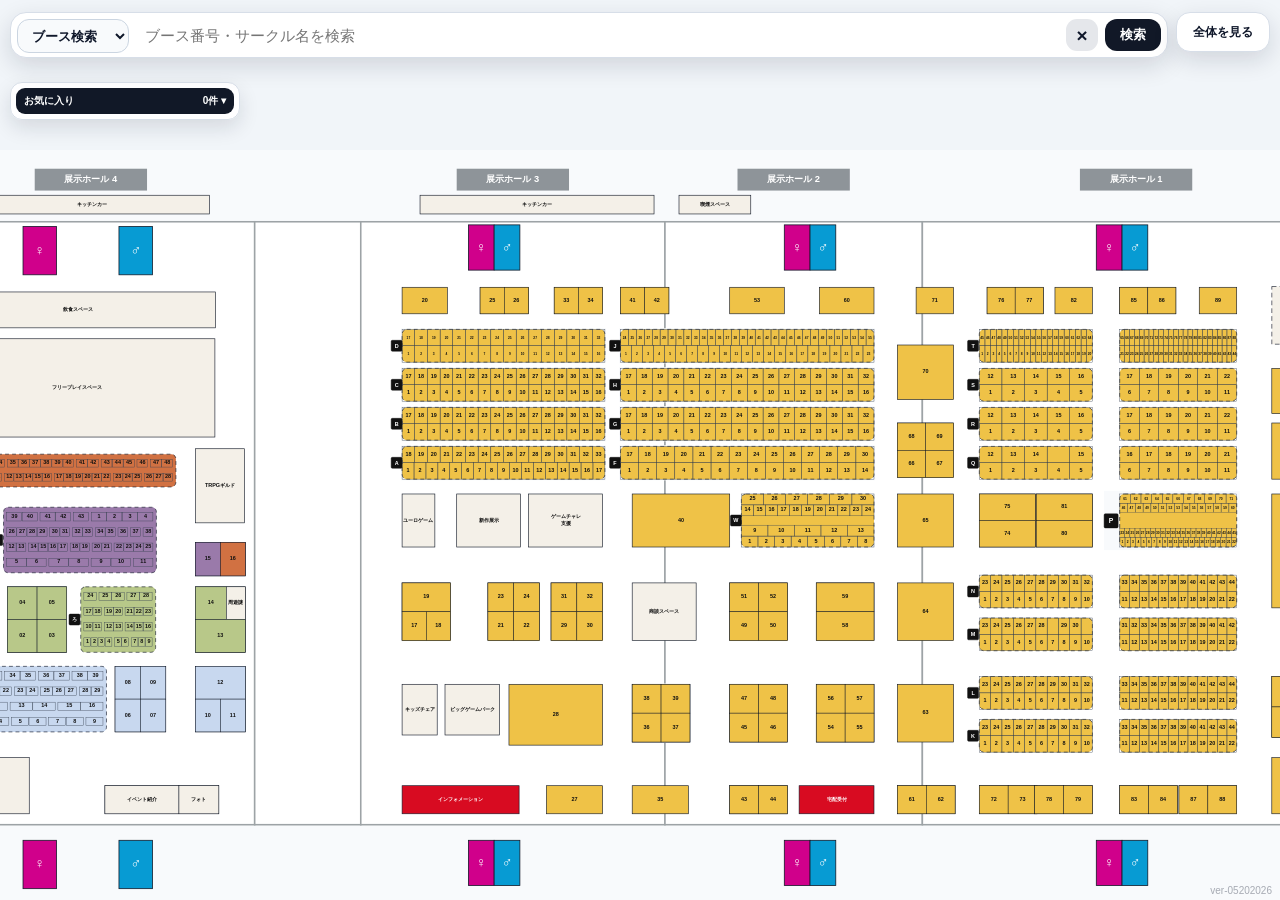
<file: index.html>
<!doctype html><html lang="ja"><head><meta charset="utf-8"><meta name="viewport" content="width=device-width,initial-scale=1,maximum-scale=1,minimum-scale=1,user-scalable=no,viewport-fit=cover"><title>ゲムマ2026春 デジタルマップ</title><meta name="theme-color" content="#f1f5f9"><link rel="manifest" href="manifest.webmanifest"><link rel="apple-touch-icon" href="icon-192.png"><link rel="stylesheet" href="css/styles.css"></head><body><div id="app">
<svg id="mapSvg"><g id="viewport"><rect x="0" y="0" width="1860" height="1010" fill="#f8fafc"/>
<rect x="16" y="92" width="420" height="773" fill="#ffffff" stroke="#9da3a6" stroke-width="2" />
<rect x="436" y="92" width="136" height="773" fill="#fff" stroke="#9da3a6" stroke-width="2" />
<rect x="572" y="92" width="390" height="773" fill="#ffffff" stroke="#9da3a6" stroke-width="2" />
<rect x="962" y="92" width="330" height="773" fill="#ffffff" stroke="#9da3a6" stroke-width="2" />
<rect x="1292" y="92" width="548" height="773" fill="#ffffff" stroke="#9da3a6" stroke-width="2" />
<rect x="154.0" y="24" width="144" height="28" fill="#8e9499" />
<text class="titleText" x="226.00" y="38.00" fill="#fff" text-anchor="middle" dominant-baseline="middle"><tspan x="226.00" dy="0.00">展示ホール 4</tspan></text>
<rect x="695.0" y="24" width="144" height="28" fill="#8e9499" />
<text class="titleText" x="767.00" y="38.00" fill="#fff" text-anchor="middle" dominant-baseline="middle"><tspan x="767.00" dy="0.00">展示ホール 3</tspan></text>
<rect x="1055.0" y="24" width="144" height="28" fill="#8e9499" />
<text class="titleText" x="1127.00" y="38.00" fill="#fff" text-anchor="middle" dominant-baseline="middle"><tspan x="1127.00" dy="0.00">展示ホール 2</tspan></text>
<rect x="1494.0" y="24" width="144" height="28" fill="#8e9499" />
<text class="titleText" x="1566.00" y="38.00" fill="#fff" text-anchor="middle" dominant-baseline="middle"><tspan x="1566.00" dy="0.00">展示ホール 1</tspan></text>
<rect x="78" y="58" width="300" height="24" fill="#f4f0e8" stroke="#111827" stroke-width="0.8" />
<text class="mapText" x="228.00" y="70.00" fill="#111" text-anchor="middle" dominant-baseline="middle"><tspan x="228.00" dy="0.00">キッチンカー</tspan></text>
<rect x="648" y="58" width="300" height="24" fill="#f4f0e8" stroke="#111827" stroke-width="0.8" />
<text class="mapText" x="798.00" y="70.00" fill="#111" text-anchor="middle" dominant-baseline="middle"><tspan x="798.00" dy="0.00">キッチンカー</tspan></text>
<rect x="980" y="58" width="92" height="24" fill="#f4f0e8" stroke="#111827" stroke-width="0.8" />
<text class="mapText" x="1026.00" y="70.00" fill="#111" text-anchor="middle" dominant-baseline="middle"><tspan x="1026.00" dy="0.00">喫煙スペース</tspan></text>
<rect x="32" y="182" width="354" height="46" fill="#f4f0e8" stroke="#111827" stroke-width="0.8" />
<text class="mapText" x="209.00" y="205.00" fill="#111" text-anchor="middle" dominant-baseline="middle"><tspan x="209.00" dy="0.00">飲食スペース</tspan></text>
<rect x="31" y="242" width="354" height="126" fill="#f4f0e8" stroke="#111827" stroke-width="0.8" />
<text class="mapText" x="208.00" y="305.00" fill="#111" text-anchor="middle" dominant-baseline="middle"><tspan x="208.00" dy="0.00">フリープレイスペース</tspan></text>
<rect x="360" y="383" width="63" height="95" fill="#f4f0e8" stroke="#111827" stroke-width="0.8" />
<text class="mapText" x="391.50" y="430.50" fill="#111" text-anchor="middle" dominant-baseline="middle"><tspan x="391.50" dy="0.00">TRPGギルド</tspan></text>
<rect x="33" y="458" width="60" height="84" fill="#f4f0e8" stroke="#111827" stroke-width="0.8" />
<text class="mapText" x="63.00" y="500.00" fill="#111" text-anchor="middle" dominant-baseline="middle"><tspan x="63.00" dy="0.00">マーダーミステリー</tspan></text>
<rect x="360" y="503" width="64" height="43" fill="#9a7aaa" stroke="#111827" stroke-width="0.8" />
<rect x="360" y="503" width="32.0" height="43" fill="#9a7aaa" stroke="#111827" stroke-width="0.65" />
<text class="mapText" x="376.00" y="524.50" fill="#111" text-anchor="middle" dominant-baseline="middle"><tspan x="376.00" dy="0.00">15</tspan></text>
<rect x="392.0" y="503" width="32.0" height="43" fill="#d17142" stroke="#111827" stroke-width="0.65" />
<text class="mapText" x="408.00" y="524.50" fill="#111" text-anchor="middle" dominant-baseline="middle"><tspan x="408.00" dy="0.00">16</tspan></text>
<rect x="31" y="560" width="67" height="84" fill="#b8c889" stroke="#111827" stroke-width="0.8" />
<text class="mapText" x="64.50" y="602.00" fill="#111" text-anchor="middle" dominant-baseline="middle"><tspan x="64.50" dy="0.00">01</tspan></text>
<rect x="119" y="560" width="76" height="84" fill="#b8c889" stroke="#111827" stroke-width="0.8" />
<rect x="119" y="560" width="38.0" height="42.0" fill="#b8c889" stroke="#111827" stroke-width="0.65" />
<text class="mapText" x="138.00" y="581.00" fill="#111" text-anchor="middle" dominant-baseline="middle"><tspan x="138.00" dy="0.00">04</tspan></text>
<rect x="157.0" y="560" width="38.0" height="42.0" fill="#b8c889" stroke="#111827" stroke-width="0.65" />
<text class="mapText" x="176.00" y="581.00" fill="#111" text-anchor="middle" dominant-baseline="middle"><tspan x="176.00" dy="0.00">05</tspan></text>
<rect x="119" y="602.0" width="38.0" height="42.0" fill="#b8c889" stroke="#111827" stroke-width="0.65" />
<text class="mapText" x="138.00" y="623.00" fill="#111" text-anchor="middle" dominant-baseline="middle"><tspan x="138.00" dy="0.00">02</tspan></text>
<rect x="157.0" y="602.0" width="38.0" height="42.0" fill="#b8c889" stroke="#111827" stroke-width="0.65" />
<text class="mapText" x="176.00" y="623.00" fill="#111" text-anchor="middle" dominant-baseline="middle"><tspan x="176.00" dy="0.00">03</tspan></text>
<rect x="360" y="560" width="64" height="84" fill="#b8c889" stroke="#111827" stroke-width="0.8" />
<rect x="360" y="560" width="39.68" height="42.0" fill="#b8c889" stroke="#111827" stroke-width="0.65" />
<text class="mapText" x="379.84" y="581.00" fill="#111" text-anchor="middle" dominant-baseline="middle"><tspan x="379.84" dy="0.00">14</tspan></text>
<rect x="399.68" y="560" width="24.32" height="42.0" fill="#f4f0e8" stroke="#111827" stroke-width="0.65" />
<text class="mapText" x="411.84" y="581.00" fill="#111" text-anchor="middle" dominant-baseline="middle"><tspan x="411.84" dy="0.00">周遊謎</tspan></text>
<rect x="360" y="602.0" width="64" height="42.0" fill="#b8c889" stroke="#111827" stroke-width="0.65" />
<text class="mapText" x="392.00" y="623.00" fill="#111" text-anchor="middle" dominant-baseline="middle"><tspan x="392.00" dy="0.00">13</tspan></text>
<rect x="257" y="662" width="65" height="84" fill="#c8d8ef" stroke="#111827" stroke-width="0.8" />
<rect x="257" y="662" width="32.5" height="42.0" fill="#c8d8ef" stroke="#111827" stroke-width="0.65" />
<text class="mapText" x="273.25" y="683.00" fill="#111" text-anchor="middle" dominant-baseline="middle"><tspan x="273.25" dy="0.00">08</tspan></text>
<rect x="289.5" y="662" width="32.5" height="42.0" fill="#c8d8ef" stroke="#111827" stroke-width="0.65" />
<text class="mapText" x="305.75" y="683.00" fill="#111" text-anchor="middle" dominant-baseline="middle"><tspan x="305.75" dy="0.00">09</tspan></text>
<rect x="257" y="704.0" width="32.5" height="42.0" fill="#c8d8ef" stroke="#111827" stroke-width="0.65" />
<text class="mapText" x="273.25" y="725.00" fill="#111" text-anchor="middle" dominant-baseline="middle"><tspan x="273.25" dy="0.00">06</tspan></text>
<rect x="289.5" y="704.0" width="32.5" height="42.0" fill="#c8d8ef" stroke="#111827" stroke-width="0.65" />
<text class="mapText" x="305.75" y="725.00" fill="#111" text-anchor="middle" dominant-baseline="middle"><tspan x="305.75" dy="0.00">07</tspan></text>
<rect x="360" y="662" width="64" height="84" fill="#c8d8ef" stroke="#111827" stroke-width="0.8" />
<rect x="360" y="662" width="64" height="42.0" fill="#c8d8ef" stroke="#111827" stroke-width="0.65" />
<text class="mapText" x="392.00" y="683.00" fill="#111" text-anchor="middle" dominant-baseline="middle"><tspan x="392.00" dy="0.00">12</tspan></text>
<rect x="360" y="704.0" width="32.0" height="42.0" fill="#c8d8ef" stroke="#111827" stroke-width="0.65" />
<text class="mapText" x="376.00" y="725.00" fill="#111" text-anchor="middle" dominant-baseline="middle"><tspan x="376.00" dy="0.00">10</tspan></text>
<rect x="392.0" y="704.0" width="32.0" height="42.0" fill="#c8d8ef" stroke="#111827" stroke-width="0.65" />
<text class="mapText" x="408.00" y="725.00" fill="#111" text-anchor="middle" dominant-baseline="middle"><tspan x="408.00" dy="0.00">11</tspan></text>
<rect x="30" y="779" width="117" height="72" fill="#f4f0e8" stroke="#111827" stroke-width="0.8" />
<text class="mapText" x="88.50" y="815.00" fill="#111" text-anchor="middle" dominant-baseline="middle"><tspan x="88.50" dy="0.00">ステージ</tspan></text>
<rect x="244" y="815" width="146" height="36" fill="#f4f0e8" stroke="#111827" stroke-width="0.8" />
<rect x="244" y="815" width="94.9" height="36" fill="#f4f0e8" stroke="#111827" stroke-width="0.65" />
<text class="mapText" x="291.45" y="833.00" fill="#111" text-anchor="middle" dominant-baseline="middle"><tspan x="291.45" dy="0.00">イベント紹介</tspan></text>
<rect x="338.9" y="815" width="51.099999999999994" height="36" fill="#f4f0e8" stroke="#111827" stroke-width="0.65" />
<text class="mapText" x="364.45" y="833.00" fill="#111" text-anchor="middle" dominant-baseline="middle"><tspan x="364.45" dy="0.00">フォト</tspan></text>
<rect x="625" y="176" width="58" height="34" fill="#efc247" stroke="#111827" stroke-width="0.8" />
<text class="mapText" x="654.00" y="193.00" fill="#111" text-anchor="middle" dominant-baseline="middle"><tspan x="654.00" dy="0.00">20</tspan></text>
<rect x="725" y="176" width="62" height="34" fill="#efc247" stroke="#111827" stroke-width="0.8" />
<rect x="725" y="176" width="31.0" height="34" fill="#efc247" stroke="#111827" stroke-width="0.65" />
<text class="mapText" x="740.50" y="193.00" fill="#111" text-anchor="middle" dominant-baseline="middle"><tspan x="740.50" dy="0.00">25</tspan></text>
<rect x="756.0" y="176" width="31.0" height="34" fill="#efc247" stroke="#111827" stroke-width="0.65" />
<text class="mapText" x="771.50" y="193.00" fill="#111" text-anchor="middle" dominant-baseline="middle"><tspan x="771.50" dy="0.00">26</tspan></text>
<rect x="820" y="176" width="62" height="34" fill="#efc247" stroke="#111827" stroke-width="0.8" />
<rect x="820" y="176" width="31.0" height="34" fill="#efc247" stroke="#111827" stroke-width="0.65" />
<text class="mapText" x="835.50" y="193.00" fill="#111" text-anchor="middle" dominant-baseline="middle"><tspan x="835.50" dy="0.00">33</tspan></text>
<rect x="851.0" y="176" width="31.0" height="34" fill="#efc247" stroke="#111827" stroke-width="0.65" />
<text class="mapText" x="866.50" y="193.00" fill="#111" text-anchor="middle" dominant-baseline="middle"><tspan x="866.50" dy="0.00">34</tspan></text>
<rect x="905" y="176" width="62" height="34" fill="#efc247" stroke="#111827" stroke-width="0.8" />
<rect x="905" y="176" width="31.0" height="34" fill="#efc247" stroke="#111827" stroke-width="0.65" />
<text class="mapText" x="920.50" y="193.00" fill="#111" text-anchor="middle" dominant-baseline="middle"><tspan x="920.50" dy="0.00">41</tspan></text>
<rect x="936.0" y="176" width="31.0" height="34" fill="#efc247" stroke="#111827" stroke-width="0.65" />
<text class="mapText" x="951.50" y="193.00" fill="#111" text-anchor="middle" dominant-baseline="middle"><tspan x="951.50" dy="0.00">42</tspan></text>
<rect x="625" y="441" width="42" height="68" fill="#f4f0e8" stroke="#111827" stroke-width="0.8" />
<text class="mapText" x="646.00" y="475.00" fill="#111" text-anchor="middle" dominant-baseline="middle"><tspan x="646.00" dy="0.00">ユーロゲーム</tspan></text>
<rect x="695" y="441" width="82" height="68" fill="#f4f0e8" stroke="#111827" stroke-width="0.8" />
<text class="mapText" x="736.00" y="475.00" fill="#111" text-anchor="middle" dominant-baseline="middle"><tspan x="736.00" dy="0.00">新作展示</tspan></text>
<rect x="787" y="441" width="95" height="68" fill="#f4f0e8" stroke="#111827" stroke-width="0.8" />
<text class="mapText" x="834.50" y="470.90" fill="#111" text-anchor="middle" dominant-baseline="middle"><tspan x="834.50" dy="0.00">ゲームチャレ</tspan><tspan x="834.50" dy="8.20">支援</tspan></text>
<rect x="625" y="555" width="62" height="74" fill="#efc247" stroke="#111827" stroke-width="0.8" />
<rect x="625" y="555" width="62" height="37.0" fill="#efc247" stroke="#111827" stroke-width="0.65" />
<text class="mapText" x="656.00" y="573.50" fill="#111" text-anchor="middle" dominant-baseline="middle"><tspan x="656.00" dy="0.00">19</tspan></text>
<rect x="625" y="592.0" width="31.0" height="37.0" fill="#efc247" stroke="#111827" stroke-width="0.65" />
<text class="mapText" x="640.50" y="610.50" fill="#111" text-anchor="middle" dominant-baseline="middle"><tspan x="640.50" dy="0.00">17</tspan></text>
<rect x="656.0" y="592.0" width="31.0" height="37.0" fill="#efc247" stroke="#111827" stroke-width="0.65" />
<text class="mapText" x="671.50" y="610.50" fill="#111" text-anchor="middle" dominant-baseline="middle"><tspan x="671.50" dy="0.00">18</tspan></text>
<rect x="735" y="555" width="66" height="74" fill="#efc247" stroke="#111827" stroke-width="0.8" />
<rect x="735" y="555" width="33.0" height="37.0" fill="#efc247" stroke="#111827" stroke-width="0.65" />
<text class="mapText" x="751.50" y="573.50" fill="#111" text-anchor="middle" dominant-baseline="middle"><tspan x="751.50" dy="0.00">23</tspan></text>
<rect x="768.0" y="555" width="33.0" height="37.0" fill="#efc247" stroke="#111827" stroke-width="0.65" />
<text class="mapText" x="784.50" y="573.50" fill="#111" text-anchor="middle" dominant-baseline="middle"><tspan x="784.50" dy="0.00">24</tspan></text>
<rect x="735" y="592.0" width="33.0" height="37.0" fill="#efc247" stroke="#111827" stroke-width="0.65" />
<text class="mapText" x="751.50" y="610.50" fill="#111" text-anchor="middle" dominant-baseline="middle"><tspan x="751.50" dy="0.00">21</tspan></text>
<rect x="768.0" y="592.0" width="33.0" height="37.0" fill="#efc247" stroke="#111827" stroke-width="0.65" />
<text class="mapText" x="784.50" y="610.50" fill="#111" text-anchor="middle" dominant-baseline="middle"><tspan x="784.50" dy="0.00">22</tspan></text>
<rect x="816" y="555" width="66" height="74" fill="#efc247" stroke="#111827" stroke-width="0.8" />
<rect x="816" y="555" width="33.0" height="37.0" fill="#efc247" stroke="#111827" stroke-width="0.65" />
<text class="mapText" x="832.50" y="573.50" fill="#111" text-anchor="middle" dominant-baseline="middle"><tspan x="832.50" dy="0.00">31</tspan></text>
<rect x="849.0" y="555" width="33.0" height="37.0" fill="#efc247" stroke="#111827" stroke-width="0.65" />
<text class="mapText" x="865.50" y="573.50" fill="#111" text-anchor="middle" dominant-baseline="middle"><tspan x="865.50" dy="0.00">32</tspan></text>
<rect x="816" y="592.0" width="33.0" height="37.0" fill="#efc247" stroke="#111827" stroke-width="0.65" />
<text class="mapText" x="832.50" y="610.50" fill="#111" text-anchor="middle" dominant-baseline="middle"><tspan x="832.50" dy="0.00">29</tspan></text>
<rect x="849.0" y="592.0" width="33.0" height="37.0" fill="#efc247" stroke="#111827" stroke-width="0.65" />
<text class="mapText" x="865.50" y="610.50" fill="#111" text-anchor="middle" dominant-baseline="middle"><tspan x="865.50" dy="0.00">30</tspan></text>
<rect x="625" y="685" width="45" height="65" fill="#f4f0e8" stroke="#111827" stroke-width="0.8" />
<text class="mapText" x="647.50" y="717.50" fill="#111" text-anchor="middle" dominant-baseline="middle"><tspan x="647.50" dy="0.00">キッズチェア</tspan></text>
<rect x="680" y="685" width="70" height="65" fill="#f4f0e8" stroke="#111827" stroke-width="0.8" />
<text class="mapText" x="715.00" y="717.50" fill="#111" text-anchor="middle" dominant-baseline="middle"><tspan x="715.00" dy="0.00">ビッグゲームパーク</tspan></text>
<rect x="762" y="685" width="120" height="78" fill="#efc247" stroke="#111827" stroke-width="0.8" />
<text class="mapText" x="822.00" y="724.00" fill="#111" text-anchor="middle" dominant-baseline="middle"><tspan x="822.00" dy="0.00">28</tspan></text>
<rect x="920" y="441" width="125" height="68" fill="#efc247" stroke="#111827" stroke-width="0.8" />
<text class="mapText" x="982.50" y="475.00" fill="#111" text-anchor="middle" dominant-baseline="middle"><tspan x="982.50" dy="0.00">40</tspan></text>
<rect x="920" y="555" width="82" height="74" fill="#f4f0e8" stroke="#111827" stroke-width="0.8" />
<text class="mapText" x="961.00" y="592.00" fill="#111" text-anchor="middle" dominant-baseline="middle"><tspan x="961.00" dy="0.00">商談スペース</tspan></text>
<rect x="1045" y="555" width="74" height="74" fill="#efc247" stroke="#111827" stroke-width="0.8" />
<rect x="1045" y="555" width="37.0" height="37.0" fill="#efc247" stroke="#111827" stroke-width="0.65" />
<text class="mapText" x="1063.50" y="573.50" fill="#111" text-anchor="middle" dominant-baseline="middle"><tspan x="1063.50" dy="0.00">51</tspan></text>
<rect x="1082.0" y="555" width="37.0" height="37.0" fill="#efc247" stroke="#111827" stroke-width="0.65" />
<text class="mapText" x="1100.50" y="573.50" fill="#111" text-anchor="middle" dominant-baseline="middle"><tspan x="1100.50" dy="0.00">52</tspan></text>
<rect x="1045" y="592.0" width="37.0" height="37.0" fill="#efc247" stroke="#111827" stroke-width="0.65" />
<text class="mapText" x="1063.50" y="610.50" fill="#111" text-anchor="middle" dominant-baseline="middle"><tspan x="1063.50" dy="0.00">49</tspan></text>
<rect x="1082.0" y="592.0" width="37.0" height="37.0" fill="#efc247" stroke="#111827" stroke-width="0.65" />
<text class="mapText" x="1100.50" y="610.50" fill="#111" text-anchor="middle" dominant-baseline="middle"><tspan x="1100.50" dy="0.00">50</tspan></text>
<rect x="1156" y="555" width="74" height="74" fill="#efc247" stroke="#111827" stroke-width="0.8" />
<rect x="1156" y="555" width="74" height="37.0" fill="#efc247" stroke="#111827" stroke-width="0.65" />
<text class="mapText" x="1193.00" y="573.50" fill="#111" text-anchor="middle" dominant-baseline="middle"><tspan x="1193.00" dy="0.00">59</tspan></text>
<rect x="1156" y="592.0" width="74" height="37.0" fill="#efc247" stroke="#111827" stroke-width="0.65" />
<text class="mapText" x="1193.00" y="610.50" fill="#111" text-anchor="middle" dominant-baseline="middle"><tspan x="1193.00" dy="0.00">58</tspan></text>
<rect x="920" y="685" width="74" height="74" fill="#efc247" stroke="#111827" stroke-width="0.8" />
<rect x="920" y="685" width="37.0" height="37.0" fill="#efc247" stroke="#111827" stroke-width="0.65" />
<text class="mapText" x="938.50" y="703.50" fill="#111" text-anchor="middle" dominant-baseline="middle"><tspan x="938.50" dy="0.00">38</tspan></text>
<rect x="957.0" y="685" width="37.0" height="37.0" fill="#efc247" stroke="#111827" stroke-width="0.65" />
<text class="mapText" x="975.50" y="703.50" fill="#111" text-anchor="middle" dominant-baseline="middle"><tspan x="975.50" dy="0.00">39</tspan></text>
<rect x="920" y="722.0" width="37.0" height="37.0" fill="#efc247" stroke="#111827" stroke-width="0.65" />
<text class="mapText" x="938.50" y="740.50" fill="#111" text-anchor="middle" dominant-baseline="middle"><tspan x="938.50" dy="0.00">36</tspan></text>
<rect x="957.0" y="722.0" width="37.0" height="37.0" fill="#efc247" stroke="#111827" stroke-width="0.65" />
<text class="mapText" x="975.50" y="740.50" fill="#111" text-anchor="middle" dominant-baseline="middle"><tspan x="975.50" dy="0.00">37</tspan></text>
<rect x="1045" y="685" width="74" height="74" fill="#efc247" stroke="#111827" stroke-width="0.8" />
<rect x="1045" y="685" width="37.0" height="37.0" fill="#efc247" stroke="#111827" stroke-width="0.65" />
<text class="mapText" x="1063.50" y="703.50" fill="#111" text-anchor="middle" dominant-baseline="middle"><tspan x="1063.50" dy="0.00">47</tspan></text>
<rect x="1082.0" y="685" width="37.0" height="37.0" fill="#efc247" stroke="#111827" stroke-width="0.65" />
<text class="mapText" x="1100.50" y="703.50" fill="#111" text-anchor="middle" dominant-baseline="middle"><tspan x="1100.50" dy="0.00">48</tspan></text>
<rect x="1045" y="722.0" width="37.0" height="37.0" fill="#efc247" stroke="#111827" stroke-width="0.65" />
<text class="mapText" x="1063.50" y="740.50" fill="#111" text-anchor="middle" dominant-baseline="middle"><tspan x="1063.50" dy="0.00">45</tspan></text>
<rect x="1082.0" y="722.0" width="37.0" height="37.0" fill="#efc247" stroke="#111827" stroke-width="0.65" />
<text class="mapText" x="1100.50" y="740.50" fill="#111" text-anchor="middle" dominant-baseline="middle"><tspan x="1100.50" dy="0.00">46</tspan></text>
<rect x="1156" y="685" width="74" height="74" fill="#efc247" stroke="#111827" stroke-width="0.8" />
<rect x="1156" y="685" width="37.0" height="37.0" fill="#efc247" stroke="#111827" stroke-width="0.65" />
<text class="mapText" x="1174.50" y="703.50" fill="#111" text-anchor="middle" dominant-baseline="middle"><tspan x="1174.50" dy="0.00">56</tspan></text>
<rect x="1193.0" y="685" width="37.0" height="37.0" fill="#efc247" stroke="#111827" stroke-width="0.65" />
<text class="mapText" x="1211.50" y="703.50" fill="#111" text-anchor="middle" dominant-baseline="middle"><tspan x="1211.50" dy="0.00">57</tspan></text>
<rect x="1156" y="722.0" width="37.0" height="37.0" fill="#efc247" stroke="#111827" stroke-width="0.65" />
<text class="mapText" x="1174.50" y="740.50" fill="#111" text-anchor="middle" dominant-baseline="middle"><tspan x="1174.50" dy="0.00">54</tspan></text>
<rect x="1193.0" y="722.0" width="37.0" height="37.0" fill="#efc247" stroke="#111827" stroke-width="0.65" />
<text class="mapText" x="1211.50" y="740.50" fill="#111" text-anchor="middle" dominant-baseline="middle"><tspan x="1211.50" dy="0.00">55</tspan></text>
<rect x="625" y="815" width="150" height="36" fill="#d80b21" stroke="#111827" stroke-width="0.8" />
<text class="mapText" x="700.00" y="833.00" fill="#fff" text-anchor="middle" dominant-baseline="middle"><tspan x="700.00" dy="0.00">インフォメーション</tspan></text>
<rect x="810" y="815" width="72" height="36" fill="#efc247" stroke="#111827" stroke-width="0.8" />
<text class="mapText" x="846.00" y="833.00" fill="#111" text-anchor="middle" dominant-baseline="middle"><tspan x="846.00" dy="0.00">27</tspan></text>
<rect x="920" y="815" width="72" height="36" fill="#efc247" stroke="#111827" stroke-width="0.8" />
<text class="mapText" x="956.00" y="833.00" fill="#111" text-anchor="middle" dominant-baseline="middle"><tspan x="956.00" dy="0.00">35</tspan></text>
<rect x="1045" y="815" width="74" height="36" fill="#efc247" stroke="#111827" stroke-width="0.8" />
<rect x="1045" y="815" width="37.0" height="36" fill="#efc247" stroke="#111827" stroke-width="0.65" />
<text class="mapText" x="1063.50" y="833.00" fill="#111" text-anchor="middle" dominant-baseline="middle"><tspan x="1063.50" dy="0.00">43</tspan></text>
<rect x="1082.0" y="815" width="37.0" height="36" fill="#efc247" stroke="#111827" stroke-width="0.65" />
<text class="mapText" x="1100.50" y="833.00" fill="#111" text-anchor="middle" dominant-baseline="middle"><tspan x="1100.50" dy="0.00">44</tspan></text>
<rect x="1134" y="815" width="96" height="36" fill="#d80b21" stroke="#111827" stroke-width="0.8" />
<text class="mapText" x="1182.00" y="833.00" fill="#fff" text-anchor="middle" dominant-baseline="middle"><tspan x="1182.00" dy="0.00">宅配受付</tspan></text>
<rect x="1045" y="176" width="70" height="34" fill="#efc247" stroke="#111827" stroke-width="0.8" />
<text class="mapText" x="1080.00" y="193.00" fill="#111" text-anchor="middle" dominant-baseline="middle"><tspan x="1080.00" dy="0.00">53</tspan></text>
<rect x="1160" y="176" width="70" height="34" fill="#efc247" stroke="#111827" stroke-width="0.8" />
<text class="mapText" x="1195.00" y="193.00" fill="#111" text-anchor="middle" dominant-baseline="middle"><tspan x="1195.00" dy="0.00">60</tspan></text>
<rect x="1284" y="176" width="48" height="34" fill="#efc247" stroke="#111827" stroke-width="0.8" />
<text class="mapText" x="1308.00" y="193.00" fill="#111" text-anchor="middle" dominant-baseline="middle"><tspan x="1308.00" dy="0.00">71</tspan></text>
<rect x="1375" y="176" width="72" height="34" fill="#efc247" stroke="#111827" stroke-width="0.8" />
<rect x="1375" y="176" width="36.0" height="34" fill="#efc247" stroke="#111827" stroke-width="0.65" />
<text class="mapText" x="1393.00" y="193.00" fill="#111" text-anchor="middle" dominant-baseline="middle"><tspan x="1393.00" dy="0.00">76</tspan></text>
<rect x="1411.0" y="176" width="36.0" height="34" fill="#efc247" stroke="#111827" stroke-width="0.65" />
<text class="mapText" x="1429.00" y="193.00" fill="#111" text-anchor="middle" dominant-baseline="middle"><tspan x="1429.00" dy="0.00">77</tspan></text>
<rect x="1462" y="176" width="48" height="34" fill="#efc247" stroke="#111827" stroke-width="0.8" />
<text class="mapText" x="1486.00" y="193.00" fill="#111" text-anchor="middle" dominant-baseline="middle"><tspan x="1486.00" dy="0.00">82</tspan></text>
<rect x="1545" y="176" width="72" height="34" fill="#efc247" stroke="#111827" stroke-width="0.8" />
<rect x="1545" y="176" width="36.0" height="34" fill="#efc247" stroke="#111827" stroke-width="0.65" />
<text class="mapText" x="1563.00" y="193.00" fill="#111" text-anchor="middle" dominant-baseline="middle"><tspan x="1563.00" dy="0.00">85</tspan></text>
<rect x="1581.0" y="176" width="36.0" height="34" fill="#efc247" stroke="#111827" stroke-width="0.65" />
<text class="mapText" x="1599.00" y="193.00" fill="#111" text-anchor="middle" dominant-baseline="middle"><tspan x="1599.00" dy="0.00">86</tspan></text>
<rect x="1647" y="176" width="48" height="34" fill="#efc247" stroke="#111827" stroke-width="0.8" />
<text class="mapText" x="1671.00" y="193.00" fill="#111" text-anchor="middle" dominant-baseline="middle"><tspan x="1671.00" dy="0.00">89</tspan></text>
<rect x="1260" y="250" width="72" height="70" fill="#efc247" stroke="#111827" stroke-width="0.8" />
<text class="mapText" x="1296.00" y="285.00" fill="#111" text-anchor="middle" dominant-baseline="middle"><tspan x="1296.00" dy="0.00">70</tspan></text>
<rect x="1260" y="350" width="72" height="70" fill="#efc247" stroke="#111827" stroke-width="0.8" />
<rect x="1260" y="350" width="36.0" height="35.0" fill="#efc247" stroke="#111827" stroke-width="0.65" />
<text class="mapText" x="1278.00" y="367.50" fill="#111" text-anchor="middle" dominant-baseline="middle"><tspan x="1278.00" dy="0.00">68</tspan></text>
<rect x="1296.0" y="350" width="36.0" height="35.0" fill="#efc247" stroke="#111827" stroke-width="0.65" />
<text class="mapText" x="1314.00" y="367.50" fill="#111" text-anchor="middle" dominant-baseline="middle"><tspan x="1314.00" dy="0.00">69</tspan></text>
<rect x="1260" y="385.0" width="36.0" height="35.0" fill="#efc247" stroke="#111827" stroke-width="0.65" />
<text class="mapText" x="1278.00" y="402.50" fill="#111" text-anchor="middle" dominant-baseline="middle"><tspan x="1278.00" dy="0.00">66</tspan></text>
<rect x="1296.0" y="385.0" width="36.0" height="35.0" fill="#efc247" stroke="#111827" stroke-width="0.65" />
<text class="mapText" x="1314.00" y="402.50" fill="#111" text-anchor="middle" dominant-baseline="middle"><tspan x="1314.00" dy="0.00">67</tspan></text>
<rect x="1260" y="441" width="72" height="68" fill="#efc247" stroke="#111827" stroke-width="0.8" />
<text class="mapText" x="1296.00" y="475.00" fill="#111" text-anchor="middle" dominant-baseline="middle"><tspan x="1296.00" dy="0.00">65</tspan></text>
<rect x="1260" y="555" width="72" height="74" fill="#efc247" stroke="#111827" stroke-width="0.8" />
<text class="mapText" x="1296.00" y="592.00" fill="#111" text-anchor="middle" dominant-baseline="middle"><tspan x="1296.00" dy="0.00">64</tspan></text>
<rect x="1260" y="685" width="72" height="74" fill="#efc247" stroke="#111827" stroke-width="0.8" />
<text class="mapText" x="1296.00" y="722.00" fill="#111" text-anchor="middle" dominant-baseline="middle"><tspan x="1296.00" dy="0.00">63</tspan></text>
<rect x="1365" y="441" width="72" height="68" fill="#efc247" stroke="#111827" stroke-width="0.8" />
<rect x="1365" y="441" width="72" height="34.0" fill="#efc247" stroke="#111827" stroke-width="0.65" />
<text class="mapText" x="1401.00" y="458.00" fill="#111" text-anchor="middle" dominant-baseline="middle"><tspan x="1401.00" dy="0.00">75</tspan></text>
<rect x="1365" y="475.0" width="72" height="34.0" fill="#efc247" stroke="#111827" stroke-width="0.65" />
<text class="mapText" x="1401.00" y="492.00" fill="#111" text-anchor="middle" dominant-baseline="middle"><tspan x="1401.00" dy="0.00">74</tspan></text>
<rect x="1438" y="441" width="72" height="68" fill="#efc247" stroke="#111827" stroke-width="0.8" />
<rect x="1438" y="441" width="72" height="34.0" fill="#efc247" stroke="#111827" stroke-width="0.65" />
<text class="mapText" x="1474.00" y="458.00" fill="#111" text-anchor="middle" dominant-baseline="middle"><tspan x="1474.00" dy="0.00">81</tspan></text>
<rect x="1438" y="475.0" width="72" height="34.0" fill="#efc247" stroke="#111827" stroke-width="0.65" />
<text class="mapText" x="1474.00" y="492.00" fill="#111" text-anchor="middle" dominant-baseline="middle"><tspan x="1474.00" dy="0.00">80</tspan></text>
<rect x="1260" y="815" width="74" height="36" fill="#efc247" stroke="#111827" stroke-width="0.8" />
<rect x="1260" y="815" width="37.0" height="36" fill="#efc247" stroke="#111827" stroke-width="0.65" />
<text class="mapText" x="1278.50" y="833.00" fill="#111" text-anchor="middle" dominant-baseline="middle"><tspan x="1278.50" dy="0.00">61</tspan></text>
<rect x="1297.0" y="815" width="37.0" height="36" fill="#efc247" stroke="#111827" stroke-width="0.65" />
<text class="mapText" x="1315.50" y="833.00" fill="#111" text-anchor="middle" dominant-baseline="middle"><tspan x="1315.50" dy="0.00">62</tspan></text>
<rect x="1365" y="815" width="74" height="36" fill="#efc247" stroke="#111827" stroke-width="0.8" />
<rect x="1365" y="815" width="37.0" height="36" fill="#efc247" stroke="#111827" stroke-width="0.65" />
<text class="mapText" x="1383.50" y="833.00" fill="#111" text-anchor="middle" dominant-baseline="middle"><tspan x="1383.50" dy="0.00">72</tspan></text>
<rect x="1402.0" y="815" width="37.0" height="36" fill="#efc247" stroke="#111827" stroke-width="0.65" />
<text class="mapText" x="1420.50" y="833.00" fill="#111" text-anchor="middle" dominant-baseline="middle"><tspan x="1420.50" dy="0.00">73</tspan></text>
<rect x="1436" y="815" width="74" height="36" fill="#efc247" stroke="#111827" stroke-width="0.8" />
<rect x="1436" y="815" width="37.0" height="36" fill="#efc247" stroke="#111827" stroke-width="0.65" />
<text class="mapText" x="1454.50" y="833.00" fill="#111" text-anchor="middle" dominant-baseline="middle"><tspan x="1454.50" dy="0.00">78</tspan></text>
<rect x="1473.0" y="815" width="37.0" height="36" fill="#efc247" stroke="#111827" stroke-width="0.65" />
<text class="mapText" x="1491.50" y="833.00" fill="#111" text-anchor="middle" dominant-baseline="middle"><tspan x="1491.50" dy="0.00">79</tspan></text>
<rect x="1545" y="815" width="74" height="36" fill="#efc247" stroke="#111827" stroke-width="0.8" />
<rect x="1545" y="815" width="37.0" height="36" fill="#efc247" stroke="#111827" stroke-width="0.65" />
<text class="mapText" x="1563.50" y="833.00" fill="#111" text-anchor="middle" dominant-baseline="middle"><tspan x="1563.50" dy="0.00">83</tspan></text>
<rect x="1582.0" y="815" width="37.0" height="36" fill="#efc247" stroke="#111827" stroke-width="0.65" />
<text class="mapText" x="1600.50" y="833.00" fill="#111" text-anchor="middle" dominant-baseline="middle"><tspan x="1600.50" dy="0.00">84</tspan></text>
<rect x="1621" y="815" width="74" height="36" fill="#efc247" stroke="#111827" stroke-width="0.8" />
<rect x="1621" y="815" width="37.0" height="36" fill="#efc247" stroke="#111827" stroke-width="0.65" />
<text class="mapText" x="1639.50" y="833.00" fill="#111" text-anchor="middle" dominant-baseline="middle"><tspan x="1639.50" dy="0.00">87</tspan></text>
<rect x="1658.0" y="815" width="37.0" height="36" fill="#efc247" stroke="#111827" stroke-width="0.65" />
<text class="mapText" x="1676.50" y="833.00" fill="#111" text-anchor="middle" dominant-baseline="middle"><tspan x="1676.50" dy="0.00">88</tspan></text>
<rect x="1740" y="175" width="58" height="74" fill="#f4f0e8" stroke="#111827" stroke-width="0.8" stroke-dasharray="6 4"/>
<text class="mapText" x="1769.00" y="212.00" fill="#111" text-anchor="middle" dominant-baseline="middle"><tspan x="1769.00" dy="0.00">Z</tspan></text>
<rect x="1740" y="280" width="70" height="58" fill="#efc247" stroke="#111827" stroke-width="0.8" />
<text class="mapText" x="1775.00" y="309.00" fill="#111" text-anchor="middle" dominant-baseline="middle"><tspan x="1775.00" dy="0.00">95</tspan></text>
<rect x="1740" y="350" width="70" height="72" fill="#efc247" stroke="#111827" stroke-width="0.8" />
<text class="mapText" x="1775.00" y="386.00" fill="#111" text-anchor="middle" dominant-baseline="middle"><tspan x="1775.00" dy="0.00">94</tspan></text>
<rect x="1740" y="441" width="70" height="146" fill="#efc247" stroke="#111827" stroke-width="0.8" />
<text class="mapText" x="1775.00" y="514.00" fill="#111" text-anchor="middle" dominant-baseline="middle"><tspan x="1775.00" dy="0.00">93</tspan></text>
<rect x="1740" y="675" width="70" height="78" fill="#efc247" stroke="#111827" stroke-width="0.8" />
<rect x="1740" y="675" width="70" height="39.0" fill="#efc247" stroke="#111827" stroke-width="0.65" />
<text class="mapText" x="1775.00" y="694.50" fill="#111" text-anchor="middle" dominant-baseline="middle"><tspan x="1775.00" dy="0.00">92</tspan></text>
<rect x="1740" y="714.0" width="70" height="39.0" fill="#efc247" stroke="#111827" stroke-width="0.65" />
<text class="mapText" x="1775.00" y="733.50" fill="#111" text-anchor="middle" dominant-baseline="middle"><tspan x="1775.00" dy="0.00">91</tspan></text>
<rect x="1740" y="779" width="70" height="72" fill="#efc247" stroke="#111827" stroke-width="0.8" />
<text class="mapText" x="1775.00" y="815.00" fill="#111" text-anchor="middle" dominant-baseline="middle"><tspan x="1775.00" dy="0.00">90</tspan></text>
<rect x="20" y="390" width="315" height="42" fill="#d17142" stroke="#111827" stroke-width="0.8" rx="6" stroke-dasharray="5 4"/>
<g class="rowLabelBadge" data-row-label="に列"><rect class="rowBadgeRect" x="5.00" y="404.00" width="14.00" height="14.00" rx="1.5"></rect><text class="rowBadgeText" x="12.00" y="413.35" text-anchor="middle">に</text></g>
<rect x="24.0" y="396.6" width="13.8" height="9.9" fill="none" stroke="#374151" stroke-width="0.5" />
<text class="mapText" x="31.15" y="401.55" fill="#111" text-anchor="middle" dominant-baseline="middle"><tspan x="31.15" dy="0.00">29</tspan></text>
<rect x="38.3" y="396.6" width="13.8" height="9.9" fill="none" stroke="#374151" stroke-width="0.5" />
<text class="mapText" x="45.45" y="401.55" fill="#111" text-anchor="middle" dominant-baseline="middle"><tspan x="45.45" dy="0.00">30</tspan></text>
<rect x="55.6" y="396.6" width="13.8" height="9.9" fill="none" stroke="#374151" stroke-width="0.5" />
<text class="mapText" x="62.75" y="401.55" fill="#111" text-anchor="middle" dominant-baseline="middle"><tspan x="62.75" dy="0.00">31</tspan></text>
<rect x="72.9" y="396.6" width="13.8" height="9.9" fill="none" stroke="#374151" stroke-width="0.5" />
<text class="mapText" x="80.05" y="401.55" fill="#111" text-anchor="middle" dominant-baseline="middle"><tspan x="80.05" dy="0.00">32</tspan></text>
<rect x="87.2" y="396.6" width="13.8" height="9.9" fill="none" stroke="#374151" stroke-width="0.5" />
<text class="mapText" x="94.35" y="401.55" fill="#111" text-anchor="middle" dominant-baseline="middle"><tspan x="94.35" dy="0.00">33</tspan></text>
<rect x="101.5" y="396.6" width="13.8" height="9.9" fill="none" stroke="#374151" stroke-width="0.5" />
<text class="mapText" x="108.65" y="401.55" fill="#111" text-anchor="middle" dominant-baseline="middle"><tspan x="108.65" dy="0.00">34</tspan></text>
<rect x="118.80000000000001" y="396.6" width="13.8" height="9.9" fill="none" stroke="#374151" stroke-width="0.5" />
<text class="mapText" x="125.95" y="401.55" fill="#111" text-anchor="middle" dominant-baseline="middle"><tspan x="125.95" dy="0.00">35</tspan></text>
<rect x="133.10000000000002" y="396.6" width="13.8" height="9.9" fill="none" stroke="#374151" stroke-width="0.5" />
<text class="mapText" x="140.25" y="401.55" fill="#111" text-anchor="middle" dominant-baseline="middle"><tspan x="140.25" dy="0.00">36</tspan></text>
<rect x="147.4" y="396.6" width="13.8" height="9.9" fill="none" stroke="#374151" stroke-width="0.5" />
<text class="mapText" x="154.55" y="401.55" fill="#111" text-anchor="middle" dominant-baseline="middle"><tspan x="154.55" dy="0.00">37</tspan></text>
<rect x="161.70000000000002" y="396.6" width="13.8" height="9.9" fill="none" stroke="#374151" stroke-width="0.5" />
<text class="mapText" x="168.85" y="401.55" fill="#111" text-anchor="middle" dominant-baseline="middle"><tspan x="168.85" dy="0.00">38</tspan></text>
<rect x="176.0" y="396.6" width="13.8" height="9.9" fill="none" stroke="#374151" stroke-width="0.5" />
<text class="mapText" x="183.15" y="401.55" fill="#111" text-anchor="middle" dominant-baseline="middle"><tspan x="183.15" dy="0.00">39</tspan></text>
<rect x="190.3" y="396.6" width="13.8" height="9.9" fill="none" stroke="#374151" stroke-width="0.5" />
<text class="mapText" x="197.45" y="401.55" fill="#111" text-anchor="middle" dominant-baseline="middle"><tspan x="197.45" dy="0.00">40</tspan></text>
<rect x="207.60000000000002" y="396.6" width="13.8" height="9.9" fill="none" stroke="#374151" stroke-width="0.5" />
<text class="mapText" x="214.75" y="401.55" fill="#111" text-anchor="middle" dominant-baseline="middle"><tspan x="214.75" dy="0.00">41</tspan></text>
<rect x="221.90000000000003" y="396.6" width="13.8" height="9.9" fill="none" stroke="#374151" stroke-width="0.5" />
<text class="mapText" x="229.05" y="401.55" fill="#111" text-anchor="middle" dominant-baseline="middle"><tspan x="229.05" dy="0.00">42</tspan></text>
<rect x="239.20000000000002" y="396.6" width="13.8" height="9.9" fill="none" stroke="#374151" stroke-width="0.5" />
<text class="mapText" x="246.35" y="401.55" fill="#111" text-anchor="middle" dominant-baseline="middle"><tspan x="246.35" dy="0.00">43</tspan></text>
<rect x="253.50000000000003" y="396.6" width="13.8" height="9.9" fill="none" stroke="#374151" stroke-width="0.5" />
<text class="mapText" x="260.65" y="401.55" fill="#111" text-anchor="middle" dominant-baseline="middle"><tspan x="260.65" dy="0.00">44</tspan></text>
<rect x="267.8" y="396.6" width="13.8" height="9.9" fill="none" stroke="#374151" stroke-width="0.5" />
<text class="mapText" x="274.95" y="401.55" fill="#111" text-anchor="middle" dominant-baseline="middle"><tspan x="274.95" dy="0.00">45</tspan></text>
<rect x="285.1" y="396.6" width="13.8" height="9.9" fill="none" stroke="#374151" stroke-width="0.5" />
<text class="mapText" x="292.25" y="401.55" fill="#111" text-anchor="middle" dominant-baseline="middle"><tspan x="292.25" dy="0.00">46</tspan></text>
<rect x="302.40000000000003" y="396.6" width="13.8" height="9.9" fill="none" stroke="#374151" stroke-width="0.5" />
<text class="mapText" x="309.55" y="401.55" fill="#111" text-anchor="middle" dominant-baseline="middle"><tspan x="309.55" dy="0.00">47</tspan></text>
<rect x="316.70000000000005" y="396.6" width="13.8" height="9.9" fill="none" stroke="#374151" stroke-width="0.5" />
<text class="mapText" x="323.85" y="401.55" fill="#111" text-anchor="middle" dominant-baseline="middle"><tspan x="323.85" dy="0.00">48</tspan></text>
<rect x="24.0" y="414.6" width="11.666666666666666" height="9.9" fill="none" stroke="#374151" stroke-width="0.5" />
<text class="mapText" x="30.08" y="419.55" fill="#111" text-anchor="middle" dominant-baseline="middle"><tspan x="30.08" dy="0.00">5</tspan></text>
<rect x="36.166666666666664" y="414.6" width="11.666666666666666" height="9.9" fill="none" stroke="#374151" stroke-width="0.5" />
<text class="mapText" x="42.25" y="419.55" fill="#111" text-anchor="middle" dominant-baseline="middle"><tspan x="42.25" dy="0.00">6</tspan></text>
<rect x="48.33333333333333" y="414.6" width="11.666666666666666" height="9.9" fill="none" stroke="#374151" stroke-width="0.5" />
<text class="mapText" x="54.42" y="419.55" fill="#111" text-anchor="middle" dominant-baseline="middle"><tspan x="54.42" dy="0.00">7</tspan></text>
<rect x="63.5" y="414.6" width="11.666666666666666" height="9.9" fill="none" stroke="#374151" stroke-width="0.5" />
<text class="mapText" x="69.58" y="419.55" fill="#111" text-anchor="middle" dominant-baseline="middle"><tspan x="69.58" dy="0.00">8</tspan></text>
<rect x="75.66666666666667" y="414.6" width="11.666666666666666" height="9.9" fill="none" stroke="#374151" stroke-width="0.5" />
<text class="mapText" x="81.75" y="419.55" fill="#111" text-anchor="middle" dominant-baseline="middle"><tspan x="81.75" dy="0.00">9</tspan></text>
<rect x="87.83333333333333" y="414.6" width="11.666666666666666" height="9.9" fill="none" stroke="#374151" stroke-width="0.5" />
<text class="mapText" x="93.92" y="419.55" fill="#111" text-anchor="middle" dominant-baseline="middle"><tspan x="93.92" dy="0.00">10</tspan></text>
<rect x="100.0" y="414.6" width="11.666666666666666" height="9.9" fill="none" stroke="#374151" stroke-width="0.5" />
<text class="mapText" x="106.08" y="419.55" fill="#111" text-anchor="middle" dominant-baseline="middle"><tspan x="106.08" dy="0.00">11</tspan></text>
<rect x="115.16666666666666" y="414.6" width="11.666666666666666" height="9.9" fill="none" stroke="#374151" stroke-width="0.5" />
<text class="mapText" x="121.25" y="419.55" fill="#111" text-anchor="middle" dominant-baseline="middle"><tspan x="121.25" dy="0.00">12</tspan></text>
<rect x="127.33333333333333" y="414.6" width="11.666666666666666" height="9.9" fill="none" stroke="#374151" stroke-width="0.5" />
<text class="mapText" x="133.42" y="419.55" fill="#111" text-anchor="middle" dominant-baseline="middle"><tspan x="133.42" dy="0.00">13</tspan></text>
<rect x="139.5" y="414.6" width="11.666666666666666" height="9.9" fill="none" stroke="#374151" stroke-width="0.5" />
<text class="mapText" x="145.58" y="419.55" fill="#111" text-anchor="middle" dominant-baseline="middle"><tspan x="145.58" dy="0.00">14</tspan></text>
<rect x="151.66666666666666" y="414.6" width="11.666666666666666" height="9.9" fill="none" stroke="#374151" stroke-width="0.5" />
<text class="mapText" x="157.75" y="419.55" fill="#111" text-anchor="middle" dominant-baseline="middle"><tspan x="157.75" dy="0.00">15</tspan></text>
<rect x="163.83333333333331" y="414.6" width="11.666666666666666" height="9.9" fill="none" stroke="#374151" stroke-width="0.5" />
<text class="mapText" x="169.92" y="419.55" fill="#111" text-anchor="middle" dominant-baseline="middle"><tspan x="169.92" dy="0.00">16</tspan></text>
<rect x="179.0" y="414.6" width="11.666666666666666" height="9.9" fill="none" stroke="#374151" stroke-width="0.5" />
<text class="mapText" x="185.08" y="419.55" fill="#111" text-anchor="middle" dominant-baseline="middle"><tspan x="185.08" dy="0.00">17</tspan></text>
<rect x="191.16666666666666" y="414.6" width="11.666666666666666" height="9.9" fill="none" stroke="#374151" stroke-width="0.5" />
<text class="mapText" x="197.25" y="419.55" fill="#111" text-anchor="middle" dominant-baseline="middle"><tspan x="197.25" dy="0.00">18</tspan></text>
<rect x="203.33333333333334" y="414.6" width="11.666666666666666" height="9.9" fill="none" stroke="#374151" stroke-width="0.5" />
<text class="mapText" x="209.42" y="419.55" fill="#111" text-anchor="middle" dominant-baseline="middle"><tspan x="209.42" dy="0.00">19</tspan></text>
<rect x="215.5" y="414.6" width="11.666666666666666" height="9.9" fill="none" stroke="#374151" stroke-width="0.5" />
<text class="mapText" x="221.58" y="419.55" fill="#111" text-anchor="middle" dominant-baseline="middle"><tspan x="221.58" dy="0.00">20</tspan></text>
<rect x="227.66666666666666" y="414.6" width="11.666666666666666" height="9.9" fill="none" stroke="#374151" stroke-width="0.5" />
<text class="mapText" x="233.75" y="419.55" fill="#111" text-anchor="middle" dominant-baseline="middle"><tspan x="233.75" dy="0.00">21</tspan></text>
<rect x="239.83333333333331" y="414.6" width="11.666666666666666" height="9.9" fill="none" stroke="#374151" stroke-width="0.5" />
<text class="mapText" x="245.92" y="419.55" fill="#111" text-anchor="middle" dominant-baseline="middle"><tspan x="245.92" dy="0.00">22</tspan></text>
<rect x="255.0" y="414.6" width="11.666666666666666" height="9.9" fill="none" stroke="#374151" stroke-width="0.5" />
<text class="mapText" x="261.08" y="419.55" fill="#111" text-anchor="middle" dominant-baseline="middle"><tspan x="261.08" dy="0.00">23</tspan></text>
<rect x="267.1666666666667" y="414.6" width="11.666666666666666" height="9.9" fill="none" stroke="#374151" stroke-width="0.5" />
<text class="mapText" x="273.25" y="419.55" fill="#111" text-anchor="middle" dominant-baseline="middle"><tspan x="273.25" dy="0.00">24</tspan></text>
<rect x="279.3333333333333" y="414.6" width="11.666666666666666" height="9.9" fill="none" stroke="#374151" stroke-width="0.5" />
<text class="mapText" x="285.42" y="419.55" fill="#111" text-anchor="middle" dominant-baseline="middle"><tspan x="285.42" dy="0.00">25</tspan></text>
<rect x="294.5" y="414.6" width="11.666666666666666" height="9.9" fill="none" stroke="#374151" stroke-width="0.5" />
<text class="mapText" x="300.58" y="419.55" fill="#111" text-anchor="middle" dominant-baseline="middle"><tspan x="300.58" dy="0.00">26</tspan></text>
<rect x="306.6666666666667" y="414.6" width="11.666666666666666" height="9.9" fill="none" stroke="#374151" stroke-width="0.5" />
<text class="mapText" x="312.75" y="419.55" fill="#111" text-anchor="middle" dominant-baseline="middle"><tspan x="312.75" dy="0.00">27</tspan></text>
<rect x="318.8333333333333" y="414.6" width="11.666666666666666" height="9.9" fill="none" stroke="#374151" stroke-width="0.5" />
<text class="mapText" x="324.92" y="419.55" fill="#111" text-anchor="middle" dominant-baseline="middle"><tspan x="324.92" dy="0.00">28</tspan></text>
<rect x="114" y="458" width="196" height="84" fill="#9a7aaa" stroke="#111827" stroke-width="0.8" rx="6" stroke-dasharray="5 4"/>
<g class="rowLabelBadge" data-row-label="は列"><rect class="rowBadgeRect" x="99.00" y="493.00" width="14.00" height="14.00" rx="1.5"></rect><text class="rowBadgeText" x="106.00" y="502.35" text-anchor="middle">は</text></g>
<rect x="118.0" y="464.9" width="19.38888888888889" height="10.725000000000001" fill="none" stroke="#374151" stroke-width="0.5" />
<text class="mapText" x="127.94" y="470.26" fill="#111" text-anchor="middle" dominant-baseline="middle"><tspan x="127.94" dy="0.00">39</tspan></text>
<rect x="137.88888888888889" y="464.9" width="19.38888888888889" height="10.725000000000001" fill="none" stroke="#374151" stroke-width="0.5" />
<text class="mapText" x="147.83" y="470.26" fill="#111" text-anchor="middle" dominant-baseline="middle"><tspan x="147.83" dy="0.00">40</tspan></text>
<rect x="160.77777777777777" y="464.9" width="19.38888888888889" height="10.725000000000001" fill="none" stroke="#374151" stroke-width="0.5" />
<text class="mapText" x="170.72" y="470.26" fill="#111" text-anchor="middle" dominant-baseline="middle"><tspan x="170.72" dy="0.00">41</tspan></text>
<rect x="180.66666666666666" y="464.9" width="19.38888888888889" height="10.725000000000001" fill="none" stroke="#374151" stroke-width="0.5" />
<text class="mapText" x="190.61" y="470.26" fill="#111" text-anchor="middle" dominant-baseline="middle"><tspan x="190.61" dy="0.00">42</tspan></text>
<rect x="203.55555555555554" y="464.9" width="19.38888888888889" height="10.725000000000001" fill="none" stroke="#374151" stroke-width="0.5" />
<text class="mapText" x="213.50" y="470.26" fill="#111" text-anchor="middle" dominant-baseline="middle"><tspan x="213.50" dy="0.00">43</tspan></text>
<rect x="226.44444444444443" y="464.9" width="19.38888888888889" height="10.725000000000001" fill="none" stroke="#374151" stroke-width="0.5" />
<text class="mapText" x="236.39" y="470.26" fill="#111" text-anchor="middle" dominant-baseline="middle"><tspan x="236.39" dy="0.00">1</tspan></text>
<rect x="246.33333333333331" y="464.9" width="19.38888888888889" height="10.725000000000001" fill="none" stroke="#374151" stroke-width="0.5" />
<text class="mapText" x="256.28" y="470.26" fill="#111" text-anchor="middle" dominant-baseline="middle"><tspan x="256.28" dy="0.00">2</tspan></text>
<rect x="266.22222222222223" y="464.9" width="19.38888888888889" height="10.725000000000001" fill="none" stroke="#374151" stroke-width="0.5" />
<text class="mapText" x="276.17" y="470.26" fill="#111" text-anchor="middle" dominant-baseline="middle"><tspan x="276.17" dy="0.00">3</tspan></text>
<rect x="286.1111111111111" y="464.9" width="19.38888888888889" height="10.725000000000001" fill="none" stroke="#374151" stroke-width="0.5" />
<text class="mapText" x="296.06" y="470.26" fill="#111" text-anchor="middle" dominant-baseline="middle"><tspan x="296.06" dy="0.00">4</tspan></text>
<rect x="118.0" y="484.4" width="12.576923076923077" height="10.725000000000001" fill="none" stroke="#374151" stroke-width="0.5" />
<text class="mapText" x="124.54" y="489.76" fill="#111" text-anchor="middle" dominant-baseline="middle"><tspan x="124.54" dy="0.00">26</tspan></text>
<rect x="131.07692307692307" y="484.4" width="12.576923076923077" height="10.725000000000001" fill="none" stroke="#374151" stroke-width="0.5" />
<text class="mapText" x="137.62" y="489.76" fill="#111" text-anchor="middle" dominant-baseline="middle"><tspan x="137.62" dy="0.00">27</tspan></text>
<rect x="144.15384615384616" y="484.4" width="12.576923076923077" height="10.725000000000001" fill="none" stroke="#374151" stroke-width="0.5" />
<text class="mapText" x="150.69" y="489.76" fill="#111" text-anchor="middle" dominant-baseline="middle"><tspan x="150.69" dy="0.00">28</tspan></text>
<rect x="157.23076923076923" y="484.4" width="12.576923076923077" height="10.725000000000001" fill="none" stroke="#374151" stroke-width="0.5" />
<text class="mapText" x="163.77" y="489.76" fill="#111" text-anchor="middle" dominant-baseline="middle"><tspan x="163.77" dy="0.00">29</tspan></text>
<rect x="173.30769230769232" y="484.4" width="12.576923076923077" height="10.725000000000001" fill="none" stroke="#374151" stroke-width="0.5" />
<text class="mapText" x="179.85" y="489.76" fill="#111" text-anchor="middle" dominant-baseline="middle"><tspan x="179.85" dy="0.00">30</tspan></text>
<rect x="186.3846153846154" y="484.4" width="12.576923076923077" height="10.725000000000001" fill="none" stroke="#374151" stroke-width="0.5" />
<text class="mapText" x="192.92" y="489.76" fill="#111" text-anchor="middle" dominant-baseline="middle"><tspan x="192.92" dy="0.00">31</tspan></text>
<rect x="202.46153846153848" y="484.4" width="12.576923076923077" height="10.725000000000001" fill="none" stroke="#374151" stroke-width="0.5" />
<text class="mapText" x="209.00" y="489.76" fill="#111" text-anchor="middle" dominant-baseline="middle"><tspan x="209.00" dy="0.00">32</tspan></text>
<rect x="215.53846153846155" y="484.4" width="12.576923076923077" height="10.725000000000001" fill="none" stroke="#374151" stroke-width="0.5" />
<text class="mapText" x="222.08" y="489.76" fill="#111" text-anchor="middle" dominant-baseline="middle"><tspan x="222.08" dy="0.00">33</tspan></text>
<rect x="231.61538461538464" y="484.4" width="12.576923076923077" height="10.725000000000001" fill="none" stroke="#374151" stroke-width="0.5" />
<text class="mapText" x="238.15" y="489.76" fill="#111" text-anchor="middle" dominant-baseline="middle"><tspan x="238.15" dy="0.00">34</tspan></text>
<rect x="244.6923076923077" y="484.4" width="12.576923076923077" height="10.725000000000001" fill="none" stroke="#374151" stroke-width="0.5" />
<text class="mapText" x="251.23" y="489.76" fill="#111" text-anchor="middle" dominant-baseline="middle"><tspan x="251.23" dy="0.00">35</tspan></text>
<rect x="260.7692307692308" y="484.4" width="12.576923076923077" height="10.725000000000001" fill="none" stroke="#374151" stroke-width="0.5" />
<text class="mapText" x="267.31" y="489.76" fill="#111" text-anchor="middle" dominant-baseline="middle"><tspan x="267.31" dy="0.00">36</tspan></text>
<rect x="276.84615384615387" y="484.4" width="12.576923076923077" height="10.725000000000001" fill="none" stroke="#374151" stroke-width="0.5" />
<text class="mapText" x="283.38" y="489.76" fill="#111" text-anchor="middle" dominant-baseline="middle"><tspan x="283.38" dy="0.00">37</tspan></text>
<rect x="292.92307692307696" y="484.4" width="12.576923076923077" height="10.725000000000001" fill="none" stroke="#374151" stroke-width="0.5" />
<text class="mapText" x="299.46" y="489.76" fill="#111" text-anchor="middle" dominant-baseline="middle"><tspan x="299.46" dy="0.00">38</tspan></text>
<rect x="118.0" y="503.9" width="12.071428571428571" height="10.725000000000001" fill="none" stroke="#374151" stroke-width="0.5" />
<text class="mapText" x="124.29" y="509.26" fill="#111" text-anchor="middle" dominant-baseline="middle"><tspan x="124.29" dy="0.00">12</tspan></text>
<rect x="130.57142857142858" y="503.9" width="12.071428571428571" height="10.725000000000001" fill="none" stroke="#374151" stroke-width="0.5" />
<text class="mapText" x="136.86" y="509.26" fill="#111" text-anchor="middle" dominant-baseline="middle"><tspan x="136.86" dy="0.00">13</tspan></text>
<rect x="146.14285714285714" y="503.9" width="12.071428571428571" height="10.725000000000001" fill="none" stroke="#374151" stroke-width="0.5" />
<text class="mapText" x="152.43" y="509.26" fill="#111" text-anchor="middle" dominant-baseline="middle"><tspan x="152.43" dy="0.00">14</tspan></text>
<rect x="158.71428571428572" y="503.9" width="12.071428571428571" height="10.725000000000001" fill="none" stroke="#374151" stroke-width="0.5" />
<text class="mapText" x="165.00" y="509.26" fill="#111" text-anchor="middle" dominant-baseline="middle"><tspan x="165.00" dy="0.00">15</tspan></text>
<rect x="171.28571428571428" y="503.9" width="12.071428571428571" height="10.725000000000001" fill="none" stroke="#374151" stroke-width="0.5" />
<text class="mapText" x="177.57" y="509.26" fill="#111" text-anchor="middle" dominant-baseline="middle"><tspan x="177.57" dy="0.00">16</tspan></text>
<rect x="183.85714285714286" y="503.9" width="12.071428571428571" height="10.725000000000001" fill="none" stroke="#374151" stroke-width="0.5" />
<text class="mapText" x="190.14" y="509.26" fill="#111" text-anchor="middle" dominant-baseline="middle"><tspan x="190.14" dy="0.00">17</tspan></text>
<rect x="199.42857142857142" y="503.9" width="12.071428571428571" height="10.725000000000001" fill="none" stroke="#374151" stroke-width="0.5" />
<text class="mapText" x="205.71" y="509.26" fill="#111" text-anchor="middle" dominant-baseline="middle"><tspan x="205.71" dy="0.00">18</tspan></text>
<rect x="212.0" y="503.9" width="12.071428571428571" height="10.725000000000001" fill="none" stroke="#374151" stroke-width="0.5" />
<text class="mapText" x="218.29" y="509.26" fill="#111" text-anchor="middle" dominant-baseline="middle"><tspan x="218.29" dy="0.00">19</tspan></text>
<rect x="227.57142857142856" y="503.9" width="12.071428571428571" height="10.725000000000001" fill="none" stroke="#374151" stroke-width="0.5" />
<text class="mapText" x="233.86" y="509.26" fill="#111" text-anchor="middle" dominant-baseline="middle"><tspan x="233.86" dy="0.00">20</tspan></text>
<rect x="240.14285714285714" y="503.9" width="12.071428571428571" height="10.725000000000001" fill="none" stroke="#374151" stroke-width="0.5" />
<text class="mapText" x="246.43" y="509.26" fill="#111" text-anchor="middle" dominant-baseline="middle"><tspan x="246.43" dy="0.00">21</tspan></text>
<rect x="255.7142857142857" y="503.9" width="12.071428571428571" height="10.725000000000001" fill="none" stroke="#374151" stroke-width="0.5" />
<text class="mapText" x="262.00" y="509.26" fill="#111" text-anchor="middle" dominant-baseline="middle"><tspan x="262.00" dy="0.00">22</tspan></text>
<rect x="268.2857142857143" y="503.9" width="12.071428571428571" height="10.725000000000001" fill="none" stroke="#374151" stroke-width="0.5" />
<text class="mapText" x="274.57" y="509.26" fill="#111" text-anchor="middle" dominant-baseline="middle"><tspan x="274.57" dy="0.00">23</tspan></text>
<rect x="280.85714285714283" y="503.9" width="12.071428571428571" height="10.725000000000001" fill="none" stroke="#374151" stroke-width="0.5" />
<text class="mapText" x="287.14" y="509.26" fill="#111" text-anchor="middle" dominant-baseline="middle"><tspan x="287.14" dy="0.00">24</tspan></text>
<rect x="293.4285714285714" y="503.9" width="12.071428571428571" height="10.725000000000001" fill="none" stroke="#374151" stroke-width="0.5" />
<text class="mapText" x="299.71" y="509.26" fill="#111" text-anchor="middle" dominant-baseline="middle"><tspan x="299.71" dy="0.00">25</tspan></text>
<rect x="118.0" y="523.4" width="25.071428571428573" height="10.725000000000001" fill="none" stroke="#374151" stroke-width="0.5" />
<text class="mapText" x="130.79" y="528.76" fill="#111" text-anchor="middle" dominant-baseline="middle"><tspan x="130.79" dy="0.00">5</tspan></text>
<rect x="143.57142857142858" y="523.4" width="25.071428571428573" height="10.725000000000001" fill="none" stroke="#374151" stroke-width="0.5" />
<text class="mapText" x="156.36" y="528.76" fill="#111" text-anchor="middle" dominant-baseline="middle"><tspan x="156.36" dy="0.00">6</tspan></text>
<rect x="172.14285714285714" y="523.4" width="25.071428571428573" height="10.725000000000001" fill="none" stroke="#374151" stroke-width="0.5" />
<text class="mapText" x="184.93" y="528.76" fill="#111" text-anchor="middle" dominant-baseline="middle"><tspan x="184.93" dy="0.00">7</tspan></text>
<rect x="197.71428571428572" y="523.4" width="25.071428571428573" height="10.725000000000001" fill="none" stroke="#374151" stroke-width="0.5" />
<text class="mapText" x="210.50" y="528.76" fill="#111" text-anchor="middle" dominant-baseline="middle"><tspan x="210.50" dy="0.00">8</tspan></text>
<rect x="226.28571428571428" y="523.4" width="25.071428571428573" height="10.725000000000001" fill="none" stroke="#374151" stroke-width="0.5" />
<text class="mapText" x="239.07" y="528.76" fill="#111" text-anchor="middle" dominant-baseline="middle"><tspan x="239.07" dy="0.00">9</tspan></text>
<rect x="251.85714285714286" y="523.4" width="25.071428571428573" height="10.725000000000001" fill="none" stroke="#374151" stroke-width="0.5" />
<text class="mapText" x="264.64" y="528.76" fill="#111" text-anchor="middle" dominant-baseline="middle"><tspan x="264.64" dy="0.00">10</tspan></text>
<rect x="280.42857142857144" y="523.4" width="25.071428571428573" height="10.725000000000001" fill="none" stroke="#374151" stroke-width="0.5" />
<text class="mapText" x="293.21" y="528.76" fill="#111" text-anchor="middle" dominant-baseline="middle"><tspan x="293.21" dy="0.00">11</tspan></text>
<rect x="213" y="560" width="96" height="84" fill="#b8c889" stroke="#111827" stroke-width="0.8" rx="6" stroke-dasharray="5 4"/>
<g class="rowLabelBadge" data-row-label="ろ列"><rect class="rowBadgeRect" x="198.00" y="595.00" width="14.00" height="14.00" rx="1.5"></rect><text class="rowBadgeText" x="205.00" y="604.35" text-anchor="middle">ろ</text></g>
<rect x="217.0" y="566.9" width="15.899999999999999" height="10.725000000000001" fill="none" stroke="#374151" stroke-width="0.5" />
<text class="mapText" x="225.20" y="572.26" fill="#111" text-anchor="middle" dominant-baseline="middle"><tspan x="225.20" dy="0.00">24</tspan></text>
<rect x="236.4" y="566.9" width="15.899999999999999" height="10.725000000000001" fill="none" stroke="#374151" stroke-width="0.5" />
<text class="mapText" x="244.60" y="572.26" fill="#111" text-anchor="middle" dominant-baseline="middle"><tspan x="244.60" dy="0.00">25</tspan></text>
<rect x="252.8" y="566.9" width="15.899999999999999" height="10.725000000000001" fill="none" stroke="#374151" stroke-width="0.5" />
<text class="mapText" x="261.00" y="572.26" fill="#111" text-anchor="middle" dominant-baseline="middle"><tspan x="261.00" dy="0.00">26</tspan></text>
<rect x="272.2" y="566.9" width="15.899999999999999" height="10.725000000000001" fill="none" stroke="#374151" stroke-width="0.5" />
<text class="mapText" x="280.40" y="572.26" fill="#111" text-anchor="middle" dominant-baseline="middle"><tspan x="280.40" dy="0.00">27</tspan></text>
<rect x="288.59999999999997" y="566.9" width="15.899999999999999" height="10.725000000000001" fill="none" stroke="#374151" stroke-width="0.5" />
<text class="mapText" x="296.80" y="572.26" fill="#111" text-anchor="middle" dominant-baseline="middle"><tspan x="296.80" dy="0.00">28</tspan></text>
<rect x="217.0" y="586.4" width="11.214285714285714" height="10.725000000000001" fill="none" stroke="#374151" stroke-width="0.5" />
<text class="mapText" x="222.86" y="591.76" fill="#111" text-anchor="middle" dominant-baseline="middle"><tspan x="222.86" dy="0.00">17</tspan></text>
<rect x="228.71428571428572" y="586.4" width="11.214285714285714" height="10.725000000000001" fill="none" stroke="#374151" stroke-width="0.5" />
<text class="mapText" x="234.57" y="591.76" fill="#111" text-anchor="middle" dominant-baseline="middle"><tspan x="234.57" dy="0.00">18</tspan></text>
<rect x="243.42857142857142" y="586.4" width="11.214285714285714" height="10.725000000000001" fill="none" stroke="#374151" stroke-width="0.5" />
<text class="mapText" x="249.29" y="591.76" fill="#111" text-anchor="middle" dominant-baseline="middle"><tspan x="249.29" dy="0.00">19</tspan></text>
<rect x="255.14285714285714" y="586.4" width="11.214285714285714" height="10.725000000000001" fill="none" stroke="#374151" stroke-width="0.5" />
<text class="mapText" x="261.00" y="591.76" fill="#111" text-anchor="middle" dominant-baseline="middle"><tspan x="261.00" dy="0.00">20</tspan></text>
<rect x="269.85714285714283" y="586.4" width="11.214285714285714" height="10.725000000000001" fill="none" stroke="#374151" stroke-width="0.5" />
<text class="mapText" x="275.71" y="591.76" fill="#111" text-anchor="middle" dominant-baseline="middle"><tspan x="275.71" dy="0.00">21</tspan></text>
<rect x="281.57142857142856" y="586.4" width="11.214285714285714" height="10.725000000000001" fill="none" stroke="#374151" stroke-width="0.5" />
<text class="mapText" x="287.43" y="591.76" fill="#111" text-anchor="middle" dominant-baseline="middle"><tspan x="287.43" dy="0.00">22</tspan></text>
<rect x="293.2857142857143" y="586.4" width="11.214285714285714" height="10.725000000000001" fill="none" stroke="#374151" stroke-width="0.5" />
<text class="mapText" x="299.14" y="591.76" fill="#111" text-anchor="middle" dominant-baseline="middle"><tspan x="299.14" dy="0.00">23</tspan></text>
<rect x="217.0" y="605.9" width="11.214285714285714" height="10.725000000000001" fill="none" stroke="#374151" stroke-width="0.5" />
<text class="mapText" x="222.86" y="611.26" fill="#111" text-anchor="middle" dominant-baseline="middle"><tspan x="222.86" dy="0.00">10</tspan></text>
<rect x="228.71428571428572" y="605.9" width="11.214285714285714" height="10.725000000000001" fill="none" stroke="#374151" stroke-width="0.5" />
<text class="mapText" x="234.57" y="611.26" fill="#111" text-anchor="middle" dominant-baseline="middle"><tspan x="234.57" dy="0.00">11</tspan></text>
<rect x="243.42857142857142" y="605.9" width="11.214285714285714" height="10.725000000000001" fill="none" stroke="#374151" stroke-width="0.5" />
<text class="mapText" x="249.29" y="611.26" fill="#111" text-anchor="middle" dominant-baseline="middle"><tspan x="249.29" dy="0.00">12</tspan></text>
<rect x="255.14285714285714" y="605.9" width="11.214285714285714" height="10.725000000000001" fill="none" stroke="#374151" stroke-width="0.5" />
<text class="mapText" x="261.00" y="611.26" fill="#111" text-anchor="middle" dominant-baseline="middle"><tspan x="261.00" dy="0.00">13</tspan></text>
<rect x="269.85714285714283" y="605.9" width="11.214285714285714" height="10.725000000000001" fill="none" stroke="#374151" stroke-width="0.5" />
<text class="mapText" x="275.71" y="611.26" fill="#111" text-anchor="middle" dominant-baseline="middle"><tspan x="275.71" dy="0.00">14</tspan></text>
<rect x="281.57142857142856" y="605.9" width="11.214285714285714" height="10.725000000000001" fill="none" stroke="#374151" stroke-width="0.5" />
<text class="mapText" x="287.43" y="611.26" fill="#111" text-anchor="middle" dominant-baseline="middle"><tspan x="287.43" dy="0.00">15</tspan></text>
<rect x="293.2857142857143" y="605.9" width="11.214285714285714" height="10.725000000000001" fill="none" stroke="#374151" stroke-width="0.5" />
<text class="mapText" x="299.14" y="611.26" fill="#111" text-anchor="middle" dominant-baseline="middle"><tspan x="299.14" dy="0.00">16</tspan></text>
<rect x="217.0" y="625.4" width="8.61111111111111" height="10.725000000000001" fill="none" stroke="#374151" stroke-width="0.5" />
<text class="mapText" x="221.56" y="630.76" fill="#111" text-anchor="middle" dominant-baseline="middle"><tspan x="221.56" dy="0.00">1</tspan></text>
<rect x="226.11111111111111" y="625.4" width="8.61111111111111" height="10.725000000000001" fill="none" stroke="#374151" stroke-width="0.5" />
<text class="mapText" x="230.67" y="630.76" fill="#111" text-anchor="middle" dominant-baseline="middle"><tspan x="230.67" dy="0.00">2</tspan></text>
<rect x="235.22222222222223" y="625.4" width="8.61111111111111" height="10.725000000000001" fill="none" stroke="#374151" stroke-width="0.5" />
<text class="mapText" x="239.78" y="630.76" fill="#111" text-anchor="middle" dominant-baseline="middle"><tspan x="239.78" dy="0.00">3</tspan></text>
<rect x="244.33333333333334" y="625.4" width="8.61111111111111" height="10.725000000000001" fill="none" stroke="#374151" stroke-width="0.5" />
<text class="mapText" x="248.89" y="630.76" fill="#111" text-anchor="middle" dominant-baseline="middle"><tspan x="248.89" dy="0.00">4</tspan></text>
<rect x="256.44444444444446" y="625.4" width="8.61111111111111" height="10.725000000000001" fill="none" stroke="#374151" stroke-width="0.5" />
<text class="mapText" x="261.00" y="630.76" fill="#111" text-anchor="middle" dominant-baseline="middle"><tspan x="261.00" dy="0.00">5</tspan></text>
<rect x="265.55555555555554" y="625.4" width="8.61111111111111" height="10.725000000000001" fill="none" stroke="#374151" stroke-width="0.5" />
<text class="mapText" x="270.11" y="630.76" fill="#111" text-anchor="middle" dominant-baseline="middle"><tspan x="270.11" dy="0.00">6</tspan></text>
<rect x="277.6666666666667" y="625.4" width="8.61111111111111" height="10.725000000000001" fill="none" stroke="#374151" stroke-width="0.5" />
<text class="mapText" x="282.22" y="630.76" fill="#111" text-anchor="middle" dominant-baseline="middle"><tspan x="282.22" dy="0.00">7</tspan></text>
<rect x="286.77777777777777" y="625.4" width="8.61111111111111" height="10.725000000000001" fill="none" stroke="#374151" stroke-width="0.5" />
<text class="mapText" x="291.33" y="630.76" fill="#111" text-anchor="middle" dominant-baseline="middle"><tspan x="291.33" dy="0.00">8</tspan></text>
<rect x="295.8888888888889" y="625.4" width="8.61111111111111" height="10.725000000000001" fill="none" stroke="#374151" stroke-width="0.5" />
<text class="mapText" x="300.44" y="630.76" fill="#111" text-anchor="middle" dominant-baseline="middle"><tspan x="300.44" dy="0.00">9</tspan></text>
<rect x="25" y="662" width="221" height="84" fill="#c8d8ef" stroke="#111827" stroke-width="0.8" rx="6" stroke-dasharray="5 4"/>
<g class="rowLabelBadge" data-row-label="い列"><rect class="rowBadgeRect" x="10.00" y="697.00" width="14.00" height="14.00" rx="1.5"></rect><text class="rowBadgeText" x="17.00" y="706.35" text-anchor="middle">い</text></g>
<rect x="29.0" y="668.9" width="19.6" height="10.725000000000001" fill="none" stroke="#374151" stroke-width="0.5" />
<text class="mapText" x="39.05" y="674.26" fill="#111" text-anchor="middle" dominant-baseline="middle"><tspan x="39.05" dy="0.00">30</tspan></text>
<rect x="49.1" y="668.9" width="19.6" height="10.725000000000001" fill="none" stroke="#374151" stroke-width="0.5" />
<text class="mapText" x="59.15" y="674.26" fill="#111" text-anchor="middle" dominant-baseline="middle"><tspan x="59.15" dy="0.00">31</tspan></text>
<rect x="72.2" y="668.9" width="19.6" height="10.725000000000001" fill="none" stroke="#374151" stroke-width="0.5" />
<text class="mapText" x="82.25" y="674.26" fill="#111" text-anchor="middle" dominant-baseline="middle"><tspan x="82.25" dy="0.00">32</tspan></text>
<rect x="92.30000000000001" y="668.9" width="19.6" height="10.725000000000001" fill="none" stroke="#374151" stroke-width="0.5" />
<text class="mapText" x="102.35" y="674.26" fill="#111" text-anchor="middle" dominant-baseline="middle"><tspan x="102.35" dy="0.00">33</tspan></text>
<rect x="115.4" y="668.9" width="19.6" height="10.725000000000001" fill="none" stroke="#374151" stroke-width="0.5" />
<text class="mapText" x="125.45" y="674.26" fill="#111" text-anchor="middle" dominant-baseline="middle"><tspan x="125.45" dy="0.00">34</tspan></text>
<rect x="135.5" y="668.9" width="19.6" height="10.725000000000001" fill="none" stroke="#374151" stroke-width="0.5" />
<text class="mapText" x="145.55" y="674.26" fill="#111" text-anchor="middle" dominant-baseline="middle"><tspan x="145.55" dy="0.00">35</tspan></text>
<rect x="158.60000000000002" y="668.9" width="19.6" height="10.725000000000001" fill="none" stroke="#374151" stroke-width="0.5" />
<text class="mapText" x="168.65" y="674.26" fill="#111" text-anchor="middle" dominant-baseline="middle"><tspan x="168.65" dy="0.00">36</tspan></text>
<rect x="178.70000000000002" y="668.9" width="19.6" height="10.725000000000001" fill="none" stroke="#374151" stroke-width="0.5" />
<text class="mapText" x="188.75" y="674.26" fill="#111" text-anchor="middle" dominant-baseline="middle"><tspan x="188.75" dy="0.00">37</tspan></text>
<rect x="201.8" y="668.9" width="19.6" height="10.725000000000001" fill="none" stroke="#374151" stroke-width="0.5" />
<text class="mapText" x="211.85" y="674.26" fill="#111" text-anchor="middle" dominant-baseline="middle"><tspan x="211.85" dy="0.00">38</tspan></text>
<rect x="221.9" y="668.9" width="19.6" height="10.725000000000001" fill="none" stroke="#374151" stroke-width="0.5" />
<text class="mapText" x="231.95" y="674.26" fill="#111" text-anchor="middle" dominant-baseline="middle"><tspan x="231.95" dy="0.00">39</tspan></text>
<rect x="29.0" y="688.4" width="14.961538461538462" height="10.725000000000001" fill="none" stroke="#374151" stroke-width="0.5" />
<text class="mapText" x="36.73" y="693.76" fill="#111" text-anchor="middle" dominant-baseline="middle"><tspan x="36.73" dy="0.00">17</tspan></text>
<rect x="44.46153846153846" y="688.4" width="14.961538461538462" height="10.725000000000001" fill="none" stroke="#374151" stroke-width="0.5" />
<text class="mapText" x="52.19" y="693.76" fill="#111" text-anchor="middle" dominant-baseline="middle"><tspan x="52.19" dy="0.00">18</tspan></text>
<rect x="62.92307692307692" y="688.4" width="14.961538461538462" height="10.725000000000001" fill="none" stroke="#374151" stroke-width="0.5" />
<text class="mapText" x="70.65" y="693.76" fill="#111" text-anchor="middle" dominant-baseline="middle"><tspan x="70.65" dy="0.00">19</tspan></text>
<rect x="78.38461538461539" y="688.4" width="14.961538461538462" height="10.725000000000001" fill="none" stroke="#374151" stroke-width="0.5" />
<text class="mapText" x="86.12" y="693.76" fill="#111" text-anchor="middle" dominant-baseline="middle"><tspan x="86.12" dy="0.00">20</tspan></text>
<rect x="93.84615384615384" y="688.4" width="14.961538461538462" height="10.725000000000001" fill="none" stroke="#374151" stroke-width="0.5" />
<text class="mapText" x="101.58" y="693.76" fill="#111" text-anchor="middle" dominant-baseline="middle"><tspan x="101.58" dy="0.00">21</tspan></text>
<rect x="109.3076923076923" y="688.4" width="14.961538461538462" height="10.725000000000001" fill="none" stroke="#374151" stroke-width="0.5" />
<text class="mapText" x="117.04" y="693.76" fill="#111" text-anchor="middle" dominant-baseline="middle"><tspan x="117.04" dy="0.00">22</tspan></text>
<rect x="127.76923076923076" y="688.4" width="14.961538461538462" height="10.725000000000001" fill="none" stroke="#374151" stroke-width="0.5" />
<text class="mapText" x="135.50" y="693.76" fill="#111" text-anchor="middle" dominant-baseline="middle"><tspan x="135.50" dy="0.00">23</tspan></text>
<rect x="143.23076923076923" y="688.4" width="14.961538461538462" height="10.725000000000001" fill="none" stroke="#374151" stroke-width="0.5" />
<text class="mapText" x="150.96" y="693.76" fill="#111" text-anchor="middle" dominant-baseline="middle"><tspan x="150.96" dy="0.00">24</tspan></text>
<rect x="161.69230769230768" y="688.4" width="14.961538461538462" height="10.725000000000001" fill="none" stroke="#374151" stroke-width="0.5" />
<text class="mapText" x="169.42" y="693.76" fill="#111" text-anchor="middle" dominant-baseline="middle"><tspan x="169.42" dy="0.00">25</tspan></text>
<rect x="177.15384615384613" y="688.4" width="14.961538461538462" height="10.725000000000001" fill="none" stroke="#374151" stroke-width="0.5" />
<text class="mapText" x="184.88" y="693.76" fill="#111" text-anchor="middle" dominant-baseline="middle"><tspan x="184.88" dy="0.00">26</tspan></text>
<rect x="192.6153846153846" y="688.4" width="14.961538461538462" height="10.725000000000001" fill="none" stroke="#374151" stroke-width="0.5" />
<text class="mapText" x="200.35" y="693.76" fill="#111" text-anchor="middle" dominant-baseline="middle"><tspan x="200.35" dy="0.00">27</tspan></text>
<rect x="211.07692307692307" y="688.4" width="14.961538461538462" height="10.725000000000001" fill="none" stroke="#374151" stroke-width="0.5" />
<text class="mapText" x="218.81" y="693.76" fill="#111" text-anchor="middle" dominant-baseline="middle"><tspan x="218.81" dy="0.00">28</tspan></text>
<rect x="226.53846153846152" y="688.4" width="14.961538461538462" height="10.725000000000001" fill="none" stroke="#374151" stroke-width="0.5" />
<text class="mapText" x="234.27" y="693.76" fill="#111" text-anchor="middle" dominant-baseline="middle"><tspan x="234.27" dy="0.00">29</tspan></text>
<rect x="29.0" y="707.9" width="28.642857142857142" height="10.725000000000001" fill="none" stroke="#374151" stroke-width="0.5" />
<text class="mapText" x="43.57" y="713.26" fill="#111" text-anchor="middle" dominant-baseline="middle"><tspan x="43.57" dy="0.00">10</tspan></text>
<rect x="58.14285714285714" y="707.9" width="28.642857142857142" height="10.725000000000001" fill="none" stroke="#374151" stroke-width="0.5" />
<text class="mapText" x="72.71" y="713.26" fill="#111" text-anchor="middle" dominant-baseline="middle"><tspan x="72.71" dy="0.00">11</tspan></text>
<rect x="90.28571428571428" y="707.9" width="28.642857142857142" height="10.725000000000001" fill="none" stroke="#374151" stroke-width="0.5" />
<text class="mapText" x="104.86" y="713.26" fill="#111" text-anchor="middle" dominant-baseline="middle"><tspan x="104.86" dy="0.00">12</tspan></text>
<rect x="122.42857142857142" y="707.9" width="28.642857142857142" height="10.725000000000001" fill="none" stroke="#374151" stroke-width="0.5" />
<text class="mapText" x="137.00" y="713.26" fill="#111" text-anchor="middle" dominant-baseline="middle"><tspan x="137.00" dy="0.00">13</tspan></text>
<rect x="151.57142857142856" y="707.9" width="28.642857142857142" height="10.725000000000001" fill="none" stroke="#374151" stroke-width="0.5" />
<text class="mapText" x="166.14" y="713.26" fill="#111" text-anchor="middle" dominant-baseline="middle"><tspan x="166.14" dy="0.00">14</tspan></text>
<rect x="183.7142857142857" y="707.9" width="28.642857142857142" height="10.725000000000001" fill="none" stroke="#374151" stroke-width="0.5" />
<text class="mapText" x="198.29" y="713.26" fill="#111" text-anchor="middle" dominant-baseline="middle"><tspan x="198.29" dy="0.00">15</tspan></text>
<rect x="212.85714285714283" y="707.9" width="28.642857142857142" height="10.725000000000001" fill="none" stroke="#374151" stroke-width="0.5" />
<text class="mapText" x="227.43" y="713.26" fill="#111" text-anchor="middle" dominant-baseline="middle"><tspan x="227.43" dy="0.00">16</tspan></text>
<rect x="29.0" y="727.4" width="21.833333333333332" height="10.725000000000001" fill="none" stroke="#374151" stroke-width="0.5" />
<text class="mapText" x="40.17" y="732.76" fill="#111" text-anchor="middle" dominant-baseline="middle"><tspan x="40.17" dy="0.00">1</tspan></text>
<rect x="51.33333333333333" y="727.4" width="21.833333333333332" height="10.725000000000001" fill="none" stroke="#374151" stroke-width="0.5" />
<text class="mapText" x="62.50" y="732.76" fill="#111" text-anchor="middle" dominant-baseline="middle"><tspan x="62.50" dy="0.00">2</tspan></text>
<rect x="76.66666666666666" y="727.4" width="21.833333333333332" height="10.725000000000001" fill="none" stroke="#374151" stroke-width="0.5" />
<text class="mapText" x="87.83" y="732.76" fill="#111" text-anchor="middle" dominant-baseline="middle"><tspan x="87.83" dy="0.00">3</tspan></text>
<rect x="98.99999999999999" y="727.4" width="21.833333333333332" height="10.725000000000001" fill="none" stroke="#374151" stroke-width="0.5" />
<text class="mapText" x="110.17" y="732.76" fill="#111" text-anchor="middle" dominant-baseline="middle"><tspan x="110.17" dy="0.00">4</tspan></text>
<rect x="124.33333333333331" y="727.4" width="21.833333333333332" height="10.725000000000001" fill="none" stroke="#374151" stroke-width="0.5" />
<text class="mapText" x="135.50" y="732.76" fill="#111" text-anchor="middle" dominant-baseline="middle"><tspan x="135.50" dy="0.00">5</tspan></text>
<rect x="146.66666666666666" y="727.4" width="21.833333333333332" height="10.725000000000001" fill="none" stroke="#374151" stroke-width="0.5" />
<text class="mapText" x="157.83" y="732.76" fill="#111" text-anchor="middle" dominant-baseline="middle"><tspan x="157.83" dy="0.00">6</tspan></text>
<rect x="171.99999999999997" y="727.4" width="21.833333333333332" height="10.725000000000001" fill="none" stroke="#374151" stroke-width="0.5" />
<text class="mapText" x="183.17" y="732.76" fill="#111" text-anchor="middle" dominant-baseline="middle"><tspan x="183.17" dy="0.00">7</tspan></text>
<rect x="194.33333333333331" y="727.4" width="21.833333333333332" height="10.725000000000001" fill="none" stroke="#374151" stroke-width="0.5" />
<text class="mapText" x="205.50" y="732.76" fill="#111" text-anchor="middle" dominant-baseline="middle"><tspan x="205.50" dy="0.00">8</tspan></text>
<rect x="219.66666666666663" y="727.4" width="21.833333333333332" height="10.725000000000001" fill="none" stroke="#374151" stroke-width="0.5" />
<text class="mapText" x="230.83" y="732.76" fill="#111" text-anchor="middle" dominant-baseline="middle"><tspan x="230.83" dy="0.00">9</tspan></text>
<rect x="625" y="230" width="260" height="42" fill="#efc247" stroke="#111827" stroke-width="0.8" rx="6" stroke-dasharray="5 4"/>

<rect x="625.0" y="230.0" width="16.25" height="21.0" fill="none" stroke="#374151" stroke-width="0.5" />
<text class="mapText denseNum" x="633.12" y="240.50" fill="#111" text-anchor="middle" dominant-baseline="middle"><tspan x="633.12" dy="0.00">1</tspan></text>
<rect x="641.25" y="230.0" width="16.25" height="21.0" fill="none" stroke="#374151" stroke-width="0.5" />
<text class="mapText denseNum" x="649.38" y="240.50" fill="#111" text-anchor="middle" dominant-baseline="middle"><tspan x="649.38" dy="0.00">2</tspan></text>
<rect x="657.5" y="230.0" width="16.25" height="21.0" fill="none" stroke="#374151" stroke-width="0.5" />
<text class="mapText denseNum" x="665.62" y="240.50" fill="#111" text-anchor="middle" dominant-baseline="middle"><tspan x="665.62" dy="0.00">3</tspan></text>
<rect x="673.75" y="230.0" width="16.25" height="21.0" fill="none" stroke="#374151" stroke-width="0.5" />
<text class="mapText denseNum" x="681.88" y="240.50" fill="#111" text-anchor="middle" dominant-baseline="middle"><tspan x="681.88" dy="0.00">4</tspan></text>
<rect x="690.0" y="230.0" width="16.25" height="21.0" fill="none" stroke="#374151" stroke-width="0.5" />
<text class="mapText denseNum" x="698.12" y="240.50" fill="#111" text-anchor="middle" dominant-baseline="middle"><tspan x="698.12" dy="0.00">5</tspan></text>
<rect x="706.25" y="230.0" width="16.25" height="21.0" fill="none" stroke="#374151" stroke-width="0.5" />
<text class="mapText denseNum" x="714.38" y="240.50" fill="#111" text-anchor="middle" dominant-baseline="middle"><tspan x="714.38" dy="0.00">6</tspan></text>
<rect x="722.5" y="230.0" width="16.25" height="21.0" fill="none" stroke="#374151" stroke-width="0.5" />
<text class="mapText denseNum" x="730.62" y="240.50" fill="#111" text-anchor="middle" dominant-baseline="middle"><tspan x="730.62" dy="0.00">7</tspan></text>
<rect x="738.75" y="230.0" width="16.25" height="21.0" fill="none" stroke="#374151" stroke-width="0.5" />
<text class="mapText denseNum" x="746.88" y="240.50" fill="#111" text-anchor="middle" dominant-baseline="middle"><tspan x="746.88" dy="0.00">8</tspan></text>
<rect x="755.0" y="230.0" width="16.25" height="21.0" fill="none" stroke="#374151" stroke-width="0.5" />
<text class="mapText denseNum" x="763.12" y="240.50" fill="#111" text-anchor="middle" dominant-baseline="middle"><tspan x="763.12" dy="0.00">9</tspan></text>
<rect x="771.25" y="230.0" width="16.25" height="21.0" fill="none" stroke="#374151" stroke-width="0.5" />
<text class="mapText denseNum" x="779.38" y="240.50" fill="#111" text-anchor="middle" dominant-baseline="middle"><tspan x="779.38" dy="0.00">10</tspan></text>
<rect x="787.5" y="230.0" width="16.25" height="21.0" fill="none" stroke="#374151" stroke-width="0.5" />
<text class="mapText denseNum" x="795.62" y="240.50" fill="#111" text-anchor="middle" dominant-baseline="middle"><tspan x="795.62" dy="0.00">11</tspan></text>
<rect x="803.75" y="230.0" width="16.25" height="21.0" fill="none" stroke="#374151" stroke-width="0.5" />
<text class="mapText denseNum" x="811.88" y="240.50" fill="#111" text-anchor="middle" dominant-baseline="middle"><tspan x="811.88" dy="0.00">12</tspan></text>
<rect x="820.0" y="230.0" width="16.25" height="21.0" fill="none" stroke="#374151" stroke-width="0.5" />
<text class="mapText denseNum" x="828.12" y="240.50" fill="#111" text-anchor="middle" dominant-baseline="middle"><tspan x="828.12" dy="0.00">13</tspan></text>
<rect x="836.25" y="230.0" width="16.25" height="21.0" fill="none" stroke="#374151" stroke-width="0.5" />
<text class="mapText denseNum" x="844.38" y="240.50" fill="#111" text-anchor="middle" dominant-baseline="middle"><tspan x="844.38" dy="0.00">14</tspan></text>
<rect x="852.5" y="230.0" width="16.25" height="21.0" fill="none" stroke="#374151" stroke-width="0.5" />
<text class="mapText denseNum" x="860.62" y="240.50" fill="#111" text-anchor="middle" dominant-baseline="middle"><tspan x="860.62" dy="0.00">15</tspan></text>
<rect x="868.75" y="230.0" width="16.25" height="21.0" fill="none" stroke="#374151" stroke-width="0.5" />
<text class="mapText denseNum" x="876.88" y="240.50" fill="#111" text-anchor="middle" dominant-baseline="middle"><tspan x="876.88" dy="0.00">16</tspan></text>
<rect x="625.0" y="251.0" width="16.25" height="21.0" fill="none" stroke="#374151" stroke-width="0.5" />
<text class="mapText denseNum" x="633.12" y="261.50" fill="#111" text-anchor="middle" dominant-baseline="middle"><tspan x="633.12" dy="0.00">1</tspan></text>
<rect x="641.25" y="251.0" width="16.25" height="21.0" fill="none" stroke="#374151" stroke-width="0.5" />
<text class="mapText denseNum" x="649.38" y="261.50" fill="#111" text-anchor="middle" dominant-baseline="middle"><tspan x="649.38" dy="0.00">2</tspan></text>
<rect x="657.5" y="251.0" width="16.25" height="21.0" fill="none" stroke="#374151" stroke-width="0.5" />
<text class="mapText denseNum" x="665.62" y="261.50" fill="#111" text-anchor="middle" dominant-baseline="middle"><tspan x="665.62" dy="0.00">3</tspan></text>
<rect x="673.75" y="251.0" width="16.25" height="21.0" fill="none" stroke="#374151" stroke-width="0.5" />
<text class="mapText denseNum" x="681.88" y="261.50" fill="#111" text-anchor="middle" dominant-baseline="middle"><tspan x="681.88" dy="0.00">4</tspan></text>
<rect x="690.0" y="251.0" width="16.25" height="21.0" fill="none" stroke="#374151" stroke-width="0.5" />
<text class="mapText denseNum" x="698.12" y="261.50" fill="#111" text-anchor="middle" dominant-baseline="middle"><tspan x="698.12" dy="0.00">5</tspan></text>
<rect x="706.25" y="251.0" width="16.25" height="21.0" fill="none" stroke="#374151" stroke-width="0.5" />
<text class="mapText denseNum" x="714.38" y="261.50" fill="#111" text-anchor="middle" dominant-baseline="middle"><tspan x="714.38" dy="0.00">6</tspan></text>
<rect x="722.5" y="251.0" width="16.25" height="21.0" fill="none" stroke="#374151" stroke-width="0.5" />
<text class="mapText denseNum" x="730.62" y="261.50" fill="#111" text-anchor="middle" dominant-baseline="middle"><tspan x="730.62" dy="0.00">7</tspan></text>
<rect x="738.75" y="251.0" width="16.25" height="21.0" fill="none" stroke="#374151" stroke-width="0.5" />
<text class="mapText denseNum" x="746.88" y="261.50" fill="#111" text-anchor="middle" dominant-baseline="middle"><tspan x="746.88" dy="0.00">8</tspan></text>
<rect x="755.0" y="251.0" width="16.25" height="21.0" fill="none" stroke="#374151" stroke-width="0.5" />
<text class="mapText denseNum" x="763.12" y="261.50" fill="#111" text-anchor="middle" dominant-baseline="middle"><tspan x="763.12" dy="0.00">9</tspan></text>
<rect x="771.25" y="251.0" width="16.25" height="21.0" fill="none" stroke="#374151" stroke-width="0.5" />
<text class="mapText denseNum" x="779.38" y="261.50" fill="#111" text-anchor="middle" dominant-baseline="middle"><tspan x="779.38" dy="0.00">10</tspan></text>
<rect x="787.5" y="251.0" width="16.25" height="21.0" fill="none" stroke="#374151" stroke-width="0.5" />
<text class="mapText denseNum" x="795.62" y="261.50" fill="#111" text-anchor="middle" dominant-baseline="middle"><tspan x="795.62" dy="0.00">11</tspan></text>
<rect x="803.75" y="251.0" width="16.25" height="21.0" fill="none" stroke="#374151" stroke-width="0.5" />
<text class="mapText denseNum" x="811.88" y="261.50" fill="#111" text-anchor="middle" dominant-baseline="middle"><tspan x="811.88" dy="0.00">12</tspan></text>
<rect x="820.0" y="251.0" width="16.25" height="21.0" fill="none" stroke="#374151" stroke-width="0.5" />
<text class="mapText denseNum" x="828.12" y="261.50" fill="#111" text-anchor="middle" dominant-baseline="middle"><tspan x="828.12" dy="0.00">13</tspan></text>
<rect x="836.25" y="251.0" width="16.25" height="21.0" fill="none" stroke="#374151" stroke-width="0.5" />
<text class="mapText denseNum" x="844.38" y="261.50" fill="#111" text-anchor="middle" dominant-baseline="middle"><tspan x="844.38" dy="0.00">14</tspan></text>
<rect x="852.5" y="251.0" width="16.25" height="21.0" fill="none" stroke="#374151" stroke-width="0.5" />
<text class="mapText denseNum" x="860.62" y="261.50" fill="#111" text-anchor="middle" dominant-baseline="middle"><tspan x="860.62" dy="0.00">15</tspan></text>
<rect x="868.75" y="251.0" width="16.25" height="21.0" fill="none" stroke="#374151" stroke-width="0.5" />
<text class="mapText denseNum" x="876.88" y="261.50" fill="#111" text-anchor="middle" dominant-baseline="middle"><tspan x="876.88" dy="0.00">16</tspan></text>
<rect x="625" y="280" width="260" height="42" fill="#efc247" stroke="#111827" stroke-width="0.8" rx="6" stroke-dasharray="5 4"/>

<rect x="625.0" y="280.0" width="16.25" height="21.0" fill="none" stroke="#374151" stroke-width="0.5" />
<text class="mapText" x="633.12" y="290.50" fill="#111" text-anchor="middle" dominant-baseline="middle"><tspan x="633.12" dy="0.00">1</tspan></text>
<rect x="641.25" y="280.0" width="16.25" height="21.0" fill="none" stroke="#374151" stroke-width="0.5" />
<text class="mapText" x="649.38" y="290.50" fill="#111" text-anchor="middle" dominant-baseline="middle"><tspan x="649.38" dy="0.00">2</tspan></text>
<rect x="657.5" y="280.0" width="16.25" height="21.0" fill="none" stroke="#374151" stroke-width="0.5" />
<text class="mapText" x="665.62" y="290.50" fill="#111" text-anchor="middle" dominant-baseline="middle"><tspan x="665.62" dy="0.00">3</tspan></text>
<rect x="673.75" y="280.0" width="16.25" height="21.0" fill="none" stroke="#374151" stroke-width="0.5" />
<text class="mapText" x="681.88" y="290.50" fill="#111" text-anchor="middle" dominant-baseline="middle"><tspan x="681.88" dy="0.00">4</tspan></text>
<rect x="690.0" y="280.0" width="16.25" height="21.0" fill="none" stroke="#374151" stroke-width="0.5" />
<text class="mapText" x="698.12" y="290.50" fill="#111" text-anchor="middle" dominant-baseline="middle"><tspan x="698.12" dy="0.00">5</tspan></text>
<rect x="706.25" y="280.0" width="16.25" height="21.0" fill="none" stroke="#374151" stroke-width="0.5" />
<text class="mapText" x="714.38" y="290.50" fill="#111" text-anchor="middle" dominant-baseline="middle"><tspan x="714.38" dy="0.00">6</tspan></text>
<rect x="722.5" y="280.0" width="16.25" height="21.0" fill="none" stroke="#374151" stroke-width="0.5" />
<text class="mapText" x="730.62" y="290.50" fill="#111" text-anchor="middle" dominant-baseline="middle"><tspan x="730.62" dy="0.00">7</tspan></text>
<rect x="738.75" y="280.0" width="16.25" height="21.0" fill="none" stroke="#374151" stroke-width="0.5" />
<text class="mapText" x="746.88" y="290.50" fill="#111" text-anchor="middle" dominant-baseline="middle"><tspan x="746.88" dy="0.00">8</tspan></text>
<rect x="755.0" y="280.0" width="16.25" height="21.0" fill="none" stroke="#374151" stroke-width="0.5" />
<text class="mapText" x="763.12" y="290.50" fill="#111" text-anchor="middle" dominant-baseline="middle"><tspan x="763.12" dy="0.00">9</tspan></text>
<rect x="771.25" y="280.0" width="16.25" height="21.0" fill="none" stroke="#374151" stroke-width="0.5" />
<text class="mapText" x="779.38" y="290.50" fill="#111" text-anchor="middle" dominant-baseline="middle"><tspan x="779.38" dy="0.00">10</tspan></text>
<rect x="787.5" y="280.0" width="16.25" height="21.0" fill="none" stroke="#374151" stroke-width="0.5" />
<text class="mapText" x="795.62" y="290.50" fill="#111" text-anchor="middle" dominant-baseline="middle"><tspan x="795.62" dy="0.00">11</tspan></text>
<rect x="803.75" y="280.0" width="16.25" height="21.0" fill="none" stroke="#374151" stroke-width="0.5" />
<text class="mapText" x="811.88" y="290.50" fill="#111" text-anchor="middle" dominant-baseline="middle"><tspan x="811.88" dy="0.00">12</tspan></text>
<rect x="820.0" y="280.0" width="16.25" height="21.0" fill="none" stroke="#374151" stroke-width="0.5" />
<text class="mapText" x="828.12" y="290.50" fill="#111" text-anchor="middle" dominant-baseline="middle"><tspan x="828.12" dy="0.00">13</tspan></text>
<rect x="836.25" y="280.0" width="16.25" height="21.0" fill="none" stroke="#374151" stroke-width="0.5" />
<text class="mapText" x="844.38" y="290.50" fill="#111" text-anchor="middle" dominant-baseline="middle"><tspan x="844.38" dy="0.00">14</tspan></text>
<rect x="852.5" y="280.0" width="16.25" height="21.0" fill="none" stroke="#374151" stroke-width="0.5" />
<text class="mapText" x="860.62" y="290.50" fill="#111" text-anchor="middle" dominant-baseline="middle"><tspan x="860.62" dy="0.00">15</tspan></text>
<rect x="868.75" y="280.0" width="16.25" height="21.0" fill="none" stroke="#374151" stroke-width="0.5" />
<text class="mapText" x="876.88" y="290.50" fill="#111" text-anchor="middle" dominant-baseline="middle"><tspan x="876.88" dy="0.00">16</tspan></text>
<rect x="625.0" y="301.0" width="16.25" height="21.0" fill="none" stroke="#374151" stroke-width="0.5" />
<text class="mapText" x="633.12" y="311.50" fill="#111" text-anchor="middle" dominant-baseline="middle"><tspan x="633.12" dy="0.00">1</tspan></text>
<rect x="641.25" y="301.0" width="16.25" height="21.0" fill="none" stroke="#374151" stroke-width="0.5" />
<text class="mapText" x="649.38" y="311.50" fill="#111" text-anchor="middle" dominant-baseline="middle"><tspan x="649.38" dy="0.00">2</tspan></text>
<rect x="657.5" y="301.0" width="16.25" height="21.0" fill="none" stroke="#374151" stroke-width="0.5" />
<text class="mapText" x="665.62" y="311.50" fill="#111" text-anchor="middle" dominant-baseline="middle"><tspan x="665.62" dy="0.00">3</tspan></text>
<rect x="673.75" y="301.0" width="16.25" height="21.0" fill="none" stroke="#374151" stroke-width="0.5" />
<text class="mapText" x="681.88" y="311.50" fill="#111" text-anchor="middle" dominant-baseline="middle"><tspan x="681.88" dy="0.00">4</tspan></text>
<rect x="690.0" y="301.0" width="16.25" height="21.0" fill="none" stroke="#374151" stroke-width="0.5" />
<text class="mapText" x="698.12" y="311.50" fill="#111" text-anchor="middle" dominant-baseline="middle"><tspan x="698.12" dy="0.00">5</tspan></text>
<rect x="706.25" y="301.0" width="16.25" height="21.0" fill="none" stroke="#374151" stroke-width="0.5" />
<text class="mapText" x="714.38" y="311.50" fill="#111" text-anchor="middle" dominant-baseline="middle"><tspan x="714.38" dy="0.00">6</tspan></text>
<rect x="722.5" y="301.0" width="16.25" height="21.0" fill="none" stroke="#374151" stroke-width="0.5" />
<text class="mapText" x="730.62" y="311.50" fill="#111" text-anchor="middle" dominant-baseline="middle"><tspan x="730.62" dy="0.00">7</tspan></text>
<rect x="738.75" y="301.0" width="16.25" height="21.0" fill="none" stroke="#374151" stroke-width="0.5" />
<text class="mapText" x="746.88" y="311.50" fill="#111" text-anchor="middle" dominant-baseline="middle"><tspan x="746.88" dy="0.00">8</tspan></text>
<rect x="755.0" y="301.0" width="16.25" height="21.0" fill="none" stroke="#374151" stroke-width="0.5" />
<text class="mapText" x="763.12" y="311.50" fill="#111" text-anchor="middle" dominant-baseline="middle"><tspan x="763.12" dy="0.00">9</tspan></text>
<rect x="771.25" y="301.0" width="16.25" height="21.0" fill="none" stroke="#374151" stroke-width="0.5" />
<text class="mapText" x="779.38" y="311.50" fill="#111" text-anchor="middle" dominant-baseline="middle"><tspan x="779.38" dy="0.00">10</tspan></text>
<rect x="787.5" y="301.0" width="16.25" height="21.0" fill="none" stroke="#374151" stroke-width="0.5" />
<text class="mapText" x="795.62" y="311.50" fill="#111" text-anchor="middle" dominant-baseline="middle"><tspan x="795.62" dy="0.00">11</tspan></text>
<rect x="803.75" y="301.0" width="16.25" height="21.0" fill="none" stroke="#374151" stroke-width="0.5" />
<text class="mapText" x="811.88" y="311.50" fill="#111" text-anchor="middle" dominant-baseline="middle"><tspan x="811.88" dy="0.00">12</tspan></text>
<rect x="820.0" y="301.0" width="16.25" height="21.0" fill="none" stroke="#374151" stroke-width="0.5" />
<text class="mapText" x="828.12" y="311.50" fill="#111" text-anchor="middle" dominant-baseline="middle"><tspan x="828.12" dy="0.00">13</tspan></text>
<rect x="836.25" y="301.0" width="16.25" height="21.0" fill="none" stroke="#374151" stroke-width="0.5" />
<text class="mapText" x="844.38" y="311.50" fill="#111" text-anchor="middle" dominant-baseline="middle"><tspan x="844.38" dy="0.00">14</tspan></text>
<rect x="852.5" y="301.0" width="16.25" height="21.0" fill="none" stroke="#374151" stroke-width="0.5" />
<text class="mapText" x="860.62" y="311.50" fill="#111" text-anchor="middle" dominant-baseline="middle"><tspan x="860.62" dy="0.00">15</tspan></text>
<rect x="868.75" y="301.0" width="16.25" height="21.0" fill="none" stroke="#374151" stroke-width="0.5" />
<text class="mapText" x="876.88" y="311.50" fill="#111" text-anchor="middle" dominant-baseline="middle"><tspan x="876.88" dy="0.00">16</tspan></text>
<rect x="625" y="330" width="260" height="42" fill="#efc247" stroke="#111827" stroke-width="0.8" rx="6" stroke-dasharray="5 4"/>

<rect x="625.0" y="330.0" width="16.25" height="21.0" fill="none" stroke="#374151" stroke-width="0.5" />
<text class="mapText" x="633.12" y="340.50" fill="#111" text-anchor="middle" dominant-baseline="middle"><tspan x="633.12" dy="0.00">1</tspan></text>
<rect x="641.25" y="330.0" width="16.25" height="21.0" fill="none" stroke="#374151" stroke-width="0.5" />
<text class="mapText" x="649.38" y="340.50" fill="#111" text-anchor="middle" dominant-baseline="middle"><tspan x="649.38" dy="0.00">2</tspan></text>
<rect x="657.5" y="330.0" width="16.25" height="21.0" fill="none" stroke="#374151" stroke-width="0.5" />
<text class="mapText" x="665.62" y="340.50" fill="#111" text-anchor="middle" dominant-baseline="middle"><tspan x="665.62" dy="0.00">3</tspan></text>
<rect x="673.75" y="330.0" width="16.25" height="21.0" fill="none" stroke="#374151" stroke-width="0.5" />
<text class="mapText" x="681.88" y="340.50" fill="#111" text-anchor="middle" dominant-baseline="middle"><tspan x="681.88" dy="0.00">4</tspan></text>
<rect x="690.0" y="330.0" width="16.25" height="21.0" fill="none" stroke="#374151" stroke-width="0.5" />
<text class="mapText" x="698.12" y="340.50" fill="#111" text-anchor="middle" dominant-baseline="middle"><tspan x="698.12" dy="0.00">5</tspan></text>
<rect x="706.25" y="330.0" width="16.25" height="21.0" fill="none" stroke="#374151" stroke-width="0.5" />
<text class="mapText" x="714.38" y="340.50" fill="#111" text-anchor="middle" dominant-baseline="middle"><tspan x="714.38" dy="0.00">6</tspan></text>
<rect x="722.5" y="330.0" width="16.25" height="21.0" fill="none" stroke="#374151" stroke-width="0.5" />
<text class="mapText" x="730.62" y="340.50" fill="#111" text-anchor="middle" dominant-baseline="middle"><tspan x="730.62" dy="0.00">7</tspan></text>
<rect x="738.75" y="330.0" width="16.25" height="21.0" fill="none" stroke="#374151" stroke-width="0.5" />
<text class="mapText" x="746.88" y="340.50" fill="#111" text-anchor="middle" dominant-baseline="middle"><tspan x="746.88" dy="0.00">8</tspan></text>
<rect x="755.0" y="330.0" width="16.25" height="21.0" fill="none" stroke="#374151" stroke-width="0.5" />
<text class="mapText" x="763.12" y="340.50" fill="#111" text-anchor="middle" dominant-baseline="middle"><tspan x="763.12" dy="0.00">9</tspan></text>
<rect x="771.25" y="330.0" width="16.25" height="21.0" fill="none" stroke="#374151" stroke-width="0.5" />
<text class="mapText" x="779.38" y="340.50" fill="#111" text-anchor="middle" dominant-baseline="middle"><tspan x="779.38" dy="0.00">10</tspan></text>
<rect x="787.5" y="330.0" width="16.25" height="21.0" fill="none" stroke="#374151" stroke-width="0.5" />
<text class="mapText" x="795.62" y="340.50" fill="#111" text-anchor="middle" dominant-baseline="middle"><tspan x="795.62" dy="0.00">11</tspan></text>
<rect x="803.75" y="330.0" width="16.25" height="21.0" fill="none" stroke="#374151" stroke-width="0.5" />
<text class="mapText" x="811.88" y="340.50" fill="#111" text-anchor="middle" dominant-baseline="middle"><tspan x="811.88" dy="0.00">12</tspan></text>
<rect x="820.0" y="330.0" width="16.25" height="21.0" fill="none" stroke="#374151" stroke-width="0.5" />
<text class="mapText" x="828.12" y="340.50" fill="#111" text-anchor="middle" dominant-baseline="middle"><tspan x="828.12" dy="0.00">13</tspan></text>
<rect x="836.25" y="330.0" width="16.25" height="21.0" fill="none" stroke="#374151" stroke-width="0.5" />
<text class="mapText" x="844.38" y="340.50" fill="#111" text-anchor="middle" dominant-baseline="middle"><tspan x="844.38" dy="0.00">14</tspan></text>
<rect x="852.5" y="330.0" width="16.25" height="21.0" fill="none" stroke="#374151" stroke-width="0.5" />
<text class="mapText" x="860.62" y="340.50" fill="#111" text-anchor="middle" dominant-baseline="middle"><tspan x="860.62" dy="0.00">15</tspan></text>
<rect x="868.75" y="330.0" width="16.25" height="21.0" fill="none" stroke="#374151" stroke-width="0.5" />
<text class="mapText" x="876.88" y="340.50" fill="#111" text-anchor="middle" dominant-baseline="middle"><tspan x="876.88" dy="0.00">16</tspan></text>
<rect x="625.0" y="351.0" width="16.25" height="21.0" fill="none" stroke="#374151" stroke-width="0.5" />
<text class="mapText" x="633.12" y="361.50" fill="#111" text-anchor="middle" dominant-baseline="middle"><tspan x="633.12" dy="0.00">1</tspan></text>
<rect x="641.25" y="351.0" width="16.25" height="21.0" fill="none" stroke="#374151" stroke-width="0.5" />
<text class="mapText" x="649.38" y="361.50" fill="#111" text-anchor="middle" dominant-baseline="middle"><tspan x="649.38" dy="0.00">2</tspan></text>
<rect x="657.5" y="351.0" width="16.25" height="21.0" fill="none" stroke="#374151" stroke-width="0.5" />
<text class="mapText" x="665.62" y="361.50" fill="#111" text-anchor="middle" dominant-baseline="middle"><tspan x="665.62" dy="0.00">3</tspan></text>
<rect x="673.75" y="351.0" width="16.25" height="21.0" fill="none" stroke="#374151" stroke-width="0.5" />
<text class="mapText" x="681.88" y="361.50" fill="#111" text-anchor="middle" dominant-baseline="middle"><tspan x="681.88" dy="0.00">4</tspan></text>
<rect x="690.0" y="351.0" width="16.25" height="21.0" fill="none" stroke="#374151" stroke-width="0.5" />
<text class="mapText" x="698.12" y="361.50" fill="#111" text-anchor="middle" dominant-baseline="middle"><tspan x="698.12" dy="0.00">5</tspan></text>
<rect x="706.25" y="351.0" width="16.25" height="21.0" fill="none" stroke="#374151" stroke-width="0.5" />
<text class="mapText" x="714.38" y="361.50" fill="#111" text-anchor="middle" dominant-baseline="middle"><tspan x="714.38" dy="0.00">6</tspan></text>
<rect x="722.5" y="351.0" width="16.25" height="21.0" fill="none" stroke="#374151" stroke-width="0.5" />
<text class="mapText" x="730.62" y="361.50" fill="#111" text-anchor="middle" dominant-baseline="middle"><tspan x="730.62" dy="0.00">7</tspan></text>
<rect x="738.75" y="351.0" width="16.25" height="21.0" fill="none" stroke="#374151" stroke-width="0.5" />
<text class="mapText" x="746.88" y="361.50" fill="#111" text-anchor="middle" dominant-baseline="middle"><tspan x="746.88" dy="0.00">8</tspan></text>
<rect x="755.0" y="351.0" width="16.25" height="21.0" fill="none" stroke="#374151" stroke-width="0.5" />
<text class="mapText" x="763.12" y="361.50" fill="#111" text-anchor="middle" dominant-baseline="middle"><tspan x="763.12" dy="0.00">9</tspan></text>
<rect x="771.25" y="351.0" width="16.25" height="21.0" fill="none" stroke="#374151" stroke-width="0.5" />
<text class="mapText" x="779.38" y="361.50" fill="#111" text-anchor="middle" dominant-baseline="middle"><tspan x="779.38" dy="0.00">10</tspan></text>
<rect x="787.5" y="351.0" width="16.25" height="21.0" fill="none" stroke="#374151" stroke-width="0.5" />
<text class="mapText" x="795.62" y="361.50" fill="#111" text-anchor="middle" dominant-baseline="middle"><tspan x="795.62" dy="0.00">11</tspan></text>
<rect x="803.75" y="351.0" width="16.25" height="21.0" fill="none" stroke="#374151" stroke-width="0.5" />
<text class="mapText" x="811.88" y="361.50" fill="#111" text-anchor="middle" dominant-baseline="middle"><tspan x="811.88" dy="0.00">12</tspan></text>
<rect x="820.0" y="351.0" width="16.25" height="21.0" fill="none" stroke="#374151" stroke-width="0.5" />
<text class="mapText" x="828.12" y="361.50" fill="#111" text-anchor="middle" dominant-baseline="middle"><tspan x="828.12" dy="0.00">13</tspan></text>
<rect x="836.25" y="351.0" width="16.25" height="21.0" fill="none" stroke="#374151" stroke-width="0.5" />
<text class="mapText" x="844.38" y="361.50" fill="#111" text-anchor="middle" dominant-baseline="middle"><tspan x="844.38" dy="0.00">14</tspan></text>
<rect x="852.5" y="351.0" width="16.25" height="21.0" fill="none" stroke="#374151" stroke-width="0.5" />
<text class="mapText" x="860.62" y="361.50" fill="#111" text-anchor="middle" dominant-baseline="middle"><tspan x="860.62" dy="0.00">15</tspan></text>
<rect x="868.75" y="351.0" width="16.25" height="21.0" fill="none" stroke="#374151" stroke-width="0.5" />
<text class="mapText" x="876.88" y="361.50" fill="#111" text-anchor="middle" dominant-baseline="middle"><tspan x="876.88" dy="0.00">16</tspan></text>
<rect x="625" y="380" width="260" height="42" fill="#efc247" stroke="#111827" stroke-width="0.8" rx="6" stroke-dasharray="5 4"/>

<rect x="625.0" y="380.0" width="15.294117647058824" height="21.0" fill="none" stroke="#374151" stroke-width="0.5" />
<text class="mapText" x="632.65" y="390.50" fill="#111" text-anchor="middle" dominant-baseline="middle"><tspan x="632.65" dy="0.00">1</tspan></text>
<rect x="640.2941176470588" y="380.0" width="15.294117647058824" height="21.0" fill="none" stroke="#374151" stroke-width="0.5" />
<text class="mapText" x="647.94" y="390.50" fill="#111" text-anchor="middle" dominant-baseline="middle"><tspan x="647.94" dy="0.00">2</tspan></text>
<rect x="655.5882352941177" y="380.0" width="15.294117647058824" height="21.0" fill="none" stroke="#374151" stroke-width="0.5" />
<text class="mapText" x="663.24" y="390.50" fill="#111" text-anchor="middle" dominant-baseline="middle"><tspan x="663.24" dy="0.00">3</tspan></text>
<rect x="670.8823529411765" y="380.0" width="15.294117647058824" height="21.0" fill="none" stroke="#374151" stroke-width="0.5" />
<text class="mapText" x="678.53" y="390.50" fill="#111" text-anchor="middle" dominant-baseline="middle"><tspan x="678.53" dy="0.00">4</tspan></text>
<rect x="686.1764705882352" y="380.0" width="15.294117647058824" height="21.0" fill="none" stroke="#374151" stroke-width="0.5" />
<text class="mapText" x="693.82" y="390.50" fill="#111" text-anchor="middle" dominant-baseline="middle"><tspan x="693.82" dy="0.00">5</tspan></text>
<rect x="701.4705882352941" y="380.0" width="15.294117647058824" height="21.0" fill="none" stroke="#374151" stroke-width="0.5" />
<text class="mapText" x="709.12" y="390.50" fill="#111" text-anchor="middle" dominant-baseline="middle"><tspan x="709.12" dy="0.00">6</tspan></text>
<rect x="716.7647058823529" y="380.0" width="15.294117647058824" height="21.0" fill="none" stroke="#374151" stroke-width="0.5" />
<text class="mapText" x="724.41" y="390.50" fill="#111" text-anchor="middle" dominant-baseline="middle"><tspan x="724.41" dy="0.00">7</tspan></text>
<rect x="732.0588235294117" y="380.0" width="15.294117647058824" height="21.0" fill="none" stroke="#374151" stroke-width="0.5" />
<text class="mapText" x="739.71" y="390.50" fill="#111" text-anchor="middle" dominant-baseline="middle"><tspan x="739.71" dy="0.00">8</tspan></text>
<rect x="747.3529411764706" y="380.0" width="15.294117647058824" height="21.0" fill="none" stroke="#374151" stroke-width="0.5" />
<text class="mapText" x="755.00" y="390.50" fill="#111" text-anchor="middle" dominant-baseline="middle"><tspan x="755.00" dy="0.00">9</tspan></text>
<rect x="762.6470588235294" y="380.0" width="15.294117647058824" height="21.0" fill="none" stroke="#374151" stroke-width="0.5" />
<text class="mapText" x="770.29" y="390.50" fill="#111" text-anchor="middle" dominant-baseline="middle"><tspan x="770.29" dy="0.00">10</tspan></text>
<rect x="777.9411764705883" y="380.0" width="15.294117647058824" height="21.0" fill="none" stroke="#374151" stroke-width="0.5" />
<text class="mapText" x="785.59" y="390.50" fill="#111" text-anchor="middle" dominant-baseline="middle"><tspan x="785.59" dy="0.00">11</tspan></text>
<rect x="793.2352941176471" y="380.0" width="15.294117647058824" height="21.0" fill="none" stroke="#374151" stroke-width="0.5" />
<text class="mapText" x="800.88" y="390.50" fill="#111" text-anchor="middle" dominant-baseline="middle"><tspan x="800.88" dy="0.00">12</tspan></text>
<rect x="808.5294117647059" y="380.0" width="15.294117647058824" height="21.0" fill="none" stroke="#374151" stroke-width="0.5" />
<text class="mapText" x="816.18" y="390.50" fill="#111" text-anchor="middle" dominant-baseline="middle"><tspan x="816.18" dy="0.00">13</tspan></text>
<rect x="823.8235294117648" y="380.0" width="15.294117647058824" height="21.0" fill="none" stroke="#374151" stroke-width="0.5" />
<text class="mapText" x="831.47" y="390.50" fill="#111" text-anchor="middle" dominant-baseline="middle"><tspan x="831.47" dy="0.00">14</tspan></text>
<rect x="839.1176470588235" y="380.0" width="15.294117647058824" height="21.0" fill="none" stroke="#374151" stroke-width="0.5" />
<text class="mapText" x="846.76" y="390.50" fill="#111" text-anchor="middle" dominant-baseline="middle"><tspan x="846.76" dy="0.00">15</tspan></text>
<rect x="854.4117647058824" y="380.0" width="15.294117647058824" height="21.0" fill="none" stroke="#374151" stroke-width="0.5" />
<text class="mapText" x="862.06" y="390.50" fill="#111" text-anchor="middle" dominant-baseline="middle"><tspan x="862.06" dy="0.00">16</tspan></text>
<rect x="869.7058823529412" y="380.0" width="15.294117647058824" height="21.0" fill="none" stroke="#374151" stroke-width="0.5" />
<text class="mapText" x="877.35" y="390.50" fill="#111" text-anchor="middle" dominant-baseline="middle"><tspan x="877.35" dy="0.00">17</tspan></text>
<rect x="625.0" y="401.0" width="15.294117647058824" height="21.0" fill="none" stroke="#374151" stroke-width="0.5" />
<text class="mapText" x="632.65" y="411.50" fill="#111" text-anchor="middle" dominant-baseline="middle"><tspan x="632.65" dy="0.00">1</tspan></text>
<rect x="640.2941176470588" y="401.0" width="15.294117647058824" height="21.0" fill="none" stroke="#374151" stroke-width="0.5" />
<text class="mapText" x="647.94" y="411.50" fill="#111" text-anchor="middle" dominant-baseline="middle"><tspan x="647.94" dy="0.00">2</tspan></text>
<rect x="655.5882352941177" y="401.0" width="15.294117647058824" height="21.0" fill="none" stroke="#374151" stroke-width="0.5" />
<text class="mapText" x="663.24" y="411.50" fill="#111" text-anchor="middle" dominant-baseline="middle"><tspan x="663.24" dy="0.00">3</tspan></text>
<rect x="670.8823529411765" y="401.0" width="15.294117647058824" height="21.0" fill="none" stroke="#374151" stroke-width="0.5" />
<text class="mapText" x="678.53" y="411.50" fill="#111" text-anchor="middle" dominant-baseline="middle"><tspan x="678.53" dy="0.00">4</tspan></text>
<rect x="686.1764705882352" y="401.0" width="15.294117647058824" height="21.0" fill="none" stroke="#374151" stroke-width="0.5" />
<text class="mapText" x="693.82" y="411.50" fill="#111" text-anchor="middle" dominant-baseline="middle"><tspan x="693.82" dy="0.00">5</tspan></text>
<rect x="701.4705882352941" y="401.0" width="15.294117647058824" height="21.0" fill="none" stroke="#374151" stroke-width="0.5" />
<text class="mapText" x="709.12" y="411.50" fill="#111" text-anchor="middle" dominant-baseline="middle"><tspan x="709.12" dy="0.00">6</tspan></text>
<rect x="716.7647058823529" y="401.0" width="15.294117647058824" height="21.0" fill="none" stroke="#374151" stroke-width="0.5" />
<text class="mapText" x="724.41" y="411.50" fill="#111" text-anchor="middle" dominant-baseline="middle"><tspan x="724.41" dy="0.00">7</tspan></text>
<rect x="732.0588235294117" y="401.0" width="15.294117647058824" height="21.0" fill="none" stroke="#374151" stroke-width="0.5" />
<text class="mapText" x="739.71" y="411.50" fill="#111" text-anchor="middle" dominant-baseline="middle"><tspan x="739.71" dy="0.00">8</tspan></text>
<rect x="747.3529411764706" y="401.0" width="15.294117647058824" height="21.0" fill="none" stroke="#374151" stroke-width="0.5" />
<text class="mapText" x="755.00" y="411.50" fill="#111" text-anchor="middle" dominant-baseline="middle"><tspan x="755.00" dy="0.00">9</tspan></text>
<rect x="762.6470588235294" y="401.0" width="15.294117647058824" height="21.0" fill="none" stroke="#374151" stroke-width="0.5" />
<text class="mapText" x="770.29" y="411.50" fill="#111" text-anchor="middle" dominant-baseline="middle"><tspan x="770.29" dy="0.00">10</tspan></text>
<rect x="777.9411764705883" y="401.0" width="15.294117647058824" height="21.0" fill="none" stroke="#374151" stroke-width="0.5" />
<text class="mapText" x="785.59" y="411.50" fill="#111" text-anchor="middle" dominant-baseline="middle"><tspan x="785.59" dy="0.00">11</tspan></text>
<rect x="793.2352941176471" y="401.0" width="15.294117647058824" height="21.0" fill="none" stroke="#374151" stroke-width="0.5" />
<text class="mapText" x="800.88" y="411.50" fill="#111" text-anchor="middle" dominant-baseline="middle"><tspan x="800.88" dy="0.00">12</tspan></text>
<rect x="808.5294117647059" y="401.0" width="15.294117647058824" height="21.0" fill="none" stroke="#374151" stroke-width="0.5" />
<text class="mapText" x="816.18" y="411.50" fill="#111" text-anchor="middle" dominant-baseline="middle"><tspan x="816.18" dy="0.00">13</tspan></text>
<rect x="823.8235294117648" y="401.0" width="15.294117647058824" height="21.0" fill="none" stroke="#374151" stroke-width="0.5" />
<text class="mapText" x="831.47" y="411.50" fill="#111" text-anchor="middle" dominant-baseline="middle"><tspan x="831.47" dy="0.00">14</tspan></text>
<rect x="839.1176470588235" y="401.0" width="15.294117647058824" height="21.0" fill="none" stroke="#374151" stroke-width="0.5" />
<text class="mapText" x="846.76" y="411.50" fill="#111" text-anchor="middle" dominant-baseline="middle"><tspan x="846.76" dy="0.00">15</tspan></text>
<rect x="854.4117647058824" y="401.0" width="15.294117647058824" height="21.0" fill="none" stroke="#374151" stroke-width="0.5" />
<text class="mapText" x="862.06" y="411.50" fill="#111" text-anchor="middle" dominant-baseline="middle"><tspan x="862.06" dy="0.00">16</tspan></text>
<rect x="869.7058823529412" y="401.0" width="15.294117647058824" height="21.0" fill="none" stroke="#374151" stroke-width="0.5" />
<text class="mapText" x="877.35" y="411.50" fill="#111" text-anchor="middle" dominant-baseline="middle"><tspan x="877.35" dy="0.00">17</tspan></text>
<rect x="905" y="230" width="325" height="42" fill="#efc247" stroke="#111827" stroke-width="0.8" rx="6" stroke-dasharray="5 4"/>

<rect x="905.0" y="230.0" width="11.607142857142858" height="21.0" fill="none" stroke="#374151" stroke-width="0.5" />
<text class="mapText denseNum" x="910.80" y="240.50" fill="#111" text-anchor="middle" dominant-baseline="middle"><tspan x="910.80" dy="0.00">1</tspan></text>
<rect x="916.6071428571429" y="230.0" width="11.607142857142858" height="21.0" fill="none" stroke="#374151" stroke-width="0.5" />
<text class="mapText denseNum" x="922.41" y="240.50" fill="#111" text-anchor="middle" dominant-baseline="middle"><tspan x="922.41" dy="0.00">2</tspan></text>
<rect x="928.2142857142857" y="230.0" width="11.607142857142858" height="21.0" fill="none" stroke="#374151" stroke-width="0.5" />
<text class="mapText denseNum" x="934.02" y="240.50" fill="#111" text-anchor="middle" dominant-baseline="middle"><tspan x="934.02" dy="0.00">3</tspan></text>
<rect x="939.8214285714286" y="230.0" width="11.607142857142858" height="21.0" fill="none" stroke="#374151" stroke-width="0.5" />
<text class="mapText denseNum" x="945.62" y="240.50" fill="#111" text-anchor="middle" dominant-baseline="middle"><tspan x="945.62" dy="0.00">4</tspan></text>
<rect x="951.4285714285714" y="230.0" width="11.607142857142858" height="21.0" fill="none" stroke="#374151" stroke-width="0.5" />
<text class="mapText denseNum" x="957.23" y="240.50" fill="#111" text-anchor="middle" dominant-baseline="middle"><tspan x="957.23" dy="0.00">5</tspan></text>
<rect x="963.0357142857143" y="230.0" width="11.607142857142858" height="21.0" fill="none" stroke="#374151" stroke-width="0.5" />
<text class="mapText denseNum" x="968.84" y="240.50" fill="#111" text-anchor="middle" dominant-baseline="middle"><tspan x="968.84" dy="0.00">6</tspan></text>
<rect x="974.6428571428571" y="230.0" width="11.607142857142858" height="21.0" fill="none" stroke="#374151" stroke-width="0.5" />
<text class="mapText denseNum" x="980.45" y="240.50" fill="#111" text-anchor="middle" dominant-baseline="middle"><tspan x="980.45" dy="0.00">7</tspan></text>
<rect x="986.25" y="230.0" width="11.607142857142858" height="21.0" fill="none" stroke="#374151" stroke-width="0.5" />
<text class="mapText denseNum" x="992.05" y="240.50" fill="#111" text-anchor="middle" dominant-baseline="middle"><tspan x="992.05" dy="0.00">8</tspan></text>
<rect x="997.8571428571429" y="230.0" width="11.607142857142858" height="21.0" fill="none" stroke="#374151" stroke-width="0.5" />
<text class="mapText denseNum" x="1003.66" y="240.50" fill="#111" text-anchor="middle" dominant-baseline="middle"><tspan x="1003.66" dy="0.00">9</tspan></text>
<rect x="1009.4642857142858" y="230.0" width="11.607142857142858" height="21.0" fill="none" stroke="#374151" stroke-width="0.5" />
<text class="mapText denseNum" x="1015.27" y="240.50" fill="#111" text-anchor="middle" dominant-baseline="middle"><tspan x="1015.27" dy="0.00">10</tspan></text>
<rect x="1021.0714285714286" y="230.0" width="11.607142857142858" height="21.0" fill="none" stroke="#374151" stroke-width="0.5" />
<text class="mapText denseNum" x="1026.88" y="240.50" fill="#111" text-anchor="middle" dominant-baseline="middle"><tspan x="1026.88" dy="0.00">11</tspan></text>
<rect x="1032.6785714285713" y="230.0" width="11.607142857142858" height="21.0" fill="none" stroke="#374151" stroke-width="0.5" />
<text class="mapText denseNum" x="1038.48" y="240.50" fill="#111" text-anchor="middle" dominant-baseline="middle"><tspan x="1038.48" dy="0.00">12</tspan></text>
<rect x="1044.2857142857142" y="230.0" width="11.607142857142858" height="21.0" fill="none" stroke="#374151" stroke-width="0.5" />
<text class="mapText denseNum" x="1050.09" y="240.50" fill="#111" text-anchor="middle" dominant-baseline="middle"><tspan x="1050.09" dy="0.00">13</tspan></text>
<rect x="1055.892857142857" y="230.0" width="11.607142857142858" height="21.0" fill="none" stroke="#374151" stroke-width="0.5" />
<text class="mapText denseNum" x="1061.70" y="240.50" fill="#111" text-anchor="middle" dominant-baseline="middle"><tspan x="1061.70" dy="0.00">14</tspan></text>
<rect x="1067.5" y="230.0" width="11.607142857142858" height="21.0" fill="none" stroke="#374151" stroke-width="0.5" />
<text class="mapText denseNum" x="1073.30" y="240.50" fill="#111" text-anchor="middle" dominant-baseline="middle"><tspan x="1073.30" dy="0.00">15</tspan></text>
<rect x="1079.107142857143" y="230.0" width="11.607142857142858" height="21.0" fill="none" stroke="#374151" stroke-width="0.5" />
<text class="mapText denseNum" x="1084.91" y="240.50" fill="#111" text-anchor="middle" dominant-baseline="middle"><tspan x="1084.91" dy="0.00">16</tspan></text>
<rect x="1090.7142857142858" y="230.0" width="11.607142857142858" height="21.0" fill="none" stroke="#374151" stroke-width="0.5" />
<text class="mapText denseNum" x="1096.52" y="240.50" fill="#111" text-anchor="middle" dominant-baseline="middle"><tspan x="1096.52" dy="0.00">17</tspan></text>
<rect x="1102.3214285714287" y="230.0" width="11.607142857142858" height="21.0" fill="none" stroke="#374151" stroke-width="0.5" />
<text class="mapText denseNum" x="1108.12" y="240.50" fill="#111" text-anchor="middle" dominant-baseline="middle"><tspan x="1108.12" dy="0.00">18</tspan></text>
<rect x="1113.9285714285716" y="230.0" width="11.607142857142858" height="21.0" fill="none" stroke="#374151" stroke-width="0.5" />
<text class="mapText denseNum" x="1119.73" y="240.50" fill="#111" text-anchor="middle" dominant-baseline="middle"><tspan x="1119.73" dy="0.00">19</tspan></text>
<rect x="1125.5357142857142" y="230.0" width="11.607142857142858" height="21.0" fill="none" stroke="#374151" stroke-width="0.5" />
<text class="mapText denseNum" x="1131.34" y="240.50" fill="#111" text-anchor="middle" dominant-baseline="middle"><tspan x="1131.34" dy="0.00">20</tspan></text>
<rect x="1137.142857142857" y="230.0" width="11.607142857142858" height="21.0" fill="none" stroke="#374151" stroke-width="0.5" />
<text class="mapText denseNum" x="1142.95" y="240.50" fill="#111" text-anchor="middle" dominant-baseline="middle"><tspan x="1142.95" dy="0.00">21</tspan></text>
<rect x="1148.75" y="230.0" width="11.607142857142858" height="21.0" fill="none" stroke="#374151" stroke-width="0.5" />
<text class="mapText denseNum" x="1154.55" y="240.50" fill="#111" text-anchor="middle" dominant-baseline="middle"><tspan x="1154.55" dy="0.00">22</tspan></text>
<rect x="1160.357142857143" y="230.0" width="11.607142857142858" height="21.0" fill="none" stroke="#374151" stroke-width="0.5" />
<text class="mapText denseNum" x="1166.16" y="240.50" fill="#111" text-anchor="middle" dominant-baseline="middle"><tspan x="1166.16" dy="0.00">23</tspan></text>
<rect x="1171.9642857142858" y="230.0" width="11.607142857142858" height="21.0" fill="none" stroke="#374151" stroke-width="0.5" />
<text class="mapText denseNum" x="1177.77" y="240.50" fill="#111" text-anchor="middle" dominant-baseline="middle"><tspan x="1177.77" dy="0.00">24</tspan></text>
<rect x="1183.5714285714284" y="230.0" width="11.607142857142858" height="21.0" fill="none" stroke="#374151" stroke-width="0.5" />
<text class="mapText denseNum" x="1189.37" y="240.50" fill="#111" text-anchor="middle" dominant-baseline="middle"><tspan x="1189.37" dy="0.00">25</tspan></text>
<rect x="1195.1785714285716" y="230.0" width="11.607142857142858" height="21.0" fill="none" stroke="#374151" stroke-width="0.5" />
<text class="mapText denseNum" x="1200.98" y="240.50" fill="#111" text-anchor="middle" dominant-baseline="middle"><tspan x="1200.98" dy="0.00">26</tspan></text>
<rect x="1206.7857142857142" y="230.0" width="11.607142857142858" height="21.0" fill="none" stroke="#374151" stroke-width="0.5" />
<text class="mapText denseNum" x="1212.59" y="240.50" fill="#111" text-anchor="middle" dominant-baseline="middle"><tspan x="1212.59" dy="0.00">27</tspan></text>
<rect x="1218.392857142857" y="230.0" width="11.607142857142858" height="21.0" fill="none" stroke="#374151" stroke-width="0.5" />
<text class="mapText denseNum" x="1224.20" y="240.50" fill="#111" text-anchor="middle" dominant-baseline="middle"><tspan x="1224.20" dy="0.00">28</tspan></text>
<rect x="905.0" y="251.0" width="11.607142857142858" height="21.0" fill="none" stroke="#374151" stroke-width="0.5" />
<text class="mapText denseNum" x="910.80" y="261.50" fill="#111" text-anchor="middle" dominant-baseline="middle"><tspan x="910.80" dy="0.00">1</tspan></text>
<rect x="916.6071428571429" y="251.0" width="11.607142857142858" height="21.0" fill="none" stroke="#374151" stroke-width="0.5" />
<text class="mapText denseNum" x="922.41" y="261.50" fill="#111" text-anchor="middle" dominant-baseline="middle"><tspan x="922.41" dy="0.00">2</tspan></text>
<rect x="928.2142857142857" y="251.0" width="11.607142857142858" height="21.0" fill="none" stroke="#374151" stroke-width="0.5" />
<text class="mapText denseNum" x="934.02" y="261.50" fill="#111" text-anchor="middle" dominant-baseline="middle"><tspan x="934.02" dy="0.00">3</tspan></text>
<rect x="939.8214285714286" y="251.0" width="11.607142857142858" height="21.0" fill="none" stroke="#374151" stroke-width="0.5" />
<text class="mapText denseNum" x="945.62" y="261.50" fill="#111" text-anchor="middle" dominant-baseline="middle"><tspan x="945.62" dy="0.00">4</tspan></text>
<rect x="951.4285714285714" y="251.0" width="11.607142857142858" height="21.0" fill="none" stroke="#374151" stroke-width="0.5" />
<text class="mapText denseNum" x="957.23" y="261.50" fill="#111" text-anchor="middle" dominant-baseline="middle"><tspan x="957.23" dy="0.00">5</tspan></text>
<rect x="963.0357142857143" y="251.0" width="11.607142857142858" height="21.0" fill="none" stroke="#374151" stroke-width="0.5" />
<text class="mapText denseNum" x="968.84" y="261.50" fill="#111" text-anchor="middle" dominant-baseline="middle"><tspan x="968.84" dy="0.00">6</tspan></text>
<rect x="974.6428571428571" y="251.0" width="11.607142857142858" height="21.0" fill="none" stroke="#374151" stroke-width="0.5" />
<text class="mapText denseNum" x="980.45" y="261.50" fill="#111" text-anchor="middle" dominant-baseline="middle"><tspan x="980.45" dy="0.00">7</tspan></text>
<rect x="986.25" y="251.0" width="11.607142857142858" height="21.0" fill="none" stroke="#374151" stroke-width="0.5" />
<text class="mapText denseNum" x="992.05" y="261.50" fill="#111" text-anchor="middle" dominant-baseline="middle"><tspan x="992.05" dy="0.00">8</tspan></text>
<rect x="997.8571428571429" y="251.0" width="11.607142857142858" height="21.0" fill="none" stroke="#374151" stroke-width="0.5" />
<text class="mapText denseNum" x="1003.66" y="261.50" fill="#111" text-anchor="middle" dominant-baseline="middle"><tspan x="1003.66" dy="0.00">9</tspan></text>
<rect x="1009.4642857142858" y="251.0" width="11.607142857142858" height="21.0" fill="none" stroke="#374151" stroke-width="0.5" />
<text class="mapText denseNum" x="1015.27" y="261.50" fill="#111" text-anchor="middle" dominant-baseline="middle"><tspan x="1015.27" dy="0.00">10</tspan></text>
<rect x="1021.0714285714286" y="251.0" width="11.607142857142858" height="21.0" fill="none" stroke="#374151" stroke-width="0.5" />
<text class="mapText denseNum" x="1026.88" y="261.50" fill="#111" text-anchor="middle" dominant-baseline="middle"><tspan x="1026.88" dy="0.00">11</tspan></text>
<rect x="1032.6785714285713" y="251.0" width="11.607142857142858" height="21.0" fill="none" stroke="#374151" stroke-width="0.5" />
<text class="mapText denseNum" x="1038.48" y="261.50" fill="#111" text-anchor="middle" dominant-baseline="middle"><tspan x="1038.48" dy="0.00">12</tspan></text>
<rect x="1044.2857142857142" y="251.0" width="11.607142857142858" height="21.0" fill="none" stroke="#374151" stroke-width="0.5" />
<text class="mapText denseNum" x="1050.09" y="261.50" fill="#111" text-anchor="middle" dominant-baseline="middle"><tspan x="1050.09" dy="0.00">13</tspan></text>
<rect x="1055.892857142857" y="251.0" width="11.607142857142858" height="21.0" fill="none" stroke="#374151" stroke-width="0.5" />
<text class="mapText denseNum" x="1061.70" y="261.50" fill="#111" text-anchor="middle" dominant-baseline="middle"><tspan x="1061.70" dy="0.00">14</tspan></text>
<rect x="1067.5" y="251.0" width="11.607142857142858" height="21.0" fill="none" stroke="#374151" stroke-width="0.5" />
<text class="mapText denseNum" x="1073.30" y="261.50" fill="#111" text-anchor="middle" dominant-baseline="middle"><tspan x="1073.30" dy="0.00">15</tspan></text>
<rect x="1079.107142857143" y="251.0" width="11.607142857142858" height="21.0" fill="none" stroke="#374151" stroke-width="0.5" />
<text class="mapText denseNum" x="1084.91" y="261.50" fill="#111" text-anchor="middle" dominant-baseline="middle"><tspan x="1084.91" dy="0.00">16</tspan></text>
<rect x="1090.7142857142858" y="251.0" width="11.607142857142858" height="21.0" fill="none" stroke="#374151" stroke-width="0.5" />
<text class="mapText denseNum" x="1096.52" y="261.50" fill="#111" text-anchor="middle" dominant-baseline="middle"><tspan x="1096.52" dy="0.00">17</tspan></text>
<rect x="1102.3214285714287" y="251.0" width="11.607142857142858" height="21.0" fill="none" stroke="#374151" stroke-width="0.5" />
<text class="mapText denseNum" x="1108.12" y="261.50" fill="#111" text-anchor="middle" dominant-baseline="middle"><tspan x="1108.12" dy="0.00">18</tspan></text>
<rect x="1113.9285714285716" y="251.0" width="11.607142857142858" height="21.0" fill="none" stroke="#374151" stroke-width="0.5" />
<text class="mapText denseNum" x="1119.73" y="261.50" fill="#111" text-anchor="middle" dominant-baseline="middle"><tspan x="1119.73" dy="0.00">19</tspan></text>
<rect x="1125.5357142857142" y="251.0" width="11.607142857142858" height="21.0" fill="none" stroke="#374151" stroke-width="0.5" />
<text class="mapText denseNum" x="1131.34" y="261.50" fill="#111" text-anchor="middle" dominant-baseline="middle"><tspan x="1131.34" dy="0.00">20</tspan></text>
<rect x="1137.142857142857" y="251.0" width="11.607142857142858" height="21.0" fill="none" stroke="#374151" stroke-width="0.5" />
<text class="mapText denseNum" x="1142.95" y="261.50" fill="#111" text-anchor="middle" dominant-baseline="middle"><tspan x="1142.95" dy="0.00">21</tspan></text>
<rect x="1148.75" y="251.0" width="11.607142857142858" height="21.0" fill="none" stroke="#374151" stroke-width="0.5" />
<text class="mapText denseNum" x="1154.55" y="261.50" fill="#111" text-anchor="middle" dominant-baseline="middle"><tspan x="1154.55" dy="0.00">22</tspan></text>
<rect x="1160.357142857143" y="251.0" width="11.607142857142858" height="21.0" fill="none" stroke="#374151" stroke-width="0.5" />
<text class="mapText denseNum" x="1166.16" y="261.50" fill="#111" text-anchor="middle" dominant-baseline="middle"><tspan x="1166.16" dy="0.00">23</tspan></text>
<rect x="1171.9642857142858" y="251.0" width="11.607142857142858" height="21.0" fill="none" stroke="#374151" stroke-width="0.5" />
<text class="mapText denseNum" x="1177.77" y="261.50" fill="#111" text-anchor="middle" dominant-baseline="middle"><tspan x="1177.77" dy="0.00">24</tspan></text>
<rect x="1183.5714285714284" y="251.0" width="11.607142857142858" height="21.0" fill="none" stroke="#374151" stroke-width="0.5" />
<text class="mapText denseNum" x="1189.37" y="261.50" fill="#111" text-anchor="middle" dominant-baseline="middle"><tspan x="1189.37" dy="0.00">25</tspan></text>
<rect x="1195.1785714285716" y="251.0" width="11.607142857142858" height="21.0" fill="none" stroke="#374151" stroke-width="0.5" />
<text class="mapText denseNum" x="1200.98" y="261.50" fill="#111" text-anchor="middle" dominant-baseline="middle"><tspan x="1200.98" dy="0.00">26</tspan></text>
<rect x="1206.7857142857142" y="251.0" width="11.607142857142858" height="21.0" fill="none" stroke="#374151" stroke-width="0.5" />
<text class="mapText denseNum" x="1212.59" y="261.50" fill="#111" text-anchor="middle" dominant-baseline="middle"><tspan x="1212.59" dy="0.00">27</tspan></text>
<rect x="1218.392857142857" y="251.0" width="11.607142857142858" height="21.0" fill="none" stroke="#374151" stroke-width="0.5" />
<text class="mapText denseNum" x="1224.20" y="261.50" fill="#111" text-anchor="middle" dominant-baseline="middle"><tspan x="1224.20" dy="0.00">28</tspan></text>
<rect x="905" y="280" width="325" height="42" fill="#efc247" stroke="#111827" stroke-width="0.8" rx="6" stroke-dasharray="5 4"/>

<rect x="905.0" y="280.0" width="20.3125" height="21.0" fill="none" stroke="#374151" stroke-width="0.5" />
<text class="mapText" x="915.16" y="290.50" fill="#111" text-anchor="middle" dominant-baseline="middle"><tspan x="915.16" dy="0.00">1</tspan></text>
<rect x="925.3125" y="280.0" width="20.3125" height="21.0" fill="none" stroke="#374151" stroke-width="0.5" />
<text class="mapText" x="935.47" y="290.50" fill="#111" text-anchor="middle" dominant-baseline="middle"><tspan x="935.47" dy="0.00">2</tspan></text>
<rect x="945.625" y="280.0" width="20.3125" height="21.0" fill="none" stroke="#374151" stroke-width="0.5" />
<text class="mapText" x="955.78" y="290.50" fill="#111" text-anchor="middle" dominant-baseline="middle"><tspan x="955.78" dy="0.00">3</tspan></text>
<rect x="965.9375" y="280.0" width="20.3125" height="21.0" fill="none" stroke="#374151" stroke-width="0.5" />
<text class="mapText" x="976.09" y="290.50" fill="#111" text-anchor="middle" dominant-baseline="middle"><tspan x="976.09" dy="0.00">4</tspan></text>
<rect x="986.25" y="280.0" width="20.3125" height="21.0" fill="none" stroke="#374151" stroke-width="0.5" />
<text class="mapText" x="996.41" y="290.50" fill="#111" text-anchor="middle" dominant-baseline="middle"><tspan x="996.41" dy="0.00">5</tspan></text>
<rect x="1006.5625" y="280.0" width="20.3125" height="21.0" fill="none" stroke="#374151" stroke-width="0.5" />
<text class="mapText" x="1016.72" y="290.50" fill="#111" text-anchor="middle" dominant-baseline="middle"><tspan x="1016.72" dy="0.00">6</tspan></text>
<rect x="1026.875" y="280.0" width="20.3125" height="21.0" fill="none" stroke="#374151" stroke-width="0.5" />
<text class="mapText" x="1037.03" y="290.50" fill="#111" text-anchor="middle" dominant-baseline="middle"><tspan x="1037.03" dy="0.00">7</tspan></text>
<rect x="1047.1875" y="280.0" width="20.3125" height="21.0" fill="none" stroke="#374151" stroke-width="0.5" />
<text class="mapText" x="1057.34" y="290.50" fill="#111" text-anchor="middle" dominant-baseline="middle"><tspan x="1057.34" dy="0.00">8</tspan></text>
<rect x="1067.5" y="280.0" width="20.3125" height="21.0" fill="none" stroke="#374151" stroke-width="0.5" />
<text class="mapText" x="1077.66" y="290.50" fill="#111" text-anchor="middle" dominant-baseline="middle"><tspan x="1077.66" dy="0.00">9</tspan></text>
<rect x="1087.8125" y="280.0" width="20.3125" height="21.0" fill="none" stroke="#374151" stroke-width="0.5" />
<text class="mapText" x="1097.97" y="290.50" fill="#111" text-anchor="middle" dominant-baseline="middle"><tspan x="1097.97" dy="0.00">10</tspan></text>
<rect x="1108.125" y="280.0" width="20.3125" height="21.0" fill="none" stroke="#374151" stroke-width="0.5" />
<text class="mapText" x="1118.28" y="290.50" fill="#111" text-anchor="middle" dominant-baseline="middle"><tspan x="1118.28" dy="0.00">11</tspan></text>
<rect x="1128.4375" y="280.0" width="20.3125" height="21.0" fill="none" stroke="#374151" stroke-width="0.5" />
<text class="mapText" x="1138.59" y="290.50" fill="#111" text-anchor="middle" dominant-baseline="middle"><tspan x="1138.59" dy="0.00">12</tspan></text>
<rect x="1148.75" y="280.0" width="20.3125" height="21.0" fill="none" stroke="#374151" stroke-width="0.5" />
<text class="mapText" x="1158.91" y="290.50" fill="#111" text-anchor="middle" dominant-baseline="middle"><tspan x="1158.91" dy="0.00">13</tspan></text>
<rect x="1169.0625" y="280.0" width="20.3125" height="21.0" fill="none" stroke="#374151" stroke-width="0.5" />
<text class="mapText" x="1179.22" y="290.50" fill="#111" text-anchor="middle" dominant-baseline="middle"><tspan x="1179.22" dy="0.00">14</tspan></text>
<rect x="1189.375" y="280.0" width="20.3125" height="21.0" fill="none" stroke="#374151" stroke-width="0.5" />
<text class="mapText" x="1199.53" y="290.50" fill="#111" text-anchor="middle" dominant-baseline="middle"><tspan x="1199.53" dy="0.00">15</tspan></text>
<rect x="1209.6875" y="280.0" width="20.3125" height="21.0" fill="none" stroke="#374151" stroke-width="0.5" />
<text class="mapText" x="1219.84" y="290.50" fill="#111" text-anchor="middle" dominant-baseline="middle"><tspan x="1219.84" dy="0.00">16</tspan></text>
<rect x="905.0" y="301.0" width="20.3125" height="21.0" fill="none" stroke="#374151" stroke-width="0.5" />
<text class="mapText" x="915.16" y="311.50" fill="#111" text-anchor="middle" dominant-baseline="middle"><tspan x="915.16" dy="0.00">1</tspan></text>
<rect x="925.3125" y="301.0" width="20.3125" height="21.0" fill="none" stroke="#374151" stroke-width="0.5" />
<text class="mapText" x="935.47" y="311.50" fill="#111" text-anchor="middle" dominant-baseline="middle"><tspan x="935.47" dy="0.00">2</tspan></text>
<rect x="945.625" y="301.0" width="20.3125" height="21.0" fill="none" stroke="#374151" stroke-width="0.5" />
<text class="mapText" x="955.78" y="311.50" fill="#111" text-anchor="middle" dominant-baseline="middle"><tspan x="955.78" dy="0.00">3</tspan></text>
<rect x="965.9375" y="301.0" width="20.3125" height="21.0" fill="none" stroke="#374151" stroke-width="0.5" />
<text class="mapText" x="976.09" y="311.50" fill="#111" text-anchor="middle" dominant-baseline="middle"><tspan x="976.09" dy="0.00">4</tspan></text>
<rect x="986.25" y="301.0" width="20.3125" height="21.0" fill="none" stroke="#374151" stroke-width="0.5" />
<text class="mapText" x="996.41" y="311.50" fill="#111" text-anchor="middle" dominant-baseline="middle"><tspan x="996.41" dy="0.00">5</tspan></text>
<rect x="1006.5625" y="301.0" width="20.3125" height="21.0" fill="none" stroke="#374151" stroke-width="0.5" />
<text class="mapText" x="1016.72" y="311.50" fill="#111" text-anchor="middle" dominant-baseline="middle"><tspan x="1016.72" dy="0.00">6</tspan></text>
<rect x="1026.875" y="301.0" width="20.3125" height="21.0" fill="none" stroke="#374151" stroke-width="0.5" />
<text class="mapText" x="1037.03" y="311.50" fill="#111" text-anchor="middle" dominant-baseline="middle"><tspan x="1037.03" dy="0.00">7</tspan></text>
<rect x="1047.1875" y="301.0" width="20.3125" height="21.0" fill="none" stroke="#374151" stroke-width="0.5" />
<text class="mapText" x="1057.34" y="311.50" fill="#111" text-anchor="middle" dominant-baseline="middle"><tspan x="1057.34" dy="0.00">8</tspan></text>
<rect x="1067.5" y="301.0" width="20.3125" height="21.0" fill="none" stroke="#374151" stroke-width="0.5" />
<text class="mapText" x="1077.66" y="311.50" fill="#111" text-anchor="middle" dominant-baseline="middle"><tspan x="1077.66" dy="0.00">9</tspan></text>
<rect x="1087.8125" y="301.0" width="20.3125" height="21.0" fill="none" stroke="#374151" stroke-width="0.5" />
<text class="mapText" x="1097.97" y="311.50" fill="#111" text-anchor="middle" dominant-baseline="middle"><tspan x="1097.97" dy="0.00">10</tspan></text>
<rect x="1108.125" y="301.0" width="20.3125" height="21.0" fill="none" stroke="#374151" stroke-width="0.5" />
<text class="mapText" x="1118.28" y="311.50" fill="#111" text-anchor="middle" dominant-baseline="middle"><tspan x="1118.28" dy="0.00">11</tspan></text>
<rect x="1128.4375" y="301.0" width="20.3125" height="21.0" fill="none" stroke="#374151" stroke-width="0.5" />
<text class="mapText" x="1138.59" y="311.50" fill="#111" text-anchor="middle" dominant-baseline="middle"><tspan x="1138.59" dy="0.00">12</tspan></text>
<rect x="1148.75" y="301.0" width="20.3125" height="21.0" fill="none" stroke="#374151" stroke-width="0.5" />
<text class="mapText" x="1158.91" y="311.50" fill="#111" text-anchor="middle" dominant-baseline="middle"><tspan x="1158.91" dy="0.00">13</tspan></text>
<rect x="1169.0625" y="301.0" width="20.3125" height="21.0" fill="none" stroke="#374151" stroke-width="0.5" />
<text class="mapText" x="1179.22" y="311.50" fill="#111" text-anchor="middle" dominant-baseline="middle"><tspan x="1179.22" dy="0.00">14</tspan></text>
<rect x="1189.375" y="301.0" width="20.3125" height="21.0" fill="none" stroke="#374151" stroke-width="0.5" />
<text class="mapText" x="1199.53" y="311.50" fill="#111" text-anchor="middle" dominant-baseline="middle"><tspan x="1199.53" dy="0.00">15</tspan></text>
<rect x="1209.6875" y="301.0" width="20.3125" height="21.0" fill="none" stroke="#374151" stroke-width="0.5" />
<text class="mapText" x="1219.84" y="311.50" fill="#111" text-anchor="middle" dominant-baseline="middle"><tspan x="1219.84" dy="0.00">16</tspan></text>
<rect x="905" y="330" width="325" height="42" fill="#efc247" stroke="#111827" stroke-width="0.8" rx="6" stroke-dasharray="5 4"/>

<rect x="905.0" y="330.0" width="20.3125" height="21.0" fill="none" stroke="#374151" stroke-width="0.5" />
<text class="mapText" x="915.16" y="340.50" fill="#111" text-anchor="middle" dominant-baseline="middle"><tspan x="915.16" dy="0.00">1</tspan></text>
<rect x="925.3125" y="330.0" width="20.3125" height="21.0" fill="none" stroke="#374151" stroke-width="0.5" />
<text class="mapText" x="935.47" y="340.50" fill="#111" text-anchor="middle" dominant-baseline="middle"><tspan x="935.47" dy="0.00">2</tspan></text>
<rect x="945.625" y="330.0" width="20.3125" height="21.0" fill="none" stroke="#374151" stroke-width="0.5" />
<text class="mapText" x="955.78" y="340.50" fill="#111" text-anchor="middle" dominant-baseline="middle"><tspan x="955.78" dy="0.00">3</tspan></text>
<rect x="965.9375" y="330.0" width="20.3125" height="21.0" fill="none" stroke="#374151" stroke-width="0.5" />
<text class="mapText" x="976.09" y="340.50" fill="#111" text-anchor="middle" dominant-baseline="middle"><tspan x="976.09" dy="0.00">4</tspan></text>
<rect x="986.25" y="330.0" width="20.3125" height="21.0" fill="none" stroke="#374151" stroke-width="0.5" />
<text class="mapText" x="996.41" y="340.50" fill="#111" text-anchor="middle" dominant-baseline="middle"><tspan x="996.41" dy="0.00">5</tspan></text>
<rect x="1006.5625" y="330.0" width="20.3125" height="21.0" fill="none" stroke="#374151" stroke-width="0.5" />
<text class="mapText" x="1016.72" y="340.50" fill="#111" text-anchor="middle" dominant-baseline="middle"><tspan x="1016.72" dy="0.00">6</tspan></text>
<rect x="1026.875" y="330.0" width="20.3125" height="21.0" fill="none" stroke="#374151" stroke-width="0.5" />
<text class="mapText" x="1037.03" y="340.50" fill="#111" text-anchor="middle" dominant-baseline="middle"><tspan x="1037.03" dy="0.00">7</tspan></text>
<rect x="1047.1875" y="330.0" width="20.3125" height="21.0" fill="none" stroke="#374151" stroke-width="0.5" />
<text class="mapText" x="1057.34" y="340.50" fill="#111" text-anchor="middle" dominant-baseline="middle"><tspan x="1057.34" dy="0.00">8</tspan></text>
<rect x="1067.5" y="330.0" width="20.3125" height="21.0" fill="none" stroke="#374151" stroke-width="0.5" />
<text class="mapText" x="1077.66" y="340.50" fill="#111" text-anchor="middle" dominant-baseline="middle"><tspan x="1077.66" dy="0.00">9</tspan></text>
<rect x="1087.8125" y="330.0" width="20.3125" height="21.0" fill="none" stroke="#374151" stroke-width="0.5" />
<text class="mapText" x="1097.97" y="340.50" fill="#111" text-anchor="middle" dominant-baseline="middle"><tspan x="1097.97" dy="0.00">10</tspan></text>
<rect x="1108.125" y="330.0" width="20.3125" height="21.0" fill="none" stroke="#374151" stroke-width="0.5" />
<text class="mapText" x="1118.28" y="340.50" fill="#111" text-anchor="middle" dominant-baseline="middle"><tspan x="1118.28" dy="0.00">11</tspan></text>
<rect x="1128.4375" y="330.0" width="20.3125" height="21.0" fill="none" stroke="#374151" stroke-width="0.5" />
<text class="mapText" x="1138.59" y="340.50" fill="#111" text-anchor="middle" dominant-baseline="middle"><tspan x="1138.59" dy="0.00">12</tspan></text>
<rect x="1148.75" y="330.0" width="20.3125" height="21.0" fill="none" stroke="#374151" stroke-width="0.5" />
<text class="mapText" x="1158.91" y="340.50" fill="#111" text-anchor="middle" dominant-baseline="middle"><tspan x="1158.91" dy="0.00">13</tspan></text>
<rect x="1169.0625" y="330.0" width="20.3125" height="21.0" fill="none" stroke="#374151" stroke-width="0.5" />
<text class="mapText" x="1179.22" y="340.50" fill="#111" text-anchor="middle" dominant-baseline="middle"><tspan x="1179.22" dy="0.00">14</tspan></text>
<rect x="1189.375" y="330.0" width="20.3125" height="21.0" fill="none" stroke="#374151" stroke-width="0.5" />
<text class="mapText" x="1199.53" y="340.50" fill="#111" text-anchor="middle" dominant-baseline="middle"><tspan x="1199.53" dy="0.00">15</tspan></text>
<rect x="1209.6875" y="330.0" width="20.3125" height="21.0" fill="none" stroke="#374151" stroke-width="0.5" />
<text class="mapText" x="1219.84" y="340.50" fill="#111" text-anchor="middle" dominant-baseline="middle"><tspan x="1219.84" dy="0.00">16</tspan></text>
<rect x="905.0" y="351.0" width="20.3125" height="21.0" fill="none" stroke="#374151" stroke-width="0.5" />
<text class="mapText" x="915.16" y="361.50" fill="#111" text-anchor="middle" dominant-baseline="middle"><tspan x="915.16" dy="0.00">1</tspan></text>
<rect x="925.3125" y="351.0" width="20.3125" height="21.0" fill="none" stroke="#374151" stroke-width="0.5" />
<text class="mapText" x="935.47" y="361.50" fill="#111" text-anchor="middle" dominant-baseline="middle"><tspan x="935.47" dy="0.00">2</tspan></text>
<rect x="945.625" y="351.0" width="20.3125" height="21.0" fill="none" stroke="#374151" stroke-width="0.5" />
<text class="mapText" x="955.78" y="361.50" fill="#111" text-anchor="middle" dominant-baseline="middle"><tspan x="955.78" dy="0.00">3</tspan></text>
<rect x="965.9375" y="351.0" width="20.3125" height="21.0" fill="none" stroke="#374151" stroke-width="0.5" />
<text class="mapText" x="976.09" y="361.50" fill="#111" text-anchor="middle" dominant-baseline="middle"><tspan x="976.09" dy="0.00">4</tspan></text>
<rect x="986.25" y="351.0" width="20.3125" height="21.0" fill="none" stroke="#374151" stroke-width="0.5" />
<text class="mapText" x="996.41" y="361.50" fill="#111" text-anchor="middle" dominant-baseline="middle"><tspan x="996.41" dy="0.00">5</tspan></text>
<rect x="1006.5625" y="351.0" width="20.3125" height="21.0" fill="none" stroke="#374151" stroke-width="0.5" />
<text class="mapText" x="1016.72" y="361.50" fill="#111" text-anchor="middle" dominant-baseline="middle"><tspan x="1016.72" dy="0.00">6</tspan></text>
<rect x="1026.875" y="351.0" width="20.3125" height="21.0" fill="none" stroke="#374151" stroke-width="0.5" />
<text class="mapText" x="1037.03" y="361.50" fill="#111" text-anchor="middle" dominant-baseline="middle"><tspan x="1037.03" dy="0.00">7</tspan></text>
<rect x="1047.1875" y="351.0" width="20.3125" height="21.0" fill="none" stroke="#374151" stroke-width="0.5" />
<text class="mapText" x="1057.34" y="361.50" fill="#111" text-anchor="middle" dominant-baseline="middle"><tspan x="1057.34" dy="0.00">8</tspan></text>
<rect x="1067.5" y="351.0" width="20.3125" height="21.0" fill="none" stroke="#374151" stroke-width="0.5" />
<text class="mapText" x="1077.66" y="361.50" fill="#111" text-anchor="middle" dominant-baseline="middle"><tspan x="1077.66" dy="0.00">9</tspan></text>
<rect x="1087.8125" y="351.0" width="20.3125" height="21.0" fill="none" stroke="#374151" stroke-width="0.5" />
<text class="mapText" x="1097.97" y="361.50" fill="#111" text-anchor="middle" dominant-baseline="middle"><tspan x="1097.97" dy="0.00">10</tspan></text>
<rect x="1108.125" y="351.0" width="20.3125" height="21.0" fill="none" stroke="#374151" stroke-width="0.5" />
<text class="mapText" x="1118.28" y="361.50" fill="#111" text-anchor="middle" dominant-baseline="middle"><tspan x="1118.28" dy="0.00">11</tspan></text>
<rect x="1128.4375" y="351.0" width="20.3125" height="21.0" fill="none" stroke="#374151" stroke-width="0.5" />
<text class="mapText" x="1138.59" y="361.50" fill="#111" text-anchor="middle" dominant-baseline="middle"><tspan x="1138.59" dy="0.00">12</tspan></text>
<rect x="1148.75" y="351.0" width="20.3125" height="21.0" fill="none" stroke="#374151" stroke-width="0.5" />
<text class="mapText" x="1158.91" y="361.50" fill="#111" text-anchor="middle" dominant-baseline="middle"><tspan x="1158.91" dy="0.00">13</tspan></text>
<rect x="1169.0625" y="351.0" width="20.3125" height="21.0" fill="none" stroke="#374151" stroke-width="0.5" />
<text class="mapText" x="1179.22" y="361.50" fill="#111" text-anchor="middle" dominant-baseline="middle"><tspan x="1179.22" dy="0.00">14</tspan></text>
<rect x="1189.375" y="351.0" width="20.3125" height="21.0" fill="none" stroke="#374151" stroke-width="0.5" />
<text class="mapText" x="1199.53" y="361.50" fill="#111" text-anchor="middle" dominant-baseline="middle"><tspan x="1199.53" dy="0.00">15</tspan></text>
<rect x="1209.6875" y="351.0" width="20.3125" height="21.0" fill="none" stroke="#374151" stroke-width="0.5" />
<text class="mapText" x="1219.84" y="361.50" fill="#111" text-anchor="middle" dominant-baseline="middle"><tspan x="1219.84" dy="0.00">16</tspan></text>
<rect x="905" y="380" width="325" height="42" fill="#efc247" stroke="#111827" stroke-width="0.8" rx="6" stroke-dasharray="5 4"/>

<rect x="905.0" y="380.0" width="20.3125" height="21.0" fill="none" stroke="#374151" stroke-width="0.5" />
<text class="mapText" x="915.16" y="390.50" fill="#111" text-anchor="middle" dominant-baseline="middle"><tspan x="915.16" dy="0.00">1</tspan></text>
<rect x="925.3125" y="380.0" width="20.3125" height="21.0" fill="none" stroke="#374151" stroke-width="0.5" />
<text class="mapText" x="935.47" y="390.50" fill="#111" text-anchor="middle" dominant-baseline="middle"><tspan x="935.47" dy="0.00">2</tspan></text>
<rect x="945.625" y="380.0" width="20.3125" height="21.0" fill="none" stroke="#374151" stroke-width="0.5" />
<text class="mapText" x="955.78" y="390.50" fill="#111" text-anchor="middle" dominant-baseline="middle"><tspan x="955.78" dy="0.00">3</tspan></text>
<rect x="965.9375" y="380.0" width="20.3125" height="21.0" fill="none" stroke="#374151" stroke-width="0.5" />
<text class="mapText" x="976.09" y="390.50" fill="#111" text-anchor="middle" dominant-baseline="middle"><tspan x="976.09" dy="0.00">4</tspan></text>
<rect x="986.25" y="380.0" width="20.3125" height="21.0" fill="none" stroke="#374151" stroke-width="0.5" />
<text class="mapText" x="996.41" y="390.50" fill="#111" text-anchor="middle" dominant-baseline="middle"><tspan x="996.41" dy="0.00">5</tspan></text>
<rect x="1006.5625" y="380.0" width="20.3125" height="21.0" fill="none" stroke="#374151" stroke-width="0.5" />
<text class="mapText" x="1016.72" y="390.50" fill="#111" text-anchor="middle" dominant-baseline="middle"><tspan x="1016.72" dy="0.00">6</tspan></text>
<rect x="1026.875" y="380.0" width="20.3125" height="21.0" fill="none" stroke="#374151" stroke-width="0.5" />
<text class="mapText" x="1037.03" y="390.50" fill="#111" text-anchor="middle" dominant-baseline="middle"><tspan x="1037.03" dy="0.00">7</tspan></text>
<rect x="1047.1875" y="380.0" width="20.3125" height="21.0" fill="none" stroke="#374151" stroke-width="0.5" />
<text class="mapText" x="1057.34" y="390.50" fill="#111" text-anchor="middle" dominant-baseline="middle"><tspan x="1057.34" dy="0.00">8</tspan></text>
<rect x="1067.5" y="380.0" width="20.3125" height="21.0" fill="none" stroke="#374151" stroke-width="0.5" />
<text class="mapText" x="1077.66" y="390.50" fill="#111" text-anchor="middle" dominant-baseline="middle"><tspan x="1077.66" dy="0.00">9</tspan></text>
<rect x="1087.8125" y="380.0" width="20.3125" height="21.0" fill="none" stroke="#374151" stroke-width="0.5" />
<text class="mapText" x="1097.97" y="390.50" fill="#111" text-anchor="middle" dominant-baseline="middle"><tspan x="1097.97" dy="0.00">10</tspan></text>
<rect x="1108.125" y="380.0" width="20.3125" height="21.0" fill="none" stroke="#374151" stroke-width="0.5" />
<text class="mapText" x="1118.28" y="390.50" fill="#111" text-anchor="middle" dominant-baseline="middle"><tspan x="1118.28" dy="0.00">11</tspan></text>
<rect x="1128.4375" y="380.0" width="20.3125" height="21.0" fill="none" stroke="#374151" stroke-width="0.5" />
<text class="mapText" x="1138.59" y="390.50" fill="#111" text-anchor="middle" dominant-baseline="middle"><tspan x="1138.59" dy="0.00">12</tspan></text>
<rect x="1148.75" y="380.0" width="20.3125" height="21.0" fill="none" stroke="#374151" stroke-width="0.5" />
<text class="mapText" x="1158.91" y="390.50" fill="#111" text-anchor="middle" dominant-baseline="middle"><tspan x="1158.91" dy="0.00">13</tspan></text>
<rect x="1169.0625" y="380.0" width="20.3125" height="21.0" fill="none" stroke="#374151" stroke-width="0.5" />
<text class="mapText" x="1179.22" y="390.50" fill="#111" text-anchor="middle" dominant-baseline="middle"><tspan x="1179.22" dy="0.00">14</tspan></text>
<rect x="1189.375" y="380.0" width="20.3125" height="21.0" fill="none" stroke="#374151" stroke-width="0.5" />
<text class="mapText" x="1199.53" y="390.50" fill="#111" text-anchor="middle" dominant-baseline="middle"><tspan x="1199.53" dy="0.00">15</tspan></text>
<rect x="1209.6875" y="380.0" width="20.3125" height="21.0" fill="none" stroke="#374151" stroke-width="0.5" />
<text class="mapText" x="1219.84" y="390.50" fill="#111" text-anchor="middle" dominant-baseline="middle"><tspan x="1219.84" dy="0.00">16</tspan></text>
<rect x="905.0" y="401.0" width="20.3125" height="21.0" fill="none" stroke="#374151" stroke-width="0.5" />
<text class="mapText" x="915.16" y="411.50" fill="#111" text-anchor="middle" dominant-baseline="middle"><tspan x="915.16" dy="0.00">1</tspan></text>
<rect x="925.3125" y="401.0" width="20.3125" height="21.0" fill="none" stroke="#374151" stroke-width="0.5" />
<text class="mapText" x="935.47" y="411.50" fill="#111" text-anchor="middle" dominant-baseline="middle"><tspan x="935.47" dy="0.00">2</tspan></text>
<rect x="945.625" y="401.0" width="20.3125" height="21.0" fill="none" stroke="#374151" stroke-width="0.5" />
<text class="mapText" x="955.78" y="411.50" fill="#111" text-anchor="middle" dominant-baseline="middle"><tspan x="955.78" dy="0.00">3</tspan></text>
<rect x="965.9375" y="401.0" width="20.3125" height="21.0" fill="none" stroke="#374151" stroke-width="0.5" />
<text class="mapText" x="976.09" y="411.50" fill="#111" text-anchor="middle" dominant-baseline="middle"><tspan x="976.09" dy="0.00">4</tspan></text>
<rect x="986.25" y="401.0" width="20.3125" height="21.0" fill="none" stroke="#374151" stroke-width="0.5" />
<text class="mapText" x="996.41" y="411.50" fill="#111" text-anchor="middle" dominant-baseline="middle"><tspan x="996.41" dy="0.00">5</tspan></text>
<rect x="1006.5625" y="401.0" width="20.3125" height="21.0" fill="none" stroke="#374151" stroke-width="0.5" />
<text class="mapText" x="1016.72" y="411.50" fill="#111" text-anchor="middle" dominant-baseline="middle"><tspan x="1016.72" dy="0.00">6</tspan></text>
<rect x="1026.875" y="401.0" width="20.3125" height="21.0" fill="none" stroke="#374151" stroke-width="0.5" />
<text class="mapText" x="1037.03" y="411.50" fill="#111" text-anchor="middle" dominant-baseline="middle"><tspan x="1037.03" dy="0.00">7</tspan></text>
<rect x="1047.1875" y="401.0" width="20.3125" height="21.0" fill="none" stroke="#374151" stroke-width="0.5" />
<text class="mapText" x="1057.34" y="411.50" fill="#111" text-anchor="middle" dominant-baseline="middle"><tspan x="1057.34" dy="0.00">8</tspan></text>
<rect x="1067.5" y="401.0" width="20.3125" height="21.0" fill="none" stroke="#374151" stroke-width="0.5" />
<text class="mapText" x="1077.66" y="411.50" fill="#111" text-anchor="middle" dominant-baseline="middle"><tspan x="1077.66" dy="0.00">9</tspan></text>
<rect x="1087.8125" y="401.0" width="20.3125" height="21.0" fill="none" stroke="#374151" stroke-width="0.5" />
<text class="mapText" x="1097.97" y="411.50" fill="#111" text-anchor="middle" dominant-baseline="middle"><tspan x="1097.97" dy="0.00">10</tspan></text>
<rect x="1108.125" y="401.0" width="20.3125" height="21.0" fill="none" stroke="#374151" stroke-width="0.5" />
<text class="mapText" x="1118.28" y="411.50" fill="#111" text-anchor="middle" dominant-baseline="middle"><tspan x="1118.28" dy="0.00">11</tspan></text>
<rect x="1128.4375" y="401.0" width="20.3125" height="21.0" fill="none" stroke="#374151" stroke-width="0.5" />
<text class="mapText" x="1138.59" y="411.50" fill="#111" text-anchor="middle" dominant-baseline="middle"><tspan x="1138.59" dy="0.00">12</tspan></text>
<rect x="1148.75" y="401.0" width="20.3125" height="21.0" fill="none" stroke="#374151" stroke-width="0.5" />
<text class="mapText" x="1158.91" y="411.50" fill="#111" text-anchor="middle" dominant-baseline="middle"><tspan x="1158.91" dy="0.00">13</tspan></text>
<rect x="1169.0625" y="401.0" width="20.3125" height="21.0" fill="none" stroke="#374151" stroke-width="0.5" />
<text class="mapText" x="1179.22" y="411.50" fill="#111" text-anchor="middle" dominant-baseline="middle"><tspan x="1179.22" dy="0.00">14</tspan></text>
<rect x="1189.375" y="401.0" width="20.3125" height="21.0" fill="none" stroke="#374151" stroke-width="0.5" />
<text class="mapText" x="1199.53" y="411.50" fill="#111" text-anchor="middle" dominant-baseline="middle"><tspan x="1199.53" dy="0.00">15</tspan></text>
<rect x="1209.6875" y="401.0" width="20.3125" height="21.0" fill="none" stroke="#374151" stroke-width="0.5" />
<text class="mapText" x="1219.84" y="411.50" fill="#111" text-anchor="middle" dominant-baseline="middle"><tspan x="1219.84" dy="0.00">16</tspan></text>
<rect x="1365" y="230" width="145" height="42" fill="#efc247" stroke="#111827" stroke-width="0.8" rx="6" stroke-dasharray="5 4"/>
<g class="rowLabelBadge" data-row-label="T"><rect class="rowBadgeRect" x="1350.00" y="244.00" width="14.00" height="14.00" rx="1.5"></rect><text class="rowBadgeText" x="1357.00" y="253.35" text-anchor="middle">T</text></g>
<rect x="1365.00" y="230.00" width="7.25" height="21.00" fill="none" stroke="#374151" stroke-width="0.5" />
<text class="mapText denseNum" x="1368.62" y="240.50" fill="#111" text-anchor="middle" dominant-baseline="middle"><tspan x="1368.62" dy="0.00">45</tspan></text>
<rect x="1372.25" y="230.00" width="7.25" height="21.00" fill="none" stroke="#374151" stroke-width="0.5" />
<text class="mapText denseNum" x="1375.88" y="240.50" fill="#111" text-anchor="middle" dominant-baseline="middle"><tspan x="1375.88" dy="0.00">46</tspan></text>
<rect x="1379.50" y="230.00" width="7.25" height="21.00" fill="none" stroke="#374151" stroke-width="0.5" />
<text class="mapText denseNum" x="1383.12" y="240.50" fill="#111" text-anchor="middle" dominant-baseline="middle"><tspan x="1383.12" dy="0.00">47</tspan></text>
<rect x="1386.75" y="230.00" width="7.25" height="21.00" fill="none" stroke="#374151" stroke-width="0.5" />
<text class="mapText denseNum" x="1390.38" y="240.50" fill="#111" text-anchor="middle" dominant-baseline="middle"><tspan x="1390.38" dy="0.00">48</tspan></text>
<rect x="1394.00" y="230.00" width="7.25" height="21.00" fill="none" stroke="#374151" stroke-width="0.5" />
<text class="mapText denseNum" x="1397.62" y="240.50" fill="#111" text-anchor="middle" dominant-baseline="middle"><tspan x="1397.62" dy="0.00">49</tspan></text>
<rect x="1401.25" y="230.00" width="7.25" height="21.00" fill="none" stroke="#374151" stroke-width="0.5" />
<text class="mapText denseNum" x="1404.88" y="240.50" fill="#111" text-anchor="middle" dominant-baseline="middle"><tspan x="1404.88" dy="0.00">50</tspan></text>
<rect x="1408.50" y="230.00" width="7.25" height="21.00" fill="none" stroke="#374151" stroke-width="0.5" />
<text class="mapText denseNum" x="1412.12" y="240.50" fill="#111" text-anchor="middle" dominant-baseline="middle"><tspan x="1412.12" dy="0.00">51</tspan></text>
<rect x="1415.75" y="230.00" width="7.25" height="21.00" fill="none" stroke="#374151" stroke-width="0.5" />
<text class="mapText denseNum" x="1419.38" y="240.50" fill="#111" text-anchor="middle" dominant-baseline="middle"><tspan x="1419.38" dy="0.00">52</tspan></text>
<rect x="1423.00" y="230.00" width="7.25" height="21.00" fill="none" stroke="#374151" stroke-width="0.5" />
<text class="mapText denseNum" x="1426.62" y="240.50" fill="#111" text-anchor="middle" dominant-baseline="middle"><tspan x="1426.62" dy="0.00">53</tspan></text>
<rect x="1430.25" y="230.00" width="7.25" height="21.00" fill="none" stroke="#374151" stroke-width="0.5" />
<text class="mapText denseNum" x="1433.88" y="240.50" fill="#111" text-anchor="middle" dominant-baseline="middle"><tspan x="1433.88" dy="0.00">54</tspan></text>
<rect x="1437.50" y="230.00" width="7.25" height="21.00" fill="none" stroke="#374151" stroke-width="0.5" />
<text class="mapText denseNum" x="1441.12" y="240.50" fill="#111" text-anchor="middle" dominant-baseline="middle"><tspan x="1441.12" dy="0.00">55</tspan></text>
<rect x="1444.75" y="230.00" width="7.25" height="21.00" fill="none" stroke="#374151" stroke-width="0.5" />
<text class="mapText denseNum" x="1448.38" y="240.50" fill="#111" text-anchor="middle" dominant-baseline="middle"><tspan x="1448.38" dy="0.00">56</tspan></text>
<rect x="1452.00" y="230.00" width="7.25" height="21.00" fill="none" stroke="#374151" stroke-width="0.5" />
<text class="mapText denseNum" x="1455.62" y="240.50" fill="#111" text-anchor="middle" dominant-baseline="middle"><tspan x="1455.62" dy="0.00">57</tspan></text>
<rect x="1459.25" y="230.00" width="7.25" height="21.00" fill="none" stroke="#374151" stroke-width="0.5" />
<text class="mapText denseNum" x="1462.88" y="240.50" fill="#111" text-anchor="middle" dominant-baseline="middle"><tspan x="1462.88" dy="0.00">58</tspan></text>
<rect x="1466.50" y="230.00" width="7.25" height="21.00" fill="none" stroke="#374151" stroke-width="0.5" />
<text class="mapText denseNum" x="1470.12" y="240.50" fill="#111" text-anchor="middle" dominant-baseline="middle"><tspan x="1470.12" dy="0.00">59</tspan></text>
<rect x="1473.75" y="230.00" width="7.25" height="21.00" fill="none" stroke="#374151" stroke-width="0.5" />
<text class="mapText denseNum" x="1477.38" y="240.50" fill="#111" text-anchor="middle" dominant-baseline="middle"><tspan x="1477.38" dy="0.00">60</tspan></text>
<rect x="1481.00" y="230.00" width="7.25" height="21.00" fill="none" stroke="#374151" stroke-width="0.5" />
<text class="mapText denseNum" x="1484.62" y="240.50" fill="#111" text-anchor="middle" dominant-baseline="middle"><tspan x="1484.62" dy="0.00">61</tspan></text>
<rect x="1488.25" y="230.00" width="7.25" height="21.00" fill="none" stroke="#374151" stroke-width="0.5" />
<text class="mapText denseNum" x="1491.88" y="240.50" fill="#111" text-anchor="middle" dominant-baseline="middle"><tspan x="1491.88" dy="0.00">62</tspan></text>
<rect x="1495.50" y="230.00" width="7.25" height="21.00" fill="none" stroke="#374151" stroke-width="0.5" />
<text class="mapText denseNum" x="1499.12" y="240.50" fill="#111" text-anchor="middle" dominant-baseline="middle"><tspan x="1499.12" dy="0.00">63</tspan></text>
<rect x="1502.75" y="230.00" width="7.25" height="21.00" fill="none" stroke="#374151" stroke-width="0.5" />
<text class="mapText denseNum" x="1506.38" y="240.50" fill="#111" text-anchor="middle" dominant-baseline="middle"><tspan x="1506.38" dy="0.00">64</tspan></text>
<rect x="1365.00" y="251.00" width="7.25" height="21.00" fill="none" stroke="#374151" stroke-width="0.5" />
<text class="mapText denseNum" x="1368.62" y="261.50" fill="#111" text-anchor="middle" dominant-baseline="middle"><tspan x="1368.62" dy="0.00">1</tspan></text>
<rect x="1372.25" y="251.00" width="7.25" height="21.00" fill="none" stroke="#374151" stroke-width="0.5" />
<text class="mapText denseNum" x="1375.88" y="261.50" fill="#111" text-anchor="middle" dominant-baseline="middle"><tspan x="1375.88" dy="0.00">2</tspan></text>
<rect x="1379.50" y="251.00" width="7.25" height="21.00" fill="none" stroke="#374151" stroke-width="0.5" />
<text class="mapText denseNum" x="1383.12" y="261.50" fill="#111" text-anchor="middle" dominant-baseline="middle"><tspan x="1383.12" dy="0.00">3</tspan></text>
<rect x="1386.75" y="251.00" width="7.25" height="21.00" fill="none" stroke="#374151" stroke-width="0.5" />
<text class="mapText denseNum" x="1390.38" y="261.50" fill="#111" text-anchor="middle" dominant-baseline="middle"><tspan x="1390.38" dy="0.00">4</tspan></text>
<rect x="1394.00" y="251.00" width="7.25" height="21.00" fill="none" stroke="#374151" stroke-width="0.5" />
<text class="mapText denseNum" x="1397.62" y="261.50" fill="#111" text-anchor="middle" dominant-baseline="middle"><tspan x="1397.62" dy="0.00">5</tspan></text>
<rect x="1401.25" y="251.00" width="7.25" height="21.00" fill="none" stroke="#374151" stroke-width="0.5" />
<text class="mapText denseNum" x="1404.88" y="261.50" fill="#111" text-anchor="middle" dominant-baseline="middle"><tspan x="1404.88" dy="0.00">6</tspan></text>
<rect x="1408.50" y="251.00" width="7.25" height="21.00" fill="none" stroke="#374151" stroke-width="0.5" />
<text class="mapText denseNum" x="1412.12" y="261.50" fill="#111" text-anchor="middle" dominant-baseline="middle"><tspan x="1412.12" dy="0.00">7</tspan></text>
<rect x="1415.75" y="251.00" width="7.25" height="21.00" fill="none" stroke="#374151" stroke-width="0.5" />
<text class="mapText denseNum" x="1419.38" y="261.50" fill="#111" text-anchor="middle" dominant-baseline="middle"><tspan x="1419.38" dy="0.00">8</tspan></text>
<rect x="1423.00" y="251.00" width="7.25" height="21.00" fill="none" stroke="#374151" stroke-width="0.5" />
<text class="mapText denseNum" x="1426.62" y="261.50" fill="#111" text-anchor="middle" dominant-baseline="middle"><tspan x="1426.62" dy="0.00">9</tspan></text>
<rect x="1430.25" y="251.00" width="7.25" height="21.00" fill="none" stroke="#374151" stroke-width="0.5" />
<text class="mapText denseNum" x="1433.88" y="261.50" fill="#111" text-anchor="middle" dominant-baseline="middle"><tspan x="1433.88" dy="0.00">10</tspan></text>
<rect x="1437.50" y="251.00" width="7.25" height="21.00" fill="none" stroke="#374151" stroke-width="0.5" />
<text class="mapText denseNum" x="1441.12" y="261.50" fill="#111" text-anchor="middle" dominant-baseline="middle"><tspan x="1441.12" dy="0.00">11</tspan></text>
<rect x="1444.75" y="251.00" width="7.25" height="21.00" fill="none" stroke="#374151" stroke-width="0.5" />
<text class="mapText denseNum" x="1448.38" y="261.50" fill="#111" text-anchor="middle" dominant-baseline="middle"><tspan x="1448.38" dy="0.00">12</tspan></text>
<rect x="1452.00" y="251.00" width="7.25" height="21.00" fill="none" stroke="#374151" stroke-width="0.5" />
<text class="mapText denseNum" x="1455.62" y="261.50" fill="#111" text-anchor="middle" dominant-baseline="middle"><tspan x="1455.62" dy="0.00">13</tspan></text>
<rect x="1459.25" y="251.00" width="7.25" height="21.00" fill="none" stroke="#374151" stroke-width="0.5" />
<text class="mapText denseNum" x="1462.88" y="261.50" fill="#111" text-anchor="middle" dominant-baseline="middle"><tspan x="1462.88" dy="0.00">14</tspan></text>
<rect x="1466.50" y="251.00" width="7.25" height="21.00" fill="none" stroke="#374151" stroke-width="0.5" />
<text class="mapText denseNum" x="1470.12" y="261.50" fill="#111" text-anchor="middle" dominant-baseline="middle"><tspan x="1470.12" dy="0.00">15</tspan></text>
<rect x="1473.75" y="251.00" width="7.25" height="21.00" fill="none" stroke="#374151" stroke-width="0.5" />
<text class="mapText denseNum" x="1477.38" y="261.50" fill="#111" text-anchor="middle" dominant-baseline="middle"><tspan x="1477.38" dy="0.00">16</tspan></text>
<rect x="1481.00" y="251.00" width="7.25" height="21.00" fill="none" stroke="#374151" stroke-width="0.5" />
<text class="mapText denseNum" x="1484.62" y="261.50" fill="#111" text-anchor="middle" dominant-baseline="middle"><tspan x="1484.62" dy="0.00">17</tspan></text>
<rect x="1488.25" y="251.00" width="7.25" height="21.00" fill="none" stroke="#374151" stroke-width="0.5" />
<text class="mapText denseNum" x="1491.88" y="261.50" fill="#111" text-anchor="middle" dominant-baseline="middle"><tspan x="1491.88" dy="0.00">18</tspan></text>
<rect x="1495.50" y="251.00" width="7.25" height="21.00" fill="none" stroke="#374151" stroke-width="0.5" />
<text class="mapText denseNum" x="1499.12" y="261.50" fill="#111" text-anchor="middle" dominant-baseline="middle"><tspan x="1499.12" dy="0.00">19</tspan></text>
<rect x="1502.75" y="251.00" width="7.25" height="21.00" fill="none" stroke="#374151" stroke-width="0.5" />
<text class="mapText denseNum" x="1506.38" y="261.50" fill="#111" text-anchor="middle" dominant-baseline="middle"><tspan x="1506.38" dy="0.00">20</tspan></text>
<rect x="1545" y="230" width="150" height="42" fill="#efc247" stroke="#111827" stroke-width="0.8" rx="6" stroke-dasharray="5 4"/>
<rect x="1545.00" y="230.00" width="6.25" height="21.00" fill="none" stroke="#374151" stroke-width="0.5" />
<text class="mapText denseNum" x="1548.12" y="240.50" fill="#111" text-anchor="middle" dominant-baseline="middle"><tspan x="1548.12" dy="0.00">65</tspan></text>
<rect x="1551.25" y="230.00" width="6.25" height="21.00" fill="none" stroke="#374151" stroke-width="0.5" />
<text class="mapText denseNum" x="1554.38" y="240.50" fill="#111" text-anchor="middle" dominant-baseline="middle"><tspan x="1554.38" dy="0.00">66</tspan></text>
<rect x="1557.50" y="230.00" width="6.25" height="21.00" fill="none" stroke="#374151" stroke-width="0.5" />
<text class="mapText denseNum" x="1560.62" y="240.50" fill="#111" text-anchor="middle" dominant-baseline="middle"><tspan x="1560.62" dy="0.00">67</tspan></text>
<rect x="1563.75" y="230.00" width="6.25" height="21.00" fill="none" stroke="#374151" stroke-width="0.5" />
<text class="mapText denseNum" x="1566.88" y="240.50" fill="#111" text-anchor="middle" dominant-baseline="middle"><tspan x="1566.88" dy="0.00">68</tspan></text>
<rect x="1570.00" y="230.00" width="6.25" height="21.00" fill="none" stroke="#374151" stroke-width="0.5" />
<text class="mapText denseNum" x="1573.12" y="240.50" fill="#111" text-anchor="middle" dominant-baseline="middle"><tspan x="1573.12" dy="0.00">69</tspan></text>
<rect x="1576.25" y="230.00" width="6.25" height="21.00" fill="none" stroke="#374151" stroke-width="0.5" />
<text class="mapText denseNum" x="1579.38" y="240.50" fill="#111" text-anchor="middle" dominant-baseline="middle"><tspan x="1579.38" dy="0.00">70</tspan></text>
<rect x="1582.50" y="230.00" width="6.25" height="21.00" fill="none" stroke="#374151" stroke-width="0.5" />
<text class="mapText denseNum" x="1585.62" y="240.50" fill="#111" text-anchor="middle" dominant-baseline="middle"><tspan x="1585.62" dy="0.00">71</tspan></text>
<rect x="1588.75" y="230.00" width="6.25" height="21.00" fill="none" stroke="#374151" stroke-width="0.5" />
<text class="mapText denseNum" x="1591.88" y="240.50" fill="#111" text-anchor="middle" dominant-baseline="middle"><tspan x="1591.88" dy="0.00">72</tspan></text>
<rect x="1595.00" y="230.00" width="6.25" height="21.00" fill="none" stroke="#374151" stroke-width="0.5" />
<text class="mapText denseNum" x="1598.12" y="240.50" fill="#111" text-anchor="middle" dominant-baseline="middle"><tspan x="1598.12" dy="0.00">73</tspan></text>
<rect x="1601.25" y="230.00" width="6.25" height="21.00" fill="none" stroke="#374151" stroke-width="0.5" />
<text class="mapText denseNum" x="1604.38" y="240.50" fill="#111" text-anchor="middle" dominant-baseline="middle"><tspan x="1604.38" dy="0.00">74</tspan></text>
<rect x="1607.50" y="230.00" width="6.25" height="21.00" fill="none" stroke="#374151" stroke-width="0.5" />
<text class="mapText denseNum" x="1610.62" y="240.50" fill="#111" text-anchor="middle" dominant-baseline="middle"><tspan x="1610.62" dy="0.00">75</tspan></text>
<rect x="1613.75" y="230.00" width="6.25" height="21.00" fill="none" stroke="#374151" stroke-width="0.5" />
<text class="mapText denseNum" x="1616.88" y="240.50" fill="#111" text-anchor="middle" dominant-baseline="middle"><tspan x="1616.88" dy="0.00">76</tspan></text>
<rect x="1620.00" y="230.00" width="6.25" height="21.00" fill="none" stroke="#374151" stroke-width="0.5" />
<text class="mapText denseNum" x="1623.12" y="240.50" fill="#111" text-anchor="middle" dominant-baseline="middle"><tspan x="1623.12" dy="0.00">77</tspan></text>
<rect x="1626.25" y="230.00" width="6.25" height="21.00" fill="none" stroke="#374151" stroke-width="0.5" />
<text class="mapText denseNum" x="1629.38" y="240.50" fill="#111" text-anchor="middle" dominant-baseline="middle"><tspan x="1629.38" dy="0.00">78</tspan></text>
<rect x="1632.50" y="230.00" width="6.25" height="21.00" fill="none" stroke="#374151" stroke-width="0.5" />
<text class="mapText denseNum" x="1635.62" y="240.50" fill="#111" text-anchor="middle" dominant-baseline="middle"><tspan x="1635.62" dy="0.00">79</tspan></text>
<rect x="1638.75" y="230.00" width="6.25" height="21.00" fill="none" stroke="#374151" stroke-width="0.5" />
<text class="mapText denseNum" x="1641.88" y="240.50" fill="#111" text-anchor="middle" dominant-baseline="middle"><tspan x="1641.88" dy="0.00">80</tspan></text>
<rect x="1645.00" y="230.00" width="6.25" height="21.00" fill="none" stroke="#374151" stroke-width="0.5" />
<text class="mapText denseNum" x="1648.12" y="240.50" fill="#111" text-anchor="middle" dominant-baseline="middle"><tspan x="1648.12" dy="0.00">81</tspan></text>
<rect x="1651.25" y="230.00" width="6.25" height="21.00" fill="none" stroke="#374151" stroke-width="0.5" />
<text class="mapText denseNum" x="1654.38" y="240.50" fill="#111" text-anchor="middle" dominant-baseline="middle"><tspan x="1654.38" dy="0.00">82</tspan></text>
<rect x="1657.50" y="230.00" width="6.25" height="21.00" fill="none" stroke="#374151" stroke-width="0.5" />
<text class="mapText denseNum" x="1660.62" y="240.50" fill="#111" text-anchor="middle" dominant-baseline="middle"><tspan x="1660.62" dy="0.00">83</tspan></text>
<rect x="1663.75" y="230.00" width="6.25" height="21.00" fill="none" stroke="#374151" stroke-width="0.5" />
<text class="mapText denseNum" x="1666.88" y="240.50" fill="#111" text-anchor="middle" dominant-baseline="middle"><tspan x="1666.88" dy="0.00">84</tspan></text>
<rect x="1670.00" y="230.00" width="6.25" height="21.00" fill="none" stroke="#374151" stroke-width="0.5" />
<text class="mapText denseNum" x="1673.12" y="240.50" fill="#111" text-anchor="middle" dominant-baseline="middle"><tspan x="1673.12" dy="0.00">85</tspan></text>
<rect x="1676.25" y="230.00" width="6.25" height="21.00" fill="none" stroke="#374151" stroke-width="0.5" />
<text class="mapText denseNum" x="1679.38" y="240.50" fill="#111" text-anchor="middle" dominant-baseline="middle"><tspan x="1679.38" dy="0.00">86</tspan></text>
<rect x="1682.50" y="230.00" width="6.25" height="21.00" fill="none" stroke="#374151" stroke-width="0.5" />
<text class="mapText denseNum" x="1685.62" y="240.50" fill="#111" text-anchor="middle" dominant-baseline="middle"><tspan x="1685.62" dy="0.00">87</tspan></text>
<rect x="1688.75" y="230.00" width="6.25" height="21.00" fill="none" stroke="#374151" stroke-width="0.5" />
<text class="mapText denseNum" x="1691.88" y="240.50" fill="#111" text-anchor="middle" dominant-baseline="middle"><tspan x="1691.88" dy="0.00">88</tspan></text>
<rect x="1545.00" y="251.00" width="6.25" height="21.00" fill="none" stroke="#374151" stroke-width="0.5" />
<text class="mapText denseNum" x="1548.12" y="261.50" fill="#111" text-anchor="middle" dominant-baseline="middle"><tspan x="1548.12" dy="0.00">21</tspan></text>
<rect x="1551.25" y="251.00" width="6.25" height="21.00" fill="none" stroke="#374151" stroke-width="0.5" />
<text class="mapText denseNum" x="1554.38" y="261.50" fill="#111" text-anchor="middle" dominant-baseline="middle"><tspan x="1554.38" dy="0.00">22</tspan></text>
<rect x="1557.50" y="251.00" width="6.25" height="21.00" fill="none" stroke="#374151" stroke-width="0.5" />
<text class="mapText denseNum" x="1560.62" y="261.50" fill="#111" text-anchor="middle" dominant-baseline="middle"><tspan x="1560.62" dy="0.00">23</tspan></text>
<rect x="1563.75" y="251.00" width="6.25" height="21.00" fill="none" stroke="#374151" stroke-width="0.5" />
<text class="mapText denseNum" x="1566.88" y="261.50" fill="#111" text-anchor="middle" dominant-baseline="middle"><tspan x="1566.88" dy="0.00">24</tspan></text>
<rect x="1570.00" y="251.00" width="6.25" height="21.00" fill="none" stroke="#374151" stroke-width="0.5" />
<text class="mapText denseNum" x="1573.12" y="261.50" fill="#111" text-anchor="middle" dominant-baseline="middle"><tspan x="1573.12" dy="0.00">25</tspan></text>
<rect x="1576.25" y="251.00" width="6.25" height="21.00" fill="none" stroke="#374151" stroke-width="0.5" />
<text class="mapText denseNum" x="1579.38" y="261.50" fill="#111" text-anchor="middle" dominant-baseline="middle"><tspan x="1579.38" dy="0.00">26</tspan></text>
<rect x="1582.50" y="251.00" width="6.25" height="21.00" fill="none" stroke="#374151" stroke-width="0.5" />
<text class="mapText denseNum" x="1585.62" y="261.50" fill="#111" text-anchor="middle" dominant-baseline="middle"><tspan x="1585.62" dy="0.00">27</tspan></text>
<rect x="1588.75" y="251.00" width="6.25" height="21.00" fill="none" stroke="#374151" stroke-width="0.5" />
<text class="mapText denseNum" x="1591.88" y="261.50" fill="#111" text-anchor="middle" dominant-baseline="middle"><tspan x="1591.88" dy="0.00">28</tspan></text>
<rect x="1595.00" y="251.00" width="6.25" height="21.00" fill="none" stroke="#374151" stroke-width="0.5" />
<text class="mapText denseNum" x="1598.12" y="261.50" fill="#111" text-anchor="middle" dominant-baseline="middle"><tspan x="1598.12" dy="0.00">29</tspan></text>
<rect x="1601.25" y="251.00" width="6.25" height="21.00" fill="none" stroke="#374151" stroke-width="0.5" />
<text class="mapText denseNum" x="1604.38" y="261.50" fill="#111" text-anchor="middle" dominant-baseline="middle"><tspan x="1604.38" dy="0.00">30</tspan></text>
<rect x="1607.50" y="251.00" width="6.25" height="21.00" fill="none" stroke="#374151" stroke-width="0.5" />
<text class="mapText denseNum" x="1610.62" y="261.50" fill="#111" text-anchor="middle" dominant-baseline="middle"><tspan x="1610.62" dy="0.00">31</tspan></text>
<rect x="1613.75" y="251.00" width="6.25" height="21.00" fill="none" stroke="#374151" stroke-width="0.5" />
<text class="mapText denseNum" x="1616.88" y="261.50" fill="#111" text-anchor="middle" dominant-baseline="middle"><tspan x="1616.88" dy="0.00">32</tspan></text>
<rect x="1620.00" y="251.00" width="6.25" height="21.00" fill="none" stroke="#374151" stroke-width="0.5" />
<text class="mapText denseNum" x="1623.12" y="261.50" fill="#111" text-anchor="middle" dominant-baseline="middle"><tspan x="1623.12" dy="0.00">33</tspan></text>
<rect x="1626.25" y="251.00" width="6.25" height="21.00" fill="none" stroke="#374151" stroke-width="0.5" />
<text class="mapText denseNum" x="1629.38" y="261.50" fill="#111" text-anchor="middle" dominant-baseline="middle"><tspan x="1629.38" dy="0.00">34</tspan></text>
<rect x="1632.50" y="251.00" width="6.25" height="21.00" fill="none" stroke="#374151" stroke-width="0.5" />
<text class="mapText denseNum" x="1635.62" y="261.50" fill="#111" text-anchor="middle" dominant-baseline="middle"><tspan x="1635.62" dy="0.00">35</tspan></text>
<rect x="1638.75" y="251.00" width="6.25" height="21.00" fill="none" stroke="#374151" stroke-width="0.5" />
<text class="mapText denseNum" x="1641.88" y="261.50" fill="#111" text-anchor="middle" dominant-baseline="middle"><tspan x="1641.88" dy="0.00">36</tspan></text>
<rect x="1645.00" y="251.00" width="6.25" height="21.00" fill="none" stroke="#374151" stroke-width="0.5" />
<text class="mapText denseNum" x="1648.12" y="261.50" fill="#111" text-anchor="middle" dominant-baseline="middle"><tspan x="1648.12" dy="0.00">37</tspan></text>
<rect x="1651.25" y="251.00" width="6.25" height="21.00" fill="none" stroke="#374151" stroke-width="0.5" />
<text class="mapText denseNum" x="1654.38" y="261.50" fill="#111" text-anchor="middle" dominant-baseline="middle"><tspan x="1654.38" dy="0.00">38</tspan></text>
<rect x="1657.50" y="251.00" width="6.25" height="21.00" fill="none" stroke="#374151" stroke-width="0.5" />
<text class="mapText denseNum" x="1660.62" y="261.50" fill="#111" text-anchor="middle" dominant-baseline="middle"><tspan x="1660.62" dy="0.00">39</tspan></text>
<rect x="1663.75" y="251.00" width="6.25" height="21.00" fill="none" stroke="#374151" stroke-width="0.5" />
<text class="mapText denseNum" x="1666.88" y="261.50" fill="#111" text-anchor="middle" dominant-baseline="middle"><tspan x="1666.88" dy="0.00">40</tspan></text>
<rect x="1670.00" y="251.00" width="6.25" height="21.00" fill="none" stroke="#374151" stroke-width="0.5" />
<text class="mapText denseNum" x="1673.12" y="261.50" fill="#111" text-anchor="middle" dominant-baseline="middle"><tspan x="1673.12" dy="0.00">41</tspan></text>
<rect x="1676.25" y="251.00" width="6.25" height="21.00" fill="none" stroke="#374151" stroke-width="0.5" />
<text class="mapText denseNum" x="1679.38" y="261.50" fill="#111" text-anchor="middle" dominant-baseline="middle"><tspan x="1679.38" dy="0.00">42</tspan></text>
<rect x="1682.50" y="251.00" width="6.25" height="21.00" fill="none" stroke="#374151" stroke-width="0.5" />
<text class="mapText denseNum" x="1685.62" y="261.50" fill="#111" text-anchor="middle" dominant-baseline="middle"><tspan x="1685.62" dy="0.00">43</tspan></text>
<rect x="1688.75" y="251.00" width="6.25" height="21.00" fill="none" stroke="#374151" stroke-width="0.5" />
<text class="mapText denseNum" x="1691.88" y="261.50" fill="#111" text-anchor="middle" dominant-baseline="middle"><tspan x="1691.88" dy="0.00">44</tspan></text>
<rect x="1365" y="280" width="145" height="42" fill="#efc247" stroke="#111827" stroke-width="0.8" rx="6" stroke-dasharray="5 4"/>
<g class="rowLabelBadge" data-row-label="S"><rect class="rowBadgeRect" x="1350.00" y="294.00" width="14.00" height="14.00" rx="1.5"></rect><text class="rowBadgeText" x="1357.00" y="303.35" text-anchor="middle">S</text></g>
<rect x="1365.00" y="280.00" width="29.00" height="21.00" fill="none" stroke="#374151" stroke-width="0.5" />
<text class="mapText" x="1379.50" y="290.50" fill="#111" text-anchor="middle" dominant-baseline="middle"><tspan x="1379.50" dy="0.00">12</tspan></text>
<rect x="1394.00" y="280.00" width="29.00" height="21.00" fill="none" stroke="#374151" stroke-width="0.5" />
<text class="mapText" x="1408.50" y="290.50" fill="#111" text-anchor="middle" dominant-baseline="middle"><tspan x="1408.50" dy="0.00">13</tspan></text>
<rect x="1423.00" y="280.00" width="29.00" height="21.00" fill="none" stroke="#374151" stroke-width="0.5" />
<text class="mapText" x="1437.50" y="290.50" fill="#111" text-anchor="middle" dominant-baseline="middle"><tspan x="1437.50" dy="0.00">14</tspan></text>
<rect x="1452.00" y="280.00" width="29.00" height="21.00" fill="none" stroke="#374151" stroke-width="0.5" />
<text class="mapText" x="1466.50" y="290.50" fill="#111" text-anchor="middle" dominant-baseline="middle"><tspan x="1466.50" dy="0.00">15</tspan></text>
<rect x="1481.00" y="280.00" width="29.00" height="21.00" fill="none" stroke="#374151" stroke-width="0.5" />
<text class="mapText" x="1495.50" y="290.50" fill="#111" text-anchor="middle" dominant-baseline="middle"><tspan x="1495.50" dy="0.00">16</tspan></text>
<rect x="1365.00" y="301.00" width="29.00" height="21.00" fill="none" stroke="#374151" stroke-width="0.5" />
<text class="mapText" x="1379.50" y="311.50" fill="#111" text-anchor="middle" dominant-baseline="middle"><tspan x="1379.50" dy="0.00">1</tspan></text>
<rect x="1394.00" y="301.00" width="29.00" height="21.00" fill="none" stroke="#374151" stroke-width="0.5" />
<text class="mapText" x="1408.50" y="311.50" fill="#111" text-anchor="middle" dominant-baseline="middle"><tspan x="1408.50" dy="0.00">2</tspan></text>
<rect x="1423.00" y="301.00" width="29.00" height="21.00" fill="none" stroke="#374151" stroke-width="0.5" />
<text class="mapText" x="1437.50" y="311.50" fill="#111" text-anchor="middle" dominant-baseline="middle"><tspan x="1437.50" dy="0.00">3</tspan></text>
<rect x="1452.00" y="301.00" width="29.00" height="21.00" fill="none" stroke="#374151" stroke-width="0.5" />
<text class="mapText" x="1466.50" y="311.50" fill="#111" text-anchor="middle" dominant-baseline="middle"><tspan x="1466.50" dy="0.00">4</tspan></text>
<rect x="1481.00" y="301.00" width="29.00" height="21.00" fill="none" stroke="#374151" stroke-width="0.5" />
<text class="mapText" x="1495.50" y="311.50" fill="#111" text-anchor="middle" dominant-baseline="middle"><tspan x="1495.50" dy="0.00">5</tspan></text>
<rect x="1545" y="280" width="150" height="42" fill="#efc247" stroke="#111827" stroke-width="0.8" rx="6" stroke-dasharray="5 4"/>
<rect x="1545.00" y="280.00" width="25.00" height="21.00" fill="none" stroke="#374151" stroke-width="0.5" />
<text class="mapText" x="1557.50" y="290.50" fill="#111" text-anchor="middle" dominant-baseline="middle"><tspan x="1557.50" dy="0.00">17</tspan></text>
<rect x="1570.00" y="280.00" width="25.00" height="21.00" fill="none" stroke="#374151" stroke-width="0.5" />
<text class="mapText" x="1582.50" y="290.50" fill="#111" text-anchor="middle" dominant-baseline="middle"><tspan x="1582.50" dy="0.00">18</tspan></text>
<rect x="1595.00" y="280.00" width="25.00" height="21.00" fill="none" stroke="#374151" stroke-width="0.5" />
<text class="mapText" x="1607.50" y="290.50" fill="#111" text-anchor="middle" dominant-baseline="middle"><tspan x="1607.50" dy="0.00">19</tspan></text>
<rect x="1620.00" y="280.00" width="25.00" height="21.00" fill="none" stroke="#374151" stroke-width="0.5" />
<text class="mapText" x="1632.50" y="290.50" fill="#111" text-anchor="middle" dominant-baseline="middle"><tspan x="1632.50" dy="0.00">20</tspan></text>
<rect x="1645.00" y="280.00" width="25.00" height="21.00" fill="none" stroke="#374151" stroke-width="0.5" />
<text class="mapText" x="1657.50" y="290.50" fill="#111" text-anchor="middle" dominant-baseline="middle"><tspan x="1657.50" dy="0.00">21</tspan></text>
<rect x="1670.00" y="280.00" width="25.00" height="21.00" fill="none" stroke="#374151" stroke-width="0.5" />
<text class="mapText" x="1682.50" y="290.50" fill="#111" text-anchor="middle" dominant-baseline="middle"><tspan x="1682.50" dy="0.00">22</tspan></text>
<rect x="1545.00" y="301.00" width="25.00" height="21.00" fill="none" stroke="#374151" stroke-width="0.5" />
<text class="mapText" x="1557.50" y="311.50" fill="#111" text-anchor="middle" dominant-baseline="middle"><tspan x="1557.50" dy="0.00">6</tspan></text>
<rect x="1570.00" y="301.00" width="25.00" height="21.00" fill="none" stroke="#374151" stroke-width="0.5" />
<text class="mapText" x="1582.50" y="311.50" fill="#111" text-anchor="middle" dominant-baseline="middle"><tspan x="1582.50" dy="0.00">7</tspan></text>
<rect x="1595.00" y="301.00" width="25.00" height="21.00" fill="none" stroke="#374151" stroke-width="0.5" />
<text class="mapText" x="1607.50" y="311.50" fill="#111" text-anchor="middle" dominant-baseline="middle"><tspan x="1607.50" dy="0.00">8</tspan></text>
<rect x="1620.00" y="301.00" width="25.00" height="21.00" fill="none" stroke="#374151" stroke-width="0.5" />
<text class="mapText" x="1632.50" y="311.50" fill="#111" text-anchor="middle" dominant-baseline="middle"><tspan x="1632.50" dy="0.00">9</tspan></text>
<rect x="1645.00" y="301.00" width="25.00" height="21.00" fill="none" stroke="#374151" stroke-width="0.5" />
<text class="mapText" x="1657.50" y="311.50" fill="#111" text-anchor="middle" dominant-baseline="middle"><tspan x="1657.50" dy="0.00">10</tspan></text>
<rect x="1670.00" y="301.00" width="25.00" height="21.00" fill="none" stroke="#374151" stroke-width="0.5" />
<text class="mapText" x="1682.50" y="311.50" fill="#111" text-anchor="middle" dominant-baseline="middle"><tspan x="1682.50" dy="0.00">11</tspan></text>
<rect x="1365" y="330" width="145" height="42" fill="#efc247" stroke="#111827" stroke-width="0.8" rx="6" stroke-dasharray="5 4"/>
<g class="rowLabelBadge" data-row-label="R"><rect class="rowBadgeRect" x="1350.00" y="344.00" width="14.00" height="14.00" rx="1.5"></rect><text class="rowBadgeText" x="1357.00" y="353.35" text-anchor="middle">R</text></g>
<rect x="1365.00" y="330.00" width="29.00" height="21.00" fill="none" stroke="#374151" stroke-width="0.5" />
<text class="mapText" x="1379.50" y="340.50" fill="#111" text-anchor="middle" dominant-baseline="middle"><tspan x="1379.50" dy="0.00">12</tspan></text>
<rect x="1394.00" y="330.00" width="29.00" height="21.00" fill="none" stroke="#374151" stroke-width="0.5" />
<text class="mapText" x="1408.50" y="340.50" fill="#111" text-anchor="middle" dominant-baseline="middle"><tspan x="1408.50" dy="0.00">13</tspan></text>
<rect x="1423.00" y="330.00" width="29.00" height="21.00" fill="none" stroke="#374151" stroke-width="0.5" />
<text class="mapText" x="1437.50" y="340.50" fill="#111" text-anchor="middle" dominant-baseline="middle"><tspan x="1437.50" dy="0.00">14</tspan></text>
<rect x="1452.00" y="330.00" width="29.00" height="21.00" fill="none" stroke="#374151" stroke-width="0.5" />
<text class="mapText" x="1466.50" y="340.50" fill="#111" text-anchor="middle" dominant-baseline="middle"><tspan x="1466.50" dy="0.00">15</tspan></text>
<rect x="1481.00" y="330.00" width="29.00" height="21.00" fill="none" stroke="#374151" stroke-width="0.5" />
<text class="mapText" x="1495.50" y="340.50" fill="#111" text-anchor="middle" dominant-baseline="middle"><tspan x="1495.50" dy="0.00">16</tspan></text>
<rect x="1365.00" y="351.00" width="29.00" height="21.00" fill="none" stroke="#374151" stroke-width="0.5" />
<text class="mapText" x="1379.50" y="361.50" fill="#111" text-anchor="middle" dominant-baseline="middle"><tspan x="1379.50" dy="0.00">1</tspan></text>
<rect x="1394.00" y="351.00" width="29.00" height="21.00" fill="none" stroke="#374151" stroke-width="0.5" />
<text class="mapText" x="1408.50" y="361.50" fill="#111" text-anchor="middle" dominant-baseline="middle"><tspan x="1408.50" dy="0.00">2</tspan></text>
<rect x="1423.00" y="351.00" width="29.00" height="21.00" fill="none" stroke="#374151" stroke-width="0.5" />
<text class="mapText" x="1437.50" y="361.50" fill="#111" text-anchor="middle" dominant-baseline="middle"><tspan x="1437.50" dy="0.00">3</tspan></text>
<rect x="1452.00" y="351.00" width="29.00" height="21.00" fill="none" stroke="#374151" stroke-width="0.5" />
<text class="mapText" x="1466.50" y="361.50" fill="#111" text-anchor="middle" dominant-baseline="middle"><tspan x="1466.50" dy="0.00">4</tspan></text>
<rect x="1481.00" y="351.00" width="29.00" height="21.00" fill="none" stroke="#374151" stroke-width="0.5" />
<text class="mapText" x="1495.50" y="361.50" fill="#111" text-anchor="middle" dominant-baseline="middle"><tspan x="1495.50" dy="0.00">5</tspan></text>
<rect x="1545" y="330" width="150" height="42" fill="#efc247" stroke="#111827" stroke-width="0.8" rx="6" stroke-dasharray="5 4"/>
<rect x="1545.00" y="330.00" width="25.00" height="21.00" fill="none" stroke="#374151" stroke-width="0.5" />
<text class="mapText" x="1557.50" y="340.50" fill="#111" text-anchor="middle" dominant-baseline="middle"><tspan x="1557.50" dy="0.00">17</tspan></text>
<rect x="1570.00" y="330.00" width="25.00" height="21.00" fill="none" stroke="#374151" stroke-width="0.5" />
<text class="mapText" x="1582.50" y="340.50" fill="#111" text-anchor="middle" dominant-baseline="middle"><tspan x="1582.50" dy="0.00">18</tspan></text>
<rect x="1595.00" y="330.00" width="25.00" height="21.00" fill="none" stroke="#374151" stroke-width="0.5" />
<text class="mapText" x="1607.50" y="340.50" fill="#111" text-anchor="middle" dominant-baseline="middle"><tspan x="1607.50" dy="0.00">19</tspan></text>
<rect x="1620.00" y="330.00" width="25.00" height="21.00" fill="none" stroke="#374151" stroke-width="0.5" />
<text class="mapText" x="1632.50" y="340.50" fill="#111" text-anchor="middle" dominant-baseline="middle"><tspan x="1632.50" dy="0.00">20</tspan></text>
<rect x="1645.00" y="330.00" width="25.00" height="21.00" fill="none" stroke="#374151" stroke-width="0.5" />
<text class="mapText" x="1657.50" y="340.50" fill="#111" text-anchor="middle" dominant-baseline="middle"><tspan x="1657.50" dy="0.00">21</tspan></text>
<rect x="1670.00" y="330.00" width="25.00" height="21.00" fill="none" stroke="#374151" stroke-width="0.5" />
<text class="mapText" x="1682.50" y="340.50" fill="#111" text-anchor="middle" dominant-baseline="middle"><tspan x="1682.50" dy="0.00">22</tspan></text>
<rect x="1545.00" y="351.00" width="25.00" height="21.00" fill="none" stroke="#374151" stroke-width="0.5" />
<text class="mapText" x="1557.50" y="361.50" fill="#111" text-anchor="middle" dominant-baseline="middle"><tspan x="1557.50" dy="0.00">6</tspan></text>
<rect x="1570.00" y="351.00" width="25.00" height="21.00" fill="none" stroke="#374151" stroke-width="0.5" />
<text class="mapText" x="1582.50" y="361.50" fill="#111" text-anchor="middle" dominant-baseline="middle"><tspan x="1582.50" dy="0.00">7</tspan></text>
<rect x="1595.00" y="351.00" width="25.00" height="21.00" fill="none" stroke="#374151" stroke-width="0.5" />
<text class="mapText" x="1607.50" y="361.50" fill="#111" text-anchor="middle" dominant-baseline="middle"><tspan x="1607.50" dy="0.00">8</tspan></text>
<rect x="1620.00" y="351.00" width="25.00" height="21.00" fill="none" stroke="#374151" stroke-width="0.5" />
<text class="mapText" x="1632.50" y="361.50" fill="#111" text-anchor="middle" dominant-baseline="middle"><tspan x="1632.50" dy="0.00">9</tspan></text>
<rect x="1645.00" y="351.00" width="25.00" height="21.00" fill="none" stroke="#374151" stroke-width="0.5" />
<text class="mapText" x="1657.50" y="361.50" fill="#111" text-anchor="middle" dominant-baseline="middle"><tspan x="1657.50" dy="0.00">10</tspan></text>
<rect x="1670.00" y="351.00" width="25.00" height="21.00" fill="none" stroke="#374151" stroke-width="0.5" />
<text class="mapText" x="1682.50" y="361.50" fill="#111" text-anchor="middle" dominant-baseline="middle"><tspan x="1682.50" dy="0.00">11</tspan></text>
<rect x="1365" y="380" width="145" height="42" fill="#efc247" stroke="#111827" stroke-width="0.8" rx="6" stroke-dasharray="5 4"/>
<g class="rowLabelBadge" data-row-label="Q"><rect class="rowBadgeRect" x="1350.00" y="394.00" width="14.00" height="14.00" rx="1.5"></rect><text class="rowBadgeText" x="1357.00" y="403.35" text-anchor="middle">Q</text></g>
<rect x="1365.00" y="380.00" width="29.00" height="21.00" fill="none" stroke="#374151" stroke-width="0.5" />
<text class="mapText" x="1379.50" y="390.50" fill="#111" text-anchor="middle" dominant-baseline="middle"><tspan x="1379.50" dy="0.00">12</tspan></text>
<rect x="1394.00" y="380.00" width="29.00" height="21.00" fill="none" stroke="#374151" stroke-width="0.5" />
<text class="mapText" x="1408.50" y="390.50" fill="#111" text-anchor="middle" dominant-baseline="middle"><tspan x="1408.50" dy="0.00">13</tspan></text>
<rect x="1423.00" y="380.00" width="29.00" height="21.00" fill="none" stroke="#374151" stroke-width="0.5" />
<text class="mapText" x="1437.50" y="390.50" fill="#111" text-anchor="middle" dominant-baseline="middle"><tspan x="1437.50" dy="0.00">14</tspan></text>
<rect x="1452.00" y="380.00" width="29.00" height="21.00" fill="none" stroke="#374151" stroke-width="0.5" />
<rect x="1481.00" y="380.00" width="29.00" height="21.00" fill="none" stroke="#374151" stroke-width="0.5" />
<text class="mapText" x="1495.50" y="390.50" fill="#111" text-anchor="middle" dominant-baseline="middle"><tspan x="1495.50" dy="0.00">15</tspan></text>
<rect x="1365.00" y="401.00" width="29.00" height="21.00" fill="none" stroke="#374151" stroke-width="0.5" />
<text class="mapText" x="1379.50" y="411.50" fill="#111" text-anchor="middle" dominant-baseline="middle"><tspan x="1379.50" dy="0.00">1</tspan></text>
<rect x="1394.00" y="401.00" width="29.00" height="21.00" fill="none" stroke="#374151" stroke-width="0.5" />
<text class="mapText" x="1408.50" y="411.50" fill="#111" text-anchor="middle" dominant-baseline="middle"><tspan x="1408.50" dy="0.00">2</tspan></text>
<rect x="1423.00" y="401.00" width="29.00" height="21.00" fill="none" stroke="#374151" stroke-width="0.5" />
<text class="mapText" x="1437.50" y="411.50" fill="#111" text-anchor="middle" dominant-baseline="middle"><tspan x="1437.50" dy="0.00">3</tspan></text>
<rect x="1452.00" y="401.00" width="29.00" height="21.00" fill="none" stroke="#374151" stroke-width="0.5" />
<text class="mapText" x="1466.50" y="411.50" fill="#111" text-anchor="middle" dominant-baseline="middle"><tspan x="1466.50" dy="0.00">4</tspan></text>
<rect x="1481.00" y="401.00" width="29.00" height="21.00" fill="none" stroke="#374151" stroke-width="0.5" />
<text class="mapText" x="1495.50" y="411.50" fill="#111" text-anchor="middle" dominant-baseline="middle"><tspan x="1495.50" dy="0.00">5</tspan></text>
<rect x="1545" y="380" width="150" height="42" fill="#efc247" stroke="#111827" stroke-width="0.8" rx="6" stroke-dasharray="5 4"/>
<rect x="1545.00" y="380.00" width="25.00" height="21.00" fill="none" stroke="#374151" stroke-width="0.5" />
<text class="mapText" x="1557.50" y="390.50" fill="#111" text-anchor="middle" dominant-baseline="middle"><tspan x="1557.50" dy="0.00">16</tspan></text>
<rect x="1570.00" y="380.00" width="25.00" height="21.00" fill="none" stroke="#374151" stroke-width="0.5" />
<text class="mapText" x="1582.50" y="390.50" fill="#111" text-anchor="middle" dominant-baseline="middle"><tspan x="1582.50" dy="0.00">17</tspan></text>
<rect x="1595.00" y="380.00" width="25.00" height="21.00" fill="none" stroke="#374151" stroke-width="0.5" />
<text class="mapText" x="1607.50" y="390.50" fill="#111" text-anchor="middle" dominant-baseline="middle"><tspan x="1607.50" dy="0.00">18</tspan></text>
<rect x="1620.00" y="380.00" width="25.00" height="21.00" fill="none" stroke="#374151" stroke-width="0.5" />
<text class="mapText" x="1632.50" y="390.50" fill="#111" text-anchor="middle" dominant-baseline="middle"><tspan x="1632.50" dy="0.00">19</tspan></text>
<rect x="1645.00" y="380.00" width="25.00" height="21.00" fill="none" stroke="#374151" stroke-width="0.5" />
<text class="mapText" x="1657.50" y="390.50" fill="#111" text-anchor="middle" dominant-baseline="middle"><tspan x="1657.50" dy="0.00">20</tspan></text>
<rect x="1670.00" y="380.00" width="25.00" height="21.00" fill="none" stroke="#374151" stroke-width="0.5" />
<text class="mapText" x="1682.50" y="390.50" fill="#111" text-anchor="middle" dominant-baseline="middle"><tspan x="1682.50" dy="0.00">21</tspan></text>
<rect x="1545.00" y="401.00" width="25.00" height="21.00" fill="none" stroke="#374151" stroke-width="0.5" />
<text class="mapText" x="1557.50" y="411.50" fill="#111" text-anchor="middle" dominant-baseline="middle"><tspan x="1557.50" dy="0.00">6</tspan></text>
<rect x="1570.00" y="401.00" width="25.00" height="21.00" fill="none" stroke="#374151" stroke-width="0.5" />
<text class="mapText" x="1582.50" y="411.50" fill="#111" text-anchor="middle" dominant-baseline="middle"><tspan x="1582.50" dy="0.00">7</tspan></text>
<rect x="1595.00" y="401.00" width="25.00" height="21.00" fill="none" stroke="#374151" stroke-width="0.5" />
<text class="mapText" x="1607.50" y="411.50" fill="#111" text-anchor="middle" dominant-baseline="middle"><tspan x="1607.50" dy="0.00">8</tspan></text>
<rect x="1620.00" y="401.00" width="25.00" height="21.00" fill="none" stroke="#374151" stroke-width="0.5" />
<text class="mapText" x="1632.50" y="411.50" fill="#111" text-anchor="middle" dominant-baseline="middle"><tspan x="1632.50" dy="0.00">9</tspan></text>
<rect x="1645.00" y="401.00" width="25.00" height="21.00" fill="none" stroke="#374151" stroke-width="0.5" />
<text class="mapText" x="1657.50" y="411.50" fill="#111" text-anchor="middle" dominant-baseline="middle"><tspan x="1657.50" dy="0.00">10</tspan></text>
<rect x="1670.00" y="401.00" width="25.00" height="21.00" fill="none" stroke="#374151" stroke-width="0.5" />
<text class="mapText" x="1682.50" y="411.50" fill="#111" text-anchor="middle" dominant-baseline="middle"><tspan x="1682.50" dy="0.00">11</tspan></text>
<rect x="1365" y="545" width="145" height="42" fill="#efc247" stroke="#111827" stroke-width="0.8" rx="6" stroke-dasharray="5 4"/>
<g class="rowLabelBadge" data-row-label="N"><rect class="rowBadgeRect" x="1350.00" y="559.00" width="14.00" height="14.00" rx="1.5"></rect><text class="rowBadgeText" x="1357.00" y="568.35" text-anchor="middle">N</text></g>
<rect x="1365.00" y="545.00" width="14.50" height="21.00" fill="none" stroke="#374151" stroke-width="0.5" />
<text class="mapText" x="1372.25" y="555.50" fill="#111" text-anchor="middle" dominant-baseline="middle"><tspan x="1372.25" dy="0.00">23</tspan></text>
<rect x="1379.50" y="545.00" width="14.50" height="21.00" fill="none" stroke="#374151" stroke-width="0.5" />
<text class="mapText" x="1386.75" y="555.50" fill="#111" text-anchor="middle" dominant-baseline="middle"><tspan x="1386.75" dy="0.00">24</tspan></text>
<rect x="1394.00" y="545.00" width="14.50" height="21.00" fill="none" stroke="#374151" stroke-width="0.5" />
<text class="mapText" x="1401.25" y="555.50" fill="#111" text-anchor="middle" dominant-baseline="middle"><tspan x="1401.25" dy="0.00">25</tspan></text>
<rect x="1408.50" y="545.00" width="14.50" height="21.00" fill="none" stroke="#374151" stroke-width="0.5" />
<text class="mapText" x="1415.75" y="555.50" fill="#111" text-anchor="middle" dominant-baseline="middle"><tspan x="1415.75" dy="0.00">26</tspan></text>
<rect x="1423.00" y="545.00" width="14.50" height="21.00" fill="none" stroke="#374151" stroke-width="0.5" />
<text class="mapText" x="1430.25" y="555.50" fill="#111" text-anchor="middle" dominant-baseline="middle"><tspan x="1430.25" dy="0.00">27</tspan></text>
<rect x="1437.50" y="545.00" width="14.50" height="21.00" fill="none" stroke="#374151" stroke-width="0.5" />
<text class="mapText" x="1444.75" y="555.50" fill="#111" text-anchor="middle" dominant-baseline="middle"><tspan x="1444.75" dy="0.00">28</tspan></text>
<rect x="1452.00" y="545.00" width="14.50" height="21.00" fill="none" stroke="#374151" stroke-width="0.5" />
<text class="mapText" x="1459.25" y="555.50" fill="#111" text-anchor="middle" dominant-baseline="middle"><tspan x="1459.25" dy="0.00">29</tspan></text>
<rect x="1466.50" y="545.00" width="14.50" height="21.00" fill="none" stroke="#374151" stroke-width="0.5" />
<text class="mapText" x="1473.75" y="555.50" fill="#111" text-anchor="middle" dominant-baseline="middle"><tspan x="1473.75" dy="0.00">30</tspan></text>
<rect x="1481.00" y="545.00" width="14.50" height="21.00" fill="none" stroke="#374151" stroke-width="0.5" />
<text class="mapText" x="1488.25" y="555.50" fill="#111" text-anchor="middle" dominant-baseline="middle"><tspan x="1488.25" dy="0.00">31</tspan></text>
<rect x="1495.50" y="545.00" width="14.50" height="21.00" fill="none" stroke="#374151" stroke-width="0.5" />
<text class="mapText" x="1502.75" y="555.50" fill="#111" text-anchor="middle" dominant-baseline="middle"><tspan x="1502.75" dy="0.00">32</tspan></text>
<rect x="1365.00" y="566.00" width="14.50" height="21.00" fill="none" stroke="#374151" stroke-width="0.5" />
<text class="mapText" x="1372.25" y="576.50" fill="#111" text-anchor="middle" dominant-baseline="middle"><tspan x="1372.25" dy="0.00">1</tspan></text>
<rect x="1379.50" y="566.00" width="14.50" height="21.00" fill="none" stroke="#374151" stroke-width="0.5" />
<text class="mapText" x="1386.75" y="576.50" fill="#111" text-anchor="middle" dominant-baseline="middle"><tspan x="1386.75" dy="0.00">2</tspan></text>
<rect x="1394.00" y="566.00" width="14.50" height="21.00" fill="none" stroke="#374151" stroke-width="0.5" />
<text class="mapText" x="1401.25" y="576.50" fill="#111" text-anchor="middle" dominant-baseline="middle"><tspan x="1401.25" dy="0.00">3</tspan></text>
<rect x="1408.50" y="566.00" width="14.50" height="21.00" fill="none" stroke="#374151" stroke-width="0.5" />
<text class="mapText" x="1415.75" y="576.50" fill="#111" text-anchor="middle" dominant-baseline="middle"><tspan x="1415.75" dy="0.00">4</tspan></text>
<rect x="1423.00" y="566.00" width="14.50" height="21.00" fill="none" stroke="#374151" stroke-width="0.5" />
<text class="mapText" x="1430.25" y="576.50" fill="#111" text-anchor="middle" dominant-baseline="middle"><tspan x="1430.25" dy="0.00">5</tspan></text>
<rect x="1437.50" y="566.00" width="14.50" height="21.00" fill="none" stroke="#374151" stroke-width="0.5" />
<text class="mapText" x="1444.75" y="576.50" fill="#111" text-anchor="middle" dominant-baseline="middle"><tspan x="1444.75" dy="0.00">6</tspan></text>
<rect x="1452.00" y="566.00" width="14.50" height="21.00" fill="none" stroke="#374151" stroke-width="0.5" />
<text class="mapText" x="1459.25" y="576.50" fill="#111" text-anchor="middle" dominant-baseline="middle"><tspan x="1459.25" dy="0.00">7</tspan></text>
<rect x="1466.50" y="566.00" width="14.50" height="21.00" fill="none" stroke="#374151" stroke-width="0.5" />
<text class="mapText" x="1473.75" y="576.50" fill="#111" text-anchor="middle" dominant-baseline="middle"><tspan x="1473.75" dy="0.00">8</tspan></text>
<rect x="1481.00" y="566.00" width="14.50" height="21.00" fill="none" stroke="#374151" stroke-width="0.5" />
<text class="mapText" x="1488.25" y="576.50" fill="#111" text-anchor="middle" dominant-baseline="middle"><tspan x="1488.25" dy="0.00">9</tspan></text>
<rect x="1495.50" y="566.00" width="14.50" height="21.00" fill="none" stroke="#374151" stroke-width="0.5" />
<text class="mapText" x="1502.75" y="576.50" fill="#111" text-anchor="middle" dominant-baseline="middle"><tspan x="1502.75" dy="0.00">10</tspan></text>
<rect x="1545" y="545" width="150" height="42" fill="#efc247" stroke="#111827" stroke-width="0.8" rx="6" stroke-dasharray="5 4"/>
<rect x="1545.00" y="545.00" width="12.50" height="21.00" fill="none" stroke="#374151" stroke-width="0.5" />
<text class="mapText" x="1551.25" y="555.50" fill="#111" text-anchor="middle" dominant-baseline="middle"><tspan x="1551.25" dy="0.00">33</tspan></text>
<rect x="1557.50" y="545.00" width="12.50" height="21.00" fill="none" stroke="#374151" stroke-width="0.5" />
<text class="mapText" x="1563.75" y="555.50" fill="#111" text-anchor="middle" dominant-baseline="middle"><tspan x="1563.75" dy="0.00">34</tspan></text>
<rect x="1570.00" y="545.00" width="12.50" height="21.00" fill="none" stroke="#374151" stroke-width="0.5" />
<text class="mapText" x="1576.25" y="555.50" fill="#111" text-anchor="middle" dominant-baseline="middle"><tspan x="1576.25" dy="0.00">35</tspan></text>
<rect x="1582.50" y="545.00" width="12.50" height="21.00" fill="none" stroke="#374151" stroke-width="0.5" />
<text class="mapText" x="1588.75" y="555.50" fill="#111" text-anchor="middle" dominant-baseline="middle"><tspan x="1588.75" dy="0.00">36</tspan></text>
<rect x="1595.00" y="545.00" width="12.50" height="21.00" fill="none" stroke="#374151" stroke-width="0.5" />
<text class="mapText" x="1601.25" y="555.50" fill="#111" text-anchor="middle" dominant-baseline="middle"><tspan x="1601.25" dy="0.00">37</tspan></text>
<rect x="1607.50" y="545.00" width="12.50" height="21.00" fill="none" stroke="#374151" stroke-width="0.5" />
<text class="mapText" x="1613.75" y="555.50" fill="#111" text-anchor="middle" dominant-baseline="middle"><tspan x="1613.75" dy="0.00">38</tspan></text>
<rect x="1620.00" y="545.00" width="12.50" height="21.00" fill="none" stroke="#374151" stroke-width="0.5" />
<text class="mapText" x="1626.25" y="555.50" fill="#111" text-anchor="middle" dominant-baseline="middle"><tspan x="1626.25" dy="0.00">39</tspan></text>
<rect x="1632.50" y="545.00" width="12.50" height="21.00" fill="none" stroke="#374151" stroke-width="0.5" />
<text class="mapText" x="1638.75" y="555.50" fill="#111" text-anchor="middle" dominant-baseline="middle"><tspan x="1638.75" dy="0.00">40</tspan></text>
<rect x="1645.00" y="545.00" width="12.50" height="21.00" fill="none" stroke="#374151" stroke-width="0.5" />
<text class="mapText" x="1651.25" y="555.50" fill="#111" text-anchor="middle" dominant-baseline="middle"><tspan x="1651.25" dy="0.00">41</tspan></text>
<rect x="1657.50" y="545.00" width="12.50" height="21.00" fill="none" stroke="#374151" stroke-width="0.5" />
<text class="mapText" x="1663.75" y="555.50" fill="#111" text-anchor="middle" dominant-baseline="middle"><tspan x="1663.75" dy="0.00">42</tspan></text>
<rect x="1670.00" y="545.00" width="12.50" height="21.00" fill="none" stroke="#374151" stroke-width="0.5" />
<text class="mapText" x="1676.25" y="555.50" fill="#111" text-anchor="middle" dominant-baseline="middle"><tspan x="1676.25" dy="0.00">43</tspan></text>
<rect x="1682.50" y="545.00" width="12.50" height="21.00" fill="none" stroke="#374151" stroke-width="0.5" />
<text class="mapText" x="1688.75" y="555.50" fill="#111" text-anchor="middle" dominant-baseline="middle"><tspan x="1688.75" dy="0.00">44</tspan></text>
<rect x="1545.00" y="566.00" width="12.50" height="21.00" fill="none" stroke="#374151" stroke-width="0.5" />
<text class="mapText" x="1551.25" y="576.50" fill="#111" text-anchor="middle" dominant-baseline="middle"><tspan x="1551.25" dy="0.00">11</tspan></text>
<rect x="1557.50" y="566.00" width="12.50" height="21.00" fill="none" stroke="#374151" stroke-width="0.5" />
<text class="mapText" x="1563.75" y="576.50" fill="#111" text-anchor="middle" dominant-baseline="middle"><tspan x="1563.75" dy="0.00">12</tspan></text>
<rect x="1570.00" y="566.00" width="12.50" height="21.00" fill="none" stroke="#374151" stroke-width="0.5" />
<text class="mapText" x="1576.25" y="576.50" fill="#111" text-anchor="middle" dominant-baseline="middle"><tspan x="1576.25" dy="0.00">13</tspan></text>
<rect x="1582.50" y="566.00" width="12.50" height="21.00" fill="none" stroke="#374151" stroke-width="0.5" />
<text class="mapText" x="1588.75" y="576.50" fill="#111" text-anchor="middle" dominant-baseline="middle"><tspan x="1588.75" dy="0.00">14</tspan></text>
<rect x="1595.00" y="566.00" width="12.50" height="21.00" fill="none" stroke="#374151" stroke-width="0.5" />
<text class="mapText" x="1601.25" y="576.50" fill="#111" text-anchor="middle" dominant-baseline="middle"><tspan x="1601.25" dy="0.00">15</tspan></text>
<rect x="1607.50" y="566.00" width="12.50" height="21.00" fill="none" stroke="#374151" stroke-width="0.5" />
<text class="mapText" x="1613.75" y="576.50" fill="#111" text-anchor="middle" dominant-baseline="middle"><tspan x="1613.75" dy="0.00">16</tspan></text>
<rect x="1620.00" y="566.00" width="12.50" height="21.00" fill="none" stroke="#374151" stroke-width="0.5" />
<text class="mapText" x="1626.25" y="576.50" fill="#111" text-anchor="middle" dominant-baseline="middle"><tspan x="1626.25" dy="0.00">17</tspan></text>
<rect x="1632.50" y="566.00" width="12.50" height="21.00" fill="none" stroke="#374151" stroke-width="0.5" />
<text class="mapText" x="1638.75" y="576.50" fill="#111" text-anchor="middle" dominant-baseline="middle"><tspan x="1638.75" dy="0.00">18</tspan></text>
<rect x="1645.00" y="566.00" width="12.50" height="21.00" fill="none" stroke="#374151" stroke-width="0.5" />
<text class="mapText" x="1651.25" y="576.50" fill="#111" text-anchor="middle" dominant-baseline="middle"><tspan x="1651.25" dy="0.00">19</tspan></text>
<rect x="1657.50" y="566.00" width="12.50" height="21.00" fill="none" stroke="#374151" stroke-width="0.5" />
<text class="mapText" x="1663.75" y="576.50" fill="#111" text-anchor="middle" dominant-baseline="middle"><tspan x="1663.75" dy="0.00">20</tspan></text>
<rect x="1670.00" y="566.00" width="12.50" height="21.00" fill="none" stroke="#374151" stroke-width="0.5" />
<text class="mapText" x="1676.25" y="576.50" fill="#111" text-anchor="middle" dominant-baseline="middle"><tspan x="1676.25" dy="0.00">21</tspan></text>
<rect x="1682.50" y="566.00" width="12.50" height="21.00" fill="none" stroke="#374151" stroke-width="0.5" />
<text class="mapText" x="1688.75" y="576.50" fill="#111" text-anchor="middle" dominant-baseline="middle"><tspan x="1688.75" dy="0.00">22</tspan></text>
<rect x="1365" y="600" width="145" height="42" fill="#efc247" stroke="#111827" stroke-width="0.8" rx="6" stroke-dasharray="5 4"/>
<g class="rowLabelBadge" data-row-label="M"><rect class="rowBadgeRect" x="1350.00" y="614.00" width="14.00" height="14.00" rx="1.5"></rect><text class="rowBadgeText" x="1357.00" y="623.35" text-anchor="middle">M</text></g>
<rect x="1365.00" y="600.00" width="14.50" height="21.00" fill="none" stroke="#374151" stroke-width="0.5" />
<text class="mapText" x="1372.25" y="610.50" fill="#111" text-anchor="middle" dominant-baseline="middle"><tspan x="1372.25" dy="0.00">23</tspan></text>
<rect x="1379.50" y="600.00" width="14.50" height="21.00" fill="none" stroke="#374151" stroke-width="0.5" />
<text class="mapText" x="1386.75" y="610.50" fill="#111" text-anchor="middle" dominant-baseline="middle"><tspan x="1386.75" dy="0.00">24</tspan></text>
<rect x="1394.00" y="600.00" width="14.50" height="21.00" fill="none" stroke="#374151" stroke-width="0.5" />
<text class="mapText" x="1401.25" y="610.50" fill="#111" text-anchor="middle" dominant-baseline="middle"><tspan x="1401.25" dy="0.00">25</tspan></text>
<rect x="1408.50" y="600.00" width="14.50" height="21.00" fill="none" stroke="#374151" stroke-width="0.5" />
<text class="mapText" x="1415.75" y="610.50" fill="#111" text-anchor="middle" dominant-baseline="middle"><tspan x="1415.75" dy="0.00">26</tspan></text>
<rect x="1423.00" y="600.00" width="14.50" height="21.00" fill="none" stroke="#374151" stroke-width="0.5" />
<text class="mapText" x="1430.25" y="610.50" fill="#111" text-anchor="middle" dominant-baseline="middle"><tspan x="1430.25" dy="0.00">27</tspan></text>
<rect x="1437.50" y="600.00" width="14.50" height="21.00" fill="none" stroke="#374151" stroke-width="0.5" />
<text class="mapText" x="1444.75" y="610.50" fill="#111" text-anchor="middle" dominant-baseline="middle"><tspan x="1444.75" dy="0.00">28</tspan></text>
<rect x="1452.00" y="600.00" width="14.50" height="21.00" fill="none" stroke="#374151" stroke-width="0.5" />
<rect x="1466.50" y="600.00" width="14.50" height="21.00" fill="none" stroke="#374151" stroke-width="0.5" />
<text class="mapText" x="1473.75" y="610.50" fill="#111" text-anchor="middle" dominant-baseline="middle"><tspan x="1473.75" dy="0.00">29</tspan></text>
<rect x="1481.00" y="600.00" width="14.50" height="21.00" fill="none" stroke="#374151" stroke-width="0.5" />
<text class="mapText" x="1488.25" y="610.50" fill="#111" text-anchor="middle" dominant-baseline="middle"><tspan x="1488.25" dy="0.00">30</tspan></text>
<rect x="1495.50" y="600.00" width="14.50" height="21.00" fill="none" stroke="#374151" stroke-width="0.5" />
<rect x="1365.00" y="621.00" width="14.50" height="21.00" fill="none" stroke="#374151" stroke-width="0.5" />
<text class="mapText" x="1372.25" y="631.50" fill="#111" text-anchor="middle" dominant-baseline="middle"><tspan x="1372.25" dy="0.00">1</tspan></text>
<rect x="1379.50" y="621.00" width="14.50" height="21.00" fill="none" stroke="#374151" stroke-width="0.5" />
<text class="mapText" x="1386.75" y="631.50" fill="#111" text-anchor="middle" dominant-baseline="middle"><tspan x="1386.75" dy="0.00">2</tspan></text>
<rect x="1394.00" y="621.00" width="14.50" height="21.00" fill="none" stroke="#374151" stroke-width="0.5" />
<text class="mapText" x="1401.25" y="631.50" fill="#111" text-anchor="middle" dominant-baseline="middle"><tspan x="1401.25" dy="0.00">3</tspan></text>
<rect x="1408.50" y="621.00" width="14.50" height="21.00" fill="none" stroke="#374151" stroke-width="0.5" />
<text class="mapText" x="1415.75" y="631.50" fill="#111" text-anchor="middle" dominant-baseline="middle"><tspan x="1415.75" dy="0.00">4</tspan></text>
<rect x="1423.00" y="621.00" width="14.50" height="21.00" fill="none" stroke="#374151" stroke-width="0.5" />
<text class="mapText" x="1430.25" y="631.50" fill="#111" text-anchor="middle" dominant-baseline="middle"><tspan x="1430.25" dy="0.00">5</tspan></text>
<rect x="1437.50" y="621.00" width="14.50" height="21.00" fill="none" stroke="#374151" stroke-width="0.5" />
<text class="mapText" x="1444.75" y="631.50" fill="#111" text-anchor="middle" dominant-baseline="middle"><tspan x="1444.75" dy="0.00">6</tspan></text>
<rect x="1452.00" y="621.00" width="14.50" height="21.00" fill="none" stroke="#374151" stroke-width="0.5" />
<text class="mapText" x="1459.25" y="631.50" fill="#111" text-anchor="middle" dominant-baseline="middle"><tspan x="1459.25" dy="0.00">7</tspan></text>
<rect x="1466.50" y="621.00" width="14.50" height="21.00" fill="none" stroke="#374151" stroke-width="0.5" />
<text class="mapText" x="1473.75" y="631.50" fill="#111" text-anchor="middle" dominant-baseline="middle"><tspan x="1473.75" dy="0.00">8</tspan></text>
<rect x="1481.00" y="621.00" width="14.50" height="21.00" fill="none" stroke="#374151" stroke-width="0.5" />
<text class="mapText" x="1488.25" y="631.50" fill="#111" text-anchor="middle" dominant-baseline="middle"><tspan x="1488.25" dy="0.00">9</tspan></text>
<rect x="1495.50" y="621.00" width="14.50" height="21.00" fill="none" stroke="#374151" stroke-width="0.5" />
<text class="mapText" x="1502.75" y="631.50" fill="#111" text-anchor="middle" dominant-baseline="middle"><tspan x="1502.75" dy="0.00">10</tspan></text>
<rect x="1545" y="600" width="150" height="42" fill="#efc247" stroke="#111827" stroke-width="0.8" rx="6" stroke-dasharray="5 4"/>
<rect x="1545.00" y="600.00" width="12.50" height="21.00" fill="none" stroke="#374151" stroke-width="0.5" />
<text class="mapText" x="1551.25" y="610.50" fill="#111" text-anchor="middle" dominant-baseline="middle"><tspan x="1551.25" dy="0.00">31</tspan></text>
<rect x="1557.50" y="600.00" width="12.50" height="21.00" fill="none" stroke="#374151" stroke-width="0.5" />
<text class="mapText" x="1563.75" y="610.50" fill="#111" text-anchor="middle" dominant-baseline="middle"><tspan x="1563.75" dy="0.00">32</tspan></text>
<rect x="1570.00" y="600.00" width="12.50" height="21.00" fill="none" stroke="#374151" stroke-width="0.5" />
<text class="mapText" x="1576.25" y="610.50" fill="#111" text-anchor="middle" dominant-baseline="middle"><tspan x="1576.25" dy="0.00">33</tspan></text>
<rect x="1582.50" y="600.00" width="12.50" height="21.00" fill="none" stroke="#374151" stroke-width="0.5" />
<text class="mapText" x="1588.75" y="610.50" fill="#111" text-anchor="middle" dominant-baseline="middle"><tspan x="1588.75" dy="0.00">34</tspan></text>
<rect x="1595.00" y="600.00" width="12.50" height="21.00" fill="none" stroke="#374151" stroke-width="0.5" />
<text class="mapText" x="1601.25" y="610.50" fill="#111" text-anchor="middle" dominant-baseline="middle"><tspan x="1601.25" dy="0.00">35</tspan></text>
<rect x="1607.50" y="600.00" width="12.50" height="21.00" fill="none" stroke="#374151" stroke-width="0.5" />
<text class="mapText" x="1613.75" y="610.50" fill="#111" text-anchor="middle" dominant-baseline="middle"><tspan x="1613.75" dy="0.00">36</tspan></text>
<rect x="1620.00" y="600.00" width="12.50" height="21.00" fill="none" stroke="#374151" stroke-width="0.5" />
<text class="mapText" x="1626.25" y="610.50" fill="#111" text-anchor="middle" dominant-baseline="middle"><tspan x="1626.25" dy="0.00">37</tspan></text>
<rect x="1632.50" y="600.00" width="12.50" height="21.00" fill="none" stroke="#374151" stroke-width="0.5" />
<text class="mapText" x="1638.75" y="610.50" fill="#111" text-anchor="middle" dominant-baseline="middle"><tspan x="1638.75" dy="0.00">38</tspan></text>
<rect x="1645.00" y="600.00" width="12.50" height="21.00" fill="none" stroke="#374151" stroke-width="0.5" />
<text class="mapText" x="1651.25" y="610.50" fill="#111" text-anchor="middle" dominant-baseline="middle"><tspan x="1651.25" dy="0.00">39</tspan></text>
<rect x="1657.50" y="600.00" width="12.50" height="21.00" fill="none" stroke="#374151" stroke-width="0.5" />
<text class="mapText" x="1663.75" y="610.50" fill="#111" text-anchor="middle" dominant-baseline="middle"><tspan x="1663.75" dy="0.00">40</tspan></text>
<rect x="1670.00" y="600.00" width="12.50" height="21.00" fill="none" stroke="#374151" stroke-width="0.5" />
<text class="mapText" x="1676.25" y="610.50" fill="#111" text-anchor="middle" dominant-baseline="middle"><tspan x="1676.25" dy="0.00">41</tspan></text>
<rect x="1682.50" y="600.00" width="12.50" height="21.00" fill="none" stroke="#374151" stroke-width="0.5" />
<text class="mapText" x="1688.75" y="610.50" fill="#111" text-anchor="middle" dominant-baseline="middle"><tspan x="1688.75" dy="0.00">42</tspan></text>
<rect x="1545.00" y="621.00" width="12.50" height="21.00" fill="none" stroke="#374151" stroke-width="0.5" />
<text class="mapText" x="1551.25" y="631.50" fill="#111" text-anchor="middle" dominant-baseline="middle"><tspan x="1551.25" dy="0.00">11</tspan></text>
<rect x="1557.50" y="621.00" width="12.50" height="21.00" fill="none" stroke="#374151" stroke-width="0.5" />
<text class="mapText" x="1563.75" y="631.50" fill="#111" text-anchor="middle" dominant-baseline="middle"><tspan x="1563.75" dy="0.00">12</tspan></text>
<rect x="1570.00" y="621.00" width="12.50" height="21.00" fill="none" stroke="#374151" stroke-width="0.5" />
<text class="mapText" x="1576.25" y="631.50" fill="#111" text-anchor="middle" dominant-baseline="middle"><tspan x="1576.25" dy="0.00">13</tspan></text>
<rect x="1582.50" y="621.00" width="12.50" height="21.00" fill="none" stroke="#374151" stroke-width="0.5" />
<text class="mapText" x="1588.75" y="631.50" fill="#111" text-anchor="middle" dominant-baseline="middle"><tspan x="1588.75" dy="0.00">14</tspan></text>
<rect x="1595.00" y="621.00" width="12.50" height="21.00" fill="none" stroke="#374151" stroke-width="0.5" />
<text class="mapText" x="1601.25" y="631.50" fill="#111" text-anchor="middle" dominant-baseline="middle"><tspan x="1601.25" dy="0.00">15</tspan></text>
<rect x="1607.50" y="621.00" width="12.50" height="21.00" fill="none" stroke="#374151" stroke-width="0.5" />
<text class="mapText" x="1613.75" y="631.50" fill="#111" text-anchor="middle" dominant-baseline="middle"><tspan x="1613.75" dy="0.00">16</tspan></text>
<rect x="1620.00" y="621.00" width="12.50" height="21.00" fill="none" stroke="#374151" stroke-width="0.5" />
<text class="mapText" x="1626.25" y="631.50" fill="#111" text-anchor="middle" dominant-baseline="middle"><tspan x="1626.25" dy="0.00">17</tspan></text>
<rect x="1632.50" y="621.00" width="12.50" height="21.00" fill="none" stroke="#374151" stroke-width="0.5" />
<text class="mapText" x="1638.75" y="631.50" fill="#111" text-anchor="middle" dominant-baseline="middle"><tspan x="1638.75" dy="0.00">18</tspan></text>
<rect x="1645.00" y="621.00" width="12.50" height="21.00" fill="none" stroke="#374151" stroke-width="0.5" />
<text class="mapText" x="1651.25" y="631.50" fill="#111" text-anchor="middle" dominant-baseline="middle"><tspan x="1651.25" dy="0.00">19</tspan></text>
<rect x="1657.50" y="621.00" width="12.50" height="21.00" fill="none" stroke="#374151" stroke-width="0.5" />
<text class="mapText" x="1663.75" y="631.50" fill="#111" text-anchor="middle" dominant-baseline="middle"><tspan x="1663.75" dy="0.00">20</tspan></text>
<rect x="1670.00" y="621.00" width="12.50" height="21.00" fill="none" stroke="#374151" stroke-width="0.5" />
<text class="mapText" x="1676.25" y="631.50" fill="#111" text-anchor="middle" dominant-baseline="middle"><tspan x="1676.25" dy="0.00">21</tspan></text>
<rect x="1682.50" y="621.00" width="12.50" height="21.00" fill="none" stroke="#374151" stroke-width="0.5" />
<text class="mapText" x="1688.75" y="631.50" fill="#111" text-anchor="middle" dominant-baseline="middle"><tspan x="1688.75" dy="0.00">22</tspan></text>
<rect x="1365" y="675" width="145" height="42" fill="#efc247" stroke="#111827" stroke-width="0.8" rx="6" stroke-dasharray="5 4"/>
<g class="rowLabelBadge" data-row-label="L"><rect class="rowBadgeRect" x="1350.00" y="689.00" width="14.00" height="14.00" rx="1.5"></rect><text class="rowBadgeText" x="1357.00" y="698.35" text-anchor="middle">L</text></g>
<rect x="1365.00" y="675.00" width="14.50" height="21.00" fill="none" stroke="#374151" stroke-width="0.5" />
<text class="mapText" x="1372.25" y="685.50" fill="#111" text-anchor="middle" dominant-baseline="middle"><tspan x="1372.25" dy="0.00">23</tspan></text>
<rect x="1379.50" y="675.00" width="14.50" height="21.00" fill="none" stroke="#374151" stroke-width="0.5" />
<text class="mapText" x="1386.75" y="685.50" fill="#111" text-anchor="middle" dominant-baseline="middle"><tspan x="1386.75" dy="0.00">24</tspan></text>
<rect x="1394.00" y="675.00" width="14.50" height="21.00" fill="none" stroke="#374151" stroke-width="0.5" />
<text class="mapText" x="1401.25" y="685.50" fill="#111" text-anchor="middle" dominant-baseline="middle"><tspan x="1401.25" dy="0.00">25</tspan></text>
<rect x="1408.50" y="675.00" width="14.50" height="21.00" fill="none" stroke="#374151" stroke-width="0.5" />
<text class="mapText" x="1415.75" y="685.50" fill="#111" text-anchor="middle" dominant-baseline="middle"><tspan x="1415.75" dy="0.00">26</tspan></text>
<rect x="1423.00" y="675.00" width="14.50" height="21.00" fill="none" stroke="#374151" stroke-width="0.5" />
<text class="mapText" x="1430.25" y="685.50" fill="#111" text-anchor="middle" dominant-baseline="middle"><tspan x="1430.25" dy="0.00">27</tspan></text>
<rect x="1437.50" y="675.00" width="14.50" height="21.00" fill="none" stroke="#374151" stroke-width="0.5" />
<text class="mapText" x="1444.75" y="685.50" fill="#111" text-anchor="middle" dominant-baseline="middle"><tspan x="1444.75" dy="0.00">28</tspan></text>
<rect x="1452.00" y="675.00" width="14.50" height="21.00" fill="none" stroke="#374151" stroke-width="0.5" />
<text class="mapText" x="1459.25" y="685.50" fill="#111" text-anchor="middle" dominant-baseline="middle"><tspan x="1459.25" dy="0.00">29</tspan></text>
<rect x="1466.50" y="675.00" width="14.50" height="21.00" fill="none" stroke="#374151" stroke-width="0.5" />
<text class="mapText" x="1473.75" y="685.50" fill="#111" text-anchor="middle" dominant-baseline="middle"><tspan x="1473.75" dy="0.00">30</tspan></text>
<rect x="1481.00" y="675.00" width="14.50" height="21.00" fill="none" stroke="#374151" stroke-width="0.5" />
<text class="mapText" x="1488.25" y="685.50" fill="#111" text-anchor="middle" dominant-baseline="middle"><tspan x="1488.25" dy="0.00">31</tspan></text>
<rect x="1495.50" y="675.00" width="14.50" height="21.00" fill="none" stroke="#374151" stroke-width="0.5" />
<text class="mapText" x="1502.75" y="685.50" fill="#111" text-anchor="middle" dominant-baseline="middle"><tspan x="1502.75" dy="0.00">32</tspan></text>
<rect x="1365.00" y="696.00" width="14.50" height="21.00" fill="none" stroke="#374151" stroke-width="0.5" />
<text class="mapText" x="1372.25" y="706.50" fill="#111" text-anchor="middle" dominant-baseline="middle"><tspan x="1372.25" dy="0.00">1</tspan></text>
<rect x="1379.50" y="696.00" width="14.50" height="21.00" fill="none" stroke="#374151" stroke-width="0.5" />
<text class="mapText" x="1386.75" y="706.50" fill="#111" text-anchor="middle" dominant-baseline="middle"><tspan x="1386.75" dy="0.00">2</tspan></text>
<rect x="1394.00" y="696.00" width="14.50" height="21.00" fill="none" stroke="#374151" stroke-width="0.5" />
<text class="mapText" x="1401.25" y="706.50" fill="#111" text-anchor="middle" dominant-baseline="middle"><tspan x="1401.25" dy="0.00">3</tspan></text>
<rect x="1408.50" y="696.00" width="14.50" height="21.00" fill="none" stroke="#374151" stroke-width="0.5" />
<text class="mapText" x="1415.75" y="706.50" fill="#111" text-anchor="middle" dominant-baseline="middle"><tspan x="1415.75" dy="0.00">4</tspan></text>
<rect x="1423.00" y="696.00" width="14.50" height="21.00" fill="none" stroke="#374151" stroke-width="0.5" />
<text class="mapText" x="1430.25" y="706.50" fill="#111" text-anchor="middle" dominant-baseline="middle"><tspan x="1430.25" dy="0.00">5</tspan></text>
<rect x="1437.50" y="696.00" width="14.50" height="21.00" fill="none" stroke="#374151" stroke-width="0.5" />
<text class="mapText" x="1444.75" y="706.50" fill="#111" text-anchor="middle" dominant-baseline="middle"><tspan x="1444.75" dy="0.00">6</tspan></text>
<rect x="1452.00" y="696.00" width="14.50" height="21.00" fill="none" stroke="#374151" stroke-width="0.5" />
<text class="mapText" x="1459.25" y="706.50" fill="#111" text-anchor="middle" dominant-baseline="middle"><tspan x="1459.25" dy="0.00">7</tspan></text>
<rect x="1466.50" y="696.00" width="14.50" height="21.00" fill="none" stroke="#374151" stroke-width="0.5" />
<text class="mapText" x="1473.75" y="706.50" fill="#111" text-anchor="middle" dominant-baseline="middle"><tspan x="1473.75" dy="0.00">8</tspan></text>
<rect x="1481.00" y="696.00" width="14.50" height="21.00" fill="none" stroke="#374151" stroke-width="0.5" />
<text class="mapText" x="1488.25" y="706.50" fill="#111" text-anchor="middle" dominant-baseline="middle"><tspan x="1488.25" dy="0.00">9</tspan></text>
<rect x="1495.50" y="696.00" width="14.50" height="21.00" fill="none" stroke="#374151" stroke-width="0.5" />
<text class="mapText" x="1502.75" y="706.50" fill="#111" text-anchor="middle" dominant-baseline="middle"><tspan x="1502.75" dy="0.00">10</tspan></text>
<rect x="1545" y="675" width="150" height="42" fill="#efc247" stroke="#111827" stroke-width="0.8" rx="6" stroke-dasharray="5 4"/>
<rect x="1545.00" y="675.00" width="12.50" height="21.00" fill="none" stroke="#374151" stroke-width="0.5" />
<text class="mapText" x="1551.25" y="685.50" fill="#111" text-anchor="middle" dominant-baseline="middle"><tspan x="1551.25" dy="0.00">33</tspan></text>
<rect x="1557.50" y="675.00" width="12.50" height="21.00" fill="none" stroke="#374151" stroke-width="0.5" />
<text class="mapText" x="1563.75" y="685.50" fill="#111" text-anchor="middle" dominant-baseline="middle"><tspan x="1563.75" dy="0.00">34</tspan></text>
<rect x="1570.00" y="675.00" width="12.50" height="21.00" fill="none" stroke="#374151" stroke-width="0.5" />
<text class="mapText" x="1576.25" y="685.50" fill="#111" text-anchor="middle" dominant-baseline="middle"><tspan x="1576.25" dy="0.00">35</tspan></text>
<rect x="1582.50" y="675.00" width="12.50" height="21.00" fill="none" stroke="#374151" stroke-width="0.5" />
<text class="mapText" x="1588.75" y="685.50" fill="#111" text-anchor="middle" dominant-baseline="middle"><tspan x="1588.75" dy="0.00">36</tspan></text>
<rect x="1595.00" y="675.00" width="12.50" height="21.00" fill="none" stroke="#374151" stroke-width="0.5" />
<text class="mapText" x="1601.25" y="685.50" fill="#111" text-anchor="middle" dominant-baseline="middle"><tspan x="1601.25" dy="0.00">37</tspan></text>
<rect x="1607.50" y="675.00" width="12.50" height="21.00" fill="none" stroke="#374151" stroke-width="0.5" />
<text class="mapText" x="1613.75" y="685.50" fill="#111" text-anchor="middle" dominant-baseline="middle"><tspan x="1613.75" dy="0.00">38</tspan></text>
<rect x="1620.00" y="675.00" width="12.50" height="21.00" fill="none" stroke="#374151" stroke-width="0.5" />
<text class="mapText" x="1626.25" y="685.50" fill="#111" text-anchor="middle" dominant-baseline="middle"><tspan x="1626.25" dy="0.00">39</tspan></text>
<rect x="1632.50" y="675.00" width="12.50" height="21.00" fill="none" stroke="#374151" stroke-width="0.5" />
<text class="mapText" x="1638.75" y="685.50" fill="#111" text-anchor="middle" dominant-baseline="middle"><tspan x="1638.75" dy="0.00">40</tspan></text>
<rect x="1645.00" y="675.00" width="12.50" height="21.00" fill="none" stroke="#374151" stroke-width="0.5" />
<text class="mapText" x="1651.25" y="685.50" fill="#111" text-anchor="middle" dominant-baseline="middle"><tspan x="1651.25" dy="0.00">41</tspan></text>
<rect x="1657.50" y="675.00" width="12.50" height="21.00" fill="none" stroke="#374151" stroke-width="0.5" />
<text class="mapText" x="1663.75" y="685.50" fill="#111" text-anchor="middle" dominant-baseline="middle"><tspan x="1663.75" dy="0.00">42</tspan></text>
<rect x="1670.00" y="675.00" width="12.50" height="21.00" fill="none" stroke="#374151" stroke-width="0.5" />
<text class="mapText" x="1676.25" y="685.50" fill="#111" text-anchor="middle" dominant-baseline="middle"><tspan x="1676.25" dy="0.00">43</tspan></text>
<rect x="1682.50" y="675.00" width="12.50" height="21.00" fill="none" stroke="#374151" stroke-width="0.5" />
<text class="mapText" x="1688.75" y="685.50" fill="#111" text-anchor="middle" dominant-baseline="middle"><tspan x="1688.75" dy="0.00">44</tspan></text>
<rect x="1545.00" y="696.00" width="12.50" height="21.00" fill="none" stroke="#374151" stroke-width="0.5" />
<text class="mapText" x="1551.25" y="706.50" fill="#111" text-anchor="middle" dominant-baseline="middle"><tspan x="1551.25" dy="0.00">11</tspan></text>
<rect x="1557.50" y="696.00" width="12.50" height="21.00" fill="none" stroke="#374151" stroke-width="0.5" />
<text class="mapText" x="1563.75" y="706.50" fill="#111" text-anchor="middle" dominant-baseline="middle"><tspan x="1563.75" dy="0.00">12</tspan></text>
<rect x="1570.00" y="696.00" width="12.50" height="21.00" fill="none" stroke="#374151" stroke-width="0.5" />
<text class="mapText" x="1576.25" y="706.50" fill="#111" text-anchor="middle" dominant-baseline="middle"><tspan x="1576.25" dy="0.00">13</tspan></text>
<rect x="1582.50" y="696.00" width="12.50" height="21.00" fill="none" stroke="#374151" stroke-width="0.5" />
<text class="mapText" x="1588.75" y="706.50" fill="#111" text-anchor="middle" dominant-baseline="middle"><tspan x="1588.75" dy="0.00">14</tspan></text>
<rect x="1595.00" y="696.00" width="12.50" height="21.00" fill="none" stroke="#374151" stroke-width="0.5" />
<text class="mapText" x="1601.25" y="706.50" fill="#111" text-anchor="middle" dominant-baseline="middle"><tspan x="1601.25" dy="0.00">15</tspan></text>
<rect x="1607.50" y="696.00" width="12.50" height="21.00" fill="none" stroke="#374151" stroke-width="0.5" />
<text class="mapText" x="1613.75" y="706.50" fill="#111" text-anchor="middle" dominant-baseline="middle"><tspan x="1613.75" dy="0.00">16</tspan></text>
<rect x="1620.00" y="696.00" width="12.50" height="21.00" fill="none" stroke="#374151" stroke-width="0.5" />
<text class="mapText" x="1626.25" y="706.50" fill="#111" text-anchor="middle" dominant-baseline="middle"><tspan x="1626.25" dy="0.00">17</tspan></text>
<rect x="1632.50" y="696.00" width="12.50" height="21.00" fill="none" stroke="#374151" stroke-width="0.5" />
<text class="mapText" x="1638.75" y="706.50" fill="#111" text-anchor="middle" dominant-baseline="middle"><tspan x="1638.75" dy="0.00">18</tspan></text>
<rect x="1645.00" y="696.00" width="12.50" height="21.00" fill="none" stroke="#374151" stroke-width="0.5" />
<text class="mapText" x="1651.25" y="706.50" fill="#111" text-anchor="middle" dominant-baseline="middle"><tspan x="1651.25" dy="0.00">19</tspan></text>
<rect x="1657.50" y="696.00" width="12.50" height="21.00" fill="none" stroke="#374151" stroke-width="0.5" />
<text class="mapText" x="1663.75" y="706.50" fill="#111" text-anchor="middle" dominant-baseline="middle"><tspan x="1663.75" dy="0.00">20</tspan></text>
<rect x="1670.00" y="696.00" width="12.50" height="21.00" fill="none" stroke="#374151" stroke-width="0.5" />
<text class="mapText" x="1676.25" y="706.50" fill="#111" text-anchor="middle" dominant-baseline="middle"><tspan x="1676.25" dy="0.00">21</tspan></text>
<rect x="1682.50" y="696.00" width="12.50" height="21.00" fill="none" stroke="#374151" stroke-width="0.5" />
<text class="mapText" x="1688.75" y="706.50" fill="#111" text-anchor="middle" dominant-baseline="middle"><tspan x="1688.75" dy="0.00">22</tspan></text>
<rect x="1365" y="730" width="145" height="42" fill="#efc247" stroke="#111827" stroke-width="0.8" rx="6" stroke-dasharray="5 4"/>
<g class="rowLabelBadge" data-row-label="K"><rect class="rowBadgeRect" x="1350.00" y="744.00" width="14.00" height="14.00" rx="1.5"></rect><text class="rowBadgeText" x="1357.00" y="753.35" text-anchor="middle">K</text></g>
<rect x="1365.00" y="730.00" width="14.50" height="21.00" fill="none" stroke="#374151" stroke-width="0.5" />
<text class="mapText" x="1372.25" y="740.50" fill="#111" text-anchor="middle" dominant-baseline="middle"><tspan x="1372.25" dy="0.00">23</tspan></text>
<rect x="1379.50" y="730.00" width="14.50" height="21.00" fill="none" stroke="#374151" stroke-width="0.5" />
<text class="mapText" x="1386.75" y="740.50" fill="#111" text-anchor="middle" dominant-baseline="middle"><tspan x="1386.75" dy="0.00">24</tspan></text>
<rect x="1394.00" y="730.00" width="14.50" height="21.00" fill="none" stroke="#374151" stroke-width="0.5" />
<text class="mapText" x="1401.25" y="740.50" fill="#111" text-anchor="middle" dominant-baseline="middle"><tspan x="1401.25" dy="0.00">25</tspan></text>
<rect x="1408.50" y="730.00" width="14.50" height="21.00" fill="none" stroke="#374151" stroke-width="0.5" />
<text class="mapText" x="1415.75" y="740.50" fill="#111" text-anchor="middle" dominant-baseline="middle"><tspan x="1415.75" dy="0.00">26</tspan></text>
<rect x="1423.00" y="730.00" width="14.50" height="21.00" fill="none" stroke="#374151" stroke-width="0.5" />
<text class="mapText" x="1430.25" y="740.50" fill="#111" text-anchor="middle" dominant-baseline="middle"><tspan x="1430.25" dy="0.00">27</tspan></text>
<rect x="1437.50" y="730.00" width="14.50" height="21.00" fill="none" stroke="#374151" stroke-width="0.5" />
<text class="mapText" x="1444.75" y="740.50" fill="#111" text-anchor="middle" dominant-baseline="middle"><tspan x="1444.75" dy="0.00">28</tspan></text>
<rect x="1452.00" y="730.00" width="14.50" height="21.00" fill="none" stroke="#374151" stroke-width="0.5" />
<text class="mapText" x="1459.25" y="740.50" fill="#111" text-anchor="middle" dominant-baseline="middle"><tspan x="1459.25" dy="0.00">29</tspan></text>
<rect x="1466.50" y="730.00" width="14.50" height="21.00" fill="none" stroke="#374151" stroke-width="0.5" />
<text class="mapText" x="1473.75" y="740.50" fill="#111" text-anchor="middle" dominant-baseline="middle"><tspan x="1473.75" dy="0.00">30</tspan></text>
<rect x="1481.00" y="730.00" width="14.50" height="21.00" fill="none" stroke="#374151" stroke-width="0.5" />
<text class="mapText" x="1488.25" y="740.50" fill="#111" text-anchor="middle" dominant-baseline="middle"><tspan x="1488.25" dy="0.00">31</tspan></text>
<rect x="1495.50" y="730.00" width="14.50" height="21.00" fill="none" stroke="#374151" stroke-width="0.5" />
<text class="mapText" x="1502.75" y="740.50" fill="#111" text-anchor="middle" dominant-baseline="middle"><tspan x="1502.75" dy="0.00">32</tspan></text>
<rect x="1365.00" y="751.00" width="14.50" height="21.00" fill="none" stroke="#374151" stroke-width="0.5" />
<text class="mapText" x="1372.25" y="761.50" fill="#111" text-anchor="middle" dominant-baseline="middle"><tspan x="1372.25" dy="0.00">1</tspan></text>
<rect x="1379.50" y="751.00" width="14.50" height="21.00" fill="none" stroke="#374151" stroke-width="0.5" />
<text class="mapText" x="1386.75" y="761.50" fill="#111" text-anchor="middle" dominant-baseline="middle"><tspan x="1386.75" dy="0.00">2</tspan></text>
<rect x="1394.00" y="751.00" width="14.50" height="21.00" fill="none" stroke="#374151" stroke-width="0.5" />
<text class="mapText" x="1401.25" y="761.50" fill="#111" text-anchor="middle" dominant-baseline="middle"><tspan x="1401.25" dy="0.00">3</tspan></text>
<rect x="1408.50" y="751.00" width="14.50" height="21.00" fill="none" stroke="#374151" stroke-width="0.5" />
<text class="mapText" x="1415.75" y="761.50" fill="#111" text-anchor="middle" dominant-baseline="middle"><tspan x="1415.75" dy="0.00">4</tspan></text>
<rect x="1423.00" y="751.00" width="14.50" height="21.00" fill="none" stroke="#374151" stroke-width="0.5" />
<text class="mapText" x="1430.25" y="761.50" fill="#111" text-anchor="middle" dominant-baseline="middle"><tspan x="1430.25" dy="0.00">5</tspan></text>
<rect x="1437.50" y="751.00" width="14.50" height="21.00" fill="none" stroke="#374151" stroke-width="0.5" />
<text class="mapText" x="1444.75" y="761.50" fill="#111" text-anchor="middle" dominant-baseline="middle"><tspan x="1444.75" dy="0.00">6</tspan></text>
<rect x="1452.00" y="751.00" width="14.50" height="21.00" fill="none" stroke="#374151" stroke-width="0.5" />
<text class="mapText" x="1459.25" y="761.50" fill="#111" text-anchor="middle" dominant-baseline="middle"><tspan x="1459.25" dy="0.00">7</tspan></text>
<rect x="1466.50" y="751.00" width="14.50" height="21.00" fill="none" stroke="#374151" stroke-width="0.5" />
<text class="mapText" x="1473.75" y="761.50" fill="#111" text-anchor="middle" dominant-baseline="middle"><tspan x="1473.75" dy="0.00">8</tspan></text>
<rect x="1481.00" y="751.00" width="14.50" height="21.00" fill="none" stroke="#374151" stroke-width="0.5" />
<text class="mapText" x="1488.25" y="761.50" fill="#111" text-anchor="middle" dominant-baseline="middle"><tspan x="1488.25" dy="0.00">9</tspan></text>
<rect x="1495.50" y="751.00" width="14.50" height="21.00" fill="none" stroke="#374151" stroke-width="0.5" />
<text class="mapText" x="1502.75" y="761.50" fill="#111" text-anchor="middle" dominant-baseline="middle"><tspan x="1502.75" dy="0.00">10</tspan></text>
<rect x="1545" y="730" width="150" height="42" fill="#efc247" stroke="#111827" stroke-width="0.8" rx="6" stroke-dasharray="5 4"/>
<rect x="1545.00" y="730.00" width="12.50" height="21.00" fill="none" stroke="#374151" stroke-width="0.5" />
<text class="mapText" x="1551.25" y="740.50" fill="#111" text-anchor="middle" dominant-baseline="middle"><tspan x="1551.25" dy="0.00">33</tspan></text>
<rect x="1557.50" y="730.00" width="12.50" height="21.00" fill="none" stroke="#374151" stroke-width="0.5" />
<text class="mapText" x="1563.75" y="740.50" fill="#111" text-anchor="middle" dominant-baseline="middle"><tspan x="1563.75" dy="0.00">34</tspan></text>
<rect x="1570.00" y="730.00" width="12.50" height="21.00" fill="none" stroke="#374151" stroke-width="0.5" />
<text class="mapText" x="1576.25" y="740.50" fill="#111" text-anchor="middle" dominant-baseline="middle"><tspan x="1576.25" dy="0.00">35</tspan></text>
<rect x="1582.50" y="730.00" width="12.50" height="21.00" fill="none" stroke="#374151" stroke-width="0.5" />
<text class="mapText" x="1588.75" y="740.50" fill="#111" text-anchor="middle" dominant-baseline="middle"><tspan x="1588.75" dy="0.00">36</tspan></text>
<rect x="1595.00" y="730.00" width="12.50" height="21.00" fill="none" stroke="#374151" stroke-width="0.5" />
<text class="mapText" x="1601.25" y="740.50" fill="#111" text-anchor="middle" dominant-baseline="middle"><tspan x="1601.25" dy="0.00">37</tspan></text>
<rect x="1607.50" y="730.00" width="12.50" height="21.00" fill="none" stroke="#374151" stroke-width="0.5" />
<text class="mapText" x="1613.75" y="740.50" fill="#111" text-anchor="middle" dominant-baseline="middle"><tspan x="1613.75" dy="0.00">38</tspan></text>
<rect x="1620.00" y="730.00" width="12.50" height="21.00" fill="none" stroke="#374151" stroke-width="0.5" />
<text class="mapText" x="1626.25" y="740.50" fill="#111" text-anchor="middle" dominant-baseline="middle"><tspan x="1626.25" dy="0.00">39</tspan></text>
<rect x="1632.50" y="730.00" width="12.50" height="21.00" fill="none" stroke="#374151" stroke-width="0.5" />
<text class="mapText" x="1638.75" y="740.50" fill="#111" text-anchor="middle" dominant-baseline="middle"><tspan x="1638.75" dy="0.00">40</tspan></text>
<rect x="1645.00" y="730.00" width="12.50" height="21.00" fill="none" stroke="#374151" stroke-width="0.5" />
<text class="mapText" x="1651.25" y="740.50" fill="#111" text-anchor="middle" dominant-baseline="middle"><tspan x="1651.25" dy="0.00">41</tspan></text>
<rect x="1657.50" y="730.00" width="12.50" height="21.00" fill="none" stroke="#374151" stroke-width="0.5" />
<text class="mapText" x="1663.75" y="740.50" fill="#111" text-anchor="middle" dominant-baseline="middle"><tspan x="1663.75" dy="0.00">42</tspan></text>
<rect x="1670.00" y="730.00" width="12.50" height="21.00" fill="none" stroke="#374151" stroke-width="0.5" />
<text class="mapText" x="1676.25" y="740.50" fill="#111" text-anchor="middle" dominant-baseline="middle"><tspan x="1676.25" dy="0.00">43</tspan></text>
<rect x="1682.50" y="730.00" width="12.50" height="21.00" fill="none" stroke="#374151" stroke-width="0.5" />
<text class="mapText" x="1688.75" y="740.50" fill="#111" text-anchor="middle" dominant-baseline="middle"><tspan x="1688.75" dy="0.00">44</tspan></text>
<rect x="1545.00" y="751.00" width="12.50" height="21.00" fill="none" stroke="#374151" stroke-width="0.5" />
<text class="mapText" x="1551.25" y="761.50" fill="#111" text-anchor="middle" dominant-baseline="middle"><tspan x="1551.25" dy="0.00">11</tspan></text>
<rect x="1557.50" y="751.00" width="12.50" height="21.00" fill="none" stroke="#374151" stroke-width="0.5" />
<text class="mapText" x="1563.75" y="761.50" fill="#111" text-anchor="middle" dominant-baseline="middle"><tspan x="1563.75" dy="0.00">12</tspan></text>
<rect x="1570.00" y="751.00" width="12.50" height="21.00" fill="none" stroke="#374151" stroke-width="0.5" />
<text class="mapText" x="1576.25" y="761.50" fill="#111" text-anchor="middle" dominant-baseline="middle"><tspan x="1576.25" dy="0.00">13</tspan></text>
<rect x="1582.50" y="751.00" width="12.50" height="21.00" fill="none" stroke="#374151" stroke-width="0.5" />
<text class="mapText" x="1588.75" y="761.50" fill="#111" text-anchor="middle" dominant-baseline="middle"><tspan x="1588.75" dy="0.00">14</tspan></text>
<rect x="1595.00" y="751.00" width="12.50" height="21.00" fill="none" stroke="#374151" stroke-width="0.5" />
<text class="mapText" x="1601.25" y="761.50" fill="#111" text-anchor="middle" dominant-baseline="middle"><tspan x="1601.25" dy="0.00">15</tspan></text>
<rect x="1607.50" y="751.00" width="12.50" height="21.00" fill="none" stroke="#374151" stroke-width="0.5" />
<text class="mapText" x="1613.75" y="761.50" fill="#111" text-anchor="middle" dominant-baseline="middle"><tspan x="1613.75" dy="0.00">16</tspan></text>
<rect x="1620.00" y="751.00" width="12.50" height="21.00" fill="none" stroke="#374151" stroke-width="0.5" />
<text class="mapText" x="1626.25" y="761.50" fill="#111" text-anchor="middle" dominant-baseline="middle"><tspan x="1626.25" dy="0.00">17</tspan></text>
<rect x="1632.50" y="751.00" width="12.50" height="21.00" fill="none" stroke="#374151" stroke-width="0.5" />
<text class="mapText" x="1638.75" y="761.50" fill="#111" text-anchor="middle" dominant-baseline="middle"><tspan x="1638.75" dy="0.00">18</tspan></text>
<rect x="1645.00" y="751.00" width="12.50" height="21.00" fill="none" stroke="#374151" stroke-width="0.5" />
<text class="mapText" x="1651.25" y="761.50" fill="#111" text-anchor="middle" dominant-baseline="middle"><tspan x="1651.25" dy="0.00">19</tspan></text>
<rect x="1657.50" y="751.00" width="12.50" height="21.00" fill="none" stroke="#374151" stroke-width="0.5" />
<text class="mapText" x="1663.75" y="761.50" fill="#111" text-anchor="middle" dominant-baseline="middle"><tspan x="1663.75" dy="0.00">20</tspan></text>
<rect x="1670.00" y="751.00" width="12.50" height="21.00" fill="none" stroke="#374151" stroke-width="0.5" />
<text class="mapText" x="1676.25" y="761.50" fill="#111" text-anchor="middle" dominant-baseline="middle"><tspan x="1676.25" dy="0.00">21</tspan></text>
<rect x="1682.50" y="751.00" width="12.50" height="21.00" fill="none" stroke="#374151" stroke-width="0.5" />
<text class="mapText" x="1688.75" y="761.50" fill="#111" text-anchor="middle" dominant-baseline="middle"><tspan x="1688.75" dy="0.00">22</tspan></text>
<!-- duplicate P row removed in v59; corrected P row appears later with center gap -->
<rect x="623.50" y="228.50" width="263.00" height="45.00" fill="#f8fafc" stroke="none" stroke-width="0" />
<rect x="625.00" y="230.00" width="260.00" height="42.00" rx="6" fill="#efc247" stroke="#111827" stroke-width="0.8" stroke-dasharray="5 4"/>
<g class="rowLabelBadge" data-row-label="D列"><rect class="rowBadgeRect" x="611.00" y="244.00" width="14.00" height="14.00" rx="1.5"></rect><text class="rowBadgeText" x="618.00" y="253.35" text-anchor="middle">D</text></g>
<rect x="625.00" y="230.00" width="16.25" height="21.00" fill="none" stroke="#374151" stroke-width="0.5" />
<text class="mapText denseNum" x="633.12" y="240.50" fill="#111" text-anchor="middle" dominant-baseline="middle"><tspan x="633.12" dy="0.00">17</tspan></text>
<rect x="641.25" y="230.00" width="16.25" height="21.00" fill="none" stroke="#374151" stroke-width="0.5" />
<text class="mapText denseNum" x="649.38" y="240.50" fill="#111" text-anchor="middle" dominant-baseline="middle"><tspan x="649.38" dy="0.00">18</tspan></text>
<rect x="657.50" y="230.00" width="16.25" height="21.00" fill="none" stroke="#374151" stroke-width="0.5" />
<text class="mapText denseNum" x="665.62" y="240.50" fill="#111" text-anchor="middle" dominant-baseline="middle"><tspan x="665.62" dy="0.00">19</tspan></text>
<rect x="673.75" y="230.00" width="16.25" height="21.00" fill="none" stroke="#374151" stroke-width="0.5" />
<text class="mapText denseNum" x="681.88" y="240.50" fill="#111" text-anchor="middle" dominant-baseline="middle"><tspan x="681.88" dy="0.00">20</tspan></text>
<rect x="690.00" y="230.00" width="16.25" height="21.00" fill="none" stroke="#374151" stroke-width="0.5" />
<text class="mapText denseNum" x="698.12" y="240.50" fill="#111" text-anchor="middle" dominant-baseline="middle"><tspan x="698.12" dy="0.00">21</tspan></text>
<rect x="706.25" y="230.00" width="16.25" height="21.00" fill="none" stroke="#374151" stroke-width="0.5" />
<text class="mapText denseNum" x="714.38" y="240.50" fill="#111" text-anchor="middle" dominant-baseline="middle"><tspan x="714.38" dy="0.00">22</tspan></text>
<rect x="722.50" y="230.00" width="16.25" height="21.00" fill="none" stroke="#374151" stroke-width="0.5" />
<text class="mapText denseNum" x="730.62" y="240.50" fill="#111" text-anchor="middle" dominant-baseline="middle"><tspan x="730.62" dy="0.00">23</tspan></text>
<rect x="738.75" y="230.00" width="16.25" height="21.00" fill="none" stroke="#374151" stroke-width="0.5" />
<text class="mapText denseNum" x="746.88" y="240.50" fill="#111" text-anchor="middle" dominant-baseline="middle"><tspan x="746.88" dy="0.00">24</tspan></text>
<rect x="755.00" y="230.00" width="16.25" height="21.00" fill="none" stroke="#374151" stroke-width="0.5" />
<text class="mapText denseNum" x="763.12" y="240.50" fill="#111" text-anchor="middle" dominant-baseline="middle"><tspan x="763.12" dy="0.00">25</tspan></text>
<rect x="771.25" y="230.00" width="16.25" height="21.00" fill="none" stroke="#374151" stroke-width="0.5" />
<text class="mapText denseNum" x="779.38" y="240.50" fill="#111" text-anchor="middle" dominant-baseline="middle"><tspan x="779.38" dy="0.00">26</tspan></text>
<rect x="787.50" y="230.00" width="16.25" height="21.00" fill="none" stroke="#374151" stroke-width="0.5" />
<text class="mapText denseNum" x="795.62" y="240.50" fill="#111" text-anchor="middle" dominant-baseline="middle"><tspan x="795.62" dy="0.00">27</tspan></text>
<rect x="803.75" y="230.00" width="16.25" height="21.00" fill="none" stroke="#374151" stroke-width="0.5" />
<text class="mapText denseNum" x="811.88" y="240.50" fill="#111" text-anchor="middle" dominant-baseline="middle"><tspan x="811.88" dy="0.00">28</tspan></text>
<rect x="820.00" y="230.00" width="16.25" height="21.00" fill="none" stroke="#374151" stroke-width="0.5" />
<text class="mapText denseNum" x="828.12" y="240.50" fill="#111" text-anchor="middle" dominant-baseline="middle"><tspan x="828.12" dy="0.00">29</tspan></text>
<rect x="836.25" y="230.00" width="16.25" height="21.00" fill="none" stroke="#374151" stroke-width="0.5" />
<text class="mapText denseNum" x="844.38" y="240.50" fill="#111" text-anchor="middle" dominant-baseline="middle"><tspan x="844.38" dy="0.00">30</tspan></text>
<rect x="852.50" y="230.00" width="16.25" height="21.00" fill="none" stroke="#374151" stroke-width="0.5" />
<text class="mapText denseNum" x="860.62" y="240.50" fill="#111" text-anchor="middle" dominant-baseline="middle"><tspan x="860.62" dy="0.00">31</tspan></text>
<rect x="868.75" y="230.00" width="16.25" height="21.00" fill="none" stroke="#374151" stroke-width="0.5" />
<text class="mapText denseNum" x="876.88" y="240.50" fill="#111" text-anchor="middle" dominant-baseline="middle"><tspan x="876.88" dy="0.00">32</tspan></text>
<rect x="625.00" y="251.00" width="16.25" height="21.00" fill="none" stroke="#374151" stroke-width="0.5" />
<text class="mapText denseNum" x="633.12" y="261.50" fill="#111" text-anchor="middle" dominant-baseline="middle"><tspan x="633.12" dy="0.00">1</tspan></text>
<rect x="641.25" y="251.00" width="16.25" height="21.00" fill="none" stroke="#374151" stroke-width="0.5" />
<text class="mapText denseNum" x="649.38" y="261.50" fill="#111" text-anchor="middle" dominant-baseline="middle"><tspan x="649.38" dy="0.00">2</tspan></text>
<rect x="657.50" y="251.00" width="16.25" height="21.00" fill="none" stroke="#374151" stroke-width="0.5" />
<text class="mapText denseNum" x="665.62" y="261.50" fill="#111" text-anchor="middle" dominant-baseline="middle"><tspan x="665.62" dy="0.00">3</tspan></text>
<rect x="673.75" y="251.00" width="16.25" height="21.00" fill="none" stroke="#374151" stroke-width="0.5" />
<text class="mapText denseNum" x="681.88" y="261.50" fill="#111" text-anchor="middle" dominant-baseline="middle"><tspan x="681.88" dy="0.00">4</tspan></text>
<rect x="690.00" y="251.00" width="16.25" height="21.00" fill="none" stroke="#374151" stroke-width="0.5" />
<text class="mapText denseNum" x="698.12" y="261.50" fill="#111" text-anchor="middle" dominant-baseline="middle"><tspan x="698.12" dy="0.00">5</tspan></text>
<rect x="706.25" y="251.00" width="16.25" height="21.00" fill="none" stroke="#374151" stroke-width="0.5" />
<text class="mapText denseNum" x="714.38" y="261.50" fill="#111" text-anchor="middle" dominant-baseline="middle"><tspan x="714.38" dy="0.00">6</tspan></text>
<rect x="722.50" y="251.00" width="16.25" height="21.00" fill="none" stroke="#374151" stroke-width="0.5" />
<text class="mapText denseNum" x="730.62" y="261.50" fill="#111" text-anchor="middle" dominant-baseline="middle"><tspan x="730.62" dy="0.00">7</tspan></text>
<rect x="738.75" y="251.00" width="16.25" height="21.00" fill="none" stroke="#374151" stroke-width="0.5" />
<text class="mapText denseNum" x="746.88" y="261.50" fill="#111" text-anchor="middle" dominant-baseline="middle"><tspan x="746.88" dy="0.00">8</tspan></text>
<rect x="755.00" y="251.00" width="16.25" height="21.00" fill="none" stroke="#374151" stroke-width="0.5" />
<text class="mapText denseNum" x="763.12" y="261.50" fill="#111" text-anchor="middle" dominant-baseline="middle"><tspan x="763.12" dy="0.00">9</tspan></text>
<rect x="771.25" y="251.00" width="16.25" height="21.00" fill="none" stroke="#374151" stroke-width="0.5" />
<text class="mapText denseNum" x="779.38" y="261.50" fill="#111" text-anchor="middle" dominant-baseline="middle"><tspan x="779.38" dy="0.00">10</tspan></text>
<rect x="787.50" y="251.00" width="16.25" height="21.00" fill="none" stroke="#374151" stroke-width="0.5" />
<text class="mapText denseNum" x="795.62" y="261.50" fill="#111" text-anchor="middle" dominant-baseline="middle"><tspan x="795.62" dy="0.00">11</tspan></text>
<rect x="803.75" y="251.00" width="16.25" height="21.00" fill="none" stroke="#374151" stroke-width="0.5" />
<text class="mapText denseNum" x="811.88" y="261.50" fill="#111" text-anchor="middle" dominant-baseline="middle"><tspan x="811.88" dy="0.00">12</tspan></text>
<rect x="820.00" y="251.00" width="16.25" height="21.00" fill="none" stroke="#374151" stroke-width="0.5" />
<text class="mapText denseNum" x="828.12" y="261.50" fill="#111" text-anchor="middle" dominant-baseline="middle"><tspan x="828.12" dy="0.00">13</tspan></text>
<rect x="836.25" y="251.00" width="16.25" height="21.00" fill="none" stroke="#374151" stroke-width="0.5" />
<text class="mapText denseNum" x="844.38" y="261.50" fill="#111" text-anchor="middle" dominant-baseline="middle"><tspan x="844.38" dy="0.00">14</tspan></text>
<rect x="852.50" y="251.00" width="16.25" height="21.00" fill="none" stroke="#374151" stroke-width="0.5" />
<text class="mapText denseNum" x="860.62" y="261.50" fill="#111" text-anchor="middle" dominant-baseline="middle"><tspan x="860.62" dy="0.00">15</tspan></text>
<rect x="868.75" y="251.00" width="16.25" height="21.00" fill="none" stroke="#374151" stroke-width="0.5" />
<text class="mapText denseNum" x="876.88" y="261.50" fill="#111" text-anchor="middle" dominant-baseline="middle"><tspan x="876.88" dy="0.00">16</tspan></text>
<rect x="623.50" y="278.50" width="263.00" height="45.00" fill="#f8fafc" stroke="none" stroke-width="0" />
<rect x="625.00" y="280.00" width="260.00" height="42.00" rx="6" fill="#efc247" stroke="#111827" stroke-width="0.8" stroke-dasharray="5 4"/>
<g class="rowLabelBadge" data-row-label="C列"><rect class="rowBadgeRect" x="611.00" y="294.00" width="14.00" height="14.00" rx="1.5"></rect><text class="rowBadgeText" x="618.00" y="303.35" text-anchor="middle">C</text></g>
<rect x="625.00" y="280.00" width="16.25" height="21.00" fill="none" stroke="#374151" stroke-width="0.5" />
<text class="mapText" x="633.12" y="290.50" fill="#111" text-anchor="middle" dominant-baseline="middle"><tspan x="633.12" dy="0.00">17</tspan></text>
<rect x="641.25" y="280.00" width="16.25" height="21.00" fill="none" stroke="#374151" stroke-width="0.5" />
<text class="mapText" x="649.38" y="290.50" fill="#111" text-anchor="middle" dominant-baseline="middle"><tspan x="649.38" dy="0.00">18</tspan></text>
<rect x="657.50" y="280.00" width="16.25" height="21.00" fill="none" stroke="#374151" stroke-width="0.5" />
<text class="mapText" x="665.62" y="290.50" fill="#111" text-anchor="middle" dominant-baseline="middle"><tspan x="665.62" dy="0.00">19</tspan></text>
<rect x="673.75" y="280.00" width="16.25" height="21.00" fill="none" stroke="#374151" stroke-width="0.5" />
<text class="mapText" x="681.88" y="290.50" fill="#111" text-anchor="middle" dominant-baseline="middle"><tspan x="681.88" dy="0.00">20</tspan></text>
<rect x="690.00" y="280.00" width="16.25" height="21.00" fill="none" stroke="#374151" stroke-width="0.5" />
<text class="mapText" x="698.12" y="290.50" fill="#111" text-anchor="middle" dominant-baseline="middle"><tspan x="698.12" dy="0.00">21</tspan></text>
<rect x="706.25" y="280.00" width="16.25" height="21.00" fill="none" stroke="#374151" stroke-width="0.5" />
<text class="mapText" x="714.38" y="290.50" fill="#111" text-anchor="middle" dominant-baseline="middle"><tspan x="714.38" dy="0.00">22</tspan></text>
<rect x="722.50" y="280.00" width="16.25" height="21.00" fill="none" stroke="#374151" stroke-width="0.5" />
<text class="mapText" x="730.62" y="290.50" fill="#111" text-anchor="middle" dominant-baseline="middle"><tspan x="730.62" dy="0.00">23</tspan></text>
<rect x="738.75" y="280.00" width="16.25" height="21.00" fill="none" stroke="#374151" stroke-width="0.5" />
<text class="mapText" x="746.88" y="290.50" fill="#111" text-anchor="middle" dominant-baseline="middle"><tspan x="746.88" dy="0.00">24</tspan></text>
<rect x="755.00" y="280.00" width="16.25" height="21.00" fill="none" stroke="#374151" stroke-width="0.5" />
<text class="mapText" x="763.12" y="290.50" fill="#111" text-anchor="middle" dominant-baseline="middle"><tspan x="763.12" dy="0.00">25</tspan></text>
<rect x="771.25" y="280.00" width="16.25" height="21.00" fill="none" stroke="#374151" stroke-width="0.5" />
<text class="mapText" x="779.38" y="290.50" fill="#111" text-anchor="middle" dominant-baseline="middle"><tspan x="779.38" dy="0.00">26</tspan></text>
<rect x="787.50" y="280.00" width="16.25" height="21.00" fill="none" stroke="#374151" stroke-width="0.5" />
<text class="mapText" x="795.62" y="290.50" fill="#111" text-anchor="middle" dominant-baseline="middle"><tspan x="795.62" dy="0.00">27</tspan></text>
<rect x="803.75" y="280.00" width="16.25" height="21.00" fill="none" stroke="#374151" stroke-width="0.5" />
<text class="mapText" x="811.88" y="290.50" fill="#111" text-anchor="middle" dominant-baseline="middle"><tspan x="811.88" dy="0.00">28</tspan></text>
<rect x="820.00" y="280.00" width="16.25" height="21.00" fill="none" stroke="#374151" stroke-width="0.5" />
<text class="mapText" x="828.12" y="290.50" fill="#111" text-anchor="middle" dominant-baseline="middle"><tspan x="828.12" dy="0.00">29</tspan></text>
<rect x="836.25" y="280.00" width="16.25" height="21.00" fill="none" stroke="#374151" stroke-width="0.5" />
<text class="mapText" x="844.38" y="290.50" fill="#111" text-anchor="middle" dominant-baseline="middle"><tspan x="844.38" dy="0.00">30</tspan></text>
<rect x="852.50" y="280.00" width="16.25" height="21.00" fill="none" stroke="#374151" stroke-width="0.5" />
<text class="mapText" x="860.62" y="290.50" fill="#111" text-anchor="middle" dominant-baseline="middle"><tspan x="860.62" dy="0.00">31</tspan></text>
<rect x="868.75" y="280.00" width="16.25" height="21.00" fill="none" stroke="#374151" stroke-width="0.5" />
<text class="mapText" x="876.88" y="290.50" fill="#111" text-anchor="middle" dominant-baseline="middle"><tspan x="876.88" dy="0.00">32</tspan></text>
<rect x="625.00" y="301.00" width="16.25" height="21.00" fill="none" stroke="#374151" stroke-width="0.5" />
<text class="mapText" x="633.12" y="311.50" fill="#111" text-anchor="middle" dominant-baseline="middle"><tspan x="633.12" dy="0.00">1</tspan></text>
<rect x="641.25" y="301.00" width="16.25" height="21.00" fill="none" stroke="#374151" stroke-width="0.5" />
<text class="mapText" x="649.38" y="311.50" fill="#111" text-anchor="middle" dominant-baseline="middle"><tspan x="649.38" dy="0.00">2</tspan></text>
<rect x="657.50" y="301.00" width="16.25" height="21.00" fill="none" stroke="#374151" stroke-width="0.5" />
<text class="mapText" x="665.62" y="311.50" fill="#111" text-anchor="middle" dominant-baseline="middle"><tspan x="665.62" dy="0.00">3</tspan></text>
<rect x="673.75" y="301.00" width="16.25" height="21.00" fill="none" stroke="#374151" stroke-width="0.5" />
<text class="mapText" x="681.88" y="311.50" fill="#111" text-anchor="middle" dominant-baseline="middle"><tspan x="681.88" dy="0.00">4</tspan></text>
<rect x="690.00" y="301.00" width="16.25" height="21.00" fill="none" stroke="#374151" stroke-width="0.5" />
<text class="mapText" x="698.12" y="311.50" fill="#111" text-anchor="middle" dominant-baseline="middle"><tspan x="698.12" dy="0.00">5</tspan></text>
<rect x="706.25" y="301.00" width="16.25" height="21.00" fill="none" stroke="#374151" stroke-width="0.5" />
<text class="mapText" x="714.38" y="311.50" fill="#111" text-anchor="middle" dominant-baseline="middle"><tspan x="714.38" dy="0.00">6</tspan></text>
<rect x="722.50" y="301.00" width="16.25" height="21.00" fill="none" stroke="#374151" stroke-width="0.5" />
<text class="mapText" x="730.62" y="311.50" fill="#111" text-anchor="middle" dominant-baseline="middle"><tspan x="730.62" dy="0.00">7</tspan></text>
<rect x="738.75" y="301.00" width="16.25" height="21.00" fill="none" stroke="#374151" stroke-width="0.5" />
<text class="mapText" x="746.88" y="311.50" fill="#111" text-anchor="middle" dominant-baseline="middle"><tspan x="746.88" dy="0.00">8</tspan></text>
<rect x="755.00" y="301.00" width="16.25" height="21.00" fill="none" stroke="#374151" stroke-width="0.5" />
<text class="mapText" x="763.12" y="311.50" fill="#111" text-anchor="middle" dominant-baseline="middle"><tspan x="763.12" dy="0.00">9</tspan></text>
<rect x="771.25" y="301.00" width="16.25" height="21.00" fill="none" stroke="#374151" stroke-width="0.5" />
<text class="mapText" x="779.38" y="311.50" fill="#111" text-anchor="middle" dominant-baseline="middle"><tspan x="779.38" dy="0.00">10</tspan></text>
<rect x="787.50" y="301.00" width="16.25" height="21.00" fill="none" stroke="#374151" stroke-width="0.5" />
<text class="mapText" x="795.62" y="311.50" fill="#111" text-anchor="middle" dominant-baseline="middle"><tspan x="795.62" dy="0.00">11</tspan></text>
<rect x="803.75" y="301.00" width="16.25" height="21.00" fill="none" stroke="#374151" stroke-width="0.5" />
<text class="mapText" x="811.88" y="311.50" fill="#111" text-anchor="middle" dominant-baseline="middle"><tspan x="811.88" dy="0.00">12</tspan></text>
<rect x="820.00" y="301.00" width="16.25" height="21.00" fill="none" stroke="#374151" stroke-width="0.5" />
<text class="mapText" x="828.12" y="311.50" fill="#111" text-anchor="middle" dominant-baseline="middle"><tspan x="828.12" dy="0.00">13</tspan></text>
<rect x="836.25" y="301.00" width="16.25" height="21.00" fill="none" stroke="#374151" stroke-width="0.5" />
<text class="mapText" x="844.38" y="311.50" fill="#111" text-anchor="middle" dominant-baseline="middle"><tspan x="844.38" dy="0.00">14</tspan></text>
<rect x="852.50" y="301.00" width="16.25" height="21.00" fill="none" stroke="#374151" stroke-width="0.5" />
<text class="mapText" x="860.62" y="311.50" fill="#111" text-anchor="middle" dominant-baseline="middle"><tspan x="860.62" dy="0.00">15</tspan></text>
<rect x="868.75" y="301.00" width="16.25" height="21.00" fill="none" stroke="#374151" stroke-width="0.5" />
<text class="mapText" x="876.88" y="311.50" fill="#111" text-anchor="middle" dominant-baseline="middle"><tspan x="876.88" dy="0.00">16</tspan></text>
<rect x="623.50" y="328.50" width="263.00" height="45.00" fill="#f8fafc" stroke="none" stroke-width="0" />
<rect x="625.00" y="330.00" width="260.00" height="42.00" rx="6" fill="#efc247" stroke="#111827" stroke-width="0.8" stroke-dasharray="5 4"/>
<g class="rowLabelBadge" data-row-label="B列"><rect class="rowBadgeRect" x="611.00" y="344.00" width="14.00" height="14.00" rx="1.5"></rect><text class="rowBadgeText" x="618.00" y="353.35" text-anchor="middle">B</text></g>
<rect x="625.00" y="330.00" width="16.25" height="21.00" fill="none" stroke="#374151" stroke-width="0.5" />
<text class="mapText" x="633.12" y="340.50" fill="#111" text-anchor="middle" dominant-baseline="middle"><tspan x="633.12" dy="0.00">17</tspan></text>
<rect x="641.25" y="330.00" width="16.25" height="21.00" fill="none" stroke="#374151" stroke-width="0.5" />
<text class="mapText" x="649.38" y="340.50" fill="#111" text-anchor="middle" dominant-baseline="middle"><tspan x="649.38" dy="0.00">18</tspan></text>
<rect x="657.50" y="330.00" width="16.25" height="21.00" fill="none" stroke="#374151" stroke-width="0.5" />
<text class="mapText" x="665.62" y="340.50" fill="#111" text-anchor="middle" dominant-baseline="middle"><tspan x="665.62" dy="0.00">19</tspan></text>
<rect x="673.75" y="330.00" width="16.25" height="21.00" fill="none" stroke="#374151" stroke-width="0.5" />
<text class="mapText" x="681.88" y="340.50" fill="#111" text-anchor="middle" dominant-baseline="middle"><tspan x="681.88" dy="0.00">20</tspan></text>
<rect x="690.00" y="330.00" width="16.25" height="21.00" fill="none" stroke="#374151" stroke-width="0.5" />
<text class="mapText" x="698.12" y="340.50" fill="#111" text-anchor="middle" dominant-baseline="middle"><tspan x="698.12" dy="0.00">21</tspan></text>
<rect x="706.25" y="330.00" width="16.25" height="21.00" fill="none" stroke="#374151" stroke-width="0.5" />
<text class="mapText" x="714.38" y="340.50" fill="#111" text-anchor="middle" dominant-baseline="middle"><tspan x="714.38" dy="0.00">22</tspan></text>
<rect x="722.50" y="330.00" width="16.25" height="21.00" fill="none" stroke="#374151" stroke-width="0.5" />
<text class="mapText" x="730.62" y="340.50" fill="#111" text-anchor="middle" dominant-baseline="middle"><tspan x="730.62" dy="0.00">23</tspan></text>
<rect x="738.75" y="330.00" width="16.25" height="21.00" fill="none" stroke="#374151" stroke-width="0.5" />
<text class="mapText" x="746.88" y="340.50" fill="#111" text-anchor="middle" dominant-baseline="middle"><tspan x="746.88" dy="0.00">24</tspan></text>
<rect x="755.00" y="330.00" width="16.25" height="21.00" fill="none" stroke="#374151" stroke-width="0.5" />
<text class="mapText" x="763.12" y="340.50" fill="#111" text-anchor="middle" dominant-baseline="middle"><tspan x="763.12" dy="0.00">25</tspan></text>
<rect x="771.25" y="330.00" width="16.25" height="21.00" fill="none" stroke="#374151" stroke-width="0.5" />
<text class="mapText" x="779.38" y="340.50" fill="#111" text-anchor="middle" dominant-baseline="middle"><tspan x="779.38" dy="0.00">26</tspan></text>
<rect x="787.50" y="330.00" width="16.25" height="21.00" fill="none" stroke="#374151" stroke-width="0.5" />
<text class="mapText" x="795.62" y="340.50" fill="#111" text-anchor="middle" dominant-baseline="middle"><tspan x="795.62" dy="0.00">27</tspan></text>
<rect x="803.75" y="330.00" width="16.25" height="21.00" fill="none" stroke="#374151" stroke-width="0.5" />
<text class="mapText" x="811.88" y="340.50" fill="#111" text-anchor="middle" dominant-baseline="middle"><tspan x="811.88" dy="0.00">28</tspan></text>
<rect x="820.00" y="330.00" width="16.25" height="21.00" fill="none" stroke="#374151" stroke-width="0.5" />
<text class="mapText" x="828.12" y="340.50" fill="#111" text-anchor="middle" dominant-baseline="middle"><tspan x="828.12" dy="0.00">29</tspan></text>
<rect x="836.25" y="330.00" width="16.25" height="21.00" fill="none" stroke="#374151" stroke-width="0.5" />
<text class="mapText" x="844.38" y="340.50" fill="#111" text-anchor="middle" dominant-baseline="middle"><tspan x="844.38" dy="0.00">30</tspan></text>
<rect x="852.50" y="330.00" width="16.25" height="21.00" fill="none" stroke="#374151" stroke-width="0.5" />
<text class="mapText" x="860.62" y="340.50" fill="#111" text-anchor="middle" dominant-baseline="middle"><tspan x="860.62" dy="0.00">31</tspan></text>
<rect x="868.75" y="330.00" width="16.25" height="21.00" fill="none" stroke="#374151" stroke-width="0.5" />
<text class="mapText" x="876.88" y="340.50" fill="#111" text-anchor="middle" dominant-baseline="middle"><tspan x="876.88" dy="0.00">32</tspan></text>
<rect x="625.00" y="351.00" width="16.25" height="21.00" fill="none" stroke="#374151" stroke-width="0.5" />
<text class="mapText" x="633.12" y="361.50" fill="#111" text-anchor="middle" dominant-baseline="middle"><tspan x="633.12" dy="0.00">1</tspan></text>
<rect x="641.25" y="351.00" width="16.25" height="21.00" fill="none" stroke="#374151" stroke-width="0.5" />
<text class="mapText" x="649.38" y="361.50" fill="#111" text-anchor="middle" dominant-baseline="middle"><tspan x="649.38" dy="0.00">2</tspan></text>
<rect x="657.50" y="351.00" width="16.25" height="21.00" fill="none" stroke="#374151" stroke-width="0.5" />
<text class="mapText" x="665.62" y="361.50" fill="#111" text-anchor="middle" dominant-baseline="middle"><tspan x="665.62" dy="0.00">3</tspan></text>
<rect x="673.75" y="351.00" width="16.25" height="21.00" fill="none" stroke="#374151" stroke-width="0.5" />
<text class="mapText" x="681.88" y="361.50" fill="#111" text-anchor="middle" dominant-baseline="middle"><tspan x="681.88" dy="0.00">4</tspan></text>
<rect x="690.00" y="351.00" width="16.25" height="21.00" fill="none" stroke="#374151" stroke-width="0.5" />
<text class="mapText" x="698.12" y="361.50" fill="#111" text-anchor="middle" dominant-baseline="middle"><tspan x="698.12" dy="0.00">5</tspan></text>
<rect x="706.25" y="351.00" width="16.25" height="21.00" fill="none" stroke="#374151" stroke-width="0.5" />
<text class="mapText" x="714.38" y="361.50" fill="#111" text-anchor="middle" dominant-baseline="middle"><tspan x="714.38" dy="0.00">6</tspan></text>
<rect x="722.50" y="351.00" width="16.25" height="21.00" fill="none" stroke="#374151" stroke-width="0.5" />
<text class="mapText" x="730.62" y="361.50" fill="#111" text-anchor="middle" dominant-baseline="middle"><tspan x="730.62" dy="0.00">7</tspan></text>
<rect x="738.75" y="351.00" width="16.25" height="21.00" fill="none" stroke="#374151" stroke-width="0.5" />
<text class="mapText" x="746.88" y="361.50" fill="#111" text-anchor="middle" dominant-baseline="middle"><tspan x="746.88" dy="0.00">8</tspan></text>
<rect x="755.00" y="351.00" width="16.25" height="21.00" fill="none" stroke="#374151" stroke-width="0.5" />
<text class="mapText" x="763.12" y="361.50" fill="#111" text-anchor="middle" dominant-baseline="middle"><tspan x="763.12" dy="0.00">9</tspan></text>
<rect x="771.25" y="351.00" width="16.25" height="21.00" fill="none" stroke="#374151" stroke-width="0.5" />
<text class="mapText" x="779.38" y="361.50" fill="#111" text-anchor="middle" dominant-baseline="middle"><tspan x="779.38" dy="0.00">10</tspan></text>
<rect x="787.50" y="351.00" width="16.25" height="21.00" fill="none" stroke="#374151" stroke-width="0.5" />
<text class="mapText" x="795.62" y="361.50" fill="#111" text-anchor="middle" dominant-baseline="middle"><tspan x="795.62" dy="0.00">11</tspan></text>
<rect x="803.75" y="351.00" width="16.25" height="21.00" fill="none" stroke="#374151" stroke-width="0.5" />
<text class="mapText" x="811.88" y="361.50" fill="#111" text-anchor="middle" dominant-baseline="middle"><tspan x="811.88" dy="0.00">12</tspan></text>
<rect x="820.00" y="351.00" width="16.25" height="21.00" fill="none" stroke="#374151" stroke-width="0.5" />
<text class="mapText" x="828.12" y="361.50" fill="#111" text-anchor="middle" dominant-baseline="middle"><tspan x="828.12" dy="0.00">13</tspan></text>
<rect x="836.25" y="351.00" width="16.25" height="21.00" fill="none" stroke="#374151" stroke-width="0.5" />
<text class="mapText" x="844.38" y="361.50" fill="#111" text-anchor="middle" dominant-baseline="middle"><tspan x="844.38" dy="0.00">14</tspan></text>
<rect x="852.50" y="351.00" width="16.25" height="21.00" fill="none" stroke="#374151" stroke-width="0.5" />
<text class="mapText" x="860.62" y="361.50" fill="#111" text-anchor="middle" dominant-baseline="middle"><tspan x="860.62" dy="0.00">15</tspan></text>
<rect x="868.75" y="351.00" width="16.25" height="21.00" fill="none" stroke="#374151" stroke-width="0.5" />
<text class="mapText" x="876.88" y="361.50" fill="#111" text-anchor="middle" dominant-baseline="middle"><tspan x="876.88" dy="0.00">16</tspan></text>
<rect x="623.50" y="378.50" width="263.00" height="45.00" fill="#f8fafc" stroke="none" stroke-width="0" />
<rect x="625.00" y="380.00" width="260.00" height="42.00" rx="6" fill="#efc247" stroke="#111827" stroke-width="0.8" stroke-dasharray="5 4"/>
<g class="rowLabelBadge" data-row-label="A列"><rect class="rowBadgeRect" x="611.00" y="394.00" width="14.00" height="14.00" rx="1.5"></rect><text class="rowBadgeText" x="618.00" y="403.35" text-anchor="middle">A</text></g>
<rect x="625.00" y="380.00" width="16.25" height="21.00" fill="none" stroke="#374151" stroke-width="0.5" />
<text class="mapText" x="633.12" y="390.50" fill="#111" text-anchor="middle" dominant-baseline="middle"><tspan x="633.12" dy="0.00">18</tspan></text>
<rect x="641.25" y="380.00" width="16.25" height="21.00" fill="none" stroke="#374151" stroke-width="0.5" />
<text class="mapText" x="649.38" y="390.50" fill="#111" text-anchor="middle" dominant-baseline="middle"><tspan x="649.38" dy="0.00">19</tspan></text>
<rect x="657.50" y="380.00" width="16.25" height="21.00" fill="none" stroke="#374151" stroke-width="0.5" />
<text class="mapText" x="665.62" y="390.50" fill="#111" text-anchor="middle" dominant-baseline="middle"><tspan x="665.62" dy="0.00">20</tspan></text>
<rect x="673.75" y="380.00" width="16.25" height="21.00" fill="none" stroke="#374151" stroke-width="0.5" />
<text class="mapText" x="681.88" y="390.50" fill="#111" text-anchor="middle" dominant-baseline="middle"><tspan x="681.88" dy="0.00">21</tspan></text>
<rect x="690.00" y="380.00" width="16.25" height="21.00" fill="none" stroke="#374151" stroke-width="0.5" />
<text class="mapText" x="698.12" y="390.50" fill="#111" text-anchor="middle" dominant-baseline="middle"><tspan x="698.12" dy="0.00">22</tspan></text>
<rect x="706.25" y="380.00" width="16.25" height="21.00" fill="none" stroke="#374151" stroke-width="0.5" />
<text class="mapText" x="714.38" y="390.50" fill="#111" text-anchor="middle" dominant-baseline="middle"><tspan x="714.38" dy="0.00">23</tspan></text>
<rect x="722.50" y="380.00" width="16.25" height="21.00" fill="none" stroke="#374151" stroke-width="0.5" />
<text class="mapText" x="730.62" y="390.50" fill="#111" text-anchor="middle" dominant-baseline="middle"><tspan x="730.62" dy="0.00">24</tspan></text>
<rect x="738.75" y="380.00" width="16.25" height="21.00" fill="none" stroke="#374151" stroke-width="0.5" />
<text class="mapText" x="746.88" y="390.50" fill="#111" text-anchor="middle" dominant-baseline="middle"><tspan x="746.88" dy="0.00">25</tspan></text>
<rect x="755.00" y="380.00" width="16.25" height="21.00" fill="none" stroke="#374151" stroke-width="0.5" />
<text class="mapText" x="763.12" y="390.50" fill="#111" text-anchor="middle" dominant-baseline="middle"><tspan x="763.12" dy="0.00">26</tspan></text>
<rect x="771.25" y="380.00" width="16.25" height="21.00" fill="none" stroke="#374151" stroke-width="0.5" />
<text class="mapText" x="779.38" y="390.50" fill="#111" text-anchor="middle" dominant-baseline="middle"><tspan x="779.38" dy="0.00">27</tspan></text>
<rect x="787.50" y="380.00" width="16.25" height="21.00" fill="none" stroke="#374151" stroke-width="0.5" />
<text class="mapText" x="795.62" y="390.50" fill="#111" text-anchor="middle" dominant-baseline="middle"><tspan x="795.62" dy="0.00">28</tspan></text>
<rect x="803.75" y="380.00" width="16.25" height="21.00" fill="none" stroke="#374151" stroke-width="0.5" />
<text class="mapText" x="811.88" y="390.50" fill="#111" text-anchor="middle" dominant-baseline="middle"><tspan x="811.88" dy="0.00">29</tspan></text>
<rect x="820.00" y="380.00" width="16.25" height="21.00" fill="none" stroke="#374151" stroke-width="0.5" />
<text class="mapText" x="828.12" y="390.50" fill="#111" text-anchor="middle" dominant-baseline="middle"><tspan x="828.12" dy="0.00">30</tspan></text>
<rect x="836.25" y="380.00" width="16.25" height="21.00" fill="none" stroke="#374151" stroke-width="0.5" />
<text class="mapText" x="844.38" y="390.50" fill="#111" text-anchor="middle" dominant-baseline="middle"><tspan x="844.38" dy="0.00">31</tspan></text>
<rect x="852.50" y="380.00" width="16.25" height="21.00" fill="none" stroke="#374151" stroke-width="0.5" />
<text class="mapText" x="860.62" y="390.50" fill="#111" text-anchor="middle" dominant-baseline="middle"><tspan x="860.62" dy="0.00">32</tspan></text>
<rect x="868.75" y="380.00" width="16.25" height="21.00" fill="none" stroke="#374151" stroke-width="0.5" />
<text class="mapText" x="876.88" y="390.50" fill="#111" text-anchor="middle" dominant-baseline="middle"><tspan x="876.88" dy="0.00">33</tspan></text>
<rect x="625.00" y="401.00" width="15.29" height="21.00" fill="none" stroke="#374151" stroke-width="0.5" />
<text class="mapText" x="632.65" y="411.50" fill="#111" text-anchor="middle" dominant-baseline="middle"><tspan x="632.65" dy="0.00">1</tspan></text>
<rect x="640.29" y="401.00" width="15.29" height="21.00" fill="none" stroke="#374151" stroke-width="0.5" />
<text class="mapText" x="647.94" y="411.50" fill="#111" text-anchor="middle" dominant-baseline="middle"><tspan x="647.94" dy="0.00">2</tspan></text>
<rect x="655.59" y="401.00" width="15.29" height="21.00" fill="none" stroke="#374151" stroke-width="0.5" />
<text class="mapText" x="663.24" y="411.50" fill="#111" text-anchor="middle" dominant-baseline="middle"><tspan x="663.24" dy="0.00">3</tspan></text>
<rect x="670.88" y="401.00" width="15.29" height="21.00" fill="none" stroke="#374151" stroke-width="0.5" />
<text class="mapText" x="678.53" y="411.50" fill="#111" text-anchor="middle" dominant-baseline="middle"><tspan x="678.53" dy="0.00">4</tspan></text>
<rect x="686.18" y="401.00" width="15.29" height="21.00" fill="none" stroke="#374151" stroke-width="0.5" />
<text class="mapText" x="693.82" y="411.50" fill="#111" text-anchor="middle" dominant-baseline="middle"><tspan x="693.82" dy="0.00">5</tspan></text>
<rect x="701.47" y="401.00" width="15.29" height="21.00" fill="none" stroke="#374151" stroke-width="0.5" />
<text class="mapText" x="709.12" y="411.50" fill="#111" text-anchor="middle" dominant-baseline="middle"><tspan x="709.12" dy="0.00">6</tspan></text>
<rect x="716.76" y="401.00" width="15.29" height="21.00" fill="none" stroke="#374151" stroke-width="0.5" />
<text class="mapText" x="724.41" y="411.50" fill="#111" text-anchor="middle" dominant-baseline="middle"><tspan x="724.41" dy="0.00">7</tspan></text>
<rect x="732.06" y="401.00" width="15.29" height="21.00" fill="none" stroke="#374151" stroke-width="0.5" />
<text class="mapText" x="739.71" y="411.50" fill="#111" text-anchor="middle" dominant-baseline="middle"><tspan x="739.71" dy="0.00">8</tspan></text>
<rect x="747.35" y="401.00" width="15.29" height="21.00" fill="none" stroke="#374151" stroke-width="0.5" />
<text class="mapText" x="755.00" y="411.50" fill="#111" text-anchor="middle" dominant-baseline="middle"><tspan x="755.00" dy="0.00">9</tspan></text>
<rect x="762.65" y="401.00" width="15.29" height="21.00" fill="none" stroke="#374151" stroke-width="0.5" />
<text class="mapText" x="770.29" y="411.50" fill="#111" text-anchor="middle" dominant-baseline="middle"><tspan x="770.29" dy="0.00">10</tspan></text>
<rect x="777.94" y="401.00" width="15.29" height="21.00" fill="none" stroke="#374151" stroke-width="0.5" />
<text class="mapText" x="785.59" y="411.50" fill="#111" text-anchor="middle" dominant-baseline="middle"><tspan x="785.59" dy="0.00">11</tspan></text>
<rect x="793.24" y="401.00" width="15.29" height="21.00" fill="none" stroke="#374151" stroke-width="0.5" />
<text class="mapText" x="800.88" y="411.50" fill="#111" text-anchor="middle" dominant-baseline="middle"><tspan x="800.88" dy="0.00">12</tspan></text>
<rect x="808.53" y="401.00" width="15.29" height="21.00" fill="none" stroke="#374151" stroke-width="0.5" />
<text class="mapText" x="816.18" y="411.50" fill="#111" text-anchor="middle" dominant-baseline="middle"><tspan x="816.18" dy="0.00">13</tspan></text>
<rect x="823.82" y="401.00" width="15.29" height="21.00" fill="none" stroke="#374151" stroke-width="0.5" />
<text class="mapText" x="831.47" y="411.50" fill="#111" text-anchor="middle" dominant-baseline="middle"><tspan x="831.47" dy="0.00">14</tspan></text>
<rect x="839.12" y="401.00" width="15.29" height="21.00" fill="none" stroke="#374151" stroke-width="0.5" />
<text class="mapText" x="846.76" y="411.50" fill="#111" text-anchor="middle" dominant-baseline="middle"><tspan x="846.76" dy="0.00">15</tspan></text>
<rect x="854.41" y="401.00" width="15.29" height="21.00" fill="none" stroke="#374151" stroke-width="0.5" />
<text class="mapText" x="862.06" y="411.50" fill="#111" text-anchor="middle" dominant-baseline="middle"><tspan x="862.06" dy="0.00">16</tspan></text>
<rect x="869.71" y="401.00" width="15.29" height="21.00" fill="none" stroke="#374151" stroke-width="0.5" />
<text class="mapText" x="877.35" y="411.50" fill="#111" text-anchor="middle" dominant-baseline="middle"><tspan x="877.35" dy="0.00">17</tspan></text>
<rect x="903.50" y="228.50" width="328.00" height="45.00" fill="#f8fafc" stroke="none" stroke-width="0" />
<rect x="905.00" y="230.00" width="325.00" height="42.00" rx="6" fill="#efc247" stroke="#111827" stroke-width="0.8" stroke-dasharray="5 4"/>
<g class="rowLabelBadge" data-row-label="J列"><rect class="rowBadgeRect" x="891.00" y="244.00" width="14.00" height="14.00" rx="1.5"></rect><text class="rowBadgeText" x="898.00" y="253.35" text-anchor="middle">J</text></g>
<rect x="905.00" y="230.00" width="10.16" height="21.00" fill="none" stroke="#374151" stroke-width="0.5" />
<text class="mapText denseNum" x="910.08" y="240.50" fill="#111" text-anchor="middle" dominant-baseline="middle"><tspan x="910.08" dy="0.00">24</tspan></text>
<rect x="915.16" y="230.00" width="10.16" height="21.00" fill="none" stroke="#374151" stroke-width="0.5" />
<text class="mapText denseNum" x="920.23" y="240.50" fill="#111" text-anchor="middle" dominant-baseline="middle"><tspan x="920.23" dy="0.00">25</tspan></text>
<rect x="925.31" y="230.00" width="10.16" height="21.00" fill="none" stroke="#374151" stroke-width="0.5" />
<text class="mapText denseNum" x="930.39" y="240.50" fill="#111" text-anchor="middle" dominant-baseline="middle"><tspan x="930.39" dy="0.00">26</tspan></text>
<rect x="935.47" y="230.00" width="10.16" height="21.00" fill="none" stroke="#374151" stroke-width="0.5" />
<text class="mapText denseNum" x="940.55" y="240.50" fill="#111" text-anchor="middle" dominant-baseline="middle"><tspan x="940.55" dy="0.00">27</tspan></text>
<rect x="945.62" y="230.00" width="10.16" height="21.00" fill="none" stroke="#374151" stroke-width="0.5" />
<text class="mapText denseNum" x="950.70" y="240.50" fill="#111" text-anchor="middle" dominant-baseline="middle"><tspan x="950.70" dy="0.00">28</tspan></text>
<rect x="955.78" y="230.00" width="10.16" height="21.00" fill="none" stroke="#374151" stroke-width="0.5" />
<text class="mapText denseNum" x="960.86" y="240.50" fill="#111" text-anchor="middle" dominant-baseline="middle"><tspan x="960.86" dy="0.00">29</tspan></text>
<rect x="965.94" y="230.00" width="10.16" height="21.00" fill="none" stroke="#374151" stroke-width="0.5" />
<text class="mapText denseNum" x="971.02" y="240.50" fill="#111" text-anchor="middle" dominant-baseline="middle"><tspan x="971.02" dy="0.00">30</tspan></text>
<rect x="976.09" y="230.00" width="10.16" height="21.00" fill="none" stroke="#374151" stroke-width="0.5" />
<text class="mapText denseNum" x="981.17" y="240.50" fill="#111" text-anchor="middle" dominant-baseline="middle"><tspan x="981.17" dy="0.00">31</tspan></text>
<rect x="986.25" y="230.00" width="10.16" height="21.00" fill="none" stroke="#374151" stroke-width="0.5" />
<text class="mapText denseNum" x="991.33" y="240.50" fill="#111" text-anchor="middle" dominant-baseline="middle"><tspan x="991.33" dy="0.00">32</tspan></text>
<rect x="996.41" y="230.00" width="10.16" height="21.00" fill="none" stroke="#374151" stroke-width="0.5" />
<text class="mapText denseNum" x="1001.48" y="240.50" fill="#111" text-anchor="middle" dominant-baseline="middle"><tspan x="1001.48" dy="0.00">33</tspan></text>
<rect x="1006.56" y="230.00" width="10.16" height="21.00" fill="none" stroke="#374151" stroke-width="0.5" />
<text class="mapText denseNum" x="1011.64" y="240.50" fill="#111" text-anchor="middle" dominant-baseline="middle"><tspan x="1011.64" dy="0.00">34</tspan></text>
<rect x="1016.72" y="230.00" width="10.16" height="21.00" fill="none" stroke="#374151" stroke-width="0.5" />
<text class="mapText denseNum" x="1021.80" y="240.50" fill="#111" text-anchor="middle" dominant-baseline="middle"><tspan x="1021.80" dy="0.00">35</tspan></text>
<rect x="1026.88" y="230.00" width="10.16" height="21.00" fill="none" stroke="#374151" stroke-width="0.5" />
<text class="mapText denseNum" x="1031.95" y="240.50" fill="#111" text-anchor="middle" dominant-baseline="middle"><tspan x="1031.95" dy="0.00">36</tspan></text>
<rect x="1037.03" y="230.00" width="10.16" height="21.00" fill="none" stroke="#374151" stroke-width="0.5" />
<text class="mapText denseNum" x="1042.11" y="240.50" fill="#111" text-anchor="middle" dominant-baseline="middle"><tspan x="1042.11" dy="0.00">37</tspan></text>
<rect x="1047.19" y="230.00" width="10.16" height="21.00" fill="none" stroke="#374151" stroke-width="0.5" />
<text class="mapText denseNum" x="1052.27" y="240.50" fill="#111" text-anchor="middle" dominant-baseline="middle"><tspan x="1052.27" dy="0.00">38</tspan></text>
<rect x="1057.34" y="230.00" width="10.16" height="21.00" fill="none" stroke="#374151" stroke-width="0.5" />
<text class="mapText denseNum" x="1062.42" y="240.50" fill="#111" text-anchor="middle" dominant-baseline="middle"><tspan x="1062.42" dy="0.00">39</tspan></text>
<rect x="1067.50" y="230.00" width="10.16" height="21.00" fill="none" stroke="#374151" stroke-width="0.5" />
<text class="mapText denseNum" x="1072.58" y="240.50" fill="#111" text-anchor="middle" dominant-baseline="middle"><tspan x="1072.58" dy="0.00">40</tspan></text>
<rect x="1077.66" y="230.00" width="10.16" height="21.00" fill="none" stroke="#374151" stroke-width="0.5" />
<text class="mapText denseNum" x="1082.73" y="240.50" fill="#111" text-anchor="middle" dominant-baseline="middle"><tspan x="1082.73" dy="0.00">41</tspan></text>
<rect x="1087.81" y="230.00" width="10.16" height="21.00" fill="none" stroke="#374151" stroke-width="0.5" />
<text class="mapText denseNum" x="1092.89" y="240.50" fill="#111" text-anchor="middle" dominant-baseline="middle"><tspan x="1092.89" dy="0.00">42</tspan></text>
<rect x="1097.97" y="230.00" width="10.16" height="21.00" fill="none" stroke="#374151" stroke-width="0.5" />
<text class="mapText denseNum" x="1103.05" y="240.50" fill="#111" text-anchor="middle" dominant-baseline="middle"><tspan x="1103.05" dy="0.00">43</tspan></text>
<rect x="1108.12" y="230.00" width="10.16" height="21.00" fill="none" stroke="#374151" stroke-width="0.5" />
<text class="mapText denseNum" x="1113.20" y="240.50" fill="#111" text-anchor="middle" dominant-baseline="middle"><tspan x="1113.20" dy="0.00">44</tspan></text>
<rect x="1118.28" y="230.00" width="10.16" height="21.00" fill="none" stroke="#374151" stroke-width="0.5" />
<text class="mapText denseNum" x="1123.36" y="240.50" fill="#111" text-anchor="middle" dominant-baseline="middle"><tspan x="1123.36" dy="0.00">45</tspan></text>
<rect x="1128.44" y="230.00" width="10.16" height="21.00" fill="none" stroke="#374151" stroke-width="0.5" />
<text class="mapText denseNum" x="1133.52" y="240.50" fill="#111" text-anchor="middle" dominant-baseline="middle"><tspan x="1133.52" dy="0.00">46</tspan></text>
<rect x="1138.59" y="230.00" width="10.16" height="21.00" fill="none" stroke="#374151" stroke-width="0.5" />
<text class="mapText denseNum" x="1143.67" y="240.50" fill="#111" text-anchor="middle" dominant-baseline="middle"><tspan x="1143.67" dy="0.00">47</tspan></text>
<rect x="1148.75" y="230.00" width="10.16" height="21.00" fill="none" stroke="#374151" stroke-width="0.5" />
<text class="mapText denseNum" x="1153.83" y="240.50" fill="#111" text-anchor="middle" dominant-baseline="middle"><tspan x="1153.83" dy="0.00">48</tspan></text>
<rect x="1158.91" y="230.00" width="10.16" height="21.00" fill="none" stroke="#374151" stroke-width="0.5" />
<text class="mapText denseNum" x="1163.98" y="240.50" fill="#111" text-anchor="middle" dominant-baseline="middle"><tspan x="1163.98" dy="0.00">49</tspan></text>
<rect x="1169.06" y="230.00" width="10.16" height="21.00" fill="none" stroke="#374151" stroke-width="0.5" />
<text class="mapText denseNum" x="1174.14" y="240.50" fill="#111" text-anchor="middle" dominant-baseline="middle"><tspan x="1174.14" dy="0.00">50</tspan></text>
<rect x="1179.22" y="230.00" width="10.16" height="21.00" fill="none" stroke="#374151" stroke-width="0.5" />
<text class="mapText denseNum" x="1184.30" y="240.50" fill="#111" text-anchor="middle" dominant-baseline="middle"><tspan x="1184.30" dy="0.00">51</tspan></text>
<rect x="1189.38" y="230.00" width="10.16" height="21.00" fill="none" stroke="#374151" stroke-width="0.5" />
<text class="mapText denseNum" x="1194.45" y="240.50" fill="#111" text-anchor="middle" dominant-baseline="middle"><tspan x="1194.45" dy="0.00">52</tspan></text>
<rect x="1199.53" y="230.00" width="10.16" height="21.00" fill="none" stroke="#374151" stroke-width="0.5" />
<text class="mapText denseNum" x="1204.61" y="240.50" fill="#111" text-anchor="middle" dominant-baseline="middle"><tspan x="1204.61" dy="0.00">53</tspan></text>
<rect x="1209.69" y="230.00" width="10.16" height="21.00" fill="none" stroke="#374151" stroke-width="0.5" />
<text class="mapText denseNum" x="1214.77" y="240.50" fill="#111" text-anchor="middle" dominant-baseline="middle"><tspan x="1214.77" dy="0.00">54</tspan></text>
<rect x="1219.84" y="230.00" width="10.16" height="21.00" fill="none" stroke="#374151" stroke-width="0.5" />
<text class="mapText denseNum" x="1224.92" y="240.50" fill="#111" text-anchor="middle" dominant-baseline="middle"><tspan x="1224.92" dy="0.00">55</tspan></text>
<rect x="905.00" y="251.00" width="14.13" height="21.00" fill="none" stroke="#374151" stroke-width="0.5" />
<text class="mapText denseNum" x="912.07" y="261.50" fill="#111" text-anchor="middle" dominant-baseline="middle"><tspan x="912.07" dy="0.00">1</tspan></text>
<rect x="919.13" y="251.00" width="14.13" height="21.00" fill="none" stroke="#374151" stroke-width="0.5" />
<text class="mapText denseNum" x="926.20" y="261.50" fill="#111" text-anchor="middle" dominant-baseline="middle"><tspan x="926.20" dy="0.00">2</tspan></text>
<rect x="933.26" y="251.00" width="14.13" height="21.00" fill="none" stroke="#374151" stroke-width="0.5" />
<text class="mapText denseNum" x="940.33" y="261.50" fill="#111" text-anchor="middle" dominant-baseline="middle"><tspan x="940.33" dy="0.00">3</tspan></text>
<rect x="947.39" y="251.00" width="14.13" height="21.00" fill="none" stroke="#374151" stroke-width="0.5" />
<text class="mapText denseNum" x="954.46" y="261.50" fill="#111" text-anchor="middle" dominant-baseline="middle"><tspan x="954.46" dy="0.00">4</tspan></text>
<rect x="961.52" y="251.00" width="14.13" height="21.00" fill="none" stroke="#374151" stroke-width="0.5" />
<text class="mapText denseNum" x="968.59" y="261.50" fill="#111" text-anchor="middle" dominant-baseline="middle"><tspan x="968.59" dy="0.00">5</tspan></text>
<rect x="975.65" y="251.00" width="14.13" height="21.00" fill="none" stroke="#374151" stroke-width="0.5" />
<text class="mapText denseNum" x="982.72" y="261.50" fill="#111" text-anchor="middle" dominant-baseline="middle"><tspan x="982.72" dy="0.00">6</tspan></text>
<rect x="989.78" y="251.00" width="14.13" height="21.00" fill="none" stroke="#374151" stroke-width="0.5" />
<text class="mapText denseNum" x="996.85" y="261.50" fill="#111" text-anchor="middle" dominant-baseline="middle"><tspan x="996.85" dy="0.00">7</tspan></text>
<rect x="1003.91" y="251.00" width="14.13" height="21.00" fill="none" stroke="#374151" stroke-width="0.5" />
<text class="mapText denseNum" x="1010.98" y="261.50" fill="#111" text-anchor="middle" dominant-baseline="middle"><tspan x="1010.98" dy="0.00">8</tspan></text>
<rect x="1018.04" y="251.00" width="14.13" height="21.00" fill="none" stroke="#374151" stroke-width="0.5" />
<text class="mapText denseNum" x="1025.11" y="261.50" fill="#111" text-anchor="middle" dominant-baseline="middle"><tspan x="1025.11" dy="0.00">9</tspan></text>
<rect x="1032.17" y="251.00" width="14.13" height="21.00" fill="none" stroke="#374151" stroke-width="0.5" />
<text class="mapText denseNum" x="1039.24" y="261.50" fill="#111" text-anchor="middle" dominant-baseline="middle"><tspan x="1039.24" dy="0.00">10</tspan></text>
<rect x="1046.30" y="251.00" width="14.13" height="21.00" fill="none" stroke="#374151" stroke-width="0.5" />
<text class="mapText denseNum" x="1053.37" y="261.50" fill="#111" text-anchor="middle" dominant-baseline="middle"><tspan x="1053.37" dy="0.00">11</tspan></text>
<rect x="1060.43" y="251.00" width="14.13" height="21.00" fill="none" stroke="#374151" stroke-width="0.5" />
<text class="mapText denseNum" x="1067.50" y="261.50" fill="#111" text-anchor="middle" dominant-baseline="middle"><tspan x="1067.50" dy="0.00">12</tspan></text>
<rect x="1074.57" y="251.00" width="14.13" height="21.00" fill="none" stroke="#374151" stroke-width="0.5" />
<text class="mapText denseNum" x="1081.63" y="261.50" fill="#111" text-anchor="middle" dominant-baseline="middle"><tspan x="1081.63" dy="0.00">13</tspan></text>
<rect x="1088.70" y="251.00" width="14.13" height="21.00" fill="none" stroke="#374151" stroke-width="0.5" />
<text class="mapText denseNum" x="1095.76" y="261.50" fill="#111" text-anchor="middle" dominant-baseline="middle"><tspan x="1095.76" dy="0.00">14</tspan></text>
<rect x="1102.83" y="251.00" width="14.13" height="21.00" fill="none" stroke="#374151" stroke-width="0.5" />
<text class="mapText denseNum" x="1109.89" y="261.50" fill="#111" text-anchor="middle" dominant-baseline="middle"><tspan x="1109.89" dy="0.00">15</tspan></text>
<rect x="1116.96" y="251.00" width="14.13" height="21.00" fill="none" stroke="#374151" stroke-width="0.5" />
<text class="mapText denseNum" x="1124.02" y="261.50" fill="#111" text-anchor="middle" dominant-baseline="middle"><tspan x="1124.02" dy="0.00">16</tspan></text>
<rect x="1131.09" y="251.00" width="14.13" height="21.00" fill="none" stroke="#374151" stroke-width="0.5" />
<text class="mapText denseNum" x="1138.15" y="261.50" fill="#111" text-anchor="middle" dominant-baseline="middle"><tspan x="1138.15" dy="0.00">17</tspan></text>
<rect x="1145.22" y="251.00" width="14.13" height="21.00" fill="none" stroke="#374151" stroke-width="0.5" />
<text class="mapText denseNum" x="1152.28" y="261.50" fill="#111" text-anchor="middle" dominant-baseline="middle"><tspan x="1152.28" dy="0.00">18</tspan></text>
<rect x="1159.35" y="251.00" width="14.13" height="21.00" fill="none" stroke="#374151" stroke-width="0.5" />
<text class="mapText denseNum" x="1166.41" y="261.50" fill="#111" text-anchor="middle" dominant-baseline="middle"><tspan x="1166.41" dy="0.00">19</tspan></text>
<rect x="1173.48" y="251.00" width="14.13" height="21.00" fill="none" stroke="#374151" stroke-width="0.5" />
<text class="mapText denseNum" x="1180.54" y="261.50" fill="#111" text-anchor="middle" dominant-baseline="middle"><tspan x="1180.54" dy="0.00">20</tspan></text>
<rect x="1187.61" y="251.00" width="14.13" height="21.00" fill="none" stroke="#374151" stroke-width="0.5" />
<text class="mapText denseNum" x="1194.67" y="261.50" fill="#111" text-anchor="middle" dominant-baseline="middle"><tspan x="1194.67" dy="0.00">21</tspan></text>
<rect x="1201.74" y="251.00" width="14.13" height="21.00" fill="none" stroke="#374151" stroke-width="0.5" />
<text class="mapText denseNum" x="1208.80" y="261.50" fill="#111" text-anchor="middle" dominant-baseline="middle"><tspan x="1208.80" dy="0.00">22</tspan></text>
<rect x="1215.87" y="251.00" width="14.13" height="21.00" fill="none" stroke="#374151" stroke-width="0.5" />
<text class="mapText denseNum" x="1222.93" y="261.50" fill="#111" text-anchor="middle" dominant-baseline="middle"><tspan x="1222.93" dy="0.00">23</tspan></text>
<rect x="903.50" y="278.50" width="328.00" height="45.00" fill="#f8fafc" stroke="none" stroke-width="0" />
<rect x="905.00" y="280.00" width="325.00" height="42.00" rx="6" fill="#efc247" stroke="#111827" stroke-width="0.8" stroke-dasharray="5 4"/>
<g class="rowLabelBadge" data-row-label="H列"><rect class="rowBadgeRect" x="891.00" y="294.00" width="14.00" height="14.00" rx="1.5"></rect><text class="rowBadgeText" x="898.00" y="303.35" text-anchor="middle">H</text></g>
<rect x="905.00" y="280.00" width="20.31" height="21.00" fill="none" stroke="#374151" stroke-width="0.5" />
<text class="mapText" x="915.16" y="290.50" fill="#111" text-anchor="middle" dominant-baseline="middle"><tspan x="915.16" dy="0.00">17</tspan></text>
<rect x="925.31" y="280.00" width="20.31" height="21.00" fill="none" stroke="#374151" stroke-width="0.5" />
<text class="mapText" x="935.47" y="290.50" fill="#111" text-anchor="middle" dominant-baseline="middle"><tspan x="935.47" dy="0.00">18</tspan></text>
<rect x="945.62" y="280.00" width="20.31" height="21.00" fill="none" stroke="#374151" stroke-width="0.5" />
<text class="mapText" x="955.78" y="290.50" fill="#111" text-anchor="middle" dominant-baseline="middle"><tspan x="955.78" dy="0.00">19</tspan></text>
<rect x="965.94" y="280.00" width="20.31" height="21.00" fill="none" stroke="#374151" stroke-width="0.5" />
<text class="mapText" x="976.09" y="290.50" fill="#111" text-anchor="middle" dominant-baseline="middle"><tspan x="976.09" dy="0.00">20</tspan></text>
<rect x="986.25" y="280.00" width="20.31" height="21.00" fill="none" stroke="#374151" stroke-width="0.5" />
<text class="mapText" x="996.41" y="290.50" fill="#111" text-anchor="middle" dominant-baseline="middle"><tspan x="996.41" dy="0.00">21</tspan></text>
<rect x="1006.56" y="280.00" width="20.31" height="21.00" fill="none" stroke="#374151" stroke-width="0.5" />
<text class="mapText" x="1016.72" y="290.50" fill="#111" text-anchor="middle" dominant-baseline="middle"><tspan x="1016.72" dy="0.00">22</tspan></text>
<rect x="1026.88" y="280.00" width="20.31" height="21.00" fill="none" stroke="#374151" stroke-width="0.5" />
<text class="mapText" x="1037.03" y="290.50" fill="#111" text-anchor="middle" dominant-baseline="middle"><tspan x="1037.03" dy="0.00">23</tspan></text>
<rect x="1047.19" y="280.00" width="20.31" height="21.00" fill="none" stroke="#374151" stroke-width="0.5" />
<text class="mapText" x="1057.34" y="290.50" fill="#111" text-anchor="middle" dominant-baseline="middle"><tspan x="1057.34" dy="0.00">24</tspan></text>
<rect x="1067.50" y="280.00" width="20.31" height="21.00" fill="none" stroke="#374151" stroke-width="0.5" />
<text class="mapText" x="1077.66" y="290.50" fill="#111" text-anchor="middle" dominant-baseline="middle"><tspan x="1077.66" dy="0.00">25</tspan></text>
<rect x="1087.81" y="280.00" width="20.31" height="21.00" fill="none" stroke="#374151" stroke-width="0.5" />
<text class="mapText" x="1097.97" y="290.50" fill="#111" text-anchor="middle" dominant-baseline="middle"><tspan x="1097.97" dy="0.00">26</tspan></text>
<rect x="1108.12" y="280.00" width="20.31" height="21.00" fill="none" stroke="#374151" stroke-width="0.5" />
<text class="mapText" x="1118.28" y="290.50" fill="#111" text-anchor="middle" dominant-baseline="middle"><tspan x="1118.28" dy="0.00">27</tspan></text>
<rect x="1128.44" y="280.00" width="20.31" height="21.00" fill="none" stroke="#374151" stroke-width="0.5" />
<text class="mapText" x="1138.59" y="290.50" fill="#111" text-anchor="middle" dominant-baseline="middle"><tspan x="1138.59" dy="0.00">28</tspan></text>
<rect x="1148.75" y="280.00" width="20.31" height="21.00" fill="none" stroke="#374151" stroke-width="0.5" />
<text class="mapText" x="1158.91" y="290.50" fill="#111" text-anchor="middle" dominant-baseline="middle"><tspan x="1158.91" dy="0.00">29</tspan></text>
<rect x="1169.06" y="280.00" width="20.31" height="21.00" fill="none" stroke="#374151" stroke-width="0.5" />
<text class="mapText" x="1179.22" y="290.50" fill="#111" text-anchor="middle" dominant-baseline="middle"><tspan x="1179.22" dy="0.00">30</tspan></text>
<rect x="1189.38" y="280.00" width="20.31" height="21.00" fill="none" stroke="#374151" stroke-width="0.5" />
<text class="mapText" x="1199.53" y="290.50" fill="#111" text-anchor="middle" dominant-baseline="middle"><tspan x="1199.53" dy="0.00">31</tspan></text>
<rect x="1209.69" y="280.00" width="20.31" height="21.00" fill="none" stroke="#374151" stroke-width="0.5" />
<text class="mapText" x="1219.84" y="290.50" fill="#111" text-anchor="middle" dominant-baseline="middle"><tspan x="1219.84" dy="0.00">32</tspan></text>
<rect x="905.00" y="301.00" width="20.31" height="21.00" fill="none" stroke="#374151" stroke-width="0.5" />
<text class="mapText" x="915.16" y="311.50" fill="#111" text-anchor="middle" dominant-baseline="middle"><tspan x="915.16" dy="0.00">1</tspan></text>
<rect x="925.31" y="301.00" width="20.31" height="21.00" fill="none" stroke="#374151" stroke-width="0.5" />
<text class="mapText" x="935.47" y="311.50" fill="#111" text-anchor="middle" dominant-baseline="middle"><tspan x="935.47" dy="0.00">2</tspan></text>
<rect x="945.62" y="301.00" width="20.31" height="21.00" fill="none" stroke="#374151" stroke-width="0.5" />
<text class="mapText" x="955.78" y="311.50" fill="#111" text-anchor="middle" dominant-baseline="middle"><tspan x="955.78" dy="0.00">3</tspan></text>
<rect x="965.94" y="301.00" width="20.31" height="21.00" fill="none" stroke="#374151" stroke-width="0.5" />
<text class="mapText" x="976.09" y="311.50" fill="#111" text-anchor="middle" dominant-baseline="middle"><tspan x="976.09" dy="0.00">4</tspan></text>
<rect x="986.25" y="301.00" width="20.31" height="21.00" fill="none" stroke="#374151" stroke-width="0.5" />
<text class="mapText" x="996.41" y="311.50" fill="#111" text-anchor="middle" dominant-baseline="middle"><tspan x="996.41" dy="0.00">5</tspan></text>
<rect x="1006.56" y="301.00" width="20.31" height="21.00" fill="none" stroke="#374151" stroke-width="0.5" />
<text class="mapText" x="1016.72" y="311.50" fill="#111" text-anchor="middle" dominant-baseline="middle"><tspan x="1016.72" dy="0.00">6</tspan></text>
<rect x="1026.88" y="301.00" width="20.31" height="21.00" fill="none" stroke="#374151" stroke-width="0.5" />
<text class="mapText" x="1037.03" y="311.50" fill="#111" text-anchor="middle" dominant-baseline="middle"><tspan x="1037.03" dy="0.00">7</tspan></text>
<rect x="1047.19" y="301.00" width="20.31" height="21.00" fill="none" stroke="#374151" stroke-width="0.5" />
<text class="mapText" x="1057.34" y="311.50" fill="#111" text-anchor="middle" dominant-baseline="middle"><tspan x="1057.34" dy="0.00">8</tspan></text>
<rect x="1067.50" y="301.00" width="20.31" height="21.00" fill="none" stroke="#374151" stroke-width="0.5" />
<text class="mapText" x="1077.66" y="311.50" fill="#111" text-anchor="middle" dominant-baseline="middle"><tspan x="1077.66" dy="0.00">9</tspan></text>
<rect x="1087.81" y="301.00" width="20.31" height="21.00" fill="none" stroke="#374151" stroke-width="0.5" />
<text class="mapText" x="1097.97" y="311.50" fill="#111" text-anchor="middle" dominant-baseline="middle"><tspan x="1097.97" dy="0.00">10</tspan></text>
<rect x="1108.12" y="301.00" width="20.31" height="21.00" fill="none" stroke="#374151" stroke-width="0.5" />
<text class="mapText" x="1118.28" y="311.50" fill="#111" text-anchor="middle" dominant-baseline="middle"><tspan x="1118.28" dy="0.00">11</tspan></text>
<rect x="1128.44" y="301.00" width="20.31" height="21.00" fill="none" stroke="#374151" stroke-width="0.5" />
<text class="mapText" x="1138.59" y="311.50" fill="#111" text-anchor="middle" dominant-baseline="middle"><tspan x="1138.59" dy="0.00">12</tspan></text>
<rect x="1148.75" y="301.00" width="20.31" height="21.00" fill="none" stroke="#374151" stroke-width="0.5" />
<text class="mapText" x="1158.91" y="311.50" fill="#111" text-anchor="middle" dominant-baseline="middle"><tspan x="1158.91" dy="0.00">13</tspan></text>
<rect x="1169.06" y="301.00" width="20.31" height="21.00" fill="none" stroke="#374151" stroke-width="0.5" />
<text class="mapText" x="1179.22" y="311.50" fill="#111" text-anchor="middle" dominant-baseline="middle"><tspan x="1179.22" dy="0.00">14</tspan></text>
<rect x="1189.38" y="301.00" width="20.31" height="21.00" fill="none" stroke="#374151" stroke-width="0.5" />
<text class="mapText" x="1199.53" y="311.50" fill="#111" text-anchor="middle" dominant-baseline="middle"><tspan x="1199.53" dy="0.00">15</tspan></text>
<rect x="1209.69" y="301.00" width="20.31" height="21.00" fill="none" stroke="#374151" stroke-width="0.5" />
<text class="mapText" x="1219.84" y="311.50" fill="#111" text-anchor="middle" dominant-baseline="middle"><tspan x="1219.84" dy="0.00">16</tspan></text>
<rect x="903.50" y="328.50" width="328.00" height="45.00" fill="#f8fafc" stroke="none" stroke-width="0" />
<rect x="905.00" y="330.00" width="325.00" height="42.00" rx="6" fill="#efc247" stroke="#111827" stroke-width="0.8" stroke-dasharray="5 4"/>
<g class="rowLabelBadge" data-row-label="G列"><rect class="rowBadgeRect" x="891.00" y="344.00" width="14.00" height="14.00" rx="1.5"></rect><text class="rowBadgeText" x="898.00" y="353.35" text-anchor="middle">G</text></g>
<rect x="905.00" y="330.00" width="20.31" height="21.00" fill="none" stroke="#374151" stroke-width="0.5" />
<text class="mapText" x="915.16" y="340.50" fill="#111" text-anchor="middle" dominant-baseline="middle"><tspan x="915.16" dy="0.00">17</tspan></text>
<rect x="925.31" y="330.00" width="20.31" height="21.00" fill="none" stroke="#374151" stroke-width="0.5" />
<text class="mapText" x="935.47" y="340.50" fill="#111" text-anchor="middle" dominant-baseline="middle"><tspan x="935.47" dy="0.00">18</tspan></text>
<rect x="945.62" y="330.00" width="20.31" height="21.00" fill="none" stroke="#374151" stroke-width="0.5" />
<text class="mapText" x="955.78" y="340.50" fill="#111" text-anchor="middle" dominant-baseline="middle"><tspan x="955.78" dy="0.00">19</tspan></text>
<rect x="965.94" y="330.00" width="20.31" height="21.00" fill="none" stroke="#374151" stroke-width="0.5" />
<text class="mapText" x="976.09" y="340.50" fill="#111" text-anchor="middle" dominant-baseline="middle"><tspan x="976.09" dy="0.00">20</tspan></text>
<rect x="986.25" y="330.00" width="20.31" height="21.00" fill="none" stroke="#374151" stroke-width="0.5" />
<text class="mapText" x="996.41" y="340.50" fill="#111" text-anchor="middle" dominant-baseline="middle"><tspan x="996.41" dy="0.00">21</tspan></text>
<rect x="1006.56" y="330.00" width="20.31" height="21.00" fill="none" stroke="#374151" stroke-width="0.5" />
<text class="mapText" x="1016.72" y="340.50" fill="#111" text-anchor="middle" dominant-baseline="middle"><tspan x="1016.72" dy="0.00">22</tspan></text>
<rect x="1026.88" y="330.00" width="20.31" height="21.00" fill="none" stroke="#374151" stroke-width="0.5" />
<text class="mapText" x="1037.03" y="340.50" fill="#111" text-anchor="middle" dominant-baseline="middle"><tspan x="1037.03" dy="0.00">23</tspan></text>
<rect x="1047.19" y="330.00" width="20.31" height="21.00" fill="none" stroke="#374151" stroke-width="0.5" />
<text class="mapText" x="1057.34" y="340.50" fill="#111" text-anchor="middle" dominant-baseline="middle"><tspan x="1057.34" dy="0.00">24</tspan></text>
<rect x="1067.50" y="330.00" width="20.31" height="21.00" fill="none" stroke="#374151" stroke-width="0.5" />
<text class="mapText" x="1077.66" y="340.50" fill="#111" text-anchor="middle" dominant-baseline="middle"><tspan x="1077.66" dy="0.00">25</tspan></text>
<rect x="1087.81" y="330.00" width="20.31" height="21.00" fill="none" stroke="#374151" stroke-width="0.5" />
<text class="mapText" x="1097.97" y="340.50" fill="#111" text-anchor="middle" dominant-baseline="middle"><tspan x="1097.97" dy="0.00">26</tspan></text>
<rect x="1108.12" y="330.00" width="20.31" height="21.00" fill="none" stroke="#374151" stroke-width="0.5" />
<text class="mapText" x="1118.28" y="340.50" fill="#111" text-anchor="middle" dominant-baseline="middle"><tspan x="1118.28" dy="0.00">27</tspan></text>
<rect x="1128.44" y="330.00" width="20.31" height="21.00" fill="none" stroke="#374151" stroke-width="0.5" />
<text class="mapText" x="1138.59" y="340.50" fill="#111" text-anchor="middle" dominant-baseline="middle"><tspan x="1138.59" dy="0.00">28</tspan></text>
<rect x="1148.75" y="330.00" width="20.31" height="21.00" fill="none" stroke="#374151" stroke-width="0.5" />
<text class="mapText" x="1158.91" y="340.50" fill="#111" text-anchor="middle" dominant-baseline="middle"><tspan x="1158.91" dy="0.00">29</tspan></text>
<rect x="1169.06" y="330.00" width="20.31" height="21.00" fill="none" stroke="#374151" stroke-width="0.5" />
<text class="mapText" x="1179.22" y="340.50" fill="#111" text-anchor="middle" dominant-baseline="middle"><tspan x="1179.22" dy="0.00">30</tspan></text>
<rect x="1189.38" y="330.00" width="20.31" height="21.00" fill="none" stroke="#374151" stroke-width="0.5" />
<text class="mapText" x="1199.53" y="340.50" fill="#111" text-anchor="middle" dominant-baseline="middle"><tspan x="1199.53" dy="0.00">31</tspan></text>
<rect x="1209.69" y="330.00" width="20.31" height="21.00" fill="none" stroke="#374151" stroke-width="0.5" />
<text class="mapText" x="1219.84" y="340.50" fill="#111" text-anchor="middle" dominant-baseline="middle"><tspan x="1219.84" dy="0.00">32</tspan></text>
<rect x="905.00" y="351.00" width="20.31" height="21.00" fill="none" stroke="#374151" stroke-width="0.5" />
<text class="mapText" x="915.16" y="361.50" fill="#111" text-anchor="middle" dominant-baseline="middle"><tspan x="915.16" dy="0.00">1</tspan></text>
<rect x="925.31" y="351.00" width="20.31" height="21.00" fill="none" stroke="#374151" stroke-width="0.5" />
<text class="mapText" x="935.47" y="361.50" fill="#111" text-anchor="middle" dominant-baseline="middle"><tspan x="935.47" dy="0.00">2</tspan></text>
<rect x="945.62" y="351.00" width="20.31" height="21.00" fill="none" stroke="#374151" stroke-width="0.5" />
<text class="mapText" x="955.78" y="361.50" fill="#111" text-anchor="middle" dominant-baseline="middle"><tspan x="955.78" dy="0.00">3</tspan></text>
<rect x="965.94" y="351.00" width="20.31" height="21.00" fill="none" stroke="#374151" stroke-width="0.5" />
<text class="mapText" x="976.09" y="361.50" fill="#111" text-anchor="middle" dominant-baseline="middle"><tspan x="976.09" dy="0.00">4</tspan></text>
<rect x="986.25" y="351.00" width="20.31" height="21.00" fill="none" stroke="#374151" stroke-width="0.5" />
<text class="mapText" x="996.41" y="361.50" fill="#111" text-anchor="middle" dominant-baseline="middle"><tspan x="996.41" dy="0.00">5</tspan></text>
<rect x="1006.56" y="351.00" width="20.31" height="21.00" fill="none" stroke="#374151" stroke-width="0.5" />
<text class="mapText" x="1016.72" y="361.50" fill="#111" text-anchor="middle" dominant-baseline="middle"><tspan x="1016.72" dy="0.00">6</tspan></text>
<rect x="1026.88" y="351.00" width="20.31" height="21.00" fill="none" stroke="#374151" stroke-width="0.5" />
<text class="mapText" x="1037.03" y="361.50" fill="#111" text-anchor="middle" dominant-baseline="middle"><tspan x="1037.03" dy="0.00">7</tspan></text>
<rect x="1047.19" y="351.00" width="20.31" height="21.00" fill="none" stroke="#374151" stroke-width="0.5" />
<text class="mapText" x="1057.34" y="361.50" fill="#111" text-anchor="middle" dominant-baseline="middle"><tspan x="1057.34" dy="0.00">8</tspan></text>
<rect x="1067.50" y="351.00" width="20.31" height="21.00" fill="none" stroke="#374151" stroke-width="0.5" />
<text class="mapText" x="1077.66" y="361.50" fill="#111" text-anchor="middle" dominant-baseline="middle"><tspan x="1077.66" dy="0.00">9</tspan></text>
<rect x="1087.81" y="351.00" width="20.31" height="21.00" fill="none" stroke="#374151" stroke-width="0.5" />
<text class="mapText" x="1097.97" y="361.50" fill="#111" text-anchor="middle" dominant-baseline="middle"><tspan x="1097.97" dy="0.00">10</tspan></text>
<rect x="1108.12" y="351.00" width="20.31" height="21.00" fill="none" stroke="#374151" stroke-width="0.5" />
<text class="mapText" x="1118.28" y="361.50" fill="#111" text-anchor="middle" dominant-baseline="middle"><tspan x="1118.28" dy="0.00">11</tspan></text>
<rect x="1128.44" y="351.00" width="20.31" height="21.00" fill="none" stroke="#374151" stroke-width="0.5" />
<text class="mapText" x="1138.59" y="361.50" fill="#111" text-anchor="middle" dominant-baseline="middle"><tspan x="1138.59" dy="0.00">12</tspan></text>
<rect x="1148.75" y="351.00" width="20.31" height="21.00" fill="none" stroke="#374151" stroke-width="0.5" />
<text class="mapText" x="1158.91" y="361.50" fill="#111" text-anchor="middle" dominant-baseline="middle"><tspan x="1158.91" dy="0.00">13</tspan></text>
<rect x="1169.06" y="351.00" width="20.31" height="21.00" fill="none" stroke="#374151" stroke-width="0.5" />
<text class="mapText" x="1179.22" y="361.50" fill="#111" text-anchor="middle" dominant-baseline="middle"><tspan x="1179.22" dy="0.00">14</tspan></text>
<rect x="1189.38" y="351.00" width="20.31" height="21.00" fill="none" stroke="#374151" stroke-width="0.5" />
<text class="mapText" x="1199.53" y="361.50" fill="#111" text-anchor="middle" dominant-baseline="middle"><tspan x="1199.53" dy="0.00">15</tspan></text>
<rect x="1209.69" y="351.00" width="20.31" height="21.00" fill="none" stroke="#374151" stroke-width="0.5" />
<text class="mapText" x="1219.84" y="361.50" fill="#111" text-anchor="middle" dominant-baseline="middle"><tspan x="1219.84" dy="0.00">16</tspan></text>
<rect x="903.50" y="378.50" width="328.00" height="45.00" fill="#f8fafc" stroke="none" stroke-width="0" />
<rect x="905.00" y="380.00" width="325.00" height="42.00" rx="6" fill="#efc247" stroke="#111827" stroke-width="0.8" stroke-dasharray="5 4"/>
<g class="rowLabelBadge" data-row-label="F列"><rect class="rowBadgeRect" x="891.00" y="394.00" width="14.00" height="14.00" rx="1.5"></rect><text class="rowBadgeText" x="898.00" y="403.35" text-anchor="middle">F</text></g>
<rect x="905.00" y="380.00" width="23.21" height="21.00" fill="none" stroke="#374151" stroke-width="0.5" />
<text class="mapText" x="916.61" y="390.50" fill="#111" text-anchor="middle" dominant-baseline="middle"><tspan x="916.61" dy="0.00">17</tspan></text>
<rect x="928.21" y="380.00" width="23.21" height="21.00" fill="none" stroke="#374151" stroke-width="0.5" />
<text class="mapText" x="939.82" y="390.50" fill="#111" text-anchor="middle" dominant-baseline="middle"><tspan x="939.82" dy="0.00">18</tspan></text>
<rect x="951.43" y="380.00" width="23.21" height="21.00" fill="none" stroke="#374151" stroke-width="0.5" />
<text class="mapText" x="963.04" y="390.50" fill="#111" text-anchor="middle" dominant-baseline="middle"><tspan x="963.04" dy="0.00">19</tspan></text>
<rect x="974.64" y="380.00" width="23.21" height="21.00" fill="none" stroke="#374151" stroke-width="0.5" />
<text class="mapText" x="986.25" y="390.50" fill="#111" text-anchor="middle" dominant-baseline="middle"><tspan x="986.25" dy="0.00">20</tspan></text>
<rect x="997.86" y="380.00" width="23.21" height="21.00" fill="none" stroke="#374151" stroke-width="0.5" />
<text class="mapText" x="1009.46" y="390.50" fill="#111" text-anchor="middle" dominant-baseline="middle"><tspan x="1009.46" dy="0.00">21</tspan></text>
<rect x="1021.07" y="380.00" width="23.21" height="21.00" fill="none" stroke="#374151" stroke-width="0.5" />
<text class="mapText" x="1032.68" y="390.50" fill="#111" text-anchor="middle" dominant-baseline="middle"><tspan x="1032.68" dy="0.00">22</tspan></text>
<rect x="1044.29" y="380.00" width="23.21" height="21.00" fill="none" stroke="#374151" stroke-width="0.5" />
<text class="mapText" x="1055.89" y="390.50" fill="#111" text-anchor="middle" dominant-baseline="middle"><tspan x="1055.89" dy="0.00">23</tspan></text>
<rect x="1067.50" y="380.00" width="23.21" height="21.00" fill="none" stroke="#374151" stroke-width="0.5" />
<text class="mapText" x="1079.11" y="390.50" fill="#111" text-anchor="middle" dominant-baseline="middle"><tspan x="1079.11" dy="0.00">24</tspan></text>
<rect x="1090.71" y="380.00" width="23.21" height="21.00" fill="none" stroke="#374151" stroke-width="0.5" />
<text class="mapText" x="1102.32" y="390.50" fill="#111" text-anchor="middle" dominant-baseline="middle"><tspan x="1102.32" dy="0.00">25</tspan></text>
<rect x="1113.93" y="380.00" width="23.21" height="21.00" fill="none" stroke="#374151" stroke-width="0.5" />
<text class="mapText" x="1125.54" y="390.50" fill="#111" text-anchor="middle" dominant-baseline="middle"><tspan x="1125.54" dy="0.00">26</tspan></text>
<rect x="1137.14" y="380.00" width="23.21" height="21.00" fill="none" stroke="#374151" stroke-width="0.5" />
<text class="mapText" x="1148.75" y="390.50" fill="#111" text-anchor="middle" dominant-baseline="middle"><tspan x="1148.75" dy="0.00">27</tspan></text>
<rect x="1160.36" y="380.00" width="23.21" height="21.00" fill="none" stroke="#374151" stroke-width="0.5" />
<text class="mapText" x="1171.96" y="390.50" fill="#111" text-anchor="middle" dominant-baseline="middle"><tspan x="1171.96" dy="0.00">28</tspan></text>
<rect x="1183.57" y="380.00" width="23.21" height="21.00" fill="none" stroke="#374151" stroke-width="0.5" />
<text class="mapText" x="1195.18" y="390.50" fill="#111" text-anchor="middle" dominant-baseline="middle"><tspan x="1195.18" dy="0.00">29</tspan></text>
<rect x="1206.79" y="380.00" width="23.21" height="21.00" fill="none" stroke="#374151" stroke-width="0.5" />
<text class="mapText" x="1218.39" y="390.50" fill="#111" text-anchor="middle" dominant-baseline="middle"><tspan x="1218.39" dy="0.00">30</tspan></text>
<rect x="905.00" y="401.00" width="23.21" height="21.00" fill="none" stroke="#374151" stroke-width="0.5" />
<text class="mapText" x="916.61" y="411.50" fill="#111" text-anchor="middle" dominant-baseline="middle"><tspan x="916.61" dy="0.00">1</tspan></text>
<rect x="928.21" y="401.00" width="23.21" height="21.00" fill="none" stroke="#374151" stroke-width="0.5" />
<text class="mapText" x="939.82" y="411.50" fill="#111" text-anchor="middle" dominant-baseline="middle"><tspan x="939.82" dy="0.00">2</tspan></text>
<rect x="951.43" y="401.00" width="23.21" height="21.00" fill="none" stroke="#374151" stroke-width="0.5" />
<text class="mapText" x="963.04" y="411.50" fill="#111" text-anchor="middle" dominant-baseline="middle"><tspan x="963.04" dy="0.00">3</tspan></text>
<rect x="974.64" y="401.00" width="23.21" height="21.00" fill="none" stroke="#374151" stroke-width="0.5" />
<text class="mapText" x="986.25" y="411.50" fill="#111" text-anchor="middle" dominant-baseline="middle"><tspan x="986.25" dy="0.00">4</tspan></text>
<rect x="997.86" y="401.00" width="23.21" height="21.00" fill="none" stroke="#374151" stroke-width="0.5" />
<text class="mapText" x="1009.46" y="411.50" fill="#111" text-anchor="middle" dominant-baseline="middle"><tspan x="1009.46" dy="0.00">5</tspan></text>
<rect x="1021.07" y="401.00" width="23.21" height="21.00" fill="none" stroke="#374151" stroke-width="0.5" />
<text class="mapText" x="1032.68" y="411.50" fill="#111" text-anchor="middle" dominant-baseline="middle"><tspan x="1032.68" dy="0.00">6</tspan></text>
<rect x="1044.29" y="401.00" width="23.21" height="21.00" fill="none" stroke="#374151" stroke-width="0.5" />
<text class="mapText" x="1055.89" y="411.50" fill="#111" text-anchor="middle" dominant-baseline="middle"><tspan x="1055.89" dy="0.00">7</tspan></text>
<rect x="1067.50" y="401.00" width="23.21" height="21.00" fill="none" stroke="#374151" stroke-width="0.5" />
<text class="mapText" x="1079.11" y="411.50" fill="#111" text-anchor="middle" dominant-baseline="middle"><tspan x="1079.11" dy="0.00">8</tspan></text>
<rect x="1090.71" y="401.00" width="23.21" height="21.00" fill="none" stroke="#374151" stroke-width="0.5" />
<text class="mapText" x="1102.32" y="411.50" fill="#111" text-anchor="middle" dominant-baseline="middle"><tspan x="1102.32" dy="0.00">9</tspan></text>
<rect x="1113.93" y="401.00" width="23.21" height="21.00" fill="none" stroke="#374151" stroke-width="0.5" />
<text class="mapText" x="1125.54" y="411.50" fill="#111" text-anchor="middle" dominant-baseline="middle"><tspan x="1125.54" dy="0.00">10</tspan></text>
<rect x="1137.14" y="401.00" width="23.21" height="21.00" fill="none" stroke="#374151" stroke-width="0.5" />
<text class="mapText" x="1148.75" y="411.50" fill="#111" text-anchor="middle" dominant-baseline="middle"><tspan x="1148.75" dy="0.00">11</tspan></text>
<rect x="1160.36" y="401.00" width="23.21" height="21.00" fill="none" stroke="#374151" stroke-width="0.5" />
<text class="mapText" x="1171.96" y="411.50" fill="#111" text-anchor="middle" dominant-baseline="middle"><tspan x="1171.96" dy="0.00">12</tspan></text>
<rect x="1183.57" y="401.00" width="23.21" height="21.00" fill="none" stroke="#374151" stroke-width="0.5" />
<text class="mapText" x="1195.18" y="411.50" fill="#111" text-anchor="middle" dominant-baseline="middle"><tspan x="1195.18" dy="0.00">13</tspan></text>
<rect x="1206.79" y="401.00" width="23.21" height="21.00" fill="none" stroke="#374151" stroke-width="0.5" />
<text class="mapText" x="1218.39" y="411.50" fill="#111" text-anchor="middle" dominant-baseline="middle"><tspan x="1218.39" dy="0.00">14</tspan></text>
<rect x="1059.00" y="440.00" width="172.00" height="70.00" fill="#f8fafc" stroke="none" stroke-width="0" />
<rect x="1060.00" y="441.00" width="170.00" height="68.00" rx="6" fill="#efc247" stroke="#111827" stroke-width="0.8" stroke-dasharray="5 4"/>
<g class="rowLabelBadge" data-row-label="W列"><rect class="rowBadgeRect" x="1046.00" y="468.00" width="14.00" height="14.00" rx="1.5"></rect><text class="rowBadgeText" x="1053.00" y="477.35" text-anchor="middle">W</text></g>
<rect x="1060.00" y="441.00" width="28.33" height="14.00" fill="none" stroke="#374151" stroke-width="0.5" />
<text class="mapText" x="1074.17" y="448.00" fill="#111" text-anchor="middle" dominant-baseline="middle"><tspan x="1074.17" dy="0.00">25</tspan></text>
<rect x="1088.33" y="441.00" width="28.33" height="14.00" fill="none" stroke="#374151" stroke-width="0.5" />
<text class="mapText" x="1102.50" y="448.00" fill="#111" text-anchor="middle" dominant-baseline="middle"><tspan x="1102.50" dy="0.00">26</tspan></text>
<rect x="1116.67" y="441.00" width="28.33" height="14.00" fill="none" stroke="#374151" stroke-width="0.5" />
<text class="mapText" x="1130.83" y="448.00" fill="#111" text-anchor="middle" dominant-baseline="middle"><tspan x="1130.83" dy="0.00">27</tspan></text>
<rect x="1145.00" y="441.00" width="28.33" height="14.00" fill="none" stroke="#374151" stroke-width="0.5" />
<text class="mapText" x="1159.17" y="448.00" fill="#111" text-anchor="middle" dominant-baseline="middle"><tspan x="1159.17" dy="0.00">28</tspan></text>
<rect x="1173.33" y="441.00" width="28.33" height="14.00" fill="none" stroke="#374151" stroke-width="0.5" />
<text class="mapText" x="1187.50" y="448.00" fill="#111" text-anchor="middle" dominant-baseline="middle"><tspan x="1187.50" dy="0.00">29</tspan></text>
<rect x="1201.67" y="441.00" width="28.33" height="14.00" fill="none" stroke="#374151" stroke-width="0.5" />
<text class="mapText" x="1215.83" y="448.00" fill="#111" text-anchor="middle" dominant-baseline="middle"><tspan x="1215.83" dy="0.00">30</tspan></text>
<rect x="1060.00" y="455.00" width="15.45" height="14.00" fill="none" stroke="#374151" stroke-width="0.5" />
<text class="mapText" x="1067.73" y="462.00" fill="#111" text-anchor="middle" dominant-baseline="middle"><tspan x="1067.73" dy="0.00">14</tspan></text>
<rect x="1075.45" y="455.00" width="15.45" height="14.00" fill="none" stroke="#374151" stroke-width="0.5" />
<text class="mapText" x="1083.18" y="462.00" fill="#111" text-anchor="middle" dominant-baseline="middle"><tspan x="1083.18" dy="0.00">15</tspan></text>
<rect x="1090.91" y="455.00" width="15.45" height="14.00" fill="none" stroke="#374151" stroke-width="0.5" />
<text class="mapText" x="1098.64" y="462.00" fill="#111" text-anchor="middle" dominant-baseline="middle"><tspan x="1098.64" dy="0.00">16</tspan></text>
<rect x="1106.36" y="455.00" width="15.45" height="14.00" fill="none" stroke="#374151" stroke-width="0.5" />
<text class="mapText" x="1114.09" y="462.00" fill="#111" text-anchor="middle" dominant-baseline="middle"><tspan x="1114.09" dy="0.00">17</tspan></text>
<rect x="1121.82" y="455.00" width="15.45" height="14.00" fill="none" stroke="#374151" stroke-width="0.5" />
<text class="mapText" x="1129.55" y="462.00" fill="#111" text-anchor="middle" dominant-baseline="middle"><tspan x="1129.55" dy="0.00">18</tspan></text>
<rect x="1137.27" y="455.00" width="15.45" height="14.00" fill="none" stroke="#374151" stroke-width="0.5" />
<text class="mapText" x="1145.00" y="462.00" fill="#111" text-anchor="middle" dominant-baseline="middle"><tspan x="1145.00" dy="0.00">19</tspan></text>
<rect x="1152.73" y="455.00" width="15.45" height="14.00" fill="none" stroke="#374151" stroke-width="0.5" />
<text class="mapText" x="1160.45" y="462.00" fill="#111" text-anchor="middle" dominant-baseline="middle"><tspan x="1160.45" dy="0.00">20</tspan></text>
<rect x="1168.18" y="455.00" width="15.45" height="14.00" fill="none" stroke="#374151" stroke-width="0.5" />
<text class="mapText" x="1175.91" y="462.00" fill="#111" text-anchor="middle" dominant-baseline="middle"><tspan x="1175.91" dy="0.00">21</tspan></text>
<rect x="1183.64" y="455.00" width="15.45" height="14.00" fill="none" stroke="#374151" stroke-width="0.5" />
<text class="mapText" x="1191.36" y="462.00" fill="#111" text-anchor="middle" dominant-baseline="middle"><tspan x="1191.36" dy="0.00">22</tspan></text>
<rect x="1199.09" y="455.00" width="15.45" height="14.00" fill="none" stroke="#374151" stroke-width="0.5" />
<text class="mapText" x="1206.82" y="462.00" fill="#111" text-anchor="middle" dominant-baseline="middle"><tspan x="1206.82" dy="0.00">23</tspan></text>
<rect x="1214.55" y="455.00" width="15.45" height="14.00" fill="none" stroke="#374151" stroke-width="0.5" />
<text class="mapText" x="1222.27" y="462.00" fill="#111" text-anchor="middle" dominant-baseline="middle"><tspan x="1222.27" dy="0.00">24</tspan></text>
<rect x="1060.00" y="481.00" width="34.00" height="14.00" fill="none" stroke="#374151" stroke-width="0.5" />
<text class="mapText" x="1077.00" y="488.00" fill="#111" text-anchor="middle" dominant-baseline="middle"><tspan x="1077.00" dy="0.00">9</tspan></text>
<rect x="1094.00" y="481.00" width="34.00" height="14.00" fill="none" stroke="#374151" stroke-width="0.5" />
<text class="mapText" x="1111.00" y="488.00" fill="#111" text-anchor="middle" dominant-baseline="middle"><tspan x="1111.00" dy="0.00">10</tspan></text>
<rect x="1128.00" y="481.00" width="34.00" height="14.00" fill="none" stroke="#374151" stroke-width="0.5" />
<text class="mapText" x="1145.00" y="488.00" fill="#111" text-anchor="middle" dominant-baseline="middle"><tspan x="1145.00" dy="0.00">11</tspan></text>
<rect x="1162.00" y="481.00" width="34.00" height="14.00" fill="none" stroke="#374151" stroke-width="0.5" />
<text class="mapText" x="1179.00" y="488.00" fill="#111" text-anchor="middle" dominant-baseline="middle"><tspan x="1179.00" dy="0.00">12</tspan></text>
<rect x="1196.00" y="481.00" width="34.00" height="14.00" fill="none" stroke="#374151" stroke-width="0.5" />
<text class="mapText" x="1213.00" y="488.00" fill="#111" text-anchor="middle" dominant-baseline="middle"><tspan x="1213.00" dy="0.00">13</tspan></text>
<rect x="1060.00" y="495.00" width="21.25" height="14.00" fill="none" stroke="#374151" stroke-width="0.5" />
<text class="mapText" x="1070.62" y="502.00" fill="#111" text-anchor="middle" dominant-baseline="middle"><tspan x="1070.62" dy="0.00">1</tspan></text>
<rect x="1081.25" y="495.00" width="21.25" height="14.00" fill="none" stroke="#374151" stroke-width="0.5" />
<text class="mapText" x="1091.88" y="502.00" fill="#111" text-anchor="middle" dominant-baseline="middle"><tspan x="1091.88" dy="0.00">2</tspan></text>
<rect x="1102.50" y="495.00" width="21.25" height="14.00" fill="none" stroke="#374151" stroke-width="0.5" />
<text class="mapText" x="1113.12" y="502.00" fill="#111" text-anchor="middle" dominant-baseline="middle"><tspan x="1113.12" dy="0.00">3</tspan></text>
<rect x="1123.75" y="495.00" width="21.25" height="14.00" fill="none" stroke="#374151" stroke-width="0.5" />
<text class="mapText" x="1134.38" y="502.00" fill="#111" text-anchor="middle" dominant-baseline="middle"><tspan x="1134.38" dy="0.00">4</tspan></text>
<rect x="1145.00" y="495.00" width="21.25" height="14.00" fill="none" stroke="#374151" stroke-width="0.5" />
<text class="mapText" x="1155.62" y="502.00" fill="#111" text-anchor="middle" dominant-baseline="middle"><tspan x="1155.62" dy="0.00">5</tspan></text>
<rect x="1166.25" y="495.00" width="21.25" height="14.00" fill="none" stroke="#374151" stroke-width="0.5" />
<text class="mapText" x="1176.88" y="502.00" fill="#111" text-anchor="middle" dominant-baseline="middle"><tspan x="1176.88" dy="0.00">6</tspan></text>
<rect x="1187.50" y="495.00" width="21.25" height="14.00" fill="none" stroke="#374151" stroke-width="0.5" />
<text class="mapText" x="1198.12" y="502.00" fill="#111" text-anchor="middle" dominant-baseline="middle"><tspan x="1198.12" dy="0.00">7</tspan></text>
<rect x="1208.75" y="495.00" width="21.25" height="14.00" fill="none" stroke="#374151" stroke-width="0.5" />
<text class="mapText" x="1219.38" y="502.00" fill="#111" text-anchor="middle" dominant-baseline="middle"><tspan x="1219.38" dy="0.00">8</tspan></text>
<rect x="624.00" y="554.00" width="64.00" height="76.00" fill="#f8fafc" stroke="none" stroke-width="0" />
<rect x="625.00" y="555.00" width="62.00" height="74.00" fill="#efc247" stroke="#111827" stroke-width="0.8" />
<rect x="625.00" y="555.00" width="62.00" height="37.00" fill="#efc247" stroke="#111827" stroke-width="0.65" />
<text class="mapText" x="656.00" y="573.50" fill="#111" text-anchor="middle" dominant-baseline="middle"><tspan x="656.00" dy="0.00">19</tspan></text>
<rect x="625.00" y="592.00" width="31.00" height="37.00" fill="#efc247" stroke="#111827" stroke-width="0.65" />
<text class="mapText" x="640.50" y="610.50" fill="#111" text-anchor="middle" dominant-baseline="middle"><tspan x="640.50" dy="0.00">17</tspan></text>
<rect x="656.00" y="592.00" width="31.00" height="37.00" fill="#efc247" stroke="#111827" stroke-width="0.65" />
<text class="mapText" x="671.50" y="610.50" fill="#111" text-anchor="middle" dominant-baseline="middle"><tspan x="671.50" dy="0.00">18</tspan></text>
<rect x="734.00" y="554.00" width="68.00" height="76.00" fill="#f8fafc" stroke="none" stroke-width="0" />
<rect x="735.00" y="555.00" width="66.00" height="74.00" fill="#efc247" stroke="#111827" stroke-width="0.8" />
<rect x="735.00" y="555.00" width="33.00" height="37.00" fill="#efc247" stroke="#111827" stroke-width="0.65" />
<text class="mapText" x="751.50" y="573.50" fill="#111" text-anchor="middle" dominant-baseline="middle"><tspan x="751.50" dy="0.00">23</tspan></text>
<rect x="768.00" y="555.00" width="33.00" height="37.00" fill="#efc247" stroke="#111827" stroke-width="0.65" />
<text class="mapText" x="784.50" y="573.50" fill="#111" text-anchor="middle" dominant-baseline="middle"><tspan x="784.50" dy="0.00">24</tspan></text>
<rect x="735.00" y="592.00" width="33.00" height="37.00" fill="#efc247" stroke="#111827" stroke-width="0.65" />
<text class="mapText" x="751.50" y="610.50" fill="#111" text-anchor="middle" dominant-baseline="middle"><tspan x="751.50" dy="0.00">21</tspan></text>
<rect x="768.00" y="592.00" width="33.00" height="37.00" fill="#efc247" stroke="#111827" stroke-width="0.65" />
<text class="mapText" x="784.50" y="610.50" fill="#111" text-anchor="middle" dominant-baseline="middle"><tspan x="784.50" dy="0.00">22</tspan></text>
<rect x="815.00" y="554.00" width="68.00" height="76.00" fill="#f8fafc" stroke="none" stroke-width="0" />
<rect x="816.00" y="555.00" width="66.00" height="74.00" fill="#efc247" stroke="#111827" stroke-width="0.8" />
<rect x="816.00" y="555.00" width="33.00" height="37.00" fill="#efc247" stroke="#111827" stroke-width="0.65" />
<text class="mapText" x="832.50" y="573.50" fill="#111" text-anchor="middle" dominant-baseline="middle"><tspan x="832.50" dy="0.00">31</tspan></text>
<rect x="849.00" y="555.00" width="33.00" height="37.00" fill="#efc247" stroke="#111827" stroke-width="0.65" />
<text class="mapText" x="865.50" y="573.50" fill="#111" text-anchor="middle" dominant-baseline="middle"><tspan x="865.50" dy="0.00">32</tspan></text>
<rect x="816.00" y="592.00" width="33.00" height="37.00" fill="#efc247" stroke="#111827" stroke-width="0.65" />
<text class="mapText" x="832.50" y="610.50" fill="#111" text-anchor="middle" dominant-baseline="middle"><tspan x="832.50" dy="0.00">29</tspan></text>
<rect x="849.00" y="592.00" width="33.00" height="37.00" fill="#efc247" stroke="#111827" stroke-width="0.65" />
<text class="mapText" x="865.50" y="610.50" fill="#111" text-anchor="middle" dominant-baseline="middle"><tspan x="865.50" dy="0.00">30</tspan></text>
<rect x="1044.00" y="554.00" width="76.00" height="76.00" fill="#f8fafc" stroke="none" stroke-width="0" />
<rect x="1045.00" y="555.00" width="74.00" height="74.00" fill="#efc247" stroke="#111827" stroke-width="0.8" />
<rect x="1045.00" y="555.00" width="37.00" height="37.00" fill="#efc247" stroke="#111827" stroke-width="0.65" />
<text class="mapText" x="1063.50" y="573.50" fill="#111" text-anchor="middle" dominant-baseline="middle"><tspan x="1063.50" dy="0.00">51</tspan></text>
<rect x="1082.00" y="555.00" width="37.00" height="37.00" fill="#efc247" stroke="#111827" stroke-width="0.65" />
<text class="mapText" x="1100.50" y="573.50" fill="#111" text-anchor="middle" dominant-baseline="middle"><tspan x="1100.50" dy="0.00">52</tspan></text>
<rect x="1045.00" y="592.00" width="37.00" height="37.00" fill="#efc247" stroke="#111827" stroke-width="0.65" />
<text class="mapText" x="1063.50" y="610.50" fill="#111" text-anchor="middle" dominant-baseline="middle"><tspan x="1063.50" dy="0.00">49</tspan></text>
<rect x="1082.00" y="592.00" width="37.00" height="37.00" fill="#efc247" stroke="#111827" stroke-width="0.65" />
<text class="mapText" x="1100.50" y="610.50" fill="#111" text-anchor="middle" dominant-baseline="middle"><tspan x="1100.50" dy="0.00">50</tspan></text>
<rect x="1155.00" y="554.00" width="76.00" height="76.00" fill="#f8fafc" stroke="none" stroke-width="0" />
<rect x="1156.00" y="555.00" width="74.00" height="74.00" fill="#efc247" stroke="#111827" stroke-width="0.8" />
<rect x="1156.00" y="555.00" width="74.00" height="37.00" fill="#efc247" stroke="#111827" stroke-width="0.65" />
<text class="mapText" x="1193.00" y="573.50" fill="#111" text-anchor="middle" dominant-baseline="middle"><tspan x="1193.00" dy="0.00">59</tspan></text>
<rect x="1156.00" y="592.00" width="74.00" height="37.00" fill="#efc247" stroke="#111827" stroke-width="0.65" />
<text class="mapText" x="1193.00" y="610.50" fill="#111" text-anchor="middle" dominant-baseline="middle"><tspan x="1193.00" dy="0.00">58</tspan></text>
<rect x="919.00" y="684.00" width="76.00" height="76.00" fill="#f8fafc" stroke="none" stroke-width="0" />
<rect x="920.00" y="685.00" width="74.00" height="74.00" fill="#efc247" stroke="#111827" stroke-width="0.8" />
<rect x="920.00" y="685.00" width="37.00" height="37.00" fill="#efc247" stroke="#111827" stroke-width="0.65" />
<text class="mapText" x="938.50" y="703.50" fill="#111" text-anchor="middle" dominant-baseline="middle"><tspan x="938.50" dy="0.00">38</tspan></text>
<rect x="957.00" y="685.00" width="37.00" height="37.00" fill="#efc247" stroke="#111827" stroke-width="0.65" />
<text class="mapText" x="975.50" y="703.50" fill="#111" text-anchor="middle" dominant-baseline="middle"><tspan x="975.50" dy="0.00">39</tspan></text>
<rect x="920.00" y="722.00" width="37.00" height="37.00" fill="#efc247" stroke="#111827" stroke-width="0.65" />
<text class="mapText" x="938.50" y="740.50" fill="#111" text-anchor="middle" dominant-baseline="middle"><tspan x="938.50" dy="0.00">36</tspan></text>
<rect x="957.00" y="722.00" width="37.00" height="37.00" fill="#efc247" stroke="#111827" stroke-width="0.65" />
<text class="mapText" x="975.50" y="740.50" fill="#111" text-anchor="middle" dominant-baseline="middle"><tspan x="975.50" dy="0.00">37</tspan></text>
<rect x="1044.00" y="684.00" width="76.00" height="76.00" fill="#f8fafc" stroke="none" stroke-width="0" />
<rect x="1045.00" y="685.00" width="74.00" height="74.00" fill="#efc247" stroke="#111827" stroke-width="0.8" />
<rect x="1045.00" y="685.00" width="37.00" height="37.00" fill="#efc247" stroke="#111827" stroke-width="0.65" />
<text class="mapText" x="1063.50" y="703.50" fill="#111" text-anchor="middle" dominant-baseline="middle"><tspan x="1063.50" dy="0.00">47</tspan></text>
<rect x="1082.00" y="685.00" width="37.00" height="37.00" fill="#efc247" stroke="#111827" stroke-width="0.65" />
<text class="mapText" x="1100.50" y="703.50" fill="#111" text-anchor="middle" dominant-baseline="middle"><tspan x="1100.50" dy="0.00">48</tspan></text>
<rect x="1045.00" y="722.00" width="37.00" height="37.00" fill="#efc247" stroke="#111827" stroke-width="0.65" />
<text class="mapText" x="1063.50" y="740.50" fill="#111" text-anchor="middle" dominant-baseline="middle"><tspan x="1063.50" dy="0.00">45</tspan></text>
<rect x="1082.00" y="722.00" width="37.00" height="37.00" fill="#efc247" stroke="#111827" stroke-width="0.65" />
<text class="mapText" x="1100.50" y="740.50" fill="#111" text-anchor="middle" dominant-baseline="middle"><tspan x="1100.50" dy="0.00">46</tspan></text>
<rect x="1155.00" y="684.00" width="76.00" height="76.00" fill="#f8fafc" stroke="none" stroke-width="0" />
<rect x="1156.00" y="685.00" width="74.00" height="74.00" fill="#efc247" stroke="#111827" stroke-width="0.8" />
<rect x="1156.00" y="685.00" width="37.00" height="37.00" fill="#efc247" stroke="#111827" stroke-width="0.65" />
<text class="mapText" x="1174.50" y="703.50" fill="#111" text-anchor="middle" dominant-baseline="middle"><tspan x="1174.50" dy="0.00">56</tspan></text>
<rect x="1193.00" y="685.00" width="37.00" height="37.00" fill="#efc247" stroke="#111827" stroke-width="0.65" />
<text class="mapText" x="1211.50" y="703.50" fill="#111" text-anchor="middle" dominant-baseline="middle"><tspan x="1211.50" dy="0.00">57</tspan></text>
<rect x="1156.00" y="722.00" width="37.00" height="37.00" fill="#efc247" stroke="#111827" stroke-width="0.65" />
<text class="mapText" x="1174.50" y="740.50" fill="#111" text-anchor="middle" dominant-baseline="middle"><tspan x="1174.50" dy="0.00">54</tspan></text>
<rect x="1193.00" y="722.00" width="37.00" height="37.00" fill="#efc247" stroke="#111827" stroke-width="0.65" />
<text class="mapText" x="1211.50" y="740.50" fill="#111" text-anchor="middle" dominant-baseline="middle"><tspan x="1211.50" dy="0.00">55</tspan></text>
<rect x="1044.00" y="814.00" width="76.00" height="38.00" fill="#f8fafc" stroke="none" stroke-width="0" />
<rect x="1045.00" y="815.00" width="74.00" height="36.00" fill="#efc247" stroke="#111827" stroke-width="0.8" />
<rect x="1045.00" y="815.00" width="37.00" height="36.00" fill="#efc247" stroke="#111827" stroke-width="0.65" />
<text class="mapText" x="1063.50" y="833.00" fill="#111" text-anchor="middle" dominant-baseline="middle"><tspan x="1063.50" dy="0.00">43</tspan></text>
<rect x="1082.00" y="815.00" width="37.00" height="36.00" fill="#efc247" stroke="#111827" stroke-width="0.65" />
<text class="mapText" x="1100.50" y="833.00" fill="#111" text-anchor="middle" dominant-baseline="middle"><tspan x="1100.50" dy="0.00">44</tspan></text>
</g></g><!-- Hall 1/right-side numbering and split correction overlay v55 -->
<!-- P row v68: top two rows lowered to reduce the gap while keeping bottom row aligned -->
<g id="pOverlayLayer" transform="translate(0 0) scale(1)" style="pointer-events:none">
<rect x="1525.00" y="437.00" width="174.00" height="76.00" fill="#f8fafc" stroke="none"/>
<rect x="1545.00" y="441.00" width="150.00" height="68.00" fill="#efc247" stroke="#111827" stroke-width="0.95" rx="6" stroke-dasharray="5 4"/>
<g class="rowLabelBadge" data-row-label="P"><rect class="rowBadgeRect" x="1525.00" y="466.50" width="18.00" height="18.00" rx="1.5"></rect><text class="rowBadgeText" x="1534.00" y="478.60" text-anchor="middle" style="font-size:8.8px">P</text></g>
<rect x="1545.00" y="441.00" width="13.64" height="12.00" fill="none" stroke="#374151" stroke-width="0.42"/>
<text class="mapText denseNum" x="1551.82" y="447.00" fill="#111" text-anchor="middle" dominant-baseline="middle" font-size="4.4"><tspan x="1551.82" dy="0.00">61</tspan></text>
<rect x="1558.64" y="441.00" width="13.64" height="12.00" fill="none" stroke="#374151" stroke-width="0.42"/>
<text class="mapText denseNum" x="1565.45" y="447.00" fill="#111" text-anchor="middle" dominant-baseline="middle" font-size="4.4"><tspan x="1565.45" dy="0.00">62</tspan></text>
<rect x="1572.27" y="441.00" width="13.64" height="12.00" fill="none" stroke="#374151" stroke-width="0.42"/>
<text class="mapText denseNum" x="1579.09" y="447.00" fill="#111" text-anchor="middle" dominant-baseline="middle" font-size="4.4"><tspan x="1579.09" dy="0.00">63</tspan></text>
<rect x="1585.91" y="441.00" width="13.64" height="12.00" fill="none" stroke="#374151" stroke-width="0.42"/>
<text class="mapText denseNum" x="1592.73" y="447.00" fill="#111" text-anchor="middle" dominant-baseline="middle" font-size="4.4"><tspan x="1592.73" dy="0.00">64</tspan></text>
<rect x="1599.55" y="441.00" width="13.64" height="12.00" fill="none" stroke="#374151" stroke-width="0.42"/>
<text class="mapText denseNum" x="1606.36" y="447.00" fill="#111" text-anchor="middle" dominant-baseline="middle" font-size="4.4"><tspan x="1606.36" dy="0.00">65</tspan></text>
<rect x="1613.18" y="441.00" width="13.64" height="12.00" fill="none" stroke="#374151" stroke-width="0.42"/>
<text class="mapText denseNum" x="1620.00" y="447.00" fill="#111" text-anchor="middle" dominant-baseline="middle" font-size="4.4"><tspan x="1620.00" dy="0.00">66</tspan></text>
<rect x="1626.82" y="441.00" width="13.64" height="12.00" fill="none" stroke="#374151" stroke-width="0.42"/>
<text class="mapText denseNum" x="1633.64" y="447.00" fill="#111" text-anchor="middle" dominant-baseline="middle" font-size="4.4"><tspan x="1633.64" dy="0.00">67</tspan></text>
<rect x="1640.45" y="441.00" width="13.64" height="12.00" fill="none" stroke="#374151" stroke-width="0.42"/>
<text class="mapText denseNum" x="1647.27" y="447.00" fill="#111" text-anchor="middle" dominant-baseline="middle" font-size="4.4"><tspan x="1647.27" dy="0.00">68</tspan></text>
<rect x="1654.09" y="441.00" width="13.64" height="12.00" fill="none" stroke="#374151" stroke-width="0.42"/>
<text class="mapText denseNum" x="1660.91" y="447.00" fill="#111" text-anchor="middle" dominant-baseline="middle" font-size="4.4"><tspan x="1660.91" dy="0.00">69</tspan></text>
<rect x="1667.73" y="441.00" width="13.64" height="12.00" fill="none" stroke="#374151" stroke-width="0.42"/>
<text class="mapText denseNum" x="1674.55" y="447.00" fill="#111" text-anchor="middle" dominant-baseline="middle" font-size="4.4"><tspan x="1674.55" dy="0.00">70</tspan></text>
<rect x="1681.36" y="441.00" width="13.64" height="12.00" fill="none" stroke="#374151" stroke-width="0.42"/>
<text class="mapText denseNum" x="1688.18" y="447.00" fill="#111" text-anchor="middle" dominant-baseline="middle" font-size="4.4"><tspan x="1688.18" dy="0.00">71</tspan></text>
<rect x="1545.00" y="453.00" width="10.00" height="12.00" fill="none" stroke="#374151" stroke-width="0.42"/>
<text class="mapText denseNum" x="1550.00" y="459.00" fill="#111" text-anchor="middle" dominant-baseline="middle" font-size="4.0"><tspan x="1550.00" dy="0.00">46</tspan></text>
<rect x="1555.00" y="453.00" width="10.00" height="12.00" fill="none" stroke="#374151" stroke-width="0.42"/>
<text class="mapText denseNum" x="1560.00" y="459.00" fill="#111" text-anchor="middle" dominant-baseline="middle" font-size="4.0"><tspan x="1560.00" dy="0.00">47</tspan></text>
<rect x="1565.00" y="453.00" width="10.00" height="12.00" fill="none" stroke="#374151" stroke-width="0.42"/>
<text class="mapText denseNum" x="1570.00" y="459.00" fill="#111" text-anchor="middle" dominant-baseline="middle" font-size="4.0"><tspan x="1570.00" dy="0.00">48</tspan></text>
<rect x="1575.00" y="453.00" width="10.00" height="12.00" fill="none" stroke="#374151" stroke-width="0.42"/>
<text class="mapText denseNum" x="1580.00" y="459.00" fill="#111" text-anchor="middle" dominant-baseline="middle" font-size="4.0"><tspan x="1580.00" dy="0.00">49</tspan></text>
<rect x="1585.00" y="453.00" width="10.00" height="12.00" fill="none" stroke="#374151" stroke-width="0.42"/>
<text class="mapText denseNum" x="1590.00" y="459.00" fill="#111" text-anchor="middle" dominant-baseline="middle" font-size="4.0"><tspan x="1590.00" dy="0.00">50</tspan></text>
<rect x="1595.00" y="453.00" width="10.00" height="12.00" fill="none" stroke="#374151" stroke-width="0.42"/>
<text class="mapText denseNum" x="1600.00" y="459.00" fill="#111" text-anchor="middle" dominant-baseline="middle" font-size="4.0"><tspan x="1600.00" dy="0.00">51</tspan></text>
<rect x="1605.00" y="453.00" width="10.00" height="12.00" fill="none" stroke="#374151" stroke-width="0.42"/>
<text class="mapText denseNum" x="1610.00" y="459.00" fill="#111" text-anchor="middle" dominant-baseline="middle" font-size="4.0"><tspan x="1610.00" dy="0.00">52</tspan></text>
<rect x="1615.00" y="453.00" width="10.00" height="12.00" fill="none" stroke="#374151" stroke-width="0.42"/>
<text class="mapText denseNum" x="1620.00" y="459.00" fill="#111" text-anchor="middle" dominant-baseline="middle" font-size="4.0"><tspan x="1620.00" dy="0.00">53</tspan></text>
<rect x="1625.00" y="453.00" width="10.00" height="12.00" fill="none" stroke="#374151" stroke-width="0.42"/>
<text class="mapText denseNum" x="1630.00" y="459.00" fill="#111" text-anchor="middle" dominant-baseline="middle" font-size="4.0"><tspan x="1630.00" dy="0.00">54</tspan></text>
<rect x="1635.00" y="453.00" width="10.00" height="12.00" fill="none" stroke="#374151" stroke-width="0.42"/>
<text class="mapText denseNum" x="1640.00" y="459.00" fill="#111" text-anchor="middle" dominant-baseline="middle" font-size="4.0"><tspan x="1640.00" dy="0.00">55</tspan></text>
<rect x="1645.00" y="453.00" width="10.00" height="12.00" fill="none" stroke="#374151" stroke-width="0.42"/>
<text class="mapText denseNum" x="1650.00" y="459.00" fill="#111" text-anchor="middle" dominant-baseline="middle" font-size="4.0"><tspan x="1650.00" dy="0.00">56</tspan></text>
<rect x="1655.00" y="453.00" width="10.00" height="12.00" fill="none" stroke="#374151" stroke-width="0.42"/>
<text class="mapText denseNum" x="1660.00" y="459.00" fill="#111" text-anchor="middle" dominant-baseline="middle" font-size="4.0"><tspan x="1660.00" dy="0.00">57</tspan></text>
<rect x="1665.00" y="453.00" width="10.00" height="12.00" fill="none" stroke="#374151" stroke-width="0.42"/>
<text class="mapText denseNum" x="1670.00" y="459.00" fill="#111" text-anchor="middle" dominant-baseline="middle" font-size="4.0"><tspan x="1670.00" dy="0.00">58</tspan></text>
<rect x="1675.00" y="453.00" width="10.00" height="12.00" fill="none" stroke="#374151" stroke-width="0.42"/>
<text class="mapText denseNum" x="1680.00" y="459.00" fill="#111" text-anchor="middle" dominant-baseline="middle" font-size="4.0"><tspan x="1680.00" dy="0.00">59</tspan></text>
<rect x="1685.00" y="453.00" width="10.00" height="12.00" fill="none" stroke="#374151" stroke-width="0.42"/>
<text class="mapText denseNum" x="1690.00" y="459.00" fill="#111" text-anchor="middle" dominant-baseline="middle" font-size="4.0"><tspan x="1690.00" dy="0.00">60</tspan></text>
<rect x="1545.00" y="485.00" width="6.52" height="12.00" fill="none" stroke="#374151" stroke-width="0.42"/>
<text class="mapText denseNum" x="1548.26" y="491.00" fill="#111" text-anchor="middle" dominant-baseline="middle" font-size="3.1"><tspan x="1548.26" dy="0.00">23</tspan></text>
<rect x="1551.52" y="485.00" width="6.52" height="12.00" fill="none" stroke="#374151" stroke-width="0.42"/>
<text class="mapText denseNum" x="1554.78" y="491.00" fill="#111" text-anchor="middle" dominant-baseline="middle" font-size="3.1"><tspan x="1554.78" dy="0.00">24</tspan></text>
<rect x="1558.04" y="485.00" width="6.52" height="12.00" fill="none" stroke="#374151" stroke-width="0.42"/>
<text class="mapText denseNum" x="1561.30" y="491.00" fill="#111" text-anchor="middle" dominant-baseline="middle" font-size="3.1"><tspan x="1561.30" dy="0.00">25</tspan></text>
<rect x="1564.57" y="485.00" width="6.52" height="12.00" fill="none" stroke="#374151" stroke-width="0.42"/>
<text class="mapText denseNum" x="1567.83" y="491.00" fill="#111" text-anchor="middle" dominant-baseline="middle" font-size="3.1"><tspan x="1567.83" dy="0.00">26</tspan></text>
<rect x="1571.09" y="485.00" width="6.52" height="12.00" fill="none" stroke="#374151" stroke-width="0.42"/>
<text class="mapText denseNum" x="1574.35" y="491.00" fill="#111" text-anchor="middle" dominant-baseline="middle" font-size="3.1"><tspan x="1574.35" dy="0.00">27</tspan></text>
<rect x="1577.61" y="485.00" width="6.52" height="12.00" fill="none" stroke="#374151" stroke-width="0.42"/>
<text class="mapText denseNum" x="1580.87" y="491.00" fill="#111" text-anchor="middle" dominant-baseline="middle" font-size="3.1"><tspan x="1580.87" dy="0.00">28</tspan></text>
<rect x="1584.13" y="485.00" width="6.52" height="12.00" fill="none" stroke="#374151" stroke-width="0.42"/>
<text class="mapText denseNum" x="1587.39" y="491.00" fill="#111" text-anchor="middle" dominant-baseline="middle" font-size="3.1"><tspan x="1587.39" dy="0.00">29</tspan></text>
<rect x="1590.65" y="485.00" width="6.52" height="12.00" fill="none" stroke="#374151" stroke-width="0.42"/>
<text class="mapText denseNum" x="1593.91" y="491.00" fill="#111" text-anchor="middle" dominant-baseline="middle" font-size="3.1"><tspan x="1593.91" dy="0.00">30</tspan></text>
<rect x="1597.17" y="485.00" width="6.52" height="12.00" fill="none" stroke="#374151" stroke-width="0.42"/>
<text class="mapText denseNum" x="1600.43" y="491.00" fill="#111" text-anchor="middle" dominant-baseline="middle" font-size="3.1"><tspan x="1600.43" dy="0.00">31</tspan></text>
<rect x="1603.70" y="485.00" width="6.52" height="12.00" fill="none" stroke="#374151" stroke-width="0.42"/>
<text class="mapText denseNum" x="1606.96" y="491.00" fill="#111" text-anchor="middle" dominant-baseline="middle" font-size="3.1"><tspan x="1606.96" dy="0.00">32</tspan></text>
<rect x="1610.22" y="485.00" width="6.52" height="12.00" fill="none" stroke="#374151" stroke-width="0.42"/>
<text class="mapText denseNum" x="1613.48" y="491.00" fill="#111" text-anchor="middle" dominant-baseline="middle" font-size="3.1"><tspan x="1613.48" dy="0.00">33</tspan></text>
<rect x="1616.74" y="485.00" width="6.52" height="12.00" fill="none" stroke="#374151" stroke-width="0.42"/>
<text class="mapText denseNum" x="1620.00" y="491.00" fill="#111" text-anchor="middle" dominant-baseline="middle" font-size="3.1"><tspan x="1620.00" dy="0.00">34</tspan></text>
<rect x="1623.26" y="485.00" width="6.52" height="12.00" fill="none" stroke="#374151" stroke-width="0.42"/>
<text class="mapText denseNum" x="1626.52" y="491.00" fill="#111" text-anchor="middle" dominant-baseline="middle" font-size="3.1"><tspan x="1626.52" dy="0.00">35</tspan></text>
<rect x="1629.78" y="485.00" width="6.52" height="12.00" fill="none" stroke="#374151" stroke-width="0.42"/>
<text class="mapText denseNum" x="1633.04" y="491.00" fill="#111" text-anchor="middle" dominant-baseline="middle" font-size="3.1"><tspan x="1633.04" dy="0.00">36</tspan></text>
<rect x="1636.30" y="485.00" width="6.52" height="12.00" fill="none" stroke="#374151" stroke-width="0.42"/>
<text class="mapText denseNum" x="1639.57" y="491.00" fill="#111" text-anchor="middle" dominant-baseline="middle" font-size="3.1"><tspan x="1639.57" dy="0.00">37</tspan></text>
<rect x="1642.83" y="485.00" width="6.52" height="12.00" fill="none" stroke="#374151" stroke-width="0.42"/>
<text class="mapText denseNum" x="1646.09" y="491.00" fill="#111" text-anchor="middle" dominant-baseline="middle" font-size="3.1"><tspan x="1646.09" dy="0.00">38</tspan></text>
<rect x="1649.35" y="485.00" width="6.52" height="12.00" fill="none" stroke="#374151" stroke-width="0.42"/>
<text class="mapText denseNum" x="1652.61" y="491.00" fill="#111" text-anchor="middle" dominant-baseline="middle" font-size="3.1"><tspan x="1652.61" dy="0.00">39</tspan></text>
<rect x="1655.87" y="485.00" width="6.52" height="12.00" fill="none" stroke="#374151" stroke-width="0.42"/>
<text class="mapText denseNum" x="1659.13" y="491.00" fill="#111" text-anchor="middle" dominant-baseline="middle" font-size="3.1"><tspan x="1659.13" dy="0.00">40</tspan></text>
<rect x="1662.39" y="485.00" width="6.52" height="12.00" fill="none" stroke="#374151" stroke-width="0.42"/>
<text class="mapText denseNum" x="1665.65" y="491.00" fill="#111" text-anchor="middle" dominant-baseline="middle" font-size="3.1"><tspan x="1665.65" dy="0.00">41</tspan></text>
<rect x="1668.91" y="485.00" width="6.52" height="12.00" fill="none" stroke="#374151" stroke-width="0.42"/>
<text class="mapText denseNum" x="1672.17" y="491.00" fill="#111" text-anchor="middle" dominant-baseline="middle" font-size="3.1"><tspan x="1672.17" dy="0.00">42</tspan></text>
<rect x="1675.43" y="485.00" width="6.52" height="12.00" fill="none" stroke="#374151" stroke-width="0.42"/>
<text class="mapText denseNum" x="1678.70" y="491.00" fill="#111" text-anchor="middle" dominant-baseline="middle" font-size="3.1"><tspan x="1678.70" dy="0.00">43</tspan></text>
<rect x="1681.96" y="485.00" width="6.52" height="12.00" fill="none" stroke="#374151" stroke-width="0.42"/>
<text class="mapText denseNum" x="1685.22" y="491.00" fill="#111" text-anchor="middle" dominant-baseline="middle" font-size="3.1"><tspan x="1685.22" dy="0.00">44</tspan></text>
<rect x="1688.48" y="485.00" width="6.52" height="12.00" fill="none" stroke="#374151" stroke-width="0.42"/>
<text class="mapText denseNum" x="1691.74" y="491.00" fill="#111" text-anchor="middle" dominant-baseline="middle" font-size="3.1"><tspan x="1691.74" dy="0.00">45</tspan></text>
<rect x="1545.00" y="497.00" width="6.82" height="12.00" fill="none" stroke="#374151" stroke-width="0.42"/>
<text class="mapText denseNum" x="1548.41" y="503.00" fill="#111" text-anchor="middle" dominant-baseline="middle" font-size="3.2"><tspan x="1548.41" dy="0.00">1</tspan></text>
<rect x="1551.82" y="497.00" width="6.82" height="12.00" fill="none" stroke="#374151" stroke-width="0.42"/>
<text class="mapText denseNum" x="1555.23" y="503.00" fill="#111" text-anchor="middle" dominant-baseline="middle" font-size="3.2"><tspan x="1555.23" dy="0.00">2</tspan></text>
<rect x="1558.64" y="497.00" width="6.82" height="12.00" fill="none" stroke="#374151" stroke-width="0.42"/>
<text class="mapText denseNum" x="1562.05" y="503.00" fill="#111" text-anchor="middle" dominant-baseline="middle" font-size="3.2"><tspan x="1562.05" dy="0.00">3</tspan></text>
<rect x="1565.45" y="497.00" width="6.82" height="12.00" fill="none" stroke="#374151" stroke-width="0.42"/>
<text class="mapText denseNum" x="1568.86" y="503.00" fill="#111" text-anchor="middle" dominant-baseline="middle" font-size="3.2"><tspan x="1568.86" dy="0.00">4</tspan></text>
<rect x="1572.27" y="497.00" width="6.82" height="12.00" fill="none" stroke="#374151" stroke-width="0.42"/>
<text class="mapText denseNum" x="1575.68" y="503.00" fill="#111" text-anchor="middle" dominant-baseline="middle" font-size="3.2"><tspan x="1575.68" dy="0.00">5</tspan></text>
<rect x="1579.09" y="497.00" width="6.82" height="12.00" fill="none" stroke="#374151" stroke-width="0.42"/>
<text class="mapText denseNum" x="1582.50" y="503.00" fill="#111" text-anchor="middle" dominant-baseline="middle" font-size="3.2"><tspan x="1582.50" dy="0.00">6</tspan></text>
<rect x="1585.91" y="497.00" width="6.82" height="12.00" fill="none" stroke="#374151" stroke-width="0.42"/>
<text class="mapText denseNum" x="1589.32" y="503.00" fill="#111" text-anchor="middle" dominant-baseline="middle" font-size="3.2"><tspan x="1589.32" dy="0.00">7</tspan></text>
<rect x="1592.73" y="497.00" width="6.82" height="12.00" fill="none" stroke="#374151" stroke-width="0.42"/>
<text class="mapText denseNum" x="1596.14" y="503.00" fill="#111" text-anchor="middle" dominant-baseline="middle" font-size="3.2"><tspan x="1596.14" dy="0.00">8</tspan></text>
<rect x="1599.55" y="497.00" width="6.82" height="12.00" fill="none" stroke="#374151" stroke-width="0.42"/>
<text class="mapText denseNum" x="1602.95" y="503.00" fill="#111" text-anchor="middle" dominant-baseline="middle" font-size="3.2"><tspan x="1602.95" dy="0.00">9</tspan></text>
<rect x="1606.36" y="497.00" width="6.82" height="12.00" fill="none" stroke="#374151" stroke-width="0.42"/>
<text class="mapText denseNum" x="1609.77" y="503.00" fill="#111" text-anchor="middle" dominant-baseline="middle" font-size="3.2"><tspan x="1609.77" dy="0.00">10</tspan></text>
<rect x="1613.18" y="497.00" width="6.82" height="12.00" fill="none" stroke="#374151" stroke-width="0.42"/>
<text class="mapText denseNum" x="1616.59" y="503.00" fill="#111" text-anchor="middle" dominant-baseline="middle" font-size="3.2"><tspan x="1616.59" dy="0.00">11</tspan></text>
<rect x="1620.00" y="497.00" width="6.82" height="12.00" fill="none" stroke="#374151" stroke-width="0.42"/>
<text class="mapText denseNum" x="1623.41" y="503.00" fill="#111" text-anchor="middle" dominant-baseline="middle" font-size="3.2"><tspan x="1623.41" dy="0.00">12</tspan></text>
<rect x="1626.82" y="497.00" width="6.82" height="12.00" fill="none" stroke="#374151" stroke-width="0.42"/>
<text class="mapText denseNum" x="1630.23" y="503.00" fill="#111" text-anchor="middle" dominant-baseline="middle" font-size="3.2"><tspan x="1630.23" dy="0.00">13</tspan></text>
<rect x="1633.64" y="497.00" width="6.82" height="12.00" fill="none" stroke="#374151" stroke-width="0.42"/>
<text class="mapText denseNum" x="1637.05" y="503.00" fill="#111" text-anchor="middle" dominant-baseline="middle" font-size="3.2"><tspan x="1637.05" dy="0.00">14</tspan></text>
<rect x="1640.45" y="497.00" width="6.82" height="12.00" fill="none" stroke="#374151" stroke-width="0.42"/>
<text class="mapText denseNum" x="1643.86" y="503.00" fill="#111" text-anchor="middle" dominant-baseline="middle" font-size="3.2"><tspan x="1643.86" dy="0.00">15</tspan></text>
<rect x="1647.27" y="497.00" width="6.82" height="12.00" fill="none" stroke="#374151" stroke-width="0.42"/>
<text class="mapText denseNum" x="1650.68" y="503.00" fill="#111" text-anchor="middle" dominant-baseline="middle" font-size="3.2"><tspan x="1650.68" dy="0.00">16</tspan></text>
<rect x="1654.09" y="497.00" width="6.82" height="12.00" fill="none" stroke="#374151" stroke-width="0.42"/>
<text class="mapText denseNum" x="1657.50" y="503.00" fill="#111" text-anchor="middle" dominant-baseline="middle" font-size="3.2"><tspan x="1657.50" dy="0.00">17</tspan></text>
<rect x="1660.91" y="497.00" width="6.82" height="12.00" fill="none" stroke="#374151" stroke-width="0.42"/>
<text class="mapText denseNum" x="1664.32" y="503.00" fill="#111" text-anchor="middle" dominant-baseline="middle" font-size="3.2"><tspan x="1664.32" dy="0.00">18</tspan></text>
<rect x="1667.73" y="497.00" width="6.82" height="12.00" fill="none" stroke="#374151" stroke-width="0.42"/>
<text class="mapText denseNum" x="1671.14" y="503.00" fill="#111" text-anchor="middle" dominant-baseline="middle" font-size="3.2"><tspan x="1671.14" dy="0.00">19</tspan></text>
<rect x="1674.55" y="497.00" width="6.82" height="12.00" fill="none" stroke="#374151" stroke-width="0.42"/>
<text class="mapText denseNum" x="1677.95" y="503.00" fill="#111" text-anchor="middle" dominant-baseline="middle" font-size="3.2"><tspan x="1677.95" dy="0.00">20</tspan></text>
<rect x="1681.36" y="497.00" width="6.82" height="12.00" fill="none" stroke="#374151" stroke-width="0.42"/>
<text class="mapText denseNum" x="1684.77" y="503.00" fill="#111" text-anchor="middle" dominant-baseline="middle" font-size="3.2"><tspan x="1684.77" dy="0.00">21</tspan></text>
<rect x="1688.18" y="497.00" width="6.82" height="12.00" fill="none" stroke="#374151" stroke-width="0.42"/>
<text class="mapText denseNum" x="1691.59" y="503.00" fill="#111" text-anchor="middle" dominant-baseline="middle" font-size="3.2"><tspan x="1691.59" dy="0.00">22</tspan></text>
</g>

<g id="toiletLayer" aria-label="toilets" pointer-events="none">
<!-- Toilet positions restored from v56 reference -->
<rect x="139" y="98" width="43" height="62" fill="#d0008b" stroke="#111827" stroke-width="1" />
<rect x="262" y="98" width="43" height="62" fill="#079bd3" stroke="#111827" stroke-width="1" />
<text class="symbolText" x="160.50" y="129.00" fill="#fff" text-anchor="middle" dominant-baseline="middle"><tspan x="160.50" dy="0.00">♀</tspan></text>
<text class="symbolText" x="283.50" y="129.00" fill="#fff" text-anchor="middle" dominant-baseline="middle"><tspan x="283.50" dy="0.00">♂</tspan></text>
<rect x="139" y="885" width="43" height="62" fill="#d0008b" stroke="#111827" stroke-width="1" />
<rect x="262" y="885" width="43" height="62" fill="#079bd3" stroke="#111827" stroke-width="1" />
<text class="symbolText" x="160.50" y="916.00" fill="#fff" text-anchor="middle" dominant-baseline="middle"><tspan x="160.50" dy="0.00">♀</tspan></text>
<text class="symbolText" x="283.50" y="916.00" fill="#fff" text-anchor="middle" dominant-baseline="middle"><tspan x="283.50" dy="0.00">♂</tspan></text>
<rect x="710" y="96" width="33.0" height="58" fill="#d0008b" stroke="#111827" stroke-width="1" />
<rect x="743.0" y="96" width="33.0" height="58" fill="#079bd3" stroke="#111827" stroke-width="1" />
<text class="symbolText" x="726.50" y="125.00" fill="#fff" text-anchor="middle" dominant-baseline="middle"><tspan x="726.50" dy="0.00">♀</tspan></text>
<text class="symbolText" x="759.50" y="125.00" fill="#fff" text-anchor="middle" dominant-baseline="middle"><tspan x="759.50" dy="0.00">♂</tspan></text>
<rect x="710" y="885" width="33.0" height="58" fill="#d0008b" stroke="#111827" stroke-width="1" />
<rect x="743.0" y="885" width="33.0" height="58" fill="#079bd3" stroke="#111827" stroke-width="1" />
<text class="symbolText" x="726.50" y="914.00" fill="#fff" text-anchor="middle" dominant-baseline="middle"><tspan x="726.50" dy="0.00">♀</tspan></text>
<text class="symbolText" x="759.50" y="914.00" fill="#fff" text-anchor="middle" dominant-baseline="middle"><tspan x="759.50" dy="0.00">♂</tspan></text>
<rect x="1115" y="96" width="33.0" height="58" fill="#d0008b" stroke="#111827" stroke-width="1" />
<rect x="1148.0" y="96" width="33.0" height="58" fill="#079bd3" stroke="#111827" stroke-width="1" />
<text class="symbolText" x="1131.50" y="125.00" fill="#fff" text-anchor="middle" dominant-baseline="middle"><tspan x="1131.50" dy="0.00">♀</tspan></text>
<text class="symbolText" x="1164.50" y="125.00" fill="#fff" text-anchor="middle" dominant-baseline="middle"><tspan x="1164.50" dy="0.00">♂</tspan></text>
<rect x="1115" y="885" width="33.0" height="58" fill="#d0008b" stroke="#111827" stroke-width="1" />
<rect x="1148.0" y="885" width="33.0" height="58" fill="#079bd3" stroke="#111827" stroke-width="1" />
<text class="symbolText" x="1131.50" y="914.00" fill="#fff" text-anchor="middle" dominant-baseline="middle"><tspan x="1131.50" dy="0.00">♀</tspan></text>
<text class="symbolText" x="1164.50" y="914.00" fill="#fff" text-anchor="middle" dominant-baseline="middle"><tspan x="1164.50" dy="0.00">♂</tspan></text>
<rect x="1515" y="96" width="33.0" height="58" fill="#d0008b" stroke="#111827" stroke-width="1" />
<rect x="1548.0" y="96" width="33.0" height="58" fill="#079bd3" stroke="#111827" stroke-width="1" />
<text class="symbolText" x="1531.50" y="125.00" fill="#fff" text-anchor="middle" dominant-baseline="middle"><tspan x="1531.50" dy="0.00">♀</tspan></text>
<text class="symbolText" x="1564.50" y="125.00" fill="#fff" text-anchor="middle" dominant-baseline="middle"><tspan x="1564.50" dy="0.00">♂</tspan></text>
<rect x="1515" y="885" width="33.0" height="58" fill="#d0008b" stroke="#111827" stroke-width="1" />
<rect x="1548.0" y="885" width="33.0" height="58" fill="#079bd3" stroke="#111827" stroke-width="1" />
<text class="symbolText" x="1531.50" y="914.00" fill="#fff" text-anchor="middle" dominant-baseline="middle"><tspan x="1531.50" dy="0.00">♀</tspan></text>
<text class="symbolText" x="1564.50" y="914.00" fill="#fff" text-anchor="middle" dominant-baseline="middle"><tspan x="1564.50" dy="0.00">♂</tspan></text>
</g>
<g id="markerLayer"></g></svg>
<div class="controls"><div class="searchRow"><select id="searchModeSelect" aria-label="検索タイプ"><option value="booth">ブース検索</option><option value="game">ゲーム検索</option></select><input id="searchInput" placeholder="ブース番号・サークル名を検索" autocomplete="off"><button id="clearSearchBtn" aria-label="検索をクリア" title="検索をクリア">×</button><button id="searchBtn">検索</button></div><div class="userRow"><span>名前</span><input id="userInput" autocomplete="off" placeholder="guest"></div></div><button id="resetBtn">全体を見る</button><div id="suggestions"></div><aside id="panel" class="favPanel"><button id="favToggle" type="button"><span>お気に入り</span><span id="favCount">0件 ▾</span></button><div id="favBody"><div class="favTitle">お気に入りブースリスト</div><div id="favList"></div><div class="againTitle">もう一回行くリスト</div><div id="againList" class="againList"></div></div></aside><aside id="infoPanel"><div class="infoPanelInner"><div class="panelHead"><div id="panelTitle">ブース未選択</div><button id="closeBtn" aria-label="閉じる" title="閉じる">×</button></div><div id="panelSub"></div><div id="daySwitch" class="daySwitch"><button data-day="土" class="active">土 / 両</button></div><div id="panelLinks" class="boothTopLinks"></div><div id="overviewPanel" class="overviewPanel topOverview empty"><div class="overviewHeading">ブース概要</div><div class="overviewText">概要データ未登録</div></div><div id="infoTabs" class="infoTabs" role="tablist"><button type="button" data-tab="memo" class="active">メモ</button><button type="button" data-tab="games">ゲーム一覧</button></div><div id="memoTab" class="tabPanel active"><div class="memoBox"><label for="memoInput">メモ</label><textarea id="memoInput" rows="3" placeholder="このブースのメモを入力"></textarea><div id="memoSaved" class="memoSaved">入力すると自動保存されます</div></div></div><div id="gamesTab" class="tabPanel"><div id="gamesPanel" class="gamesPanel empty">ゲームデータ未登録</div></div><div class="infoActions"><button id="starBtn">☆ お気に入り</button><button id="visitedBtn">○ 行った</button><button id="againBtn">! もう一度</button></div></div></aside><div class="version">ver-05202026</div></div>
<script src="js/data.js"></script>
<script src="js/app.js"></script></body></html>
</file>
<file: css/styles.css>
/* Extracted from index.html. Keep this file linked from root index.html. */
*{box-sizing:border-box}html,body{margin:0;width:100vw;max-width:100vw;height:100vh;height:100dvh;height:100svh;overflow:hidden!important;overflow-x:hidden;overflow-y:hidden;background:#f1f5f9;font-family:-apple-system,BlinkMacSystemFont,"Helvetica Neue",Arial,sans-serif;-webkit-text-size-adjust:100%;overscroll-behavior:none;touch-action:none;}body{position:fixed;left:0;right:0;top:0;bottom:0;height:100vh;height:100dvh;height:100svh;overflow:hidden!important;}button,input{font:inherit}#app{position:fixed;left:0;right:0;top:0;bottom:0;width:100vw;max-width:100vw;height:100vh;height:100dvh;height:100svh;overflow:hidden!important;overflow-x:hidden;overflow-y:hidden;background:#f1f5f9;min-height:0}#mapSvg{position:absolute;inset:0;width:100%;height:100%;display:block;background:#f1f5f9;touch-action:none;user-select:none}.mapText{font-size:7px;font-weight:800;pointer-events:none;user-select:none}.rowText{font-size:9px;font-weight:900;pointer-events:none}.titleText{font-size:12px;font-weight:900;pointer-events:none}.symbolText{font-size:18px;font-weight:900;pointer-events:none}.zoomed .mapText{font-size:9px}.mapText.denseNum{font-size:4.2px;font-weight:900}.zoomed .mapText.denseNum{font-size:5.2px}
.controls{position:absolute;left:10px;right:112px;top:calc(12px + env(safe-area-inset-top));z-index:80;width:auto;max-width:none;display:flex;flex-direction:column;gap:4px;min-width:0}.searchRow{height:40px;display:flex;gap:5px;background:#fff;border:1px solid #d7dee8;border-radius:14px;box-shadow:0 8px 24px rgba(15,23,42,.14);padding:5px;width:100%;min-width:0;overflow:hidden}.searchRow input{min-width:0;flex:1 1 auto;border:0;outline:0;font-size:14px;padding:0 8px;border-radius:10px}.searchRow button{border:0;border-radius:11px;background:#111827;color:#fff;font-weight:900;padding:0 8px;min-width:48px;flex:0 0 auto}.searchRow #clearSearchBtn{min-width:28px;width:28px;padding:0;border-radius:10px;background:#e5e7eb;color:#0f172a;font-size:18px;line-height:1}.userRow{height:24px;display:flex;align-items:center;gap:4px;background:rgba(255,255,255,.88);border:1px solid #d7dee8;border-radius:10px;box-shadow:0 3px 10px rgba(15,23,42,.08);padding:2px 6px;max-width:190px}.userRow span{font-size:9px;color:#64748b;font-weight:900;white-space:nowrap}.userRow input{min-width:0;flex:1;border:0;outline:0;font-size:11px;background:transparent;padding:0}#resetBtn{position:absolute;right:10px;top:calc(12px + env(safe-area-inset-top));z-index:90;height:40px;width:94px;max-width:94px;border:1px solid #d7dee8;border-radius:14px;background:#fff;color:#0f172a;box-shadow:0 8px 24px rgba(15,23,42,.14);padding:0 5px;font-weight:900;white-space:normal;font-size:12px;line-height:1.05;overflow:hidden;text-overflow:clip}#downloadHtmlBtn{position:absolute;right:10px;top:calc(58px + env(safe-area-inset-top));z-index:90;height:34px;width:94px;max-width:94px;border:1px solid #d7dee8;border-radius:12px;background:#fff;color:#0f172a;box-shadow:0 8px 24px rgba(15,23,42,.12);padding:0 5px;font-weight:900;font-size:11px;line-height:1.05;overflow:hidden;text-overflow:clip}#suggestions{position:absolute;left:10px;top:calc(54px + env(safe-area-inset-top));z-index:220;width:calc(100vw - 122px);max-width:260px;max-height:130px;overflow:auto;background:#fff;border:1px solid #d7dee8;border-radius:10px;box-shadow:0 12px 28px rgba(15,23,42,.18);display:none}#suggestions.show{display:block}.suggestion{display:flex;justify-content:space-between;gap:6px;width:100%;border:0;background:#fff;color:#0f172a;padding:6px 8px;text-align:left;border-bottom:1px solid #edf2f7;font-weight:900;font-size:11px;line-height:1.05}.suggestion small{font-size:9px;font-weight:800;color:#64748b}#panel{position:absolute;left:10px;top:calc(88px + env(safe-area-inset-top));z-index:60;width:min(210px,calc(100vw - 20px));max-height:calc(100vh - 172px - env(safe-area-inset-top));overflow:auto;background:rgba(255,255,255,.94);border:1px solid #d7dee8;border-radius:12px;box-shadow:0 10px 24px rgba(15,23,42,.14);padding:7px;display:none}#panel.show{display:block}.panelHead{display:flex;align-items:center;justify-content:space-between;gap:8px}#panelTitle{font-size:13px;font-weight:900;color:#0f172a;line-height:1.08}#panelSub{font-size:9px;color:#64748b;margin-top:0;font-weight:800;line-height:1.05}#starBtn,#visitedBtn,#againBtn,#closeBtn{border:0;border-radius:8px;font-weight:900;height:24px;padding:0 7px;font-size:10px}#starBtn{margin-top:5px;background:#e5e7eb;color:#0f172a}#starBtn.active{background:#fee2e2;color:#dc2626}.markBtns{display:flex;gap:5px;margin-top:5px}.markBtns button{flex:1;min-width:0;background:#e5e7eb;color:#0f172a}.markBtns button.active{background:#dbeafe;color:#1d4ed8}#againBtn.active{background:#fee2e2;color:#dc2626}#closeBtn{background:#f1f5f9;color:#0f172a}.favTitle{font-size:10px;font-weight:900;color:#334155;margin-top:5px;margin-bottom:2px}#favList{display:flex;flex-direction:column;gap:3px;max-height:88px;overflow:auto}.favItem{display:flex;align-items:center;justify-content:space-between;border:1px solid #e2e8f0;border-radius:7px;background:#fff;padding:4px 5px;font-size:9px;font-weight:900;line-height:1.05}.favItem button{border:0;background:#fee2e2;color:#dc2626;border-radius:6px;font-weight:900;padding:2px 5px;font-size:9px}.favItem span:first-child{min-width:0;flex:1;overflow:hidden;text-overflow:ellipsis;white-space:nowrap}.favActions{display:flex;align-items:center;gap:4px;flex:0 0 auto}.visitDot{width:14px;height:14px;border:2px solid #94a3b8;border-radius:999px;display:inline-block;background:#fff}.visitDot.done{background:#2563eb;border-color:#2563eb}.againTitle{font-size:10px;font-weight:900;color:#334155;margin:7px 0 4px 0}.againList{display:flex;flex-direction:column;gap:3px;max-height:90px;overflow:auto}.againItem{display:flex;align-items:center;justify-content:space-between;border:1px solid #fed7aa;border-radius:7px;background:#fff7ed;padding:4px 5px;font-size:9px;font-weight:900;line-height:1.05}.againItem span:first-child{min-width:0;flex:1;overflow:hidden;text-overflow:ellipsis;white-space:nowrap}.againItem button{border:0;background:#ffedd5;color:#c2410c;border-radius:6px;font-weight:900;padding:2px 5px;font-size:9px}.rowBadgeRect{fill:#111;stroke:#111;stroke-width:.6}.rowBadgeText{fill:#fff;font-weight:900;font-size:7px;pointer-events:none;user-select:none;text-anchor:middle}#offlineHint{position:absolute;right:10px;top:calc(98px + env(safe-area-inset-top));z-index:90;width:148px;max-width:calc(100vw - 20px);background:rgba(255,255,255,.96);border:1px solid #d7dee8;border-radius:12px;box-shadow:0 8px 24px rgba(15,23,42,.12);padding:7px;font-size:10px;font-weight:800;line-height:1.25;color:#334155;display:none}#offlineHint.show{display:block}#offlineHint button{float:right;border:0;background:#e5e7eb;border-radius:7px;font-weight:900;font-size:10px;margin-left:5px}.version{position:absolute;right:8px;bottom:4px;color:rgba(15,23,42,.35);font-size:10px;z-index:10;pointer-events:none}@media(max-width:430px){.controls{left:8px;right:104px;gap:3px}.searchRow{height:38px;padding:5px}.searchRow input{font-size:13px;padding:0 7px}.searchRow button{min-width:44px;padding:0 7px;font-size:13px}.searchRow #clearSearchBtn{min-width:26px;width:26px;font-size:17px;padding:0}#resetBtn{right:8px;padding:0 4px;font-size:11px;width:88px;max-width:88px;height:38px;border-radius:13px}#downloadHtmlBtn{right:8px;top:calc(54px + env(safe-area-inset-top));width:88px;max-width:88px;height:32px;border-radius:11px;font-size:10px;padding:0 4px}#offlineHint{right:8px;top:calc(91px + env(safe-area-inset-top));width:138px;font-size:9px;padding:6px}.userRow{height:22px;padding:2px 6px;max-width:160px}.userRow span{font-size:8px}.userRow input{font-size:10px}#panel{left:8px;width:min(202px,calc(100vw - 16px));top:calc(78px + env(safe-area-inset-top));max-height:42vh;padding:6px}#panelTitle{font-size:12px}#panelSub{font-size:8px}#starBtn,#visitedBtn,#againBtn,#closeBtn{height:23px;font-size:9px;padding:0 6px} .favTitle{font-size:9px}#favList{max-height:76px}.favItem{font-size:8px;padding:3px 4px}.againTitle{font-size:9px}.againList{max-height:72px}.againItem{font-size:8px;padding:3px 4px}#suggestions{left:8px;top:calc(50px + env(safe-area-inset-top));width:calc(100vw - 112px);max-width:238px;max-height:112px}.suggestion{font-size:9px;padding:4px 6px}.suggestion small{font-size:7px}}
.daySwitch{display:flex;gap:5px;margin-top:5px;margin-bottom:4px}
.daySwitch button{flex:1;border:0;border-radius:8px;background:#e5e7eb;color:#0f172a;font-weight:900;height:23px;font-size:10px}
.daySwitch button.active{background:#111827;color:#fff}
.boothInfo{margin-top:5px;border:1px solid #e2e8f0;border-radius:8px;background:#fff;padding:5px;font-size:9px;line-height:1.25;color:#0f172a}
.boothInfo.empty{color:#64748b;background:#f8fafc}
.boothInfoItem{border-top:1px solid #edf2f7;padding-top:4px;margin-top:4px}
.boothInfoItem:first-child{border-top:0;padding-top:0;margin-top:0}
.boothInfoName{font-weight:900;font-size:10px;margin-bottom:2px}
.boothInfoMeta{color:#475569;font-weight:800;margin-bottom:2px}
.boothInfo a{display:inline-block;margin-right:6px;color:#2563eb;text-decoration:none;font-weight:900}
@media(max-width:430px){.boothInfo{font-size:8px;padding:4px}.boothInfoName{font-size:9px}}

/* v82 layout: favorites in compact collapsible top-left panel, booth info in bottom sheet */
#panel.favPanel{position:absolute;left:10px;top:calc(82px + env(safe-area-inset-top));z-index:70;width:min(230px,calc(100vw - 20px));max-height:none;overflow:visible;background:rgba(255,255,255,.94);border:1px solid #d7dee8;border-radius:12px;box-shadow:0 8px 20px rgba(15,23,42,.12);padding:5px;display:block}
#favToggle{width:100%;height:26px;border:0;border-radius:9px;background:#111827;color:#fff;font-size:10px;font-weight:900;display:flex;align-items:center;justify-content:space-between;padding:0 8px}
#favBody{display:none;margin-top:5px}
#panel.favPanel.open #favBody{display:block}
#panel.favPanel .favTitle{margin:0 0 4px 0;font-size:10px}
#panel.favPanel #favList{max-height:128px;overflow:auto}
#infoPanel{position:absolute;left:10px;right:10px;bottom:calc(10px + env(safe-area-inset-bottom));z-index:75;max-height:min(38vh,310px);overflow:auto;background:rgba(255,255,255,.96);border:1px solid #d7dee8;border-radius:14px;box-shadow:0 -8px 28px rgba(15,23,42,.16);padding:8px;display:none}
#infoPanel.show{display:block}
#infoPanel .panelHead{align-items:flex-start}
#infoPanel #panelTitle{font-size:14px}
#infoPanel .boothInfo{max-height:120px;overflow:auto}
@media(max-width:430px){#panel.favPanel{left:8px;top:calc(72px + env(safe-area-inset-top));width:min(210px,calc(100vw - 16px));padding:4px}#favToggle{height:24px;font-size:9px}#panel.favPanel #favList{max-height:92px}#infoPanel{left:8px;right:8px;bottom:calc(8px + env(safe-area-inset-bottom));max-height:42vh;padding:6px}#infoPanel #panelTitle{font-size:12px}#infoPanel .boothInfo{max-height:105px}}

/* v84: bottom info panel uses full width without stacking; larger readable text, same container height */
#infoPanel.show{display:block}
#infoPanel{overflow:hidden;padding:8px 10px}
#infoPanel .panelHead{display:flex;align-items:flex-start;gap:10px;width:100%}
#infoPanel .panelHead>div{flex:1 1 auto;min-width:0;width:100%}
#infoPanel #panelTitle{font-size:16px;line-height:1.1}
#infoPanel #panelSub{font-size:11px;line-height:1.1}
#infoPanel .daySwitch{margin:4px 0 5px 0;max-width:180px}
#infoPanel .daySwitch button{height:24px;font-size:11px}
#infoPanel .boothInfo{display:grid;grid-template-columns:repeat(auto-fit,minmax(210px,1fr));gap:6px;width:100%;max-height:120px;overflow:auto;margin-top:0;padding:6px;font-size:12px;line-height:1.22}
#infoPanel .boothInfo.empty{display:block;font-size:12px}
#infoPanel .boothInfoItem{border:1px solid #e2e8f0;border-radius:8px;padding:6px;margin:0;background:#fff;min-width:0}
#infoPanel .boothInfoItem:first-child{border-top:1px solid #e2e8f0;padding-top:6px;margin-top:0}
#infoPanel .boothInfoName{font-size:13px;line-height:1.15;margin-bottom:3px;white-space:normal}
#infoPanel .boothInfoMeta{font-size:11px;line-height:1.15;margin-bottom:3px}
#infoPanel .boothInfo a{font-size:11px;margin-right:8px}
#infoPanel #closeBtn{flex:0 0 auto;height:28px;font-size:11px}
#infoPanel #starBtn{height:28px;font-size:11px;margin-top:6px;width:32%;min-width:130px;display:inline-block;vertical-align:top}
#infoPanel .markBtns{display:inline-flex;gap:6px;margin-top:6px;margin-left:6px;width:calc(68% - 10px);vertical-align:top}
#infoPanel .markBtns button{height:28px;font-size:11px}
@media(max-width:430px){#infoPanel{padding:6px 8px}#infoPanel .panelHead{gap:6px}#infoPanel #panelTitle{font-size:15px}#infoPanel #panelSub{font-size:10px}#infoPanel .daySwitch{max-width:150px;margin:3px 0 4px 0}#infoPanel .daySwitch button{height:22px;font-size:10px}#infoPanel .boothInfo{grid-template-columns:repeat(auto-fit,minmax(145px,1fr));gap:5px;max-height:105px;font-size:11px;padding:5px}#infoPanel .boothInfo.empty{font-size:11px}#infoPanel .boothInfoItem{padding:5px}#infoPanel .boothInfoItem:first-child{padding-top:5px}#infoPanel .boothInfoName{font-size:12px}#infoPanel .boothInfoMeta,#infoPanel .boothInfo a{font-size:10px}#infoPanel #closeBtn{height:26px;font-size:10px}#infoPanel #starBtn{height:26px;font-size:10px;min-width:108px;width:34%;margin-top:5px}#infoPanel .markBtns{width:calc(66% - 9px);margin-left:5px;margin-top:5px;gap:5px}#infoPanel .markBtns button{height:26px;font-size:10px;padding:0 4px}}

/* v88: desktop uses top-left info panel; offline-save UI removed */
#downloadHtmlBtn,#offlineHint{display:none!important}
@media (min-width:701px){
  #infoPanel{left:10px;right:auto;top:calc(122px + env(safe-area-inset-top));bottom:auto;width:min(390px,calc(100vw - 20px));max-height:calc(100vh - 136px - env(safe-area-inset-top));box-shadow:0 10px 26px rgba(15,23,42,.16);border-radius:14px;overflow:hidden}
  #infoPanel .panelHead{gap:8px}
  #infoPanel .boothInfo{grid-template-columns:1fr;max-height:calc(100vh - 285px);font-size:12px}
  #infoPanel #starBtn{width:100%;min-width:0}
  #infoPanel .markBtns{width:100%;margin-left:0}
}


/* Booth memo */
.memoBox{margin-top:6px;border:1px solid #e2e8f0;border-radius:8px;background:#fff;padding:6px}
.memoBox label{display:block;font-size:11px;font-weight:900;color:#334155;margin-bottom:4px}
.memoBox textarea{width:100%;min-height:64px;resize:vertical;border:1px solid #cbd5e1;border-radius:8px;background:#f8fafc;color:#0f172a;font:inherit;font-size:12px;line-height:1.35;padding:6px;outline:0}
.memoBox textarea:focus{border-color:#2563eb;background:#fff}
.memoBox textarea:disabled{color:#94a3b8;background:#f1f5f9}
.memoSaved{margin-top:3px;font-size:10px;font-weight:800;color:#64748b}
@media(max-width:430px){.memoBox{padding:5px}.memoBox label{font-size:10px}.memoBox textarea{min-height:54px;font-size:11px;padding:5px}.memoSaved{font-size:9px}}
@media (min-width:701px){#infoPanel .boothInfo{max-height:calc(100vh - 365px)}}


/* Info panel memo-first layout */
#infoPanel #panelSub{display:none}
#infoPanel .memoBox{margin-top:8px}
#infoPanel .infoActions{display:flex;gap:6px;margin-top:6px;width:100%}
#infoPanel .infoActions button{flex:1;min-width:0;border:0;border-radius:8px;font-weight:900;height:28px;padding:0 7px;font-size:11px;background:#e5e7eb;color:#0f172a}
#infoPanel .infoActions button.active{background:#dbeafe;color:#1d4ed8}
#infoPanel .infoActions #starBtn.active{background:#fee2e2;color:#dc2626}
#infoPanel .infoActions #againBtn.active{background:#fee2e2;color:#dc2626}
#infoPanel #starBtn,#infoPanel .markBtns{display:initial;width:auto;min-width:0;margin:0}
#infoPanel .infoTab{margin-top:7px;border:1px solid #e2e8f0;border-radius:9px;background:#fff;overflow:hidden}
#infoPanel .infoTab summary{cursor:pointer;list-style:none;padding:6px 8px;font-size:11px;font-weight:900;color:#334155;background:#f8fafc;border-bottom:1px solid #e2e8f0}
#infoPanel .infoTab summary::-webkit-details-marker{display:none}
#infoPanel .infoTab summary:after{content:'▾';float:right;color:#64748b}
#infoPanel .infoTab:not([open]) summary{border-bottom:0}
#infoPanel .infoTab:not([open]) summary:after{content:'▸'}
#infoPanel .infoTab .daySwitch{margin:6px 6px 0 6px}
#infoPanel .infoTab .boothInfo{border:0;border-radius:0}
@media(max-width:430px){#infoPanel .infoActions{gap:5px;margin-top:5px}#infoPanel .infoActions button{height:26px;font-size:10px;padding:0 4px}#infoPanel .infoTab summary{font-size:10px;padding:5px 7px}}
@media (min-width:701px){#infoPanel .infoActions{display:flex}#infoPanel .infoActions button{height:28px;font-size:11px}}

/* v90: flat booth info header + links, no collapsible details */
#infoPanel{overflow:hidden;padding:8px 10px}
#infoPanel .infoPanelInner{width:100%;min-width:0}
#infoPanel .panelHead{display:flex;align-items:flex-start;justify-content:space-between;gap:8px;width:100%}
#infoPanel #panelTitle{flex:1 1 auto;min-width:0;font-size:18px;line-height:1.16;font-weight:900;color:#0f172a;margin:0;word-break:break-word}
#infoPanel #panelSub{display:none!important}
#infoPanel #closeBtn{flex:0 0 auto;margin-left:auto;height:34px;border-radius:12px;font-size:12px;padding:0 12px;background:#f1f5f9;color:#0f172a}
#infoPanel #daySwitch{display:none!important}
#infoPanel .boothInfo{display:block;width:100%;max-height:none;overflow:visible;margin:5px 0 0 0;padding:0;border:0;border-radius:0;background:transparent;font-size:13px;line-height:1.25}
#infoPanel .boothInfo.empty{display:block;padding:0;color:#64748b;background:transparent;font-size:12px;font-weight:800}
#infoPanel .boothInfoItem{display:flex;gap:12px;align-items:center;border:0!important;border-radius:0;padding:0!important;margin:0 0 4px 0!important;background:transparent;min-width:0}
#infoPanel .boothInfo a{display:inline-block;margin:0;color:#2563eb;text-decoration:none;font-weight:900;font-size:13px;line-height:1.3}
#infoPanel .memoBox{margin-top:8px;border-radius:10px;background:#fff;padding:8px}
#infoPanel .infoActions{display:flex!important;gap:6px;margin-top:8px;width:100%}
#infoPanel .infoActions button{flex:1 1 0!important;width:auto!important;min-width:0!important;max-width:none!important;height:32px;border:0;border-radius:10px;font-weight:900;padding:0 6px;font-size:12px;background:#e5e7eb;color:#0f172a;white-space:nowrap}
#infoPanel .infoActions #starBtn{width:auto!important;min-width:0!important;margin:0!important;display:block!important}
#infoPanel .infoActions #visitedBtn,#infoPanel .infoActions #againBtn{width:auto!important;min-width:0!important;margin:0!important;display:block!important}
#infoPanel .infoActions button.active{background:#dbeafe;color:#1d4ed8}
#infoPanel .infoActions #starBtn.active,#infoPanel .infoActions #againBtn.active{background:#fee2e2;color:#dc2626}
@media(max-width:430px){#infoPanel{padding:7px 8px}#infoPanel .panelHead{gap:6px}#infoPanel #panelTitle{font-size:17px}#infoPanel #closeBtn{height:32px;font-size:11px;padding:0 10px}#infoPanel .boothInfo a{font-size:12px}#infoPanel .memoBox{margin-top:7px;padding:7px}#infoPanel .infoActions{gap:5px;margin-top:7px}#infoPanel .infoActions button{height:30px;font-size:11px;padding:0 4px}}
@media (min-width:701px){#infoPanel .boothInfo{max-height:none}#infoPanel .infoActions{display:flex!important}#infoPanel .infoActions button{height:32px;font-size:12px}}


/* v90: final information panel layout
   Title row = booth place + booth name, compact X close button.
   Booth links are always visible directly under the title and above memo. */
#infoPanel{
  padding:10px 12px!important;
  overflow:auto!important;
}
#infoPanel .infoPanelInner{
  width:100%;
  min-width:0;
}
#infoPanel .panelHead{
  position:relative;
  display:flex!important;
  align-items:flex-start!important;
  gap:8px!important;
  width:100%!important;
  padding-right:34px;
}
#infoPanel #panelTitle{
  flex:1 1 auto!important;
  min-width:0!important;
  margin:0!important;
  font-size:20px!important;
  line-height:1.15!important;
  font-weight:900!important;
  color:#0f172a!important;
  word-break:break-word;
}
#infoPanel #closeBtn{
  position:absolute!important;
  top:0!important;
  right:0!important;
  width:30px!important;
  height:30px!important;
  min-width:30px!important;
  flex:0 0 30px!important;
  margin:0!important;
  padding:0!important;
  border:0!important;
  border-radius:999px!important;
  background:#f1f5f9!important;
  color:#0f172a!important;
  font-size:22px!important;
  line-height:28px!important;
  font-weight:900!important;
}
#infoPanel #panelSub,
#infoPanel #daySwitch,
#infoPanel .infoTab,
#infoPanel details.infoTab,
#infoPanel .boothInfoName,
#infoPanel .boothInfoMeta{
  display:none!important;
}
#infoPanel .boothInfo{
  display:flex!important;
  flex-wrap:wrap!important;
  gap:10px!important;
  width:100%!important;
  max-height:none!important;
  overflow:visible!important;
  margin:6px 0 8px 0!important;
  padding:0!important;
  border:0!important;
  border-radius:0!important;
  background:transparent!important;
}
#infoPanel .boothInfo.empty{
  display:block!important;
  margin:5px 0 7px 0!important;
  color:#64748b!important;
  font-size:12px!important;
  font-weight:800!important;
}
#infoPanel .boothInfoItem{
  display:flex!important;
  align-items:center!important;
  gap:12px!important;
  flex-wrap:wrap!important;
  border:0!important;
  border-radius:0!important;
  padding:0!important;
  margin:0!important;
  background:transparent!important;
}
#infoPanel .boothInfo a{
  display:inline-flex!important;
  align-items:center!important;
  min-height:22px!important;
  margin:0!important;
  color:#2563eb!important;
  text-decoration:none!important;
  font-size:13px!important;
  line-height:1.2!important;
  font-weight:900!important;
}
#infoPanel .memoBox{
  margin-top:6px!important;
  border:1px solid #e2e8f0!important;
  border-radius:12px!important;
  background:#fff!important;
  padding:10px!important;
}
#infoPanel .memoBox label{
  font-size:13px!important;
  margin-bottom:7px!important;
}
#infoPanel .memoBox textarea{
  min-height:92px!important;
  font-size:14px!important;
  padding:10px!important;
  border-radius:10px!important;
}
#infoPanel .memoSaved{
  font-size:11px!important;
  margin-top:5px!important;
}
#infoPanel .infoActions{
  display:grid!important;
  grid-template-columns:repeat(3,minmax(0,1fr))!important;
  gap:8px!important;
  width:100%!important;
  margin-top:10px!important;
}
#infoPanel .infoActions button,
#infoPanel .infoActions #starBtn,
#infoPanel .infoActions #visitedBtn,
#infoPanel .infoActions #againBtn{
  display:block!important;
  width:100%!important;
  min-width:0!important;
  max-width:none!important;
  height:36px!important;
  margin:0!important;
  padding:0 6px!important;
  border:0!important;
  border-radius:12px!important;
  background:#e5e7eb!important;
  color:#0f172a!important;
  font-size:13px!important;
  line-height:1.05!important;
  font-weight:900!important;
  white-space:nowrap!important;
  overflow:hidden!important;
  text-overflow:ellipsis!important;
}
#infoPanel .infoActions button.active{background:#dbeafe!important;color:#1d4ed8!important}
#infoPanel .infoActions #starBtn.active,
#infoPanel .infoActions #againBtn.active{background:#fee2e2!important;color:#dc2626!important}
@media(max-width:430px){
  #infoPanel{padding:9px 10px!important}
  #infoPanel .panelHead{padding-right:30px!important}
  #infoPanel #panelTitle{font-size:19px!important}
  #infoPanel #closeBtn{width:28px!important;height:28px!important;min-width:28px!important;font-size:20px!important;line-height:26px!important}
  #infoPanel .boothInfo{gap:9px!important;margin:5px 0 7px 0!important}
  #infoPanel .boothInfo a{font-size:13px!important}
  #infoPanel .memoBox{padding:9px!important;margin-top:5px!important}
  #infoPanel .memoBox textarea{min-height:86px!important;font-size:13px!important}
  #infoPanel .infoActions{gap:7px!important;margin-top:9px!important}
  #infoPanel .infoActions button{height:34px!important;font-size:12px!important;padding:0 4px!important}
}
@media (min-width:701px){
  #infoPanel{overflow:auto!important}
  #infoPanel .boothInfo{max-height:none!important}
}


/* v91: tabbed info panel */
#infoPanel .panelHead{display:flex;align-items:flex-start;gap:8px;width:100%}
#infoPanel #panelTitle{flex:1 1 auto;min-width:0;padding-right:2px}
#infoPanel #closeBtn{flex:0 0 auto;width:32px;min-width:32px;height:32px;border-radius:999px;padding:0;font-size:22px;line-height:1;background:#f1f5f9;color:#0f172a}
#panelSub{display:none!important}
#infoPanel .boothTopLinks{display:flex;flex-wrap:wrap;gap:8px;margin:5px 0 6px 0;font-size:12px;font-weight:900}
#infoPanel .boothTopLinks a{display:inline-flex;align-items:center;justify-content:center;min-height:26px;padding:4px 10px;border-radius:999px;background:#eff6ff;color:#2563eb;text-decoration:none}
#infoPanel .boothTopLinks.empty{display:block;color:#64748b;background:#f8fafc;border:1px solid #e2e8f0;border-radius:10px;padding:7px;font-size:11px}
.infoTabs{display:grid;grid-template-columns:repeat(3,1fr);gap:5px;margin:6px 0}
.infoTabs button{border:1px solid #d7dee8;border-radius:10px;background:#f8fafc;color:#334155;font-weight:900;height:32px;font-size:12px;padding:0 6px}
.infoTabs button.active{background:#111827;color:#fff;border-color:#111827}
.tabPanel{display:none;min-height:0}
.tabPanel.active{display:block}
#infoPanel .memoBox{margin:0;border-radius:12px;background:#fff;padding:8px}
#infoPanel .memoBox label{display:block;font-size:12px;font-weight:900;margin-bottom:6px;color:#334155}
#infoPanel .memoBox textarea{width:100%;min-height:112px;resize:vertical;border:1px solid #cbd5e1;border-radius:12px;background:#f8fafc;color:#0f172a;padding:10px;font-size:14px;line-height:1.35;outline:none}
#infoPanel .memoSaved{font-size:10px;font-weight:900;color:#64748b;margin-top:5px}
.overviewPanel,.gamesPanel{max-height:142px;overflow:auto;border:1px solid #d7dee8;border-radius:12px;background:#fff;padding:9px;font-size:12px;line-height:1.45;color:#0f172a;white-space:pre-wrap}
.overviewPanel.empty,.gamesPanel.empty{color:#64748b;background:#f8fafc;white-space:normal}
.gameItem{border-bottom:1px solid #e2e8f0;padding:7px 0;white-space:normal}
.gameItem:first-child{padding-top:0}
.gameItem:last-child{border-bottom:0;padding-bottom:0}
.gameTitle{font-size:13px;font-weight:900;line-height:1.25;margin-bottom:3px}
.gameMeta{font-size:10px;font-weight:800;color:#475569;margin-bottom:3px}
.gameDescription{font-size:11px;color:#334155;line-height:1.35}
.gameItem a{color:#2563eb;text-decoration:none;font-weight:900}
#infoPanel .infoActions{display:grid;grid-template-columns:repeat(3,1fr);gap:8px;margin-top:8px;width:100%}
#infoPanel #starBtn,#infoPanel #visitedBtn,#infoPanel #againBtn{width:100%;min-width:0;height:36px;margin:0;border-radius:12px;font-size:12px;display:block;padding:0 6px;white-space:normal;line-height:1.1}
#infoPanel #starBtn.active{background:#fee2e2;color:#dc2626}
#infoPanel #visitedBtn.active{background:#dcfce7;color:#166534}
#infoPanel #againBtn.active{background:#fee2e2;color:#dc2626}
@media(max-width:430px){#infoPanel #closeBtn{width:30px;min-width:30px;height:30px;font-size:20px}.infoTabs button{height:30px;font-size:11px}.overviewPanel,.gamesPanel{max-height:128px;font-size:11px;padding:8px}.gameTitle{font-size:12px}.gameMeta,.gameDescription{font-size:10px}#infoPanel .memoBox textarea{min-height:96px;font-size:13px}#infoPanel .infoActions{gap:6px}#infoPanel #starBtn,#infoPanel #visitedBtn,#infoPanel #againBtn{height:34px;font-size:11px}}

/* v92: overview below title, game watch list */
#infoPanel .topOverview{
  max-height:74px;
  overflow:auto;
  margin:6px 0 6px 0;
  white-space:pre-wrap;
  -webkit-overflow-scrolling:touch;
}
.infoTabs{grid-template-columns:repeat(3,1fr)}
.gameTitleRow{display:flex;align-items:flex-start;gap:8px;width:100%}
.gameTitleRow .gameTitle{flex:1 1 auto;min-width:0}
.gameWatchBtn{flex:0 0 auto;border:0;border-radius:999px;background:#e5e7eb;color:#0f172a;font-size:10px;font-weight:900;line-height:1;height:26px;padding:0 9px;white-space:nowrap}
.gameWatchBtn.active{background:#fee2e2;color:#dc2626}
.watchPanel{max-height:142px;overflow:auto;border:1px solid #d7dee8;border-radius:12px;background:#fff;padding:9px;font-size:12px;line-height:1.35;color:#0f172a;-webkit-overflow-scrolling:touch}
.watchPanel.empty{color:#64748b;background:#f8fafc}
.watchItem{position:relative;border-bottom:1px solid #e2e8f0;padding:7px 74px 7px 0;min-height:36px}
.watchItem:first-child{padding-top:0}
.watchItem:last-child{border-bottom:0;padding-bottom:0}
.watchTitle{font-size:13px;font-weight:900;line-height:1.25}
.watchTitle a{color:#2563eb;text-decoration:none;font-weight:900}
.watchMeta{font-size:10px;font-weight:800;color:#475569;margin-top:2px}
.watchRemoveBtn{position:absolute;right:0;top:6px;border:0;border-radius:999px;background:#e5e7eb;color:#0f172a;height:24px;padding:0 10px;font-size:10px;font-weight:900}
@media(max-width:430px){
  #infoPanel .topOverview{max-height:64px;font-size:11px;padding:8px}
  .watchPanel{max-height:128px;font-size:11px;padding:8px}
  .gameWatchBtn{height:24px;font-size:9px;padding:0 7px}
  .watchTitle{font-size:12px}
  .watchMeta{font-size:10px}
}


/* v93: remove watch tab, label overview, clarify links */
.infoTabs{grid-template-columns:repeat(2,1fr)!important}
#infoPanel .boothTopLinks a{border-radius:12px;white-space:normal;line-height:1.2;text-align:center}
.overviewHeading{font-size:12px;font-weight:900;color:#0f172a;margin-bottom:5px;line-height:1.2}
.overviewText{white-space:pre-wrap}
#infoPanel .topOverview{max-height:88px;overflow:auto;-webkit-overflow-scrolling:touch}
@media(max-width:430px){
  #infoPanel .topOverview{max-height:76px}
  .overviewHeading{font-size:11px}
}

/* v94: no vertical scrolling on the info panel itself.
   Keep ブース概要 visible; only tab content scrolls. */
#infoPanel{
  overflow:hidden!important;
  display:none;
}
#infoPanel.show{
  display:flex!important;
  flex-direction:column!important;
}
#infoPanel .infoPanelInner{
  display:flex!important;
  flex-direction:column!important;
  width:100%!important;
  max-height:100%!important;
  min-height:0!important;
  overflow:hidden!important;
}
#infoPanel .panelHead,
#infoPanel .boothTopLinks,
#infoPanel .topOverview,
#infoPanel .infoTabs,
#infoPanel .infoActions{
  flex:0 0 auto!important;
}
#infoPanel .topOverview{
  display:block!important;
  position:relative!important;
  z-index:1!important;
  max-height:88px!important;
  overflow:auto!important;
  -webkit-overflow-scrolling:touch!important;
}
#infoPanel .tabPanel{
  min-height:0!important;
  overflow:hidden!important;
}
#infoPanel .tabPanel.active{
  display:block!important;
  flex:1 1 auto!important;
  min-height:0!important;
  overflow:auto!important;
  -webkit-overflow-scrolling:touch!important;
}
#infoPanel .gamesPanel,
#infoPanel .watchPanel{
  max-height:none!important;
  height:100%!important;
  overflow:auto!important;
  -webkit-overflow-scrolling:touch!important;
}
#infoPanel .memoBox{
  height:auto!important;
}
#infoPanel .memoBox textarea{
  resize:none!important;
  max-height:22vh!important;
}
@media(max-width:430px){
  #infoPanel .topOverview{max-height:70px!important}
  #infoPanel .memoBox textarea{max-height:18vh!important}
}
@media (min-width:701px){
  #infoPanel{overflow:hidden!important}
}

/* v95: smaller scrollable ブース概要 area */
#infoPanel .topOverview{
  max-height:92px!important;
  overflow-y:auto!important;
  overflow-x:hidden!important;
  -webkit-overflow-scrolling:touch!important;
}
#infoPanel .overviewText{
  min-height:calc(1.45em * 3)!important;
  max-height:calc(1.45em * 3)!important;
  overflow-y:auto!important;
  overflow-x:hidden!important;
  display:block!important;
  -webkit-overflow-scrolling:touch!important;
}
@media(max-width:430px){
  #infoPanel .topOverview{max-height:84px!important}
  #infoPanel .overviewText{min-height:calc(1.45em * 3)!important;max-height:calc(1.45em * 3)!important}
}


/* v96: ブース概要 shows exactly at least 3 visible lines before internal scrolling */
#infoPanel .overviewText{
  min-height:calc(1.45em * 3)!important;
  max-height:calc(1.45em * 3)!important;
}
#infoPanel .topOverview{
  max-height:92px!important;
}
@media(max-width:430px){
  #infoPanel .topOverview{max-height:84px!important}
}

/* v97: keep ブース概要 height stable across tabs, especially ゲーム一覧 */
#infoPanel .topOverview{
  flex:0 0 auto!important;
  min-height:calc((1.45em * 3) + 24px)!important;
  max-height:calc((1.45em * 3) + 24px)!important;
  overflow:hidden!important;
}
#infoPanel .overviewText{
  min-height:calc(1.45em * 3)!important;
  height:calc(1.45em * 3)!important;
  max-height:calc(1.45em * 3)!important;
  overflow-y:auto!important;
  overflow-x:hidden!important;
}
#infoPanel .tabPanel.active{
  min-height:0!important;
  overflow:auto!important;
}
#infoPanel .gamesPanel{
  min-height:0!important;
}
@media(max-width:430px){
  #infoPanel .topOverview{
    min-height:calc((1.45em * 3) + 22px)!important;
    max-height:calc((1.45em * 3) + 22px)!important;
  }
}

/* v98: keep メモ / ゲーム一覧 tab area stable while letting ブース概要 compress.
   ブース概要: natural height for short text, scroll inside at max 3 lines.
   Tabs: same height for メモ and ゲーム一覧. */
#infoPanel .topOverview{
  flex:0 0 auto!important;
  min-height:0!important;
  height:auto!important;
  max-height:calc((1.45em * 3) + 25px)!important;
  overflow:hidden!important;
}
#infoPanel .overviewText{
  display:block!important;
  min-height:0!important;
  height:auto!important;
  max-height:calc(1.45em * 3)!important;
  overflow-y:auto!important;
  overflow-x:hidden!important;
  -webkit-overflow-scrolling:touch!important;
}
#infoPanel .tabPanel.active{
  display:block!important;
  flex:0 0 clamp(132px, 22vh, 190px)!important;
  height:clamp(132px, 22vh, 190px)!important;
  min-height:132px!important;
  max-height:190px!important;
  overflow:hidden!important;
}
#infoPanel #memoTab.active .memoBox{
  height:100%!important;
  display:flex!important;
  flex-direction:column!important;
  overflow:hidden!important;
}
#infoPanel #memoTab.active .memoBox textarea{
  flex:1 1 auto!important;
  min-height:0!important;
  height:auto!important;
  max-height:none!important;
  resize:none!important;
}
#infoPanel #memoTab.active .memoSaved{
  flex:0 0 auto!important;
}
#infoPanel #gamesTab.active .gamesPanel{
  height:100%!important;
  max-height:none!important;
  overflow:auto!important;
  -webkit-overflow-scrolling:touch!important;
}
@media(max-width:430px){
  #infoPanel .topOverview{
    max-height:calc((1.45em * 3) + 23px)!important;
  }
  #infoPanel .tabPanel.active{
    flex-basis:clamp(116px, 20vh, 160px)!important;
    height:clamp(116px, 20vh, 160px)!important;
    min-height:116px!important;
    max-height:160px!important;
  }
}

/* v99: make メモ and ゲーム一覧 tab panels exactly the same height.
   メモ tab itself never scrolls; only ゲーム一覧 scrolls inside its list. */
#infoPanel{
  overflow:hidden!important;
}
#infoPanel.show{
  display:flex!important;
  flex-direction:column!important;
}
#infoPanel .infoPanelInner{
  display:flex!important;
  flex-direction:column!important;
  overflow:hidden!important;
  min-height:0!important;
}
#infoPanel .tabPanel,
#infoPanel #memoTab,
#infoPanel #gamesTab{
  box-sizing:border-box!important;
  width:100%!important;
}
#infoPanel .tabPanel.active,
#infoPanel #memoTab.active,
#infoPanel #gamesTab.active{
  display:block!important;
  flex:0 0 168px!important;
  height:168px!important;
  min-height:168px!important;
  max-height:168px!important;
  overflow:hidden!important;
}
#infoPanel #memoTab.active{
  overflow:hidden!important;
}
#infoPanel #memoTab.active .memoBox{
  box-sizing:border-box!important;
  height:100%!important;
  min-height:100%!important;
  max-height:100%!important;
  display:flex!important;
  flex-direction:column!important;
  overflow:hidden!important;
}
#infoPanel #memoTab.active .memoBox textarea{
  box-sizing:border-box!important;
  flex:1 1 auto!important;
  width:100%!important;
  min-height:0!important;
  height:auto!important;
  max-height:none!important;
  resize:none!important;
  overflow:hidden!important;
}
#infoPanel #memoTab.active .memoSaved{
  flex:0 0 auto!important;
}
#infoPanel #gamesTab.active{
  overflow:hidden!important;
}
#infoPanel #gamesTab.active .gamesPanel{
  box-sizing:border-box!important;
  height:100%!important;
  min-height:100%!important;
  max-height:100%!important;
  overflow-y:auto!important;
  overflow-x:hidden!important;
  -webkit-overflow-scrolling:touch!important;
}
@media(max-width:430px){
  #infoPanel .tabPanel.active,
  #infoPanel #memoTab.active,
  #infoPanel #gamesTab.active{
    flex-basis:148px!important;
    height:148px!important;
    min-height:148px!important;
    max-height:148px!important;
  }
}


/* v100: ブース概要の外側はスクロールさせず、概要本文だけをスクロールする。
   短い概要は自然な高さに圧縮し、長い概要は本文エリア内だけ最大3行でスクロール。 */
#infoPanel .topOverview,
#infoPanel #overviewPanel{
  flex:0 0 auto!important;
  min-height:0!important;
  height:auto!important;
  max-height:none!important;
  overflow:visible!important;
}

#infoPanel .overviewHeading{
  flex:0 0 auto!important;
}

#infoPanel .overviewText{
  display:block!important;
  min-height:0!important;
  height:auto!important;
  max-height:calc(1.45em * 3)!important;
  line-height:1.45!important;
  overflow-y:auto!important;
  overflow-x:hidden!important;
  -webkit-overflow-scrolling:touch!important;
  overscroll-behavior:contain!important;
}

#infoPanel .overviewPanel.empty .overviewText,
#infoPanel .topOverview.empty .overviewText{
  overflow-y:hidden!important;
}


/* v101: search mode switch for booth/game search */
.searchModeRow{
  display:flex;
  gap:5px;
  background:rgba(255,255,255,.9);
  border:1px solid #d7dee8;
  border-radius:12px;
  box-shadow:0 4px 14px rgba(15,23,42,.10);
  padding:4px;
  width:100%;
  min-width:0;
}
.searchModeRow button{
  flex:1;
  height:26px;
  border:0;
  border-radius:9px;
  background:#e5e7eb;
  color:#0f172a;
  font-size:11px;
  font-weight:900;
}
.searchModeRow button.active{
  background:#111827;
  color:#fff;
}
#suggestions .suggestion[data-result-type="game"] span::before{
  content:"🎲 ";
}
#suggestions .suggestion[data-result-type="booth"] span::before{
  content:"📍 ";
}
@media(max-width:430px){
  .searchModeRow{
    gap:4px;
    padding:3px;
    border-radius:10px;
  }
  .searchModeRow button{
    height:23px;
    font-size:10px;
    border-radius:8px;
  }
}


/* v102: search type dropdown inside search bar */
.searchModeRow{
  display:none!important;
}
.searchRow select#searchModeSelect{
  flex:0 0 92px;
  min-width:92px;
  max-width:92px;
  height:100%;
  border:0;
  outline:0;
  border-radius:10px;
  background:#e5e7eb;
  color:#0f172a;
  font-size:11px;
  font-weight:900;
  padding:0 20px 0 8px;
  appearance:auto;
}
.searchRow select#searchModeSelect:focus{
  box-shadow:0 0 0 2px rgba(17,24,39,.16) inset;
}
@media(max-width:430px){
  .searchRow select#searchModeSelect{
    flex-basis:82px;
    min-width:82px;
    max-width:82px;
    font-size:10px;
    padding-left:6px;
  }
}


/* v103: larger, cleaner search dropdown and suggestion results */
.searchRow{
  height:46px!important;
  gap:7px!important;
  padding:6px!important;
  border-radius:16px!important;
}

.searchRow select#searchModeSelect{
  flex:0 0 112px!important;
  min-width:112px!important;
  max-width:112px!important;
  height:34px!important;
  border:1px solid #cbd5e1!important;
  border-radius:12px!important;
  background:#f8fafc!important;
  color:#0f172a!important;
  font-size:13px!important;
  font-weight:900!important;
  line-height:1!important;
  padding:0 10px!important;
  cursor:pointer;
}

.searchRow select#searchModeSelect:focus{
  border-color:#94a3b8!important;
  box-shadow:0 0 0 3px rgba(15,23,42,.10)!important;
}

.searchRow input{
  font-size:15px!important;
  padding:0 9px!important;
}

.searchRow #clearSearchBtn{
  min-width:32px!important;
  width:32px!important;
  height:32px!important;
  border-radius:11px!important;
  font-size:19px!important;
}

.searchRow button#searchBtn{
  min-width:56px!important;
  height:32px!important;
  border-radius:12px!important;
  font-size:13px!important;
  padding:0 10px!important;
}

#suggestions{
  top:calc(62px + env(safe-area-inset-top))!important;
  width:calc(100vw - 122px)!important;
  max-width:360px!important;
  max-height:230px!important;
  border-radius:14px!important;
  box-shadow:0 16px 36px rgba(15,23,42,.20)!important;
}

.suggestion{
  min-height:48px!important;
  padding:9px 11px!important;
  align-items:center!important;
  gap:10px!important;
  font-size:14px!important;
  line-height:1.2!important;
}

.suggestion span{
  flex:1 1 auto!important;
  min-width:0!important;
  overflow:hidden!important;
  text-overflow:ellipsis!important;
  white-space:nowrap!important;
}

.suggestion small{
  flex:0 0 auto!important;
  max-width:42%!important;
  overflow:hidden!important;
  text-overflow:ellipsis!important;
  white-space:nowrap!important;
  font-size:11px!important;
  line-height:1.15!important;
}

@media(max-width:430px){
  .searchRow{
    height:44px!important;
    gap:5px!important;
    padding:5px!important;
    border-radius:15px!important;
  }

  .searchRow select#searchModeSelect{
    flex-basis:98px!important;
    min-width:98px!important;
    max-width:98px!important;
    height:32px!important;
    font-size:12px!important;
    border-radius:11px!important;
    padding:0 7px!important;
  }

  .searchRow input{
    font-size:14px!important;
    padding:0 7px!important;
  }

  .searchRow #clearSearchBtn{
    min-width:30px!important;
    width:30px!important;
    height:30px!important;
    font-size:18px!important;
  }

  .searchRow button#searchBtn{
    min-width:50px!important;
    height:30px!important;
    font-size:12px!important;
    padding:0 8px!important;
  }

  #suggestions{
    top:calc(58px + env(safe-area-inset-top))!important;
    width:calc(100vw - 16px)!important;
    max-width:none!important;
    max-height:220px!important;
  }

  .suggestion{
    min-height:46px!important;
    padding:8px 10px!important;
    font-size:13px!important;
  }

  .suggestion small{
    font-size:10px!important;
    max-width:40%!important;
  }
}


/* v104: remove user name row and make info panel usable on short phones */
.userRow{
  display:none!important;
}

.controls{
  gap:0!important;
}

/* Keep the information panel itself non-scrollable, but allocate space more safely. */
#infoPanel{
  overflow:hidden!important;
}

#infoPanel.show{
  display:flex!important;
  flex-direction:column!important;
}

#infoPanel .infoPanelInner{
  display:flex!important;
  flex-direction:column!important;
  min-height:0!important;
  overflow:hidden!important;
}

/* Keep overview compact so memo / game list remains visible. */
#infoPanel .topOverview,
#infoPanel #overviewPanel{
  flex:0 0 auto!important;
  overflow:visible!important;
}

#infoPanel .overviewText{
  max-height:calc(1.4em * 3)!important;
  line-height:1.4!important;
  overflow-y:auto!important;
  overflow-x:hidden!important;
}

/* Stable tab area; memo does not scroll, game list scrolls internally. */
#infoPanel .tabPanel.active,
#infoPanel #memoTab.active,
#infoPanel #gamesTab.active{
  flex:0 0 154px!important;
  height:154px!important;
  min-height:154px!important;
  max-height:154px!important;
  overflow:hidden!important;
}

#infoPanel #memoTab.active,
#infoPanel #memoTab.active .memoBox{
  overflow:hidden!important;
}

#infoPanel #memoTab.active .memoBox{
  height:100%!important;
  display:flex!important;
  flex-direction:column!important;
}

#infoPanel #memoTab.active textarea{
  flex:1 1 auto!important;
  min-height:0!important;
  overflow:hidden!important;
  resize:none!important;
}

#infoPanel #gamesTab.active .gamesPanel{
  height:100%!important;
  min-height:0!important;
  overflow-y:auto!important;
  overflow-x:hidden!important;
  -webkit-overflow-scrolling:touch!important;
}

@media(max-width:430px){
  #infoPanel{
    max-height:min(52vh, calc(100dvh - 96px - env(safe-area-inset-top) - env(safe-area-inset-bottom)))!important;
    bottom:calc(6px + env(safe-area-inset-bottom))!important;
    padding:6px 8px!important;
  }

  #infoPanel .panelHead{
    gap:6px!important;
    margin-bottom:2px!important;
  }

  #infoPanel #panelTitle{
    font-size:13px!important;
    line-height:1.08!important;
  }

  #infoPanel #closeBtn{
    width:26px!important;
    min-width:26px!important;
    height:26px!important;
    padding:0!important;
  }

  #infoPanel .boothTopLinks{
    margin:3px 0!important;
    line-height:1.15!important;
  }

  #infoPanel .boothTopLinks a{
    font-size:10px!important;
    line-height:1.15!important;
  }

  #infoPanel .overviewHeading{
    font-size:10px!important;
    line-height:1.15!important;
    margin-bottom:2px!important;
  }

  #infoPanel .overviewText{
    font-size:10px!important;
    line-height:1.35!important;
    max-height:calc(1.35em * 3)!important;
  }

  #infoPanel .infoTabs{
    margin-top:4px!important;
    margin-bottom:4px!important;
  }

  #infoPanel .infoTabs button{
    height:24px!important;
    font-size:10px!important;
  }

  #infoPanel .tabPanel.active,
  #infoPanel #memoTab.active,
  #infoPanel #gamesTab.active{
    flex-basis:126px!important;
    height:126px!important;
    min-height:126px!important;
    max-height:126px!important;
  }

  #infoPanel .memoBox label{
    font-size:10px!important;
    line-height:1.1!important;
    margin-bottom:3px!important;
  }

  #infoPanel .memoBox textarea{
    font-size:12px!important;
    line-height:1.3!important;
  }

  #infoPanel .memoSaved{
    font-size:9px!important;
    line-height:1.1!important;
  }

  #infoPanel .gameItem{
    padding:5px!important;
  }

  #infoPanel .gameTitle{
    font-size:11px!important;
    line-height:1.15!important;
  }

  #infoPanel .gameMeta,
  #infoPanel .gameDescription{
    font-size:9px!important;
    line-height:1.2!important;
  }

  #infoPanel #starBtn,
  #infoPanel .markBtns button{
    height:25px!important;
    font-size:10px!important;
  }
}

/* Very short phones: compress fixed sections so メモ / ゲーム一覧 remains usable. */
@media(max-width:430px) and (max-height:700px){
  #infoPanel{
    max-height:min(56vh, calc(100dvh - 82px - env(safe-area-inset-top) - env(safe-area-inset-bottom)))!important;
    padding:5px 7px!important;
  }

  #infoPanel #panelTitle{
    font-size:12px!important;
  }

  #infoPanel .overviewText{
    max-height:calc(1.3em * 2)!important;
    line-height:1.3!important;
  }

  #infoPanel .tabPanel.active,
  #infoPanel #memoTab.active,
  #infoPanel #gamesTab.active{
    flex-basis:112px!important;
    height:112px!important;
    min-height:112px!important;
    max-height:112px!important;
  }

  #infoPanel .boothTopLinks a{
    font-size:9px!important;
  }

  #infoPanel .infoTabs button{
    height:22px!important;
  }
}
</file>
